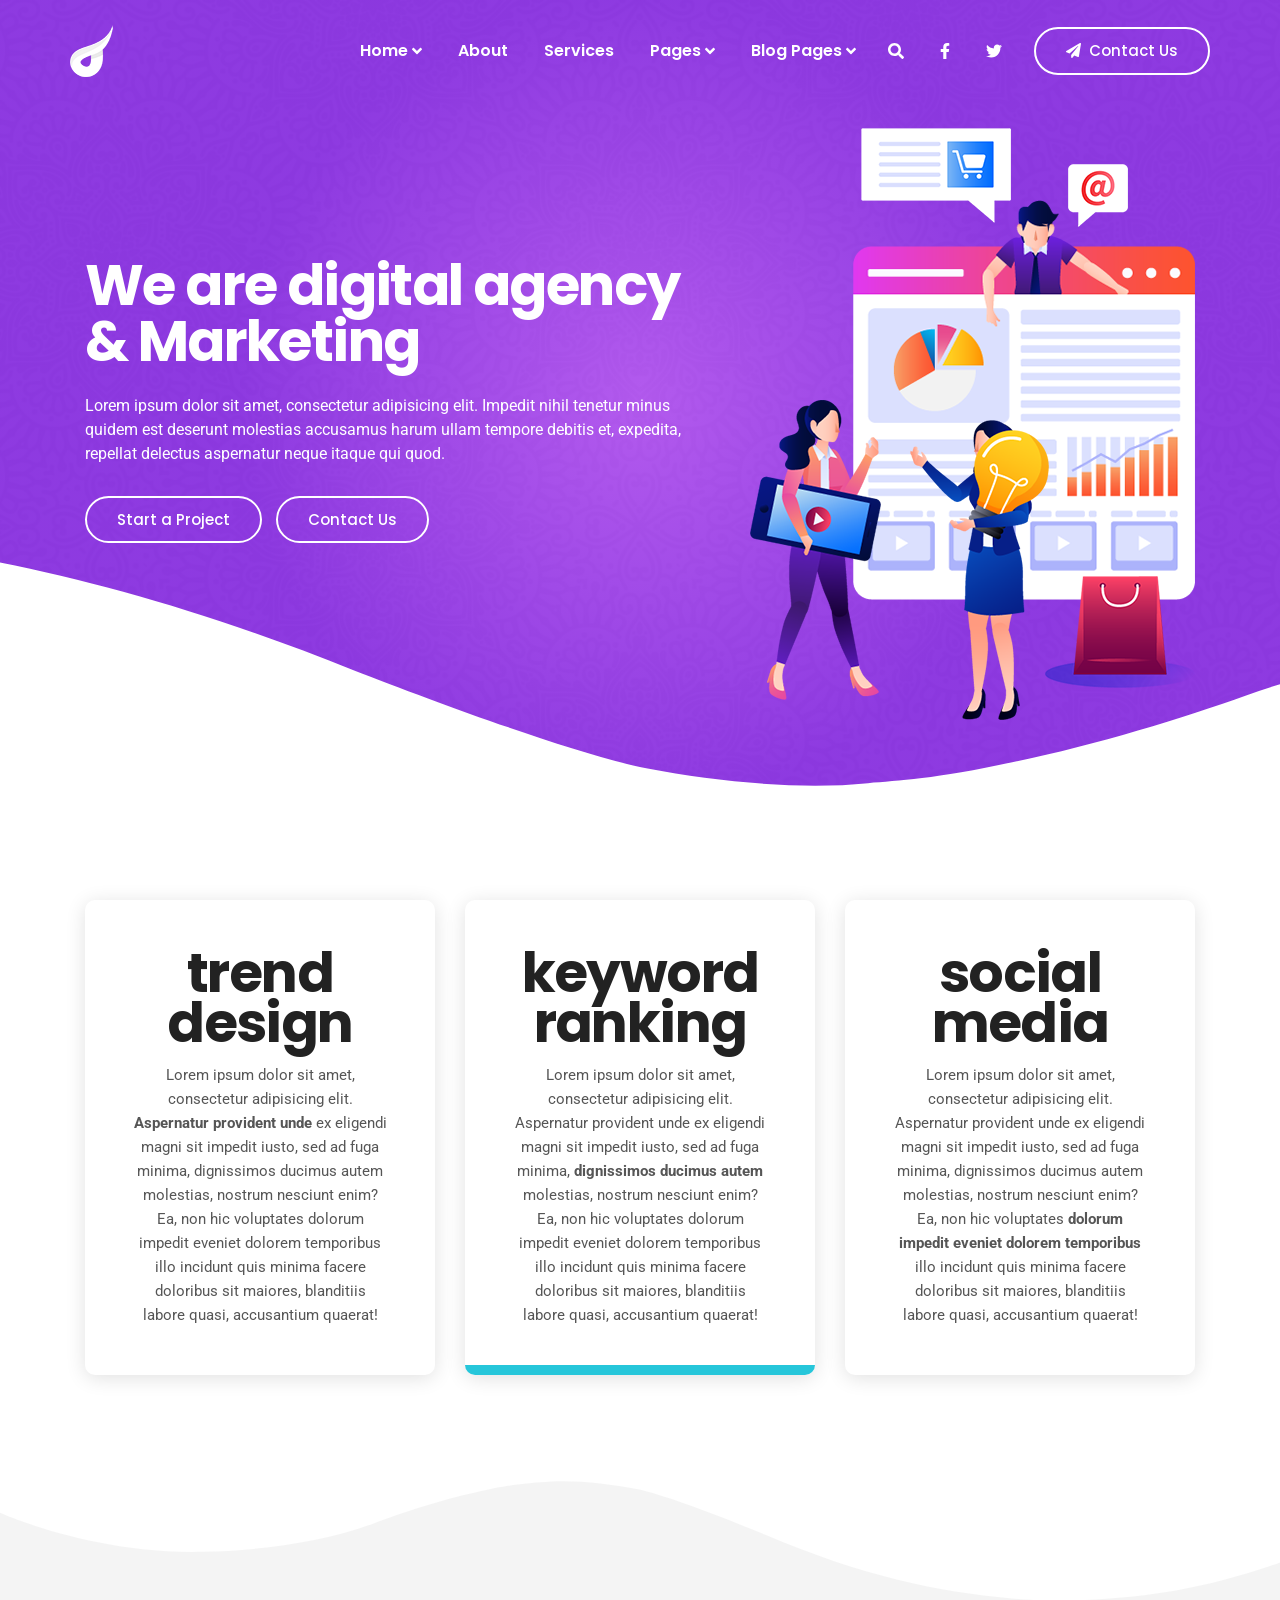
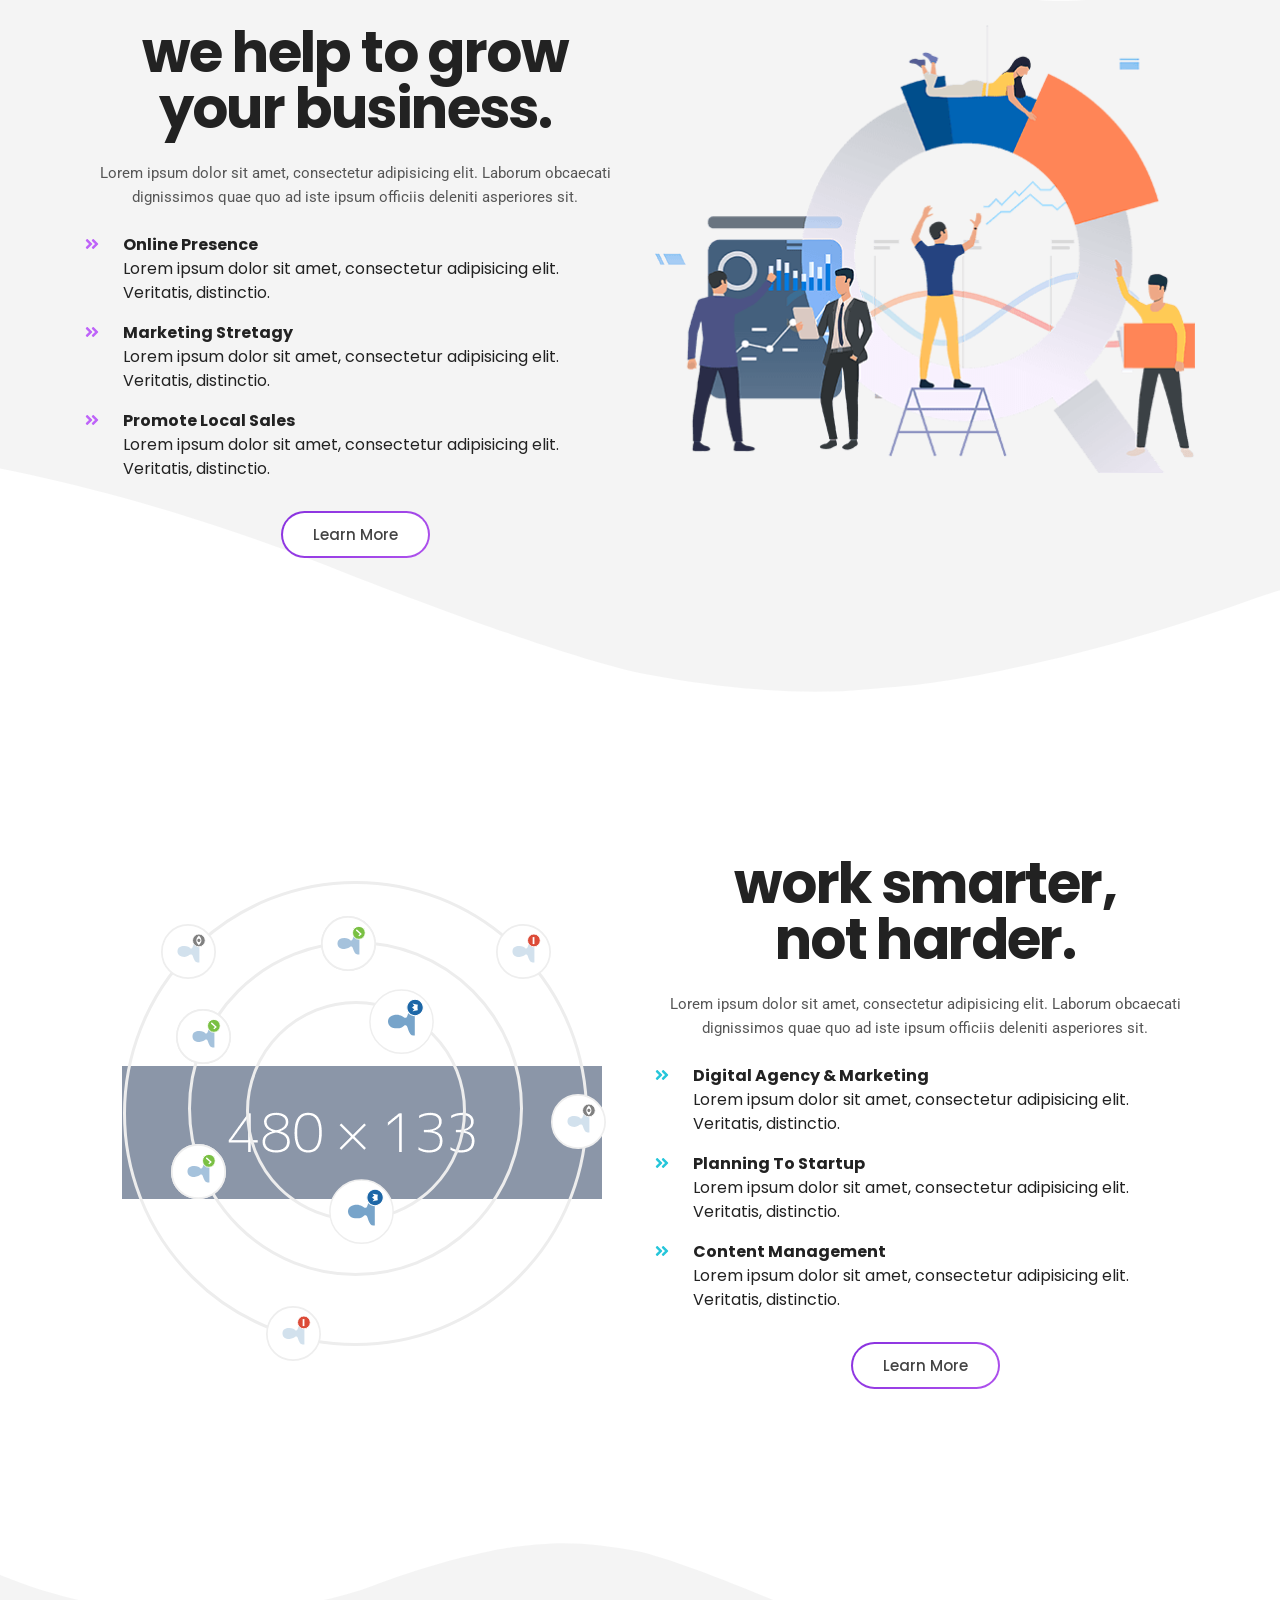
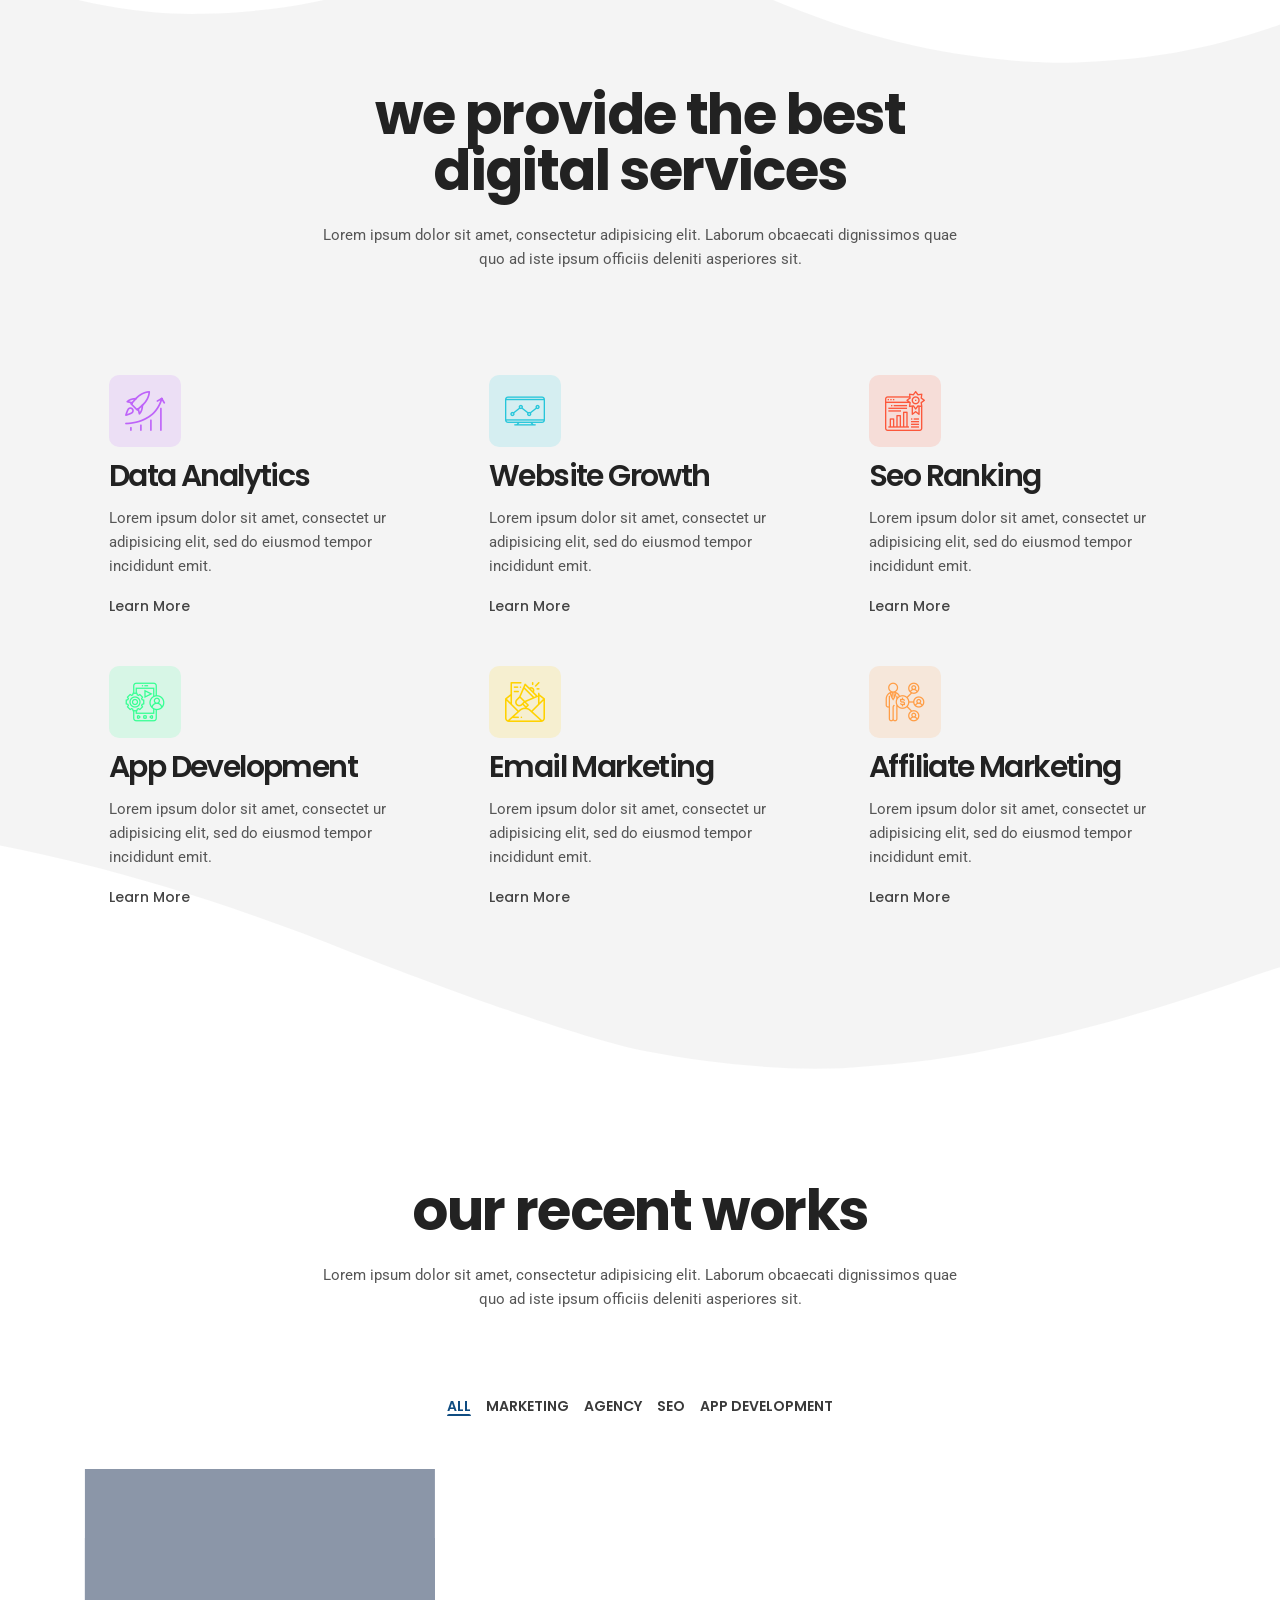
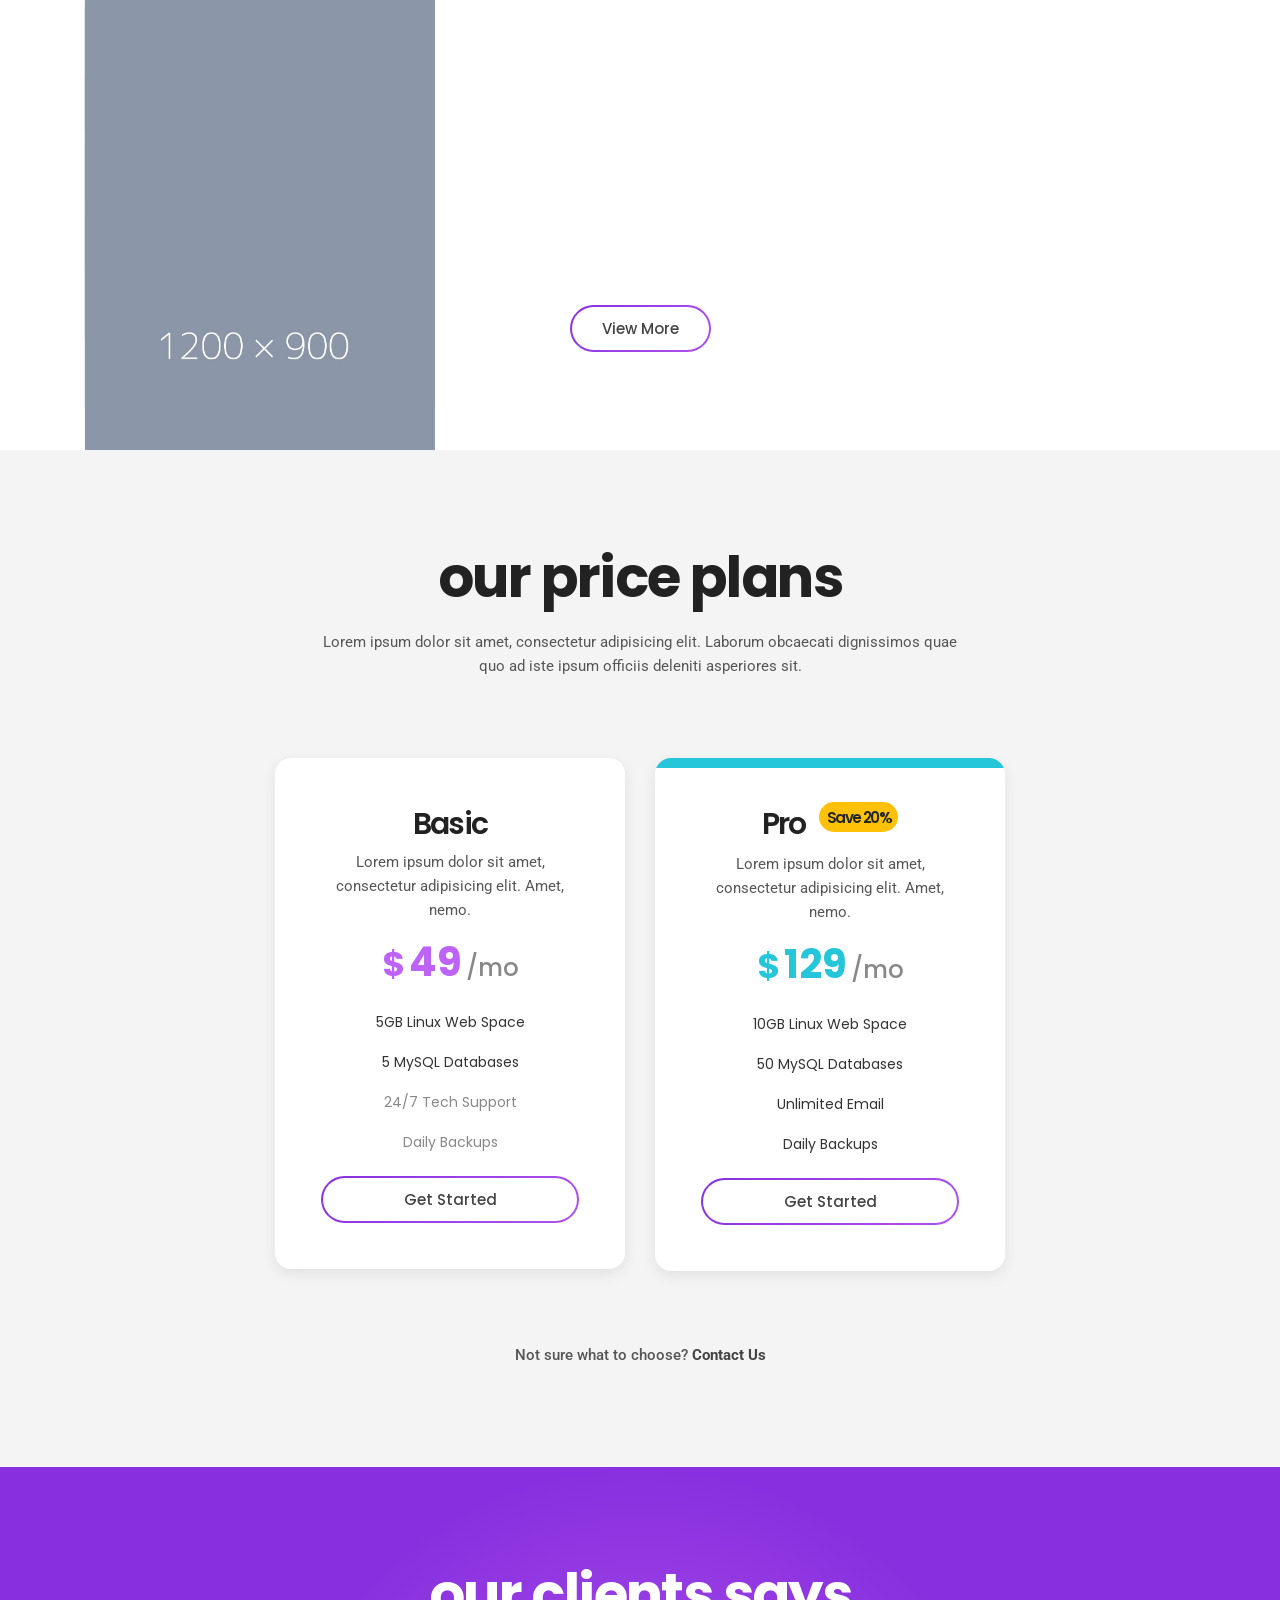
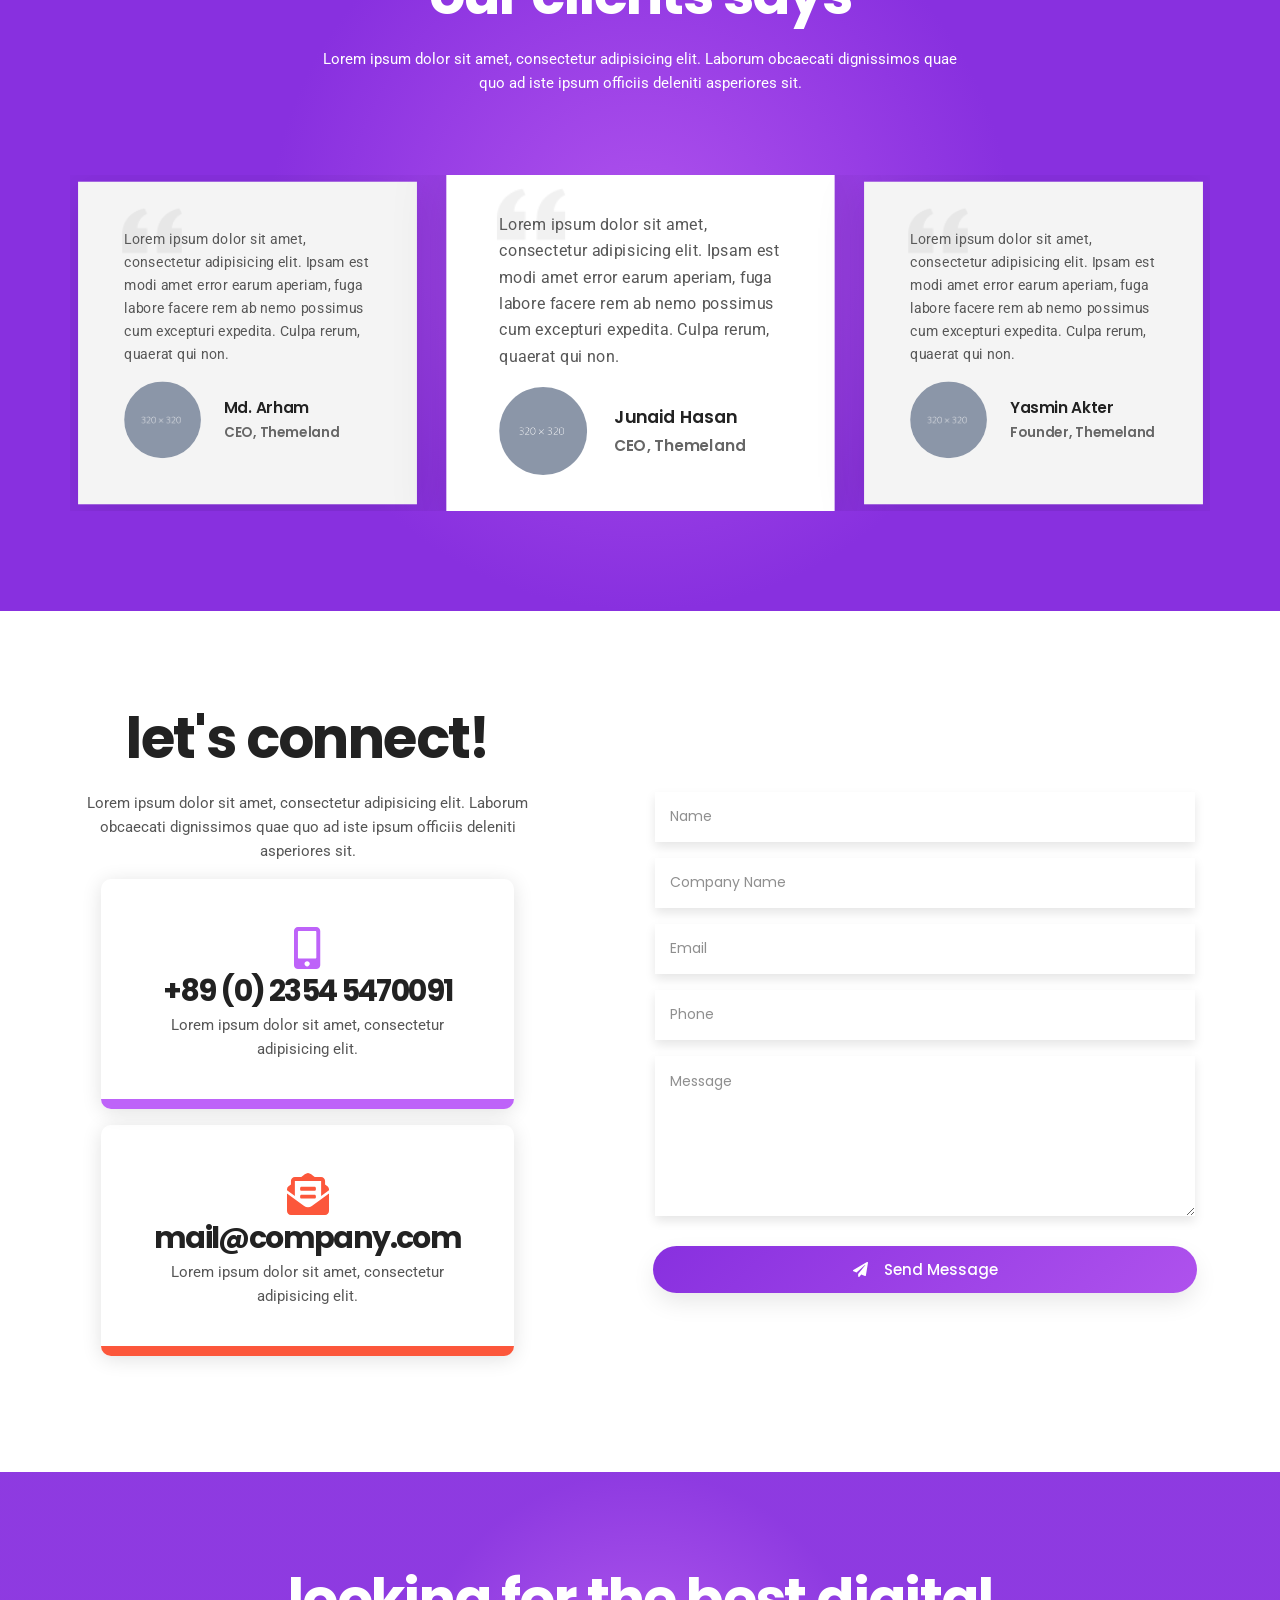
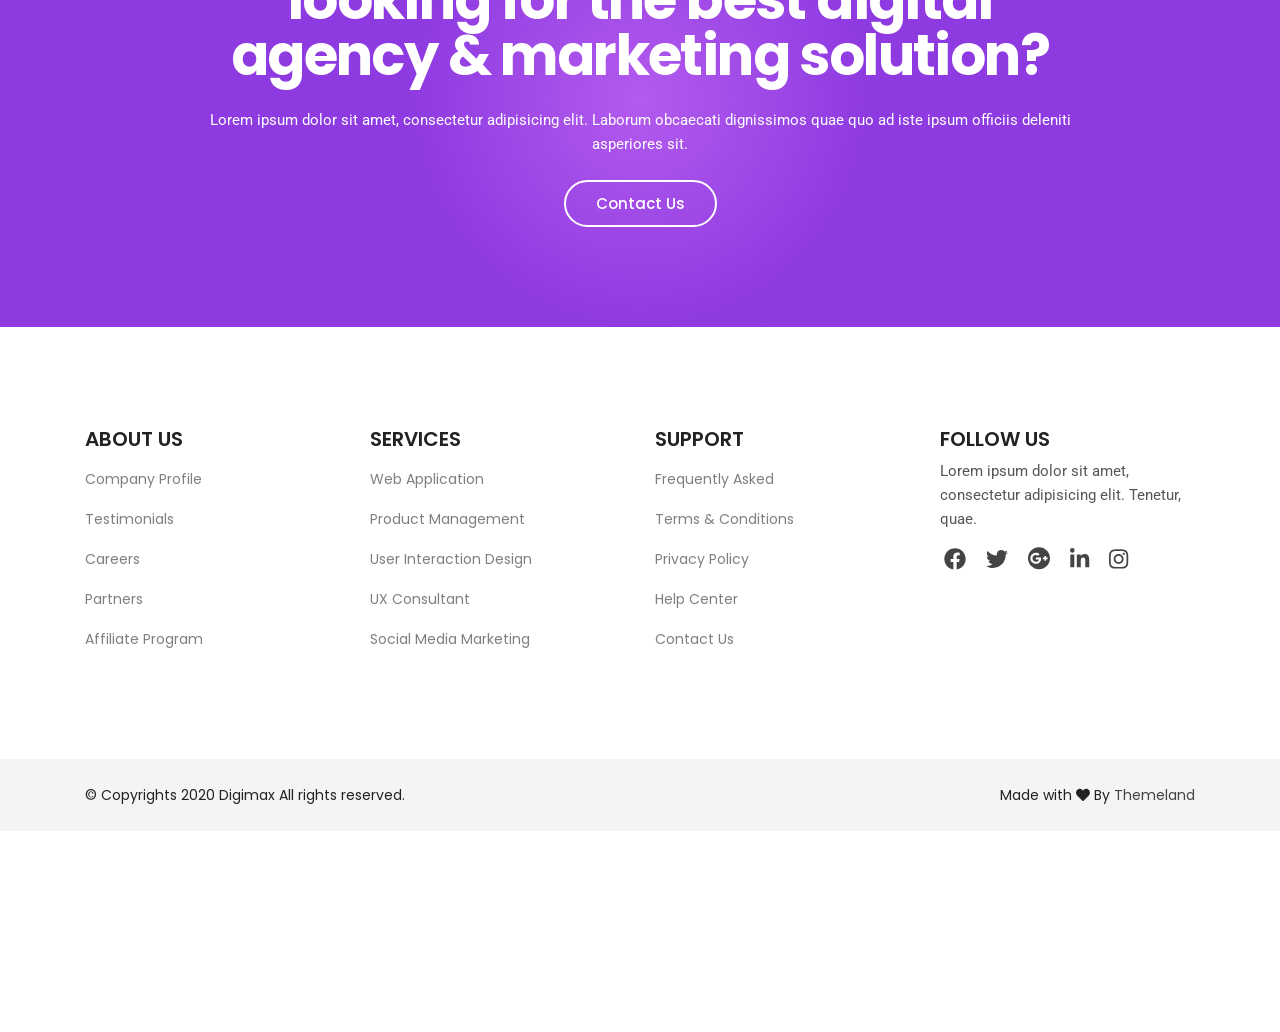
<file: templates/index.html>
<!doctype html>
<html class="no-js" lang="en">

<head>
    <meta charset="UTF-8">
    <meta http-equiv="X-UA-Compatible" content="IE=edge">
    <meta name="viewport" content="width=device-width, initial-scale=1, shrink-to-fit=no">

    <!-- SEO Meta Description -->
    <meta name="description" content="">
    <meta name="author" content="Themeland">

    <!-- Title  -->
    <title>Digimax - SEO & Digital Marketing Agency HTML Template | Default</title>

    <!-- Favicon  -->
    <link rel="icon" href="assets/img/favicon.png">

    <!-- ***** All CSS Files ***** -->

    <!-- Style css -->
    <link rel="stylesheet" href="assets/css/style.css">

    <!-- Responsive css -->
    <link rel="stylesheet" href="assets/css/responsive.css">

</head>

<body>
    <!--====== Preloader Area Start ======-->
    <div id="preloader">
        <!-- Digimax Preloader -->
        <div id="digimax-preloader" class="digimax-preloader">
            <!-- Preloader Animation -->
            <div class="preloader-animation">
                <!-- Spinner -->
                <div class="spinner"></div>
                <!-- Loader -->
                <div class="loader">
                    <span data-text-preloader="D" class="animated-letters">D</span>
                    <span data-text-preloader="I" class="animated-letters">I</span>
                    <span data-text-preloader="G" class="animated-letters">G</span>
                    <span data-text-preloader="I" class="animated-letters">I</span>
                    <span data-text-preloader="M" class="animated-letters">M</span>
                    <span data-text-preloader="A" class="animated-letters">A</span>
                    <span data-text-preloader="X" class="animated-letters">X</span>
                </div>
                <p class="fw-5 text-center text-uppercase">Loading</p>
            </div>
            <!-- Loader Animation -->
            <div class="loader-animation">
                <div class="row h-100">
                    <!-- Single Loader -->
                    <div class="col-3 single-loader p-0">
                        <div class="loader-bg"></div>
                    </div>
                    <!-- Single Loader -->
                    <div class="col-3 single-loader p-0">
                        <div class="loader-bg"></div>
                    </div>
                    <!-- Single Loader -->
                    <div class="col-3 single-loader p-0">
                        <div class="loader-bg"></div>
                    </div>
                    <!-- Single Loader -->
                    <div class="col-3 single-loader p-0">
                        <div class="loader-bg"></div>
                    </div>
                </div>
            </div>
        </div>
    </div>
    <!--====== Preloader Area End ======-->

    <!--====== Scroll To Top Area Start ======-->
    <div id="scrollUp" title="Scroll To Top">
        <i class="fas fa-arrow-up"></i>
    </div>
    <!--====== Scroll To Top Area End ======-->

    <div class="main overflow-hidden">
        <!-- ***** Header Start ***** -->
        <header id="header">
            <!-- Navbar -->
            <nav data-aos="zoom-out" data-aos-delay="800" class="navbar navbar-expand">
                <div class="container header">
                    <!-- Navbar Brand-->
                    <a class="navbar-brand" href="index.html">
                        <img class="navbar-brand-regular" src="assets/img/logo/logo-white.png" alt="brand-logo">
                        <img class="navbar-brand-sticky" src="assets/img/logo/logo.png" alt="sticky brand-logo">
                    </a>
                    <div class="ml-auto"></div>
                    <!-- Navbar -->
                    <ul class="navbar-nav items">
                        <li class="nav-item dropdown">
                            <a class="nav-link" href="#">Home <i class="fas fa-angle-down ml-1"></i></a>
                            <ul class="dropdown-menu">
                                <li class="nav-item dropdown">
                                    <a class="nav-link" href="#">Multi-Page <i class="fas fa-angle-right ml-1"></i></a>
                                    <ul class="dropdown-menu">
                                        <li class="nav-item"><a href="index.html" class="nav-link">Homepage 1</a></li>
                                        <li class="nav-item"><a href="index-2.html" class="nav-link">Homepage 2</a></li>
                                        <li class="nav-item"><a href="index-3.html" class="nav-link">Homepage 3</a></li>
                                        <li class="nav-item"><a href="index-4.html" class="nav-link">Homepage 4</a></li>
                                        <li class="nav-item"><a href="index-5.html" class="nav-link">Homepage 5</a></li>
                                        <li class="nav-item"><a href="index-6.html" class="nav-link">Homepage 6</a></li>
                                    </ul>
                                </li>
                                <li class="nav-item dropdown">
                                    <a class="nav-link" href="#">One-Page <i class="fas fa-angle-right ml-1"></i></a>
                                    <ul class="dropdown-menu">
                                        <li class="nav-item"><a href="index-one-page.html" class="nav-link">Homepage 1</a></li>
                                        <li class="nav-item"><a href="index-2-one-page.html" class="nav-link">Homepage 2</a></li>
                                        <li class="nav-item"><a href="index-3-one-page.html" class="nav-link">Homepage 3</a></li>
                                        <li class="nav-item"><a href="index-4-one-page.html" class="nav-link">Homepage 4</a></li>
                                        <li class="nav-item"><a href="index-5-one-page.html" class="nav-link">Homepage 5</a></li>
                                        <li class="nav-item"><a href="index-6-one-page.html" class="nav-link">Homepage 6</a></li>
                                    </ul>
                                </li>
                            </ul>
                        </li>
                        <li class="nav-item">
                            <a href="about.html" class="nav-link">About</a>
                        </li>
                        <li class="nav-item">
                            <a href="services.html" class="nav-link">Services</a>
                        </li>
                        <li class="nav-item dropdown">
                            <a class="nav-link" href="#">Pages <i class="fas fa-angle-down ml-1"></i></a>
                            <ul class="dropdown-menu">
                                <li class="nav-item"><a href="about.html" class="nav-link">About Us</a></li>
                                <li class="nav-item"><a href="services.html" class="nav-link">Our Services</a></li>
                                <li class="nav-item dropdown">
                                    <a class="nav-link" href="#">Our Portfolio <i class="fas fa-angle-right ml-1"></i></a>
                                    <ul class="dropdown-menu">
                                        <li class="nav-item"><a href="portfolio-grid.html" class="nav-link">Portfolio Grid</a></li>
                                        <li class="nav-item"><a href="portfolio-minimal.html" class="nav-link">Portfolio Minimal</a></li>
                                        <li class="nav-item"><a href="portfolio-no-gap.html" class="nav-link">Portfolio No Gap</a></li>
                                        <li class="nav-item"><a href="portfolio-masonry.html" class="nav-link">Portfolio Masonry</a></li>
                                    </ul>
                                </li>
                                <li class="nav-item"><a href="team.html" class="nav-link">Our Team</a></li>
                                <li class="nav-item"><a href="pricing.html" class="nav-link">Pricing</a></li>
                                <li class="nav-item"><a href="contact.html" class="nav-link">Contact</a></li>
                                <li class="nav-item"><a href="404.html" class="nav-link">404</a></li>
                            </ul>
                        </li>
                        <li class="nav-item dropdown">
                            <a class="nav-link" href="#">Blog Pages <i class="fas fa-angle-down ml-1"></i></a>
                            <ul class="dropdown-menu">
                                <li class="nav-item dropdown">
                                    <a class="nav-link" href="#">Blog Grid <i class="fas fa-angle-right ml-1"></i></a>
                                    <ul class="dropdown-menu">
                                        <li class="nav-item"><a href="blog-two-column.html" class="nav-link">Grid 2 Column</a></li>
                                        <li class="nav-item"><a href="blog-three-column.html" class="nav-link">Grid 3 Column</a></li>
                                        <li class="nav-item"><a href="blog-left-sidebar.html" class="nav-link">Left Sidebar</a></li>
                                        <li class="nav-item"><a href="blog-right-sidebar.html" class="nav-link">Right Sidebar</a></li>
                                    </ul>
                                </li>
                                <li class="nav-item dropdown">
                                    <a class="nav-link" href="#">Blog Single <i class="fas fa-angle-right ml-1"></i></a>
                                    <ul class="dropdown-menu">
                                        <li class="nav-item"><a href="blog-details-left-sidebar.html" class="nav-link">Single Left Sidebar</a></li>
                                        <li class="nav-item"><a href="blog-details-right-sidebar.html" class="nav-link">Single Right Sidebar</a></li>
                                    </ul>
                                </li>
                            </ul>
                        </li>
                    </ul>
                    <!-- Navbar Icons -->
                    <ul class="navbar-nav icons">
                        <li class="nav-item">
                            <a href="#" class="nav-link" data-toggle="modal" data-target="#search">
                                <i class="fas fa-search"></i>
                            </a>
                        </li>
                        <li class="nav-item social">
                            <a href="#" class="nav-link"><i class="fab fa-facebook-f"></i></a>
                        </li>
                        <li class="nav-item social">
                            <a href="#" class="nav-link"><i class="fab fa-twitter"></i></a>
                        </li>
                    </ul>

                    <!-- Navbar Toggler -->
                    <ul class="navbar-nav toggle">
                        <li class="nav-item">
                            <a href="#" class="nav-link" data-toggle="modal" data-target="#menu">
                                <i class="fas fa-bars toggle-icon m-0"></i>
                            </a>
                        </li>
                    </ul>

                    <!-- Navbar Action Button -->
                    <ul class="navbar-nav action">
                        <li class="nav-item ml-3">
                            <a href="#" class="btn ml-lg-auto btn-bordered-white"><i class="fas fa-paper-plane contact-icon mr-md-2"></i>Contact Us</a>
                        </li>
                    </ul>
                </div>
            </nav>
        </header>
        <!-- ***** Header End ***** -->

        <!-- ***** Welcome Area Start ***** -->
        <section id="home" class="section welcome-area bg-overlay overflow-hidden d-flex align-items-center">
            <div class="container">
                <div class="row align-items-center">
                    <!-- Welcome Intro Start -->
                    <div class="col-12 col-md-7">
                        <div class="welcome-intro">
                            <h1 class="text-white">We are digital agency & Marketing</h1>
                            <p class="text-white my-4">Lorem ipsum dolor sit amet, consectetur adipisicing elit. Impedit nihil tenetur minus quidem est deserunt molestias accusamus harum ullam tempore debitis et, expedita, repellat delectus aspernatur neque itaque qui quod.</p>
                            <!-- Buttons -->
                            <div class="button-group">
                                <a href="#" class="btn btn-bordered-white">Start a Project</a>
                                <a href="#" class="btn btn-bordered-white d-none d-sm-inline-block">Contact Us</a>
                            </div>
                        </div>
                    </div>
                    <div class="col-12 col-md-5">
                        <!-- Welcome Thumb -->
                        <div class="welcome-thumb-wrapper mt-5 mt-md-0">
                            <span class="welcome-thumb-1">
                                <img class="welcome-animation d-block ml-auto" src="assets/img/welcome/thumb_1.png" alt="">
                            </span>
                            <span class="welcome-thumb-2">
                                <img class="welcome-animation d-block" src="assets/img/welcome/thumb_2.png" alt="">
                            </span>
                            <span class="welcome-thumb-3">
                                <img class="welcome-animation d-block" src="assets/img/welcome/thumb_3.png" alt="">
                            </span>
                            <span class="welcome-thumb-4">
                                <img class="welcome-animation d-block" src="assets/img/welcome/thumb_4.png" alt="">
                            </span>
                            <span class="welcome-thumb-5">
                                <img class="welcome-animation d-block" src="assets/img/welcome/thumb_5.png" alt="">
                            </span>
                            <span class="welcome-thumb-6">
                                <img class="welcome-animation d-block" src="assets/img/welcome/thumb_6.png" alt="">
                            </span>
                        </div>
                    </div>
                </div>
            </div>
            <!-- Shape Bottom -->
            <div class="shape shape-bottom">
                <svg xmlns="http://www.w3.org/2000/svg" viewBox="0 0 1000 100" preserveAspectRatio="none" fill="#FFFFFF">
                    <path class="shape-fill" d="M421.9,6.5c22.6-2.5,51.5,0.4,75.5,5.3c23.6,4.9,70.9,23.5,100.5,35.7c75.8,32.2,133.7,44.5,192.6,49.7
        c23.6,2.1,48.7,3.5,103.4-2.5c54.7-6,106.2-25.6,106.2-25.6V0H0v30.3c0,0,72,32.6,158.4,30.5c39.2-0.7,92.8-6.7,134-22.4
        c21.2-8.1,52.2-18.2,79.7-24.2C399.3,7.9,411.6,7.5,421.9,6.5z"></path>
                </svg>
            </div>
        </section>
        <!-- ***** Welcome Area End ***** -->

        <!-- ***** Promo Area Start ***** -->
        <section class="section promo-area ptb_100">
            <div class="container">
                <div class="row">
                    <div class="col-12 col-md-6 col-lg-4 res-margin">
                        <!-- Single Promo -->
                        <div class="single-promo color-1 bg-hover hover-bottom text-center p-5">
                            <h3 class="mb-3">trend design</h3>
                            <p>Lorem ipsum dolor sit amet, consectetur adipisicing elit. <strong>Aspernatur provident unde</strong> ex eligendi magni sit impedit iusto, sed ad fuga minima, dignissimos ducimus autem molestias, nostrum nesciunt enim? Ea, non hic voluptates dolorum impedit eveniet dolorem temporibus illo incidunt quis minima facere doloribus sit maiores, blanditiis labore quasi, accusantium quaerat!</p>
                        </div>
                    </div>
                    <div class="col-12 col-md-6 col-lg-4 res-margin">
                        <!-- Single Promo -->
                        <div class="single-promo color-2 bg-hover active hover-bottom text-center p-5">
                            <h3 class="mb-3">Keyword ranking</h3>
                            <p>Lorem ipsum dolor sit amet, consectetur adipisicing elit. Aspernatur provident unde ex eligendi magni sit impedit iusto, sed ad fuga minima, <strong>dignissimos ducimus autem</strong> molestias, nostrum nesciunt enim? Ea, non hic voluptates dolorum impedit eveniet dolorem temporibus illo incidunt quis minima facere doloribus sit maiores, blanditiis labore quasi, accusantium quaerat!</p>
                        </div>
                    </div>
                    <div class="col-12 col-md-6 col-lg-4">
                        <!-- Single Promo -->
                        <div class="single-promo color-3 bg-hover hover-bottom text-center p-5">
                            <h3 class="mb-3">Social media</h3>
                            <p>Lorem ipsum dolor sit amet, consectetur adipisicing elit. Aspernatur provident unde ex eligendi magni sit impedit iusto, sed ad fuga minima, dignissimos ducimus autem molestias, nostrum nesciunt enim? Ea, non hic voluptates <strong>dolorum impedit eveniet dolorem temporibus</strong> illo incidunt quis minima facere doloribus sit maiores, blanditiis labore quasi, accusantium quaerat!</p>
                        </div>
                    </div>
                </div>
            </div>
        </section>
        <!-- ***** Promo Area End ***** -->

        <!-- ***** Content Area Start ***** -->
        <section class="section content-area bg-grey ptb_150">
            <!-- Shape Top -->
            <div class="shape shape-top">
                <svg xmlns="http://www.w3.org/2000/svg" viewBox="0 0 1000 100" preserveAspectRatio="none" fill="#FFFFFF">
                    <path class="shape-fill" d="M421.9,6.5c22.6-2.5,51.5,0.4,75.5,5.3c23.6,4.9,70.9,23.5,100.5,35.7c75.8,32.2,133.7,44.5,192.6,49.7
                c23.6,2.1,48.7,3.5,103.4-2.5c54.7-6,106.2-25.6,106.2-25.6V0H0v30.3c0,0,72,32.6,158.4,30.5c39.2-0.7,92.8-6.7,134-22.4
                c21.2-8.1,52.2-18.2,79.7-24.2C399.3,7.9,411.6,7.5,421.9,6.5z"></path>
                </svg>
            </div>
            <div class="container">
                <div class="row justify-content-between">
                    <div class="col-12 col-lg-6">
                        <!-- Content Inner -->
                        <div class="content-inner text-center">
                            <!-- Section Heading -->
                            <div class="section-heading text-center mb-3">
                                <h2>We help to grow your business.</h2>
                                <p class="d-none d-sm-block mt-4">Lorem ipsum dolor sit amet, consectetur adipisicing elit. Laborum obcaecati dignissimos quae quo ad iste ipsum officiis deleniti asperiores sit.</p>
                                <p class="d-block d-sm-none mt-4">Lorem ipsum dolor sit amet, consectetur adipisicing elit. Laborum obcaecati.</p>
                            </div>
                            <!-- Content List -->
                            <ul class="content-list text-left">
                                <!-- Single Content List -->
                                <li class="single-content-list media py-2">
                                    <div class="content-icon pr-4">
                                        <span class="color-1"><i class="fas fa-angle-double-right"></i></span>
                                    </div>
                                    <div class="content-text media-body">
                                        <span><b>Online Presence</b><br>Lorem ipsum dolor sit amet, consectetur adipisicing elit. Veritatis, distinctio.</span>
                                    </div>
                                </li>
                                <!-- Single Content List -->
                                <li class="single-content-list media py-2">
                                    <div class="content-icon pr-4">
                                        <span class="color-1"><i class="fas fa-angle-double-right"></i></span>
                                    </div>
                                    <div class="content-text media-body">
                                        <span><b>Marketing Stretagy</b><br>Lorem ipsum dolor sit amet, consectetur adipisicing elit. Veritatis, distinctio.</span>
                                    </div>
                                </li>
                                <!-- Single Content List -->
                                <li class="single-content-list media py-2">
                                    <div class="content-icon pr-4">
                                        <span class="color-1"><i class="fas fa-angle-double-right"></i></span>
                                    </div>
                                    <div class="content-text media-body">
                                        <span><b>Promote Local Sales</b><br>Lorem ipsum dolor sit amet, consectetur adipisicing elit. Veritatis, distinctio.</span>
                                    </div>
                                </li>
                            </ul>
                            <a href="#" class="btn btn-bordered mt-4">Learn More</a>
                        </div>
                    </div>
                    <div class="col-12 col-lg-6">
                        <!-- Service Thumb -->
                        <div class="service-thumb mx-auto pt-4 pt-lg-0">
                            <img src="assets/img/content/content_thumb.png" alt="">
                        </div>
                    </div>
                </div>
            </div>
            <!-- Shape Bottom -->
            <div class="shape shape-bottom">
                <svg xmlns="http://www.w3.org/2000/svg" viewBox="0 0 1000 100" preserveAspectRatio="none" fill="#FFFFFF">
                    <path class="shape-fill" d="M421.9,6.5c22.6-2.5,51.5,0.4,75.5,5.3c23.6,4.9,70.9,23.5,100.5,35.7c75.8,32.2,133.7,44.5,192.6,49.7
        c23.6,2.1,48.7,3.5,103.4-2.5c54.7-6,106.2-25.6,106.2-25.6V0H0v30.3c0,0,72,32.6,158.4,30.5c39.2-0.7,92.8-6.7,134-22.4
        c21.2-8.1,52.2-18.2,79.7-24.2C399.3,7.9,411.6,7.5,421.9,6.5z"></path>
                </svg>
            </div>
        </section>
        <!-- ***** Content Area End ***** -->

        <!-- ***** Content Area Start ***** -->
        <section class="section content-area ptb_150">
            <div class="container">
                <div class="row justify-content-between">
                    <div class="col-12 col-lg-6">
                        <!-- Profile Circle Wrapper -->
                        <div class="profile-circle-wrapper circle-animation d-none d-sm-block">
                            <!-- Profile Inner -->
                            <div class="profile-inner">
                                <!-- Profile Circle -->
                                <div class="profile-circle circle-lg">
                                    <span class="profile-icon icon-1">
                                        <img class="icon-1-img" src="assets/img/content/profile-icons/profile_icon_1.svg" alt="" />
                                    </span>
                                    <span class="profile-icon icon-2">
                                        <img class="icon-2-img" src="assets/img/content/profile-icons/profile_icon_2.svg" alt="" />
                                    </span>
                                    <span class="profile-icon icon-3">
                                        <img class="icon-3-img" src="assets/img/content/profile-icons/profile_icon_1.svg" alt="" />
                                    </span>
                                    <span class="profile-icon icon-4">
                                        <img class="icon-4-img" src="assets/img/content/profile-icons/profile_icon_2.svg" alt="" />
                                    </span>
                                </div>

                                <!-- Profile Circle -->
                                <div class="profile-circle circle-md">
                                    <span class="profile-icon icon-5">
                                        <img class="icon-5-img" src="assets/img/content/profile-icons/profile_icon_3.svg" alt="" />
                                    </span>
                                    <span class="profile-icon icon-6">
                                        <img class="icon-6-img" src="assets/img/content/profile-icons/profile_icon_3.svg" alt="" />
                                    </span>
                                    <span class="profile-icon icon-7">
                                        <img class="icon-7-img" src="assets/img/content/profile-icons/profile_icon_3.svg" alt="" />
                                    </span>
                                </div>

                                <!-- Profile Circle -->
                                <div class="profile-circle circle-sm">
                                    <span class="profile-icon icon-8">
                                        <img class="icon-8-img" src="assets/img/content/profile-icons/profile_icon_4.svg" alt="" />
                                    </span>
                                    <span class="profile-icon icon-9">
                                        <img class="icon-9-img" src="assets/img/content/profile-icons/profile_icon_4.svg" alt="" />
                                    </span>
                                </div>
                            </div>
                            <img class="folder-img" src="assets/img/content/folders.png" alt="" />
                        </div>
                    </div>
                    <div class="col-12 col-lg-6">
                        <!-- Content Inner -->
                        <div class="content-inner text-center pt-sm-4 pt-lg-0 mt-sm-5 mt-lg-0">
                            <!-- Section Heading -->
                            <div class="section-heading text-center mb-3">
                                <h2>Work smarter,<br> not harder.</h2>
                                <p class="d-none d-sm-block mt-4">Lorem ipsum dolor sit amet, consectetur adipisicing elit. Laborum obcaecati dignissimos quae quo ad iste ipsum officiis deleniti asperiores sit.</p>
                                <p class="d-block d-sm-none mt-4">Lorem ipsum dolor sit amet, consectetur adipisicing elit. Laborum obcaecati.</p>
                            </div>
                            <!-- Content List -->
                            <ul class="content-list text-left">
                                <!-- Single Content List -->
                                <li class="single-content-list media py-2">
                                    <div class="content-icon pr-4">
                                        <span class="color-2"><i class="fas fa-angle-double-right"></i></span>
                                    </div>
                                    <div class="content-text media-body">
                                        <span><b>Digital Agency &amp; Marketing</b><br>Lorem ipsum dolor sit amet, consectetur adipisicing elit. Veritatis, distinctio.</span>
                                    </div>
                                </li>
                                <!-- Single Content List -->
                                <li class="single-content-list media py-2">
                                    <div class="content-icon pr-4">
                                        <span class="color-2"><i class="fas fa-angle-double-right"></i></span>
                                    </div>
                                    <div class="content-text media-body">
                                        <span><b>Planning To Startup</b><br>Lorem ipsum dolor sit amet, consectetur adipisicing elit. Veritatis, distinctio.</span>
                                    </div>
                                </li>
                                <!-- Single Content List -->
                                <li class="single-content-list media py-2">
                                    <div class="content-icon pr-4">
                                        <span class="color-2"><i class="fas fa-angle-double-right"></i></span>
                                    </div>
                                    <div class="content-text media-body">
                                        <span><b>Content Management</b><br>Lorem ipsum dolor sit amet, consectetur adipisicing elit. Veritatis, distinctio.</span>
                                    </div>
                                </li>
                            </ul>
                            <a href="#" class="btn btn-bordered mt-4">Learn More</a>
                        </div>
                    </div>
                </div>
            </div>
        </section>
        <!-- ***** Content Area End ***** -->

        <!-- ***** Service Area End ***** -->
        <section id="service" class="section service-area bg-grey ptb_150">
            <!-- Shape Top -->
            <div class="shape shape-top">
                <svg xmlns="http://www.w3.org/2000/svg" viewBox="0 0 1000 100" preserveAspectRatio="none" fill="#FFFFFF">
                    <path class="shape-fill" d="M421.9,6.5c22.6-2.5,51.5,0.4,75.5,5.3c23.6,4.9,70.9,23.5,100.5,35.7c75.8,32.2,133.7,44.5,192.6,49.7
                c23.6,2.1,48.7,3.5,103.4-2.5c54.7-6,106.2-25.6,106.2-25.6V0H0v30.3c0,0,72,32.6,158.4,30.5c39.2-0.7,92.8-6.7,134-22.4
                c21.2-8.1,52.2-18.2,79.7-24.2C399.3,7.9,411.6,7.5,421.9,6.5z"></path>
                </svg>
            </div>
            <div class="container">
                <div class="row justify-content-center">
                    <div class="col-12 col-md-10 col-lg-7">
                        <!-- Section Heading -->
                        <div class="section-heading text-center">
                            <h2>We provide the best digital services</h2>
                            <p class="d-none d-sm-block mt-4">Lorem ipsum dolor sit amet, consectetur adipisicing elit. Laborum obcaecati dignissimos quae quo ad iste ipsum officiis deleniti asperiores sit.</p>
                            <p class="d-block d-sm-none mt-4">Lorem ipsum dolor sit amet, consectetur adipisicing elit. Laborum obcaecati.</p>
                        </div>
                    </div>
                </div>
                <div class="row">
                    <div class="col-12 col-md-6 col-lg-4">
                        <!-- Single Service -->
                        <div class="single-service p-4">
                            <span class="flaticon-rocket-launch color-1 icon-bg-1"></span>
                            <h3 class="my-3">Data Analytics</h3>
                            <p>Lorem ipsum dolor sit amet, consectet ur adipisicing elit, sed do eiusmod tempor incididunt emit.</p>
                            <a class="service-btn mt-3" href="#">Learn More</a>
                        </div>
                    </div>
                    <div class="col-12 col-md-6 col-lg-4">
                        <!-- Single Service -->
                        <div class="single-service p-4">
                            <span class="flaticon-monitoring color-2 icon-bg-2"></span>
                            <h3 class="my-3">Website Growth</h3>
                            <p>Lorem ipsum dolor sit amet, consectet ur adipisicing elit, sed do eiusmod tempor incididunt emit.</p>
                            <a class="service-btn mt-3" href="#">Learn More</a>
                        </div>
                    </div>
                    <div class="col-12 col-md-6 col-lg-4">
                        <!-- Single Service -->
                        <div class="single-service p-4">
                            <span class="flaticon-web color-3 icon-bg-3"></span>
                            <h3 class="my-3">Seo Ranking</h3>
                            <p>Lorem ipsum dolor sit amet, consectet ur adipisicing elit, sed do eiusmod tempor incididunt emit.</p>
                            <a class="service-btn mt-3" href="#">Learn More</a>
                        </div>
                    </div>
                    <div class="col-12 col-md-6 col-lg-4">
                        <!-- Single Service -->
                        <div class="single-service p-4">
                            <span class="flaticon-smartphone color-4 icon-bg-4"></span>
                            <h3 class="my-3">App Development</h3>
                            <p>Lorem ipsum dolor sit amet, consectet ur adipisicing elit, sed do eiusmod tempor incididunt emit.</p>
                            <a class="service-btn mt-3" href="#">Learn More</a>
                        </div>
                    </div>
                    <div class="col-12 col-md-6 col-lg-4">
                        <!-- Single Service -->
                        <div class="single-service p-4">
                            <span class="flaticon-email color-5 icon-bg-5"></span>
                            <h3 class="my-3">Email Marketing</h3>
                            <p>Lorem ipsum dolor sit amet, consectet ur adipisicing elit, sed do eiusmod tempor incididunt emit.</p>
                            <a class="service-btn mt-3" href="#">Learn More</a>
                        </div>
                    </div>
                    <div class="col-12 col-md-6 col-lg-4">
                        <!-- Single Service -->
                        <div class="single-service p-4">
                            <span class="flaticon-affiliate color-6 icon-bg-6"></span>
                            <h3 class="my-3">Affiliate Marketing</h3>
                            <p>Lorem ipsum dolor sit amet, consectet ur adipisicing elit, sed do eiusmod tempor incididunt emit.</p>
                            <a class="service-btn mt-3" href="#">Learn More</a>
                        </div>
                    </div>
                </div>
            </div>
            <!-- Shape Bottom -->
            <div class="shape shape-bottom">
                <svg xmlns="http://www.w3.org/2000/svg" viewBox="0 0 1000 100" preserveAspectRatio="none" fill="#FFFFFF">
                    <path class="shape-fill" d="M421.9,6.5c22.6-2.5,51.5,0.4,75.5,5.3c23.6,4.9,70.9,23.5,100.5,35.7c75.8,32.2,133.7,44.5,192.6,49.7
        c23.6,2.1,48.7,3.5,103.4-2.5c54.7-6,106.2-25.6,106.2-25.6V0H0v30.3c0,0,72,32.6,158.4,30.5c39.2-0.7,92.8-6.7,134-22.4
        c21.2-8.1,52.2-18.2,79.7-24.2C399.3,7.9,411.6,7.5,421.9,6.5z"></path>
                </svg>
            </div>
        </section>
        <!-- ***** Service Area End ***** -->

        <!-- ***** Portfolio Area Start ***** -->
        <section id="portfolio" class="portfolio-area overflow-hidden ptb_100">
            <div class="container">
                <div class="row justify-content-center">
                    <div class="col-12 col-md-10 col-lg-7">
                        <!-- Section Heading -->
                        <div class="section-heading text-center">
                            <h2>Our Recent Works</h2>
                            <p class="d-none d-sm-block mt-4">Lorem ipsum dolor sit amet, consectetur adipisicing elit. Laborum obcaecati dignissimos quae quo ad iste ipsum officiis deleniti asperiores sit.</p>
                            <p class="d-block d-sm-none mt-4">Lorem ipsum dolor sit amet, consectetur adipisicing elit. Laborum obcaecati.</p>
                        </div>
                    </div>
                </div>
                <div class="row justify-content-center text-center">
                    <div class="col-12">
                        <!-- Portfolio Menu -->
                        <div class="portfolio-menu btn-group btn-group-toggle flex-wrap justify-content-center text-center mb-4 mb-md-5" data-toggle="buttons">
                            <label class="btn active d-table text-uppercase p-2">
                                <input type="radio" value="all" checked class="portfolio-btn">
                                <span>All</span>
                            </label>
                            <label class="btn d-table text-uppercase p-2">
                                <input type="radio" value="marketing" class="portfolio-btn">
                                <span>Marketing</span>
                            </label>
                            <label class="btn d-table text-uppercase p-2">
                                <input type="radio" value="agency" class="portfolio-btn">
                                <span>Agency</span>
                            </label>
                            <label class="btn d-table text-uppercase p-2">
                                <input type="radio" value="seo" class="portfolio-btn">
                                <span>SEO</span>
                            </label>
                            <label class="btn d-table text-uppercase p-2">
                                <input type="radio" value="development" class="portfolio-btn">
                                <span>App Development</span>
                            </label>
                        </div>
                    </div>
                </div>
                <!-- Portfolio Items -->
                <div class="row items portfolio-items">
                    <div class="col-12 col-sm-6 col-lg-4 portfolio-item" data-groups='["marketing","development"]'>
                        <!-- Single Case Studies -->
                        <div class="single-case-studies">
                            <!-- Case Studies Thumb -->
                            <a href="#">
                                <img src="assets/img/case_studies/case_studies_1/thumb_1.jpg" alt="">
                            </a>
                            <!-- Case Studies Overlay -->
                            <a href="#" class="case-studies-overlay">
                                <!-- Overlay Text -->
                                <span class="overlay-text text-center p-3">
                                    <h3 class="text-white mb-3">Digital Marketing</h3>
                                    <p class="text-white">Lorem ipsum dolor sit amet, consectet ur adipisicing elit.</p>
                                </span>
                            </a>
                        </div>
                    </div>
                    <div class="col-12 col-sm-6 col-lg-4 portfolio-item" data-groups='["seo","development"]'>
                        <!-- Single Case Studies -->
                        <div class="single-case-studies">
                            <!-- Case Studies Thumb -->
                            <a href="#">
                                <img src="assets/img/case_studies/case_studies_1/thumb_2.jpg" alt="">
                            </a>
                            <!-- Case Studies Overlay -->
                            <a href="#" class="case-studies-overlay">
                                <!-- Overlay Text -->
                                <span class="overlay-text text-center p-3">
                                    <h3 class="text-white mb-3">App Development</h3>
                                    <p class="text-white">Lorem ipsum dolor sit amet, consectet ur adipisicing elit.</p>
                                </span>
                            </a>
                        </div>
                    </div>
                    <div class="col-12 col-sm-6 col-lg-4 portfolio-item" data-groups='["marketing","agency"]'>
                        <!-- Single Case Studies -->
                        <div class="single-case-studies">
                            <!-- Case Studies Thumb -->
                            <a href="#">
                                <img src="assets/img/case_studies/case_studies_1/thumb_4.jpg" alt="">
                            </a>
                            <!-- Case Studies Overlay -->
                            <a href="#" class="case-studies-overlay">
                                <!-- Overlay Text -->
                                <span class="overlay-text text-center p-3">
                                    <h3 class="text-white mb-3">Content Management</h3>
                                    <p class="text-white">Lorem ipsum dolor sit amet, consectet ur adipisicing elit.</p>
                                </span>
                            </a>
                        </div>
                    </div>
                    <div class="col-12 col-sm-6 col-lg-4 portfolio-item" data-groups='["agency","development","seo"]'>
                        <!-- Single Case Studies -->
                        <div class="single-case-studies">
                            <!-- Case Studies Thumb -->
                            <a href="#">
                                <img src="assets/img/case_studies/case_studies_1/thumb_3.jpg" alt="">
                            </a>
                            <!-- Case Studies Overlay -->
                            <a href="#" class="case-studies-overlay">
                                <!-- Overlay Text -->
                                <span class="overlay-text text-center p-3">
                                    <h3 class="text-white mb-3">Data Analysis</h3>
                                    <p class="text-white">Lorem ipsum dolor sit amet, consectet ur adipisicing elit.</p>
                                </span>
                            </a>
                        </div>
                    </div>
                    <div class="col-12 col-sm-6 col-lg-4 portfolio-item" data-groups='["development","marketing","development"]'>
                        <!-- Single Case Studies -->
                        <div class="single-case-studies">
                            <!-- Case Studies Thumb -->
                            <a href="#">
                                <img src="assets/img/case_studies/case_studies_1/thumb_5.jpg" alt="">
                            </a>
                            <!-- Case Studies Overlay -->
                            <a href="#" class="case-studies-overlay">
                                <!-- Overlay Text -->
                                <span class="overlay-text text-center p-3">
                                    <h3 class="text-white mb-3">SEO Marketing</h3>
                                    <p class="text-white">Lorem ipsum dolor sit amet, consectet ur adipisicing elit.</p>
                                </span>
                            </a>
                        </div>
                    </div>
                    <div class="col-12 col-sm-6 col-lg-4 portfolio-item" data-groups='["agency","development","marketing","seo"]'>
                        <!-- Single Case Studies -->
                        <div class="single-case-studies">
                            <!-- Case Studies Thumb -->
                            <a href="#">
                                <img src="assets/img/case_studies/case_studies_1/thumb_6.jpg" alt="">
                            </a>
                            <!-- Case Studies Overlay -->
                            <a href="#" class="case-studies-overlay">
                                <!-- Overlay Text -->
                                <span class="overlay-text text-center p-3">
                                    <h3 class="text-white mb-3">Marketing Strategy</h3>
                                    <p class="text-white">Lorem ipsum dolor sit amet, consectet ur adipisicing elit.</p>
                                </span>
                            </a>
                        </div>
                    </div>
                </div>
                <div class="row justify-content-center">
                    <a href="#" class="btn btn-bordered mt-4">View More</a>
                </div>
            </div>
        </section>
        <!-- ***** Portfolio Area End ***** -->

        <!-- ***** Price Plan Area Start ***** -->
        <section id="pricing" class="section price-plan-area bg-grey overflow-hidden ptb_100">
            <div class="container">
                <div class="row justify-content-center">
                    <div class="col-12 col-md-10 col-lg-7">
                        <!-- Section Heading -->
                        <div class="section-heading text-center">
                            <h2>Our Price Plans</h2>
                            <p class="d-none d-sm-block mt-4">Lorem ipsum dolor sit amet, consectetur adipisicing elit. Laborum obcaecati dignissimos quae quo ad iste ipsum officiis deleniti asperiores sit.</p>
                            <p class="d-block d-sm-none mt-4">Lorem ipsum dolor sit amet, consectetur adipisicing elit. Laborum obcaecati.</p>
                        </div>
                    </div>
                </div>
                <div class="row justify-content-center">
                    <div class="col-12 col-lg-8">
                        <div class="row price-plan-wrapper">
                            <div class="col-12 col-md-6">
                                <!-- Single Price Plan -->
                                <div class="single-price-plan color-1 bg-hover hover-top text-center p-5">
                                    <!-- Plan Title -->
                                    <div class="plan-title mb-2 mb-sm-3">
                                        <h3 class="mb-2">Basic</h3>
                                        <p>Lorem ipsum dolor sit amet, consectetur adipisicing elit. Amet, nemo.</p>
                                    </div>
                                    <!-- Plan Price -->
                                    <div class="plan-price pb-2 pb-sm-3">
                                        <span class="color-primary fw-7">$</span>
                                        <span class="h1 fw-7">49</span>
                                        <sub class="validity text-muted fw-5">/mo</sub>
                                    </div>
                                    <!-- Plan Description -->
                                    <div class="plan-description">
                                        <ul class="plan-features">
                                            <li class="py-2">5GB Linux Web Space</li>
                                            <li class="py-2">5 MySQL Databases</li>
                                            <li class="py-2 text-muted">24/7 Tech Support</li>
                                            <li class="py-2 text-muted">Daily Backups</li>
                                        </ul>
                                    </div>
                                    <!-- Plan Button -->
                                    <div class="plan-button">
                                        <a href="#" class="btn btn-bordered mt-3">Get Started</a>
                                    </div>
                                </div>
                            </div>
                            <div class="col-12 col-md-6 mt-4 mt-md-0">
                                <!-- Single Price Plan -->
                                <div class="single-price-plan color-2 bg-hover active hover-top text-center p-5">
                                    <!-- Plan Title -->
                                    <div class="plan-title mb-2 mb-sm-3">
                                        <h3 class="mb-2">Pro <sup><span class="badge badge-pill badge-warning ml-2">Save 20%</span></sup></h3>
                                        <p>Lorem ipsum dolor sit amet, consectetur adipisicing elit. Amet, nemo.</p>
                                    </div>
                                    <!-- Plan Price -->
                                    <div class="plan-price pb-2 pb-sm-3">
                                        <span class="color-primary fw-7">$</span>
                                        <span class="h1 fw-7">129</span>
                                        <sub class="validity text-muted fw-5">/mo</sub>
                                    </div>
                                    <!-- Plan Description -->
                                    <div class="plan-description">
                                        <ul class="plan-features">
                                            <li class="py-2">10GB Linux Web Space</li>
                                            <li class="py-2">50 MySQL Databases</li>
                                            <li class="py-2">Unlimited Email</li>
                                            <li class="py-2">Daily Backups</li>
                                        </ul>
                                    </div>
                                    <!-- Plan Button -->
                                    <div class="plan-button">
                                        <a href="#" class="btn btn-bordered mt-3">Get Started</a>
                                    </div>
                                </div>
                            </div>
                        </div>
                    </div>
                </div>
                <div class="row justify-content-center pt-5">
                    <p class="pt-4 fw-5">Not sure what to choose? <a class="service-btn" href="#"><strong>Contact Us</strong></a></p>
                </div>
            </div>
        </section>
        <!-- ***** Price Plan Area End ***** -->

        <!-- ***** Review Area Start ***** -->
        <section id="review" class="section review-area bg-overlay ptb_100">
            <div class="container">
                <div class="row justify-content-center">
                    <div class="col-12 col-md-10 col-lg-7">
                        <!-- Section Heading -->
                        <div class="section-heading text-center">
                            <h2 class="text-white">Our clients says</h2>
                            <p class="text-white d-none d-sm-block mt-4">Lorem ipsum dolor sit amet, consectetur adipisicing elit. Laborum obcaecati dignissimos quae quo ad iste ipsum officiis deleniti asperiores sit.</p>
                            <p class="text-white d-block d-sm-none mt-4">Lorem ipsum dolor sit amet, consectetur adipisicing elit. Laborum obcaecati.</p>
                        </div>
                    </div>
                </div>
                <div class="row">
                    <!-- Client Reviews -->
                    <div class="client-reviews owl-carousel">
                        <!-- Single Review -->
                        <div class="single-review p-5">
                            <!-- Review Content -->
                            <div class="review-content">
                                <!-- Review Text -->
                                <div class="review-text">
                                    <p>Lorem ipsum dolor sit amet, consectetur adipisicing elit. Ipsam est modi amet error earum aperiam, fuga labore facere rem ab nemo possimus cum excepturi expedita. Culpa rerum, quaerat qui non.</p>
                                </div>
                                <!-- Quotation Icon -->
                                <div class="quot-icon">
                                    <img class="avatar-sm" src="assets/img/quote.png" alt="">
                                </div>
                            </div>
                            <!-- Reviewer -->
                            <div class="reviewer media mt-3">
                                <!-- Reviewer Thumb -->
                                <div class="reviewer-thumb">
                                    <img class="avatar-lg radius-100" src="assets/img/avatar/avatar-1.png" alt="">
                                </div>
                                <!-- Reviewer Media -->
                                <div class="reviewer-meta media-body align-self-center ml-4">
                                    <h5 class="reviewer-name color-primary mb-2">Junaid Hasan</h5>
                                    <h6 class="text-secondary fw-6">CEO, Themeland</h6>
                                </div>
                            </div>
                        </div>
                        <!-- Single Review -->
                        <div class="single-review p-5">
                            <!-- Review Content -->
                            <div class="review-content">
                                <!-- Review Text -->
                                <div class="review-text">
                                    <p>Lorem ipsum dolor sit amet, consectetur adipisicing elit. Ipsam est modi amet error earum aperiam, fuga labore facere rem ab nemo possimus cum excepturi expedita. Culpa rerum, quaerat qui non.</p>
                                </div>
                                <!-- Quotation Icon -->
                                <div class="quot-icon">
                                    <img class="avatar-sm" src="assets/img/quote.png" alt="">
                                </div>
                            </div>
                            <!-- Reviewer -->
                            <div class="reviewer media mt-3">
                                <!-- Reviewer Thumb -->
                                <div class="reviewer-thumb">
                                    <img class="avatar-lg radius-100" src="assets/img/avatar/avatar-2.png" alt="">
                                </div>
                                <!-- Reviewer Media -->
                                <div class="reviewer-meta media-body align-self-center ml-4">
                                    <h5 class="reviewer-name color-primary mb-2">Yasmin Akter</h5>
                                    <h6 class="text-secondary fw-6">Founder, Themeland</h6>
                                </div>
                            </div>
                        </div>
                        <!-- Single Review -->
                        <div class="single-review p-5">
                            <!-- Review Content -->
                            <div class="review-content">
                                <!-- Review Text -->
                                <div class="review-text">
                                    <p>Lorem ipsum dolor sit amet, consectetur adipisicing elit. Ipsam est modi amet error earum aperiam, fuga labore facere rem ab nemo possimus cum excepturi expedita. Culpa rerum, quaerat qui non.</p>
                                </div>
                                <!-- Quotation Icon -->
                                <div class="quot-icon">
                                    <img class="avatar-sm" src="assets/img/quote.png" alt="">
                                </div>
                            </div>
                            <!-- Reviewer -->
                            <div class="reviewer media mt-3">
                                <!-- Reviewer Thumb -->
                                <div class="reviewer-thumb">
                                    <img class="avatar-lg radius-100" src="assets/img/avatar/avatar-3.png" alt="">
                                </div>
                                <!-- Reviewer Media -->
                                <div class="reviewer-meta media-body align-self-center ml-4">
                                    <h5 class="reviewer-name color-primary mb-2">Md. Arham</h5>
                                    <h6 class="text-secondary fw-6">CEO, Themeland</h6>
                                </div>
                            </div>
                        </div>
                    </div>
                </div>
            </div>
        </section>
        <!-- ***** Review Area End ***** -->

        <!--====== Contact Area Start ======-->
        <section id="contact" class="contact-area ptb_100">
            <div class="container">
                <div class="row justify-content-between align-items-center">
                    <div class="col-12 col-lg-5">
                        <!-- Section Heading -->
                        <div class="section-heading text-center mb-3">
                            <h2>Let's connect!</h2>
                            <p class="d-none d-sm-block mt-4">Lorem ipsum dolor sit amet, consectetur adipisicing elit. Laborum obcaecati dignissimos quae quo ad iste ipsum officiis deleniti asperiores sit.</p>
                            <p class="d-block d-sm-none mt-4">Lorem ipsum dolor sit amet, consectetur adipisicing elit. Laborum obcaecati.</p>
                        </div>
                        <!-- Contact Us -->
                        <div class="contact-us">
                            <ul>
                                <!-- Contact Info -->
                                <li class="contact-info color-1 bg-hover active hover-bottom text-center p-5 m-3">
                                    <span><i class="fas fa-mobile-alt fa-3x"></i></span>
                                    <a class="d-block my-2" href="#">
                                        <h3>+89 (0) 2354 5470091</h3>
                                    </a>
                                    <p>Lorem ipsum dolor sit amet, consectetur adipisicing elit.</p>
                                </li>
                                <!-- Contact Info -->
                                <li class="contact-info color-3 bg-hover active hover-bottom text-center p-5 m-3">
                                    <span><i class="fas fa-envelope-open-text fa-3x"></i></span>
                                    <a class="d-none d-sm-block my-2" href="#">
                                        <h3>mail@company.com</h3>
                                    </a>
                                    <a class="d-block d-sm-none my-2" href="#">
                                        <h3>mail@your company.com</h3>
                                    </a>
                                    <p>Lorem ipsum dolor sit amet, consectetur adipisicing elit.</p>
                                </li>
                            </ul>
                        </div>
                    </div>
                    <div class="col-12 col-lg-6 pt-4 pt-lg-0">
                        <!-- Contact Box -->
                        <div class="contact-box text-center">
                            <!-- Contact Form -->
                            <form id="contact-form" method="POST" action="assets/php/mail.php">
                                <div class="row">
                                    <div class="col-12">
                                        <div class="form-group">
                                            <input type="text" class="form-control" name="name" placeholder="Name" required="required">
                                        </div>
                                        <div class="form-group">
                                            <input type="text" class="form-control" name="name" placeholder="Company Name" required="required">
                                        </div>
                                        <div class="form-group">
                                            <input type="email" class="form-control" name="email" placeholder="Email" required="required">
                                        </div>
                                        <div class="form-group">
                                            <input type="text" class="form-control" name="subject" placeholder="Phone" required="required">
                                        </div>
                                    </div>
                                    <div class="col-12">
                                        <div class="form-group">
                                            <textarea class="form-control" name="message" placeholder="Message" required="required"></textarea>
                                        </div>
                                    </div>
                                    <div class="col-12">
                                        <button type="submit" class="btn btn-bordered active btn-block mt-3"><span class="text-white pr-3"><i class="fas fa-paper-plane"></i></span>Send Message</button>
                                    </div>
                                </div>
                            </form>
                            <p class="form-message"></p>
                        </div>
                    </div>
                </div>
            </div>
        </section>
        <!--====== Contact Area End ======-->

        <!--====== Call To Action Area Start ======-->
        <section class="section cta-area bg-overlay ptb_100">
            <div class="container">
                <div class="row justify-content-center">
                    <div class="col-12 col-lg-10">
                        <!-- Section Heading -->
                        <div class="section-heading text-center m-0">
                            <h2 class="text-white">Looking for the best digital agency &amp; marketing solution?</h2>
                            <p class="text-white d-none d-sm-block mt-4">Lorem ipsum dolor sit amet, consectetur adipisicing elit. Laborum obcaecati dignissimos quae quo ad iste ipsum officiis deleniti asperiores sit.</p>
                            <p class="text-white d-block d-sm-none mt-4">Lorem ipsum dolor sit amet, consectetur adipisicing elit. Laborum obcaecati.</p>
                            <a href="#" class="btn btn-bordered-white mt-4">Contact Us</a>
                        </div>
                    </div>
                </div>
            </div>
        </section>
        <!--====== Call To Action Area End ======-->

        <!--====== Footer Area Start ======-->
        <footer class="section footer-area">
            <!-- Footer Top -->
            <div class="footer-top ptb_100">
                <div class="container">
                    <div class="row">
                        <div class="col-12 col-sm-6 col-lg-3">
                            <!-- Footer Items -->
                            <div class="footer-items">
                                <!-- Footer Title -->
                                <h3 class="footer-title text-uppercase mb-2">About Us</h3>
                                <ul>
                                    <li class="py-2"><a class="text-black-50" href="#">Company Profile</a></li>
                                    <li class="py-2"><a class="text-black-50" href="#">Testimonials</a></li>
                                    <li class="py-2"><a class="text-black-50" href="#">Careers</a></li>
                                    <li class="py-2"><a class="text-black-50" href="#">Partners</a></li>
                                    <li class="py-2"><a class="text-black-50" href="#">Affiliate Program</a></li>
                                </ul>
                            </div>
                        </div>
                        <div class="col-12 col-sm-6 col-lg-3">
                            <!-- Footer Items -->
                            <div class="footer-items">
                                <!-- Footer Title -->
                                <h3 class="footer-title text-uppercase mb-2">Services</h3>
                                <ul>
                                    <li class="py-2"><a class="text-black-50" href="#">Web Application</a></li>
                                    <li class="py-2"><a class="text-black-50" href="#">Product Management</a></li>
                                    <li class="py-2"><a class="text-black-50" href="#">User Interaction Design</a></li>
                                    <li class="py-2"><a class="text-black-50" href="#">UX Consultant</a></li>
                                    <li class="py-2"><a class="text-black-50" href="#">Social Media Marketing</a></li>
                                </ul>
                            </div>
                        </div>
                        <div class="col-12 col-sm-6 col-lg-3">
                            <!-- Footer Items -->
                            <div class="footer-items">
                                <!-- Footer Title -->
                                <h3 class="footer-title text-uppercase mb-2">Support</h3>
                                <ul>
                                    <li class="py-2"><a class="text-black-50" href="#">Frequently Asked</a></li>
                                    <li class="py-2"><a class="text-black-50" href="#">Terms &amp; Conditions</a></li>
                                    <li class="py-2"><a class="text-black-50" href="#">Privacy Policy</a></li>
                                    <li class="py-2"><a class="text-black-50" href="#">Help Center</a></li>
                                    <li class="py-2"><a class="text-black-50" href="#">Contact Us</a></li>
                                </ul>
                            </div>
                        </div>
                        <div class="col-12 col-sm-6 col-lg-3">
                            <!-- Footer Items -->
                            <div class="footer-items">
                                <!-- Footer Title -->
                                <h3 class="footer-title text-uppercase mb-2">Follow Us</h3>
                                <p class="mb-2">Lorem ipsum dolor sit amet, consectetur adipisicing elit. Tenetur, quae.</p>
                                <!-- Social Icons -->
                                <ul class="social-icons list-inline pt-2">
                                    <li class="list-inline-item px-1"><a href="#"><i class="fab fa-facebook"></i></a></li>
                                    <li class="list-inline-item px-1"><a href="#"><i class="fab fa-twitter"></i></a></li>
                                    <li class="list-inline-item px-1"><a href="#"><i class="fab fa-google-plus"></i></a></li>
                                    <li class="list-inline-item px-1"><a href="#"><i class="fab fa-linkedin-in"></i></a></li>
                                    <li class="list-inline-item px-1"><a href="#"><i class="fab fa-instagram"></i></a></li>
                                </ul>
                            </div>
                        </div>
                    </div>
                </div>
            </div>
            <!-- Footer Bottom -->
            <div class="footer-bottom bg-grey">
                <div class="container">
                    <div class="row">
                        <div class="col-12">
                            <!-- Copyright Area -->
                            <div class="copyright-area d-flex flex-wrap justify-content-center justify-content-sm-between text-center py-4">
                                <!-- Copyright Left -->
                                <div class="copyright-left">&copy; Copyrights 2020 Digimax All rights reserved.</div>
                                <!-- Copyright Right -->
                                <div class="copyright-right">Made with <i class="fas fa-heart"></i> By <a href="#">Themeland</a></div>
                            </div>
                        </div>
                    </div>
                </div>
            </div>
        </footer>
        <!--====== Footer Area End ======-->

        <!--====== Modal Search Area Start ======-->
        <div id="search" class="modal fade p-0">
            <div class="modal-dialog dialog-animated">
                <div class="modal-content h-100">
                    <div class="modal-header" data-dismiss="modal">
                        Search <i class="far fa-times-circle icon-close"></i>
                    </div>
                    <div class="modal-body">
                        <form class="row">
                            <div class="col-12 align-self-center">
                                <div class="row">
                                    <div class="col-12 pb-3">
                                        <h2 class="search-title mb-3">What are you looking for?</h2>
                                        <p>Lorem ipsum dolor sit amet, consectetur adipiscing elit. Praesent diam lacus, dapibus sed imperdiet consectetur.</p>
                                    </div>
                                </div>
                                <div class="row">
                                    <div class="col-12 input-group">
                                        <input type="text" class="form-control" placeholder="Enter your keywords">
                                    </div>
                                </div>
                                <div class="row">
                                    <div class="col-12 input-group align-self-center">
                                        <button class="btn btn-bordered mt-3">Search</button>
                                    </div>
                                </div>
                            </div>
                        </form>
                    </div>
                </div>
            </div>
        </div>
        <!--====== Modal Search Area End ======-->

        <!--====== Modal Responsive Menu Area Start ======-->
        <div id="menu" class="modal fade p-0">
            <div class="modal-dialog dialog-animated">
                <div class="modal-content h-100">
                    <div class="modal-header" data-dismiss="modal">
                        Menu <i class="far fa-times-circle icon-close"></i>
                    </div>
                    <div class="menu modal-body">
                        <div class="row w-100">
                            <div class="items p-0 col-12 text-center"></div>
                        </div>
                    </div>
                </div>
            </div>
        </div>
        <!--====== Modal Responsive Menu Area End ======-->

    </div>


    <!-- ***** All jQuery Plugins ***** -->

    <!-- jQuery(necessary for all JavaScript plugins) -->
    <script src="assets/js/jquery/jquery-3.5.1.min.js"></script>

    <!-- Bootstrap js -->
    <script src="assets/js/bootstrap/popper.min.js"></script>
    <script src="assets/js/bootstrap/bootstrap.min.js"></script>

    <!-- Plugins js -->
    <script src="assets/js/plugins/plugins.min.js"></script>

    <!-- Active js -->
    <script src="assets/js/active.js"></script>
</body>

</html>
</file>
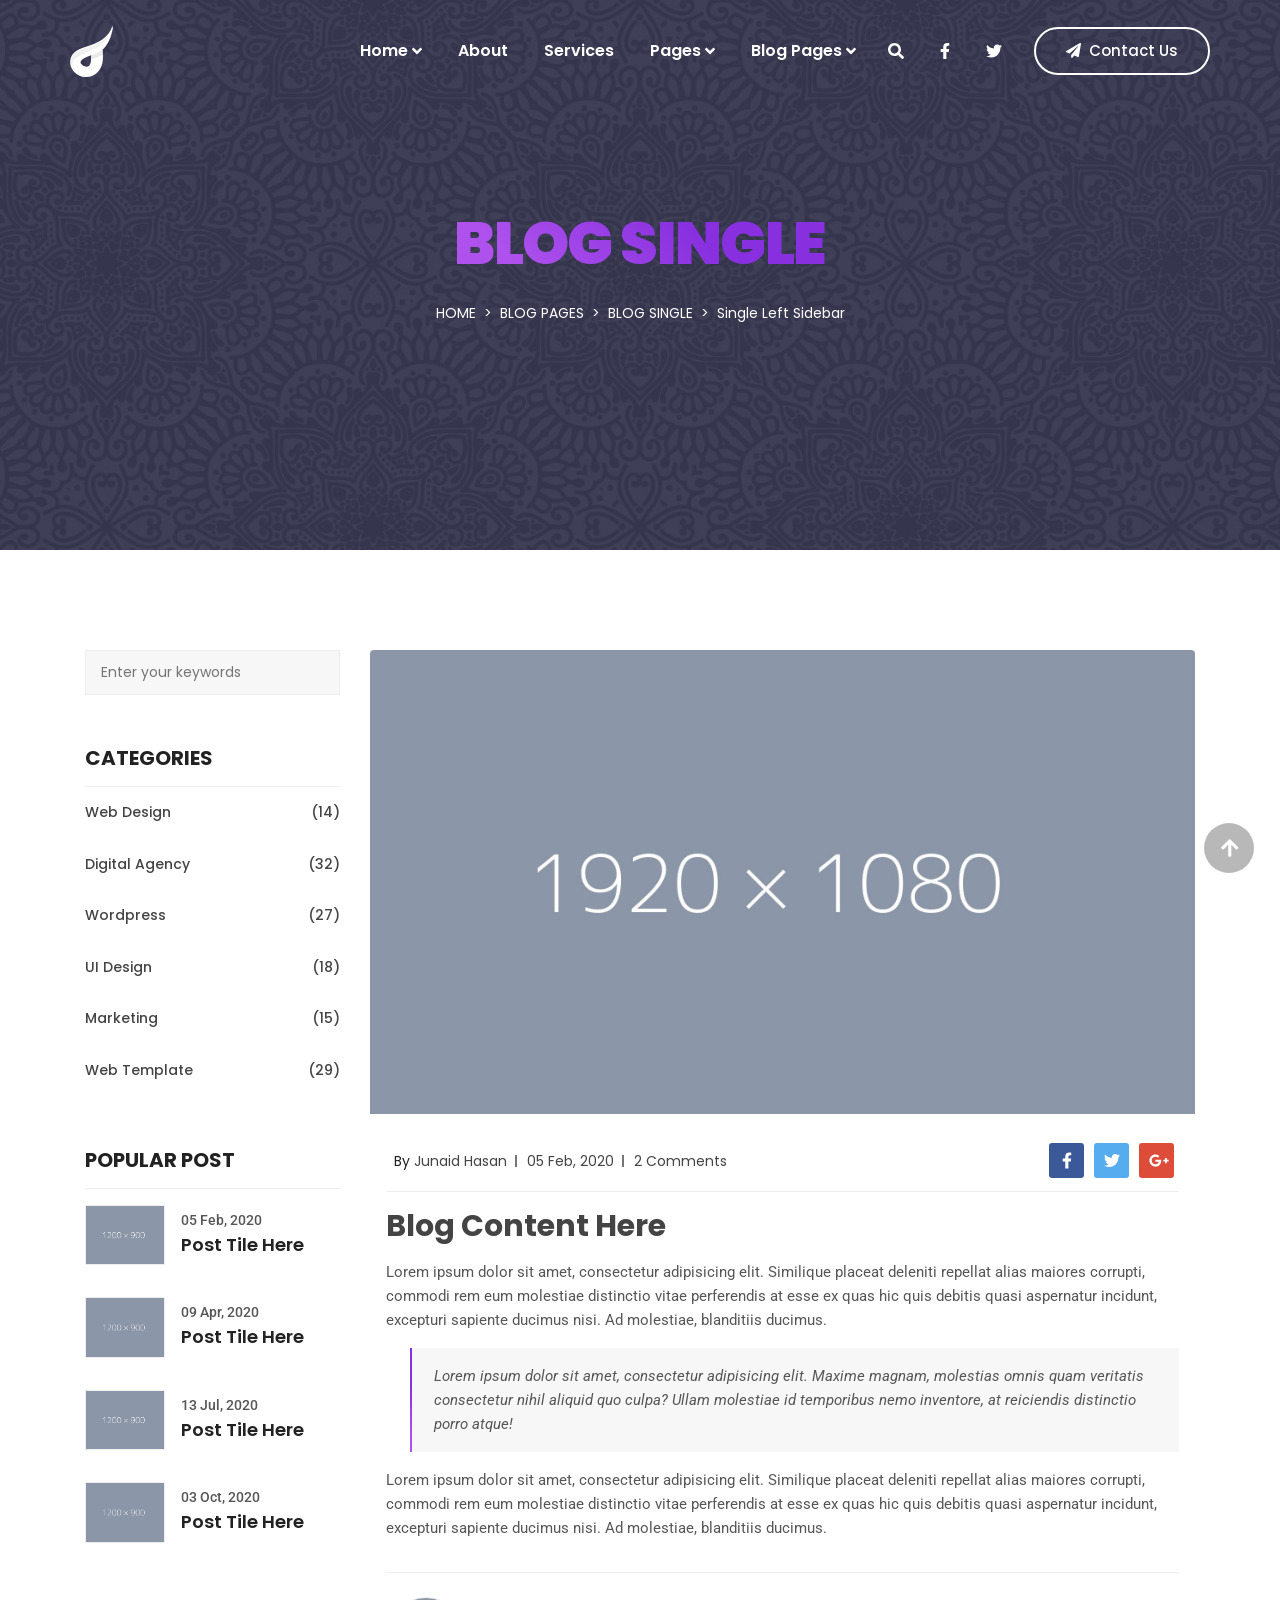
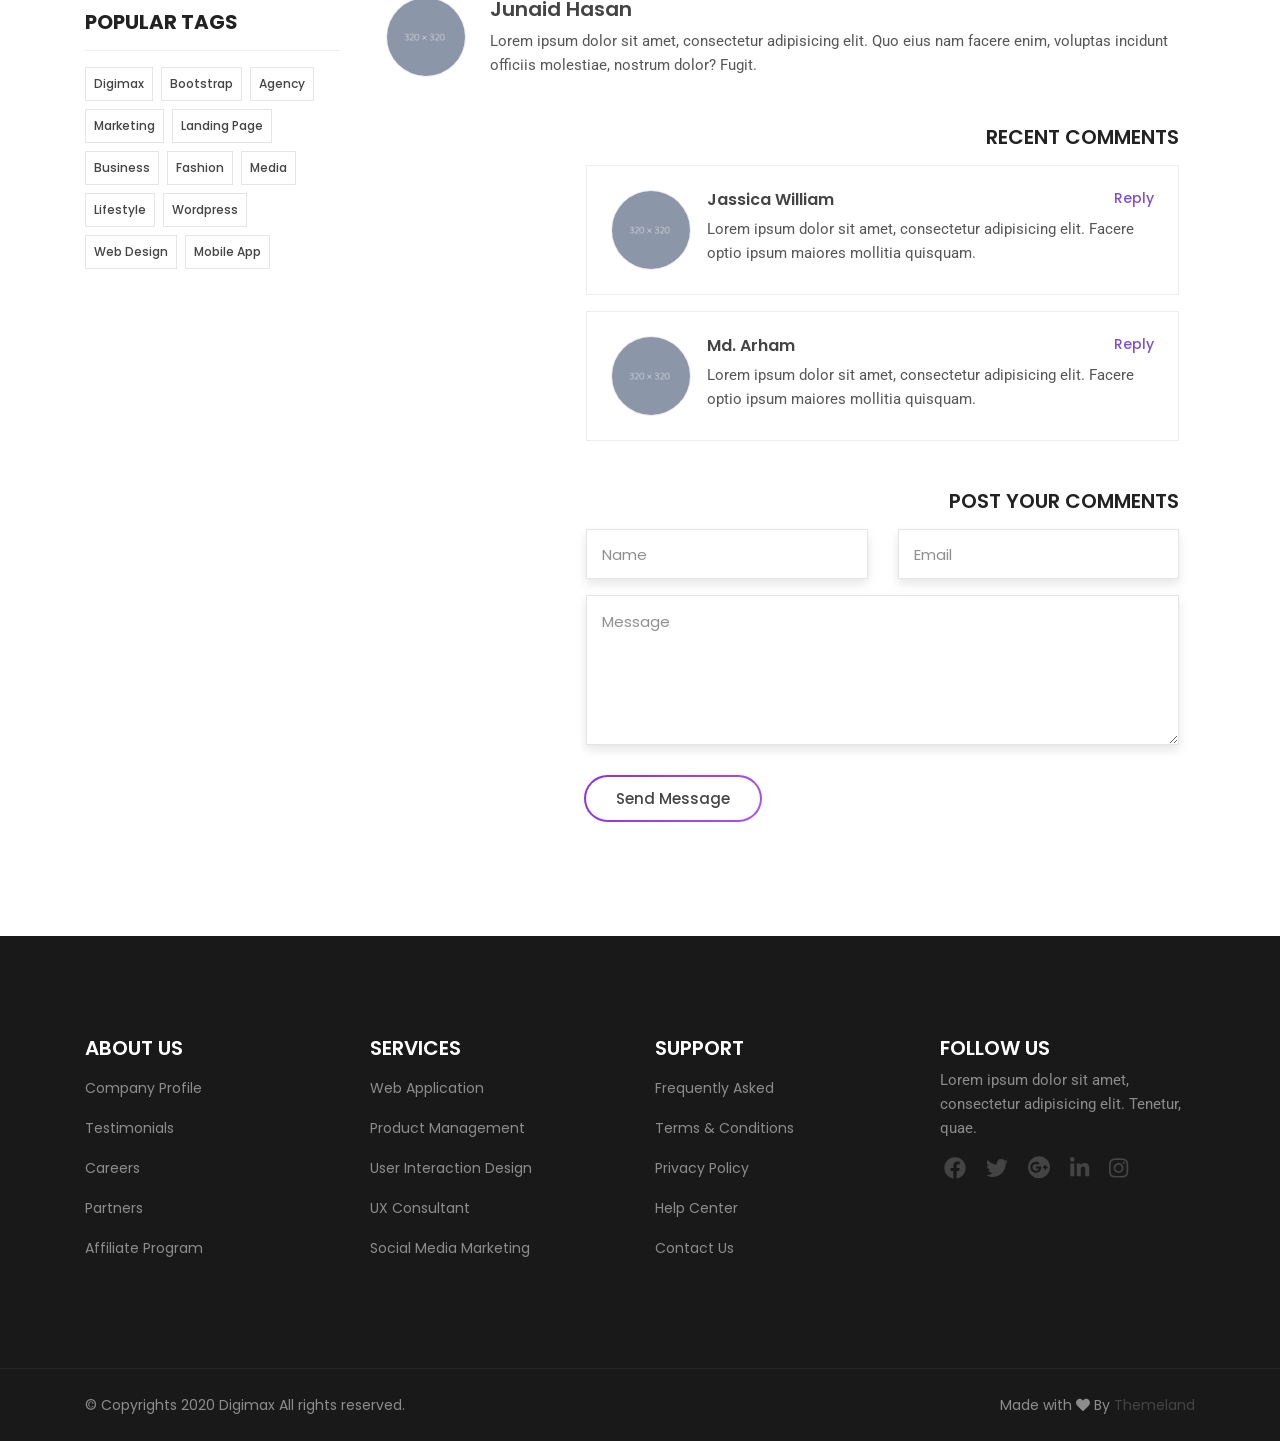
<file: templates/blog-details-left-sidebar.html>
<!doctype html>
<html class="no-js" lang="en">

<head>
    <meta charset="UTF-8">
    <meta http-equiv="X-UA-Compatible" content="IE=edge">
    <meta name="viewport" content="width=device-width, initial-scale=1, shrink-to-fit=no">

    <!-- SEO Meta Description -->
    <meta name="description" content="">
    <meta name="author" content="Themeland">

    <!-- Title  -->
    <title>Digimax - SEO & Digital Marketing Agency HTML Template | Blog Single - Left Sidebar</title>

    <!-- Favicon  -->
    <link rel="icon" href="assets/img/favicon.png">

    <!-- ***** All CSS Files ***** -->

    <!-- Style css -->
    <link rel="stylesheet" href="assets/css/style.css">

    <!-- Responsive css -->
    <link rel="stylesheet" href="assets/css/responsive.css">

</head>

<body class="blog">
    <!--====== Preloader Area Start ======-->
    <div id="preloader">
        <!-- Digimax Preloader -->
        <div id="digimax-preloader" class="digimax-preloader">
            <!-- Preloader Animation -->
            <div class="preloader-animation">
                <!-- Spinner -->
                <div class="spinner"></div>
                <!-- Loader -->
                <div class="loader">
                    <span data-text-preloader="D" class="animated-letters">D</span>
                    <span data-text-preloader="I" class="animated-letters">I</span>
                    <span data-text-preloader="G" class="animated-letters">G</span>
                    <span data-text-preloader="I" class="animated-letters">I</span>
                    <span data-text-preloader="M" class="animated-letters">M</span>
                    <span data-text-preloader="A" class="animated-letters">A</span>
                    <span data-text-preloader="X" class="animated-letters">X</span>
                </div>
                <p class="fw-5 text-center text-uppercase">Loading</p>
            </div>
            <!-- Loader Animation -->
            <div class="loader-animation">
                <div class="row h-100">
                    <!-- Single Loader -->
                    <div class="col-3 single-loader p-0">
                        <div class="loader-bg"></div>
                    </div>
                    <!-- Single Loader -->
                    <div class="col-3 single-loader p-0">
                        <div class="loader-bg"></div>
                    </div>
                    <!-- Single Loader -->
                    <div class="col-3 single-loader p-0">
                        <div class="loader-bg"></div>
                    </div>
                    <!-- Single Loader -->
                    <div class="col-3 single-loader p-0">
                        <div class="loader-bg"></div>
                    </div>
                </div>
            </div>
        </div>
    </div>
    <!--====== Preloader Area End ======-->

    <!--====== Scroll To Top Area Start ======-->
    <div id="scrollUp" title="Scroll To Top">
        <i class="fas fa-arrow-up"></i>
    </div>
    <!--====== Scroll To Top Area End ======-->

    <div class="main overflow-hidden">
        <!-- ***** Header Start ***** -->
        <header id="header">
            <!-- Navbar -->
            <nav data-aos="zoom-out" data-aos-delay="800" class="navbar navbar-expand">
                <div class="container header">
                    <!-- Navbar Brand-->
                    <a class="navbar-brand" href="index.html">
                        <img class="navbar-brand-regular" src="assets/img/logo/logo-white.png" alt="brand-logo">
                        <img class="navbar-brand-sticky" src="assets/img/logo/logo.png" alt="sticky brand-logo">
                    </a>
                    <div class="ml-auto"></div>
                    <!-- Navbar -->
                    <ul class="navbar-nav items">
                        <li class="nav-item dropdown">
                            <a class="nav-link" href="#">Home <i class="fas fa-angle-down ml-1"></i></a>
                            <ul class="dropdown-menu">
                                <li class="nav-item dropdown">
                                    <a class="nav-link" href="#">Multi-Page <i class="fas fa-angle-right ml-1"></i></a>
                                    <ul class="dropdown-menu">
                                        <li class="nav-item"><a href="index.html" class="nav-link">Homepage 1</a></li>
                                        <li class="nav-item"><a href="index-2.html" class="nav-link">Homepage 2</a></li>
                                        <li class="nav-item"><a href="index-3.html" class="nav-link">Homepage 3</a></li>
                                        <li class="nav-item"><a href="index-4.html" class="nav-link">Homepage 4</a></li>
                                        <li class="nav-item"><a href="index-5.html" class="nav-link">Homepage 5</a></li>
                                        <li class="nav-item"><a href="index-6.html" class="nav-link">Homepage 6</a></li>
                                    </ul>
                                </li>
                                <li class="nav-item dropdown">
                                    <a class="nav-link" href="#">One-Page <i class="fas fa-angle-right ml-1"></i></a>
                                    <ul class="dropdown-menu">
                                        <li class="nav-item"><a href="index-one-page.html" class="nav-link">Homepage 1</a></li>
                                        <li class="nav-item"><a href="index-2-one-page.html" class="nav-link">Homepage 2</a></li>
                                        <li class="nav-item"><a href="index-3-one-page.html" class="nav-link">Homepage 3</a></li>
                                        <li class="nav-item"><a href="index-4-one-page.html" class="nav-link">Homepage 4</a></li>
                                        <li class="nav-item"><a href="index-5-one-page.html" class="nav-link">Homepage 5</a></li>
                                        <li class="nav-item"><a href="index-6-one-page.html" class="nav-link">Homepage 6</a></li>
                                    </ul>
                                </li>
                            </ul>
                        </li>
                        <li class="nav-item">
                            <a href="about.html" class="nav-link">About</a>
                        </li>
                        <li class="nav-item">
                            <a href="services.html" class="nav-link">Services</a>
                        </li>
                        <li class="nav-item dropdown">
                            <a class="nav-link" href="#">Pages <i class="fas fa-angle-down ml-1"></i></a>
                            <ul class="dropdown-menu">
                                <li class="nav-item"><a href="about.html" class="nav-link">About Us</a></li>
                                <li class="nav-item"><a href="services.html" class="nav-link">Our Services</a></li>
                                <li class="nav-item dropdown">
                                    <a class="nav-link" href="#">Our Portfolio <i class="fas fa-angle-right ml-1"></i></a>
                                    <ul class="dropdown-menu">
                                        <li class="nav-item"><a href="portfolio-grid.html" class="nav-link">Portfolio Grid</a></li>
                                        <li class="nav-item"><a href="portfolio-minimal.html" class="nav-link">Portfolio Minimal</a></li>
                                        <li class="nav-item"><a href="portfolio-no-gap.html" class="nav-link">Portfolio No Gap</a></li>
                                        <li class="nav-item"><a href="portfolio-masonry.html" class="nav-link">Portfolio Masonry</a></li>
                                    </ul>
                                </li>
                                <li class="nav-item"><a href="team.html" class="nav-link">Our Team</a></li>
                                <li class="nav-item"><a href="pricing.html" class="nav-link">Pricing</a></li>
                                <li class="nav-item"><a href="contact.html" class="nav-link">Contact</a></li>
                                <li class="nav-item"><a href="404.html" class="nav-link">404</a></li>
                            </ul>
                        </li>
                        <li class="nav-item dropdown">
                            <a class="nav-link" href="#">Blog Pages <i class="fas fa-angle-down ml-1"></i></a>
                            <ul class="dropdown-menu">
                                <li class="nav-item dropdown">
                                    <a class="nav-link" href="#">Blog Grid <i class="fas fa-angle-right ml-1"></i></a>
                                    <ul class="dropdown-menu">
                                        <li class="nav-item"><a href="blog-two-column.html" class="nav-link">Grid 2 Column</a></li>
                                        <li class="nav-item"><a href="blog-three-column.html" class="nav-link">Grid 3 Column</a></li>
                                        <li class="nav-item"><a href="blog-left-sidebar.html" class="nav-link">Left Sidebar</a></li>
                                        <li class="nav-item"><a href="blog-right-sidebar.html" class="nav-link">Right Sidebar</a></li>
                                    </ul>
                                </li>
                                <li class="nav-item dropdown">
                                    <a class="nav-link" href="#">Blog Single <i class="fas fa-angle-right ml-1"></i></a>
                                    <ul class="dropdown-menu">
                                        <li class="nav-item"><a href="blog-details-left-sidebar.html" class="nav-link">Single Left Sidebar</a></li>
                                        <li class="nav-item"><a href="blog-details-right-sidebar.html" class="nav-link">Single Right Sidebar</a></li>
                                    </ul>
                                </li>
                            </ul>
                        </li>
                    </ul>
                    <!-- Navbar Icons -->
                    <ul class="navbar-nav icons">
                        <li class="nav-item">
                            <a href="#" class="nav-link" data-toggle="modal" data-target="#search">
                                <i class="fas fa-search"></i>
                            </a>
                        </li>
                        <li class="nav-item social">
                            <a href="#" class="nav-link"><i class="fab fa-facebook-f"></i></a>
                        </li>
                        <li class="nav-item social">
                            <a href="#" class="nav-link"><i class="fab fa-twitter"></i></a>
                        </li>
                    </ul>

                    <!-- Navbar Toggler -->
                    <ul class="navbar-nav toggle">
                        <li class="nav-item">
                            <a href="#" class="nav-link" data-toggle="modal" data-target="#menu">
                                <i class="fas fa-bars toggle-icon m-0"></i>
                            </a>
                        </li>
                    </ul>

                    <!-- Navbar Action Button -->
                    <ul class="navbar-nav action">
                        <li class="nav-item ml-3">
                            <a href="#" class="btn ml-lg-auto btn-bordered-white"><i class="fas fa-paper-plane contact-icon mr-md-2"></i>Contact Us</a>
                        </li>
                    </ul>
                </div>
            </nav>
        </header>
        <!-- ***** Header End ***** -->

        <!-- ***** Breadcrumb Area Start ***** -->
        <section class="section breadcrumb-area overlay-dark d-flex align-items-center">
            <div class="container">
                <div class="row">
                    <div class="col-12">
                        <!-- Breamcrumb Content -->
                        <div class="breadcrumb-content text-center">
                            <h2 class="text-white text-uppercase mb-3">Blog Single</h2>
                            <ol class="breadcrumb d-flex justify-content-center">
                                <li class="breadcrumb-item"><a class="text-uppercase text-white" href="index.html">Home</a></li>
                                <li class="breadcrumb-item"><a class="text-uppercase text-white" href="#">Blog Pages</a></li>
                                <li class="breadcrumb-item"><a class="text-uppercase text-white" href="#">Blog Single</a></li>
                                <li class="breadcrumb-item text-white active">Single Left Sidebar</li>
                            </ol>
                        </div>
                    </div>
                </div>
            </div>
        </section>
        <!-- ***** Breadcrumb Area End ***** -->

        <!-- ***** Blog Area Start ***** -->
        <section id="blog" class="section blog-area ptb_100">
            <div class="container">
                <div class="row">
                    <div class="col-12 col-lg-3">
                        <aside class="sidebar mb-5 mb-lg-0">
                            <!-- Single Widget -->
                            <div class="single-widget">
                                <!-- Search Widget -->
                                <div class="widget-content search-widget">
                                    <form action="#">
                                        <input type="text" placeholder="Enter your keywords">
                                    </form>
                                </div>
                            </div>
                            <!-- Single Widget -->
                            <div class="single-widget">
                                <!-- Category Widget -->
                                <div class="widget catagory-widget">
                                    <h5 class="text-uppercase d-block py-3">Categories</h5>
                                    <!-- Category Widget Content -->
                                    <div class="widget-content">
                                        <!-- Category Widget Items -->
                                        <ul class="widget-items">
                                            <li><a href="#" class="d-flex py-3"><span>Web Design</span><span class="ml-auto">(14)</span></a></li>
                                            <li><a href="#" class="d-flex py-3"><span>Digital Agency</span><span class="ml-auto">(32)</span></a></li>
                                            <li><a href="#" class="d-flex py-3"><span>Wordpress</span><span class="ml-auto">(27)</span></a></li>
                                            <li><a href="#" class="d-flex py-3"><span>UI Design</span><span class="ml-auto">(18)</span></a></li>
                                            <li><a href="#" class="d-flex py-3"><span>Marketing</span><span class="ml-auto">(15)</span></a></li>
                                            <li><a href="#" class="d-flex py-3"><span>Web Template</span><span class="ml-auto">(29)</span></a></li>
                                        </ul>
                                    </div>
                                </div>
                            </div>
                            <!-- Single Widget -->
                            <div class="single-widget">
                                <!-- Post Widget -->
                                <div class="widget post-widget">
                                    <h5 class="text-uppercase d-block py-3">Popular Post</h5>
                                    <!-- Post Widget Content -->
                                    <div class="widget-content">
                                        <!-- Post Widget Items -->
                                        <ul class="widget-items">
                                            <li>
                                                <a href="#" class="single-post media py-3">
                                                    <!-- Post Thumb -->
                                                    <div class="post-thumb avatar-lg h-100 d-flex align-self-center">
                                                        <img src="assets/img/case_studies/case_studies_1/thumb_1.jpg" alt="">
                                                    </div>
                                                    <div class="post-content media-body ml-3 py-2">
                                                        <p class="post-date mb-2">05 Feb, 2020</p>
                                                        <h6>Post Tile Here</h6>
                                                    </div>
                                                </a>
                                            </li>
                                            <li>
                                                <a href="#" class="single-post media py-3">
                                                    <!-- Post Thumb -->
                                                    <div class="post-thumb avatar-lg h-100 d-flex align-self-center">
                                                        <img src="assets/img/case_studies/case_studies_1/thumb_2.jpg" alt="">
                                                    </div>
                                                    <div class="post-content media-body ml-3 py-2">
                                                        <p class="post-date mb-2">09 Apr, 2020</p>
                                                        <h6>Post Tile Here</h6>
                                                    </div>
                                                </a>
                                            </li>
                                            <li>
                                                <a href="#" class="single-post media py-3">
                                                    <!-- Post Thumb -->
                                                    <div class="post-thumb avatar-lg h-100 d-flex align-self-center">
                                                        <img src="assets/img/case_studies/case_studies_1/thumb_3.jpg" alt="">
                                                    </div>
                                                    <div class="post-content media-body ml-3 py-2">
                                                        <p class="post-date mb-2">13 Jul, 2020</p>
                                                        <h6>Post Tile Here</h6>
                                                    </div>
                                                </a>
                                            </li>
                                            <li>
                                                <a href="#" class="single-post media py-3">
                                                    <!-- Post Thumb -->
                                                    <div class="post-thumb avatar-lg h-100 d-flex align-self-center">
                                                        <img src="assets/img/case_studies/case_studies_1/thumb_4.jpg" alt="">
                                                    </div>
                                                    <div class="post-content media-body ml-3 py-2">
                                                        <p class="post-date mb-2">03 Oct, 2020</p>
                                                        <h6>Post Tile Here</h6>
                                                    </div>
                                                </a>
                                            </li>
                                        </ul>
                                    </div>
                                </div>
                            </div>
                            <!-- Single Widget -->
                            <div class="single-widget">
                                <!-- Tags Widget -->
                                <div class="widget tags-widget">
                                    <h5 class="text-uppercase d-block py-3">Popular Tags</h5>
                                    <!-- Tags Widget Content -->
                                    <div class="widget-content">
                                        <!-- Tags Widget Items -->
                                        <div class="widget-content tags-widget-items pt-2">
                                            <a href="#" class="d-inline-block mt-2 mr-1 px-2 py-1">Digimax</a>
                                            <a href="#" class="d-inline-block mt-2 mr-1 px-2 py-1">Bootstrap</a>
                                            <a href="#" class="d-inline-block mt-2 mr-1 px-2 py-1">Agency</a>
                                            <a href="#" class="d-inline-block mt-2 mr-1 px-2 py-1">Marketing</a>
                                            <a href="#" class="d-inline-block mt-2 mr-1 px-2 py-1">Landing Page</a>
                                            <a href="#" class="d-inline-block mt-2 mr-1 px-2 py-1">Business</a>
                                            <a href="#" class="d-inline-block mt-2 mr-1 px-2 py-1">Fashion</a>
                                            <a href="#" class="d-inline-block mt-2 mr-1 px-2 py-1">Media</a>
                                            <a href="#" class="d-inline-block mt-2 mr-1 px-2 py-1">Lifestyle</a>
                                            <a href="#" class="d-inline-block mt-2 mr-1 px-2 py-1">Wordpress</a>
                                            <a href="#" class="d-inline-block mt-2 mr-1 px-2 py-1">Web Design</a>
                                            <a href="#" class="d-inline-block mt-2 mr-1 px-2 py-1">Mobile App</a>
                                        </div>
                                    </div>
                                </div>
                            </div>
                        </aside>
                    </div>
                    <div class="col-12 col-lg-9">
                        <!-- Single Blog Details -->
                        <article class="single-blog-details">
                            <!-- Blog Thumb -->
                            <div class="blog-thumb">
                                <a href="#"><img src="assets/img/blog/blog-1.jpg" alt=""></a>
                            </div>
                            <!-- Blog Content -->
                            <div class="blog-content digimax-blog p-3">
                                <!-- Meta Info -->
                                <div class="meta-info d-flex flex-wrap align-items-center py-2">
                                    <ul>
                                        <li class="d-inline-block p-2">By <a href="#">Junaid Hasan</a></li>
                                        <li class="d-none d-md-inline-block p-2"><a href="#">05 Feb, 2020</a></li>
                                        <li class="d-inline-block p-2"><a href="#">2 Comments</a></li>
                                    </ul>
                                    <!-- Blog Share -->
                                    <div class="blog-share ml-auto d-none d-sm-block">
                                        <!-- Social Icons -->
                                        <div class="social-icons d-flex justify-content-center">
                                            <a class="bg-white facebook" href="#">
                                                <i class="fab fa-facebook-f"></i>
                                                <i class="fab fa-facebook-f"></i>
                                            </a>
                                            <a class="bg-white twitter" href="#">
                                                <i class="fab fa-twitter"></i>
                                                <i class="fab fa-twitter"></i>
                                            </a>
                                            <a class="bg-white google-plus" href="#">
                                                <i class="fab fa-google-plus-g"></i>
                                                <i class="fab fa-google-plus-g"></i>
                                            </a>
                                        </div>
                                    </div>
                                </div>
                                <!-- Blog Details -->
                                <div class="blog-details">
                                    <h3 class="blog-title py-3"><a href="#">Blog Content Here</a></h3>
                                    <p class="d-none d-sm-block">Lorem ipsum dolor sit amet, consectetur adipisicing elit. Similique placeat deleniti repellat alias maiores corrupti, commodi rem eum molestiae distinctio vitae perferendis at esse ex quas hic quis debitis quasi aspernatur incidunt, excepturi sapiente ducimus nisi. Ad molestiae, blanditiis ducimus.</p>
                                    <p class="d-block d-sm-none">Lorem ipsum dolor sit amet, consectetur adipisicing elit. Est mollitia, tenetur libero voluptate quisquam consectetur facilis natus molestiae officiis aperiam.</p>
                                    <blockquote class="blockquote px-4 py-3 my-3 ml-4">
                                        <p class="font-italic d-none d-sm-block">Lorem ipsum dolor sit amet, consectetur adipisicing elit. Maxime magnam, molestias omnis quam veritatis consectetur nihil aliquid quo culpa? Ullam molestiae id temporibus nemo inventore, at reiciendis distinctio porro atque!</p>
                                        <p class="font-italic d-block d-sm-none">Lorem ipsum dolor sit amet, consectetur adipisicing elit. Aspernatur ullam dolor, omnis maiores molestiae ducimus.</p>
                                    </blockquote>
                                    <p class="d-none d-sm-block">Lorem ipsum dolor sit amet, consectetur adipisicing elit. Similique placeat deleniti repellat alias maiores corrupti, commodi rem eum molestiae distinctio vitae perferendis at esse ex quas hic quis debitis quasi aspernatur incidunt, excepturi sapiente ducimus nisi. Ad molestiae, blanditiis ducimus.</p>
                                    <p class="d-block d-sm-none">Lorem ipsum dolor sit amet, consectetur adipisicing elit. Est mollitia, tenetur libero voluptate quisquam consectetur facilis natus molestiae officiis aperiam.</p>
                                </div>
                            </div>
                            <!-- Blog Comments -->
                            <div class="blog-comments p-3">
                                <!-- Admin -->
                                <div class="admin media py-4">
                                    <!-- Admin Thumb -->
                                    <div class="admin-thumb avatar-lg">
                                        <img class="rounded-circle" src="assets/img/avatar/avatar-1.png" alt="">
                                    </div>
                                    <!-- Admin Content -->
                                    <div class="admin-content media-body pl-3 pl-sm-4">
                                        <h4 class="admin-name mb-2"><a href="#">Junaid Hasan</a></h4>
                                        <p>Lorem ipsum dolor sit amet, consectetur adipisicing elit. Quo eius nam facere enim, voluptas incidunt officiis molestiae, nostrum dolor? Fugit.</p>
                                    </div>
                                </div>
                                <!-- Comments -->
                                <div class="comments mt-4 mb-3">
                                    <!-- Comments Title -->
                                    <h3 class="comments-title text-uppercase text-left text-lg-right mb-3">Recent Comments</h3>
                                    <!-- Single Comments -->
                                    <div class="single-comments media p-4">
                                        <!-- Comments Thumb -->
                                        <div class="comments-thumb avatar-lg">
                                            <img class="rounded-circle" src="assets/img/avatar/avatar-2.png" alt="">
                                        </div>
                                        <!-- Comments Content -->
                                        <div class="comments-content media-body pl-3">
                                            <h5 class="d-flex mb-2">
                                                <a href="#">Jassica William</a>
                                                <a href="#" class="ml-auto">Reply</a>
                                            </h5>
                                            <p class="d-none d-lg-block">Lorem ipsum dolor sit amet, consectetur adipisicing elit. Facere optio ipsum maiores mollitia quisquam.</p>
                                            <p class="d-block d-lg-none">Lorem ipsum dolor sit amet, consectetur adipisicing elit.</p>
                                        </div>
                                    </div>
                                    <!-- Single Comments -->
                                    <div class="single-comments media p-4">
                                        <!-- Comments Thumb -->
                                        <div class="comments-thumb avatar-lg">
                                            <img class="rounded-circle" src="assets/img/avatar/avatar-3.png" alt="">
                                        </div>
                                        <!-- Comments Content -->
                                        <div class="comments-content media-body pl-3">
                                            <h5 class="d-flex mb-2">
                                                <a href="#">Md. Arham</a>
                                                <a href="#" class="ml-auto">Reply</a>
                                            </h5>
                                            <p class="d-none d-lg-block">Lorem ipsum dolor sit amet, consectetur adipisicing elit. Facere optio ipsum maiores mollitia quisquam.</p>
                                            <p class="d-block d-lg-none">Lorem ipsum dolor sit amet, consectetur adipisicing elit.</p>
                                        </div>
                                    </div>
                                </div>
                            </div>
                            <!-- Blog Contact -->
                            <div class="blog-contact p-3">
                                <!-- Contact Title -->
                                <h3 class="comments-title text-uppercase text-left text-lg-right mb-3">Post your Comments</h3>
                                <!-- Comment Box -->
                                <div class="contact-box comment-box">
                                    <form method="POST" action="#">
                                        <div class="row">
                                            <div class="col-12 col-md-6">
                                                <div class="form-group">
                                                    <input type="text" class="form-control" name="name" placeholder="Name" required="required">
                                                </div>
                                            </div>
                                            <div class="col-12 col-md-6">
                                                <div class="form-group">
                                                    <input type="email" class="form-control" name="email" placeholder="Email" required="required">
                                                </div>
                                            </div>
                                            <div class="col-12">
                                                <div class="form-group">
                                                    <textarea class="form-control" name="message" placeholder="Message" required="required"></textarea>
                                                </div>
                                            </div>
                                            <div class="col-12">
                                                <button class="btn btn-bordered mt-3" type="submit">Send Message</button>
                                            </div>
                                        </div>
                                    </form>
                                </div>
                            </div>
                        </article>
                    </div>
                </div>
            </div>
        </section>
        <!-- ***** Blog Area End ***** -->

        <!--====== Footer Area Start ======-->
        <footer class="section footer-area">
            <!-- Footer Top -->
            <div class="footer-top ptb_100">
                <div class="container">
                    <div class="row">
                        <div class="col-12 col-sm-6 col-lg-3">
                            <!-- Footer Items -->
                            <div class="footer-items">
                                <!-- Footer Title -->
                                <h3 class="footer-title text-white text-uppercase mb-2">About Us</h3>
                                <ul>
                                    <li class="py-2"><a class="text-white-50" href="#">Company Profile</a></li>
                                    <li class="py-2"><a class="text-white-50" href="#">Testimonials</a></li>
                                    <li class="py-2"><a class="text-white-50" href="#">Careers</a></li>
                                    <li class="py-2"><a class="text-white-50" href="#">Partners</a></li>
                                    <li class="py-2"><a class="text-white-50" href="#">Affiliate Program</a></li>
                                </ul>
                            </div>
                        </div>
                        <div class="col-12 col-sm-6 col-lg-3">
                            <!-- Footer Items -->
                            <div class="footer-items">
                                <!-- Footer Title -->
                                <h3 class="footer-title text-white text-uppercase mb-2">Services</h3>
                                <ul>
                                    <li class="py-2"><a class="text-white-50" href="#">Web Application</a></li>
                                    <li class="py-2"><a class="text-white-50" href="#">Product Management</a></li>
                                    <li class="py-2"><a class="text-white-50" href="#">User Interaction Design</a></li>
                                    <li class="py-2"><a class="text-white-50" href="#">UX Consultant</a></li>
                                    <li class="py-2"><a class="text-white-50" href="#">Social Media Marketing</a></li>
                                </ul>
                            </div>
                        </div>
                        <div class="col-12 col-sm-6 col-lg-3">
                            <!-- Footer Items -->
                            <div class="footer-items">
                                <!-- Footer Title -->
                                <h3 class="footer-title text-white text-uppercase mb-2">Support</h3>
                                <ul>
                                    <li class="py-2"><a class="text-white-50" href="#">Frequently Asked</a></li>
                                    <li class="py-2"><a class="text-white-50" href="#">Terms &amp; Conditions</a></li>
                                    <li class="py-2"><a class="text-white-50" href="#">Privacy Policy</a></li>
                                    <li class="py-2"><a class="text-white-50" href="#">Help Center</a></li>
                                    <li class="py-2"><a class="text-white-50" href="#">Contact Us</a></li>
                                </ul>
                            </div>
                        </div>
                        <div class="col-12 col-sm-6 col-lg-3">
                            <!-- Footer Items -->
                            <div class="footer-items">
                                <!-- Footer Title -->
                                <h3 class="footer-title text-white text-uppercase mb-2">Follow Us</h3>
                                <p class="text-white-50 mb-2">Lorem ipsum dolor sit amet, consectetur adipisicing elit. Tenetur, quae.</p>
                                <!-- Social Icons -->
                                <ul class="social-icons list-inline pt-2">
                                    <li class="list-inline-item px-1"><a href="#"><i class="fab fa-facebook"></i></a></li>
                                    <li class="list-inline-item px-1"><a href="#"><i class="fab fa-twitter"></i></a></li>
                                    <li class="list-inline-item px-1"><a href="#"><i class="fab fa-google-plus"></i></a></li>
                                    <li class="list-inline-item px-1"><a href="#"><i class="fab fa-linkedin-in"></i></a></li>
                                    <li class="list-inline-item px-1"><a href="#"><i class="fab fa-instagram"></i></a></li>
                                </ul>
                            </div>
                        </div>
                    </div>
                </div>
            </div>
            <!-- Footer Bottom -->
            <div class="footer-bottom">
                <div class="container">
                    <div class="row">
                        <div class="col-12">
                            <!-- Copyright Area -->
                            <div class="copyright-area d-flex flex-wrap justify-content-center justify-content-sm-between text-center py-4">
                                <!-- Copyright Left -->
                                <div class="copyright-left text-white-50">&copy; Copyrights 2020 Digimax All rights reserved.</div>
                                <!-- Copyright Right -->
                                <div class="copyright-right text-white-50">Made with <i class="fas fa-heart"></i> By <a href="#">Themeland</a></div>
                            </div>
                        </div>
                    </div>
                </div>
            </div>
        </footer>
        <!--====== Footer Area End ======-->

        <!--====== Modal Search Area Start ======-->
        <div id="search" class="modal fade p-0">
            <div class="modal-dialog dialog-animated">
                <div class="modal-content h-100">
                    <div class="modal-header" data-dismiss="modal">
                        Search <i class="far fa-times-circle icon-close"></i>
                    </div>
                    <div class="modal-body">
                        <form class="row">
                            <div class="col-12 align-self-center">
                                <div class="row">
                                    <div class="col-12 pb-3">
                                        <h2 class="search-title mb-3">What are you looking for?</h2>
                                        <p>Lorem ipsum dolor sit amet, consectetur adipiscing elit. Praesent diam lacus, dapibus sed imperdiet consectetur.</p>
                                    </div>
                                </div>
                                <div class="row">
                                    <div class="col-12 input-group">
                                        <input type="text" class="form-control" placeholder="Enter your keywords">
                                    </div>
                                </div>
                                <div class="row">
                                    <div class="col-12 input-group align-self-center">
                                        <button class="btn btn-bordered mt-3">Search</button>
                                    </div>
                                </div>
                            </div>
                        </form>
                    </div>
                </div>
            </div>
        </div>
        <!--====== Modal Search Area End ======-->

        <!--====== Modal Responsive Menu Area Start ======-->
        <div id="menu" class="modal fade p-0">
            <div class="modal-dialog dialog-animated">
                <div class="modal-content h-100">
                    <div class="modal-header" data-dismiss="modal">
                        Menu <i class="far fa-times-circle icon-close"></i>
                    </div>
                    <div class="menu modal-body">
                        <div class="row w-100">
                            <div class="items p-0 col-12 text-center"></div>
                        </div>
                    </div>
                </div>
            </div>
        </div>
        <!--====== Modal Responsive Menu Area End ======-->
    </div>


    <!-- ***** All jQuery Plugins ***** -->

    <!-- jQuery(necessary for all JavaScript plugins) -->
    <script src="assets/js/jquery/jquery-3.5.1.min.js"></script>

    <!-- Bootstrap js -->
    <script src="assets/js/bootstrap/popper.min.js"></script>
    <script src="assets/js/bootstrap/bootstrap.min.js"></script>

    <!-- Plugins js -->
    <script src="assets/js/plugins/plugins.min.js"></script>

    <!-- Active js -->
    <script src="assets/js/active.js"></script>
</body>

</html>
</file>
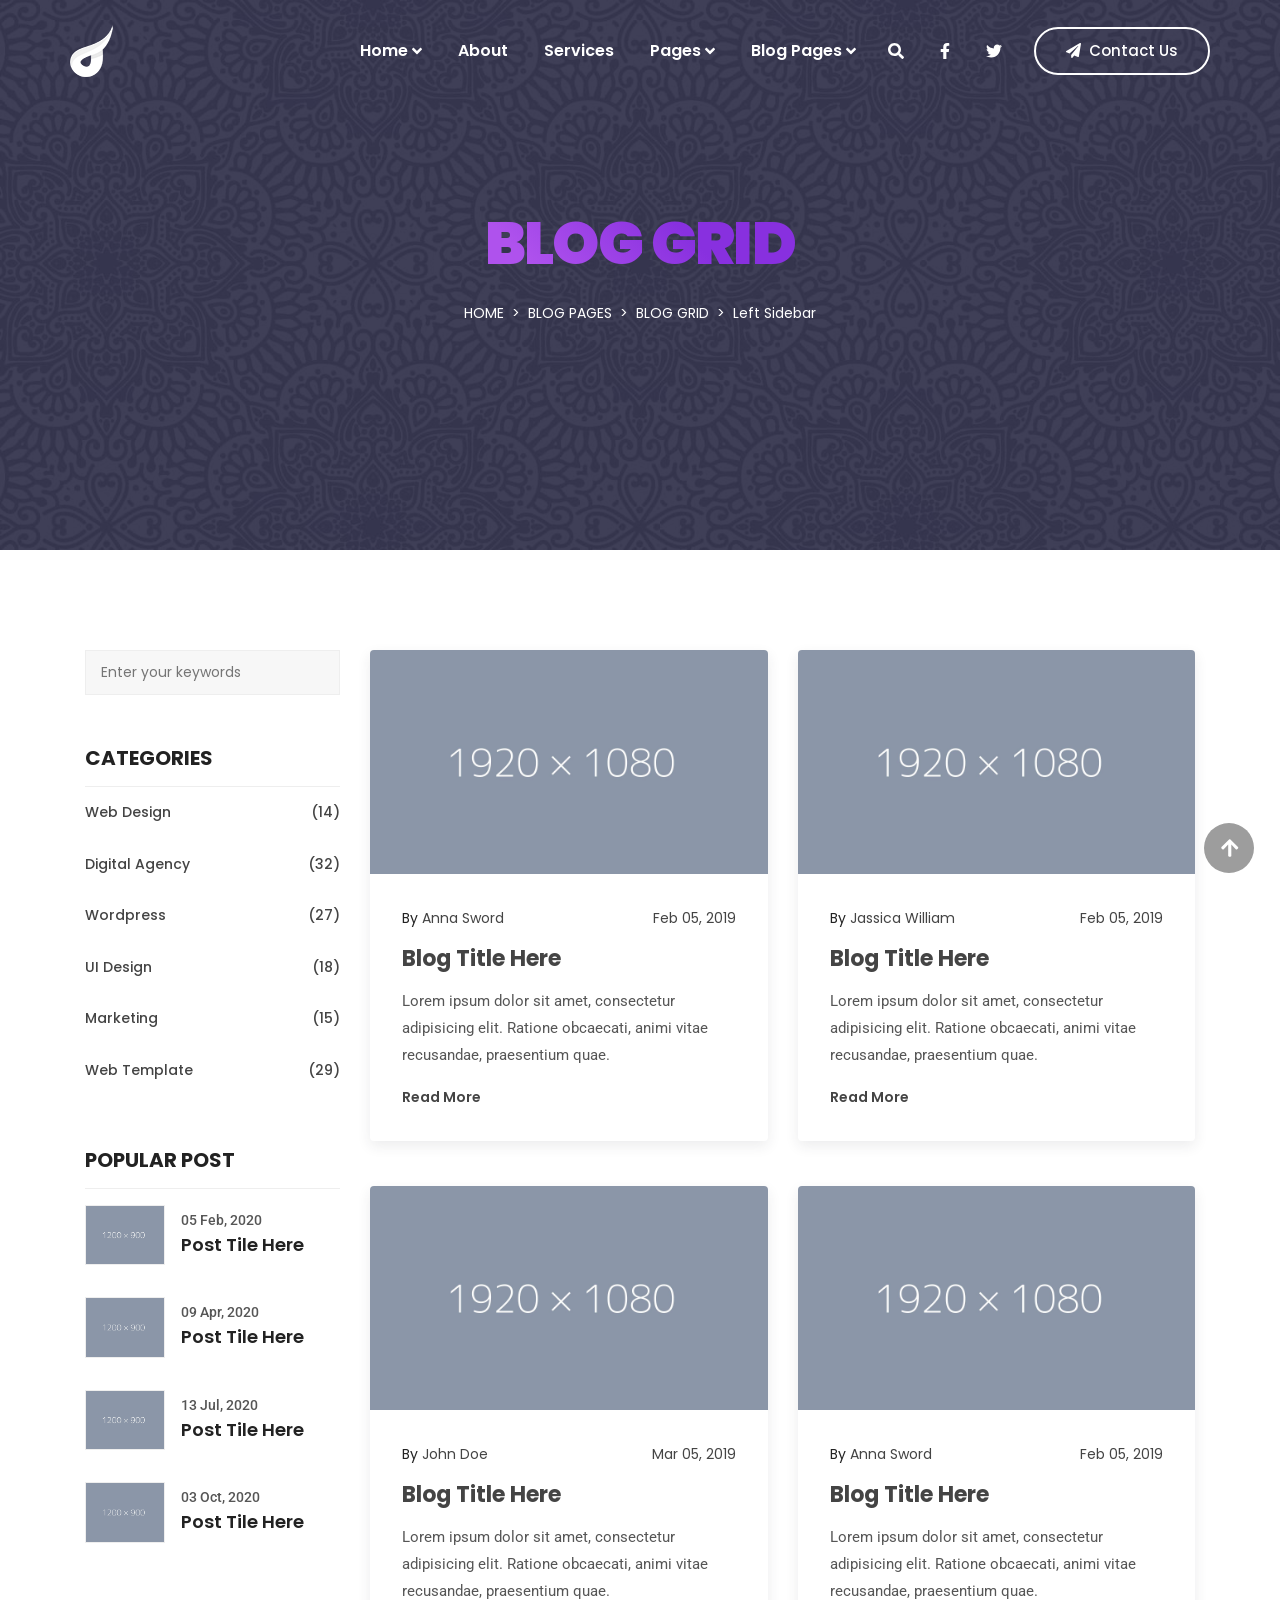
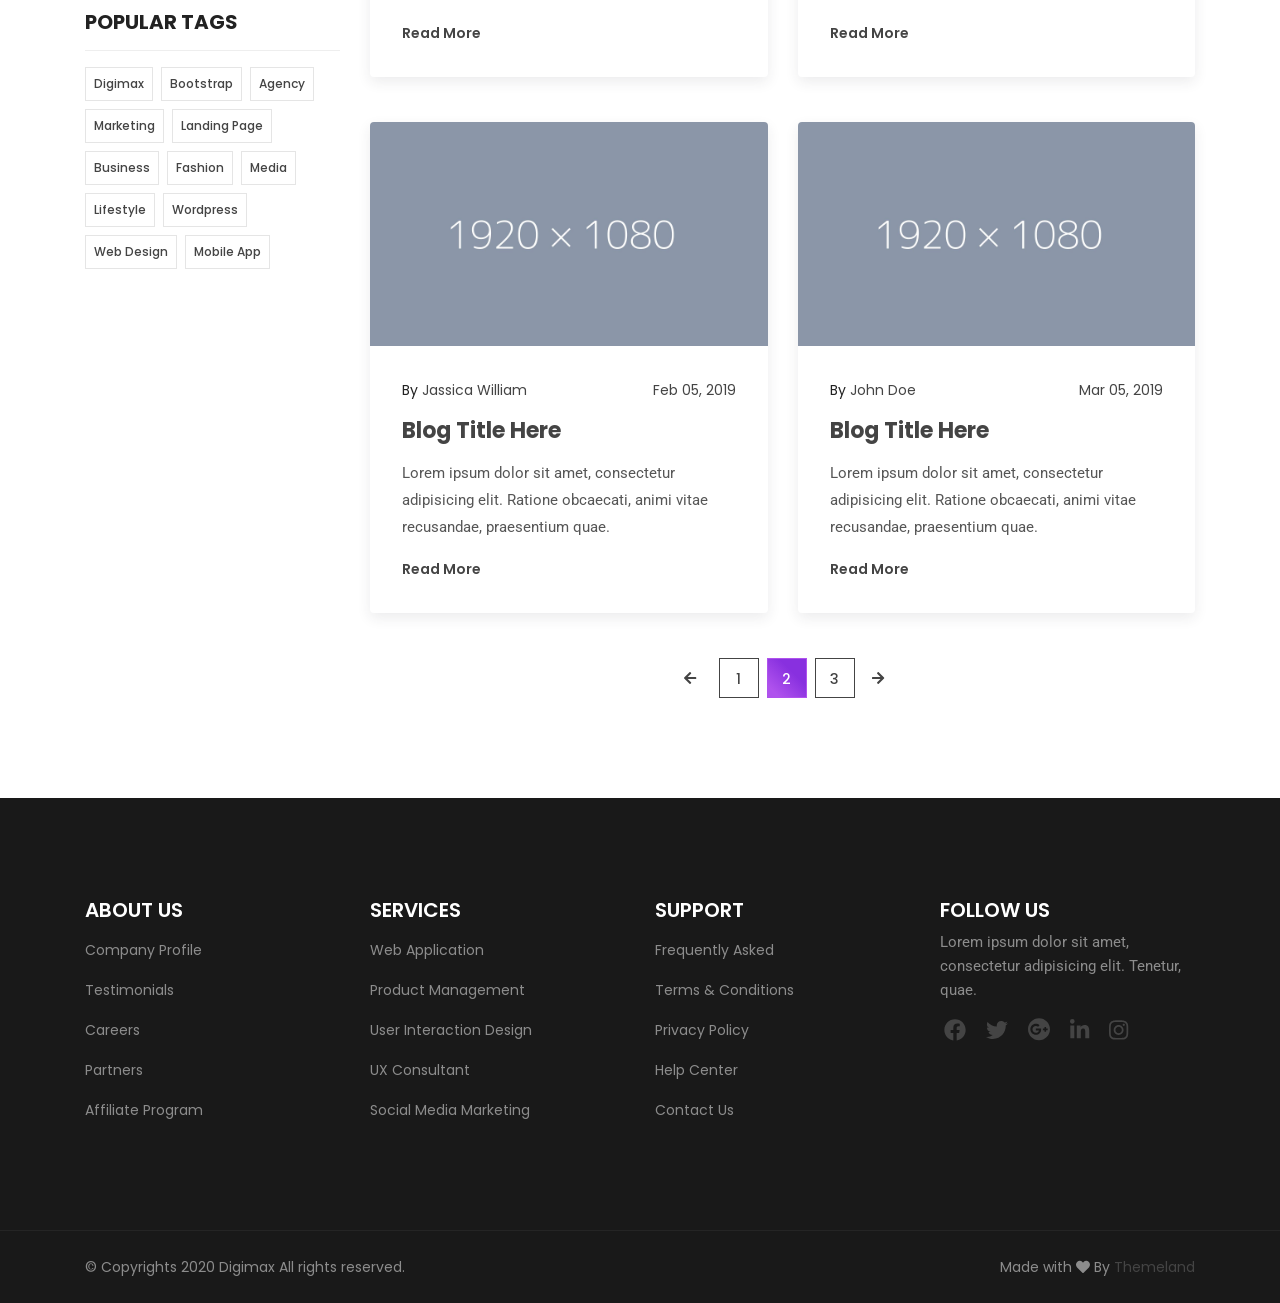
<file: templates/blog-left-sidebar.html>
<!doctype html>
<html class="no-js" lang="en">

<head>
    <meta charset="UTF-8">
    <meta http-equiv="X-UA-Compatible" content="IE=edge">
    <meta name="viewport" content="width=device-width, initial-scale=1, shrink-to-fit=no">

    <!-- SEO Meta Description -->
    <meta name="description" content="">
    <meta name="author" content="Themeland">

    <!-- Title  -->
    <title>Digimax - SEO & Digital Marketing Agency HTML Template | Blog Grid - Left Sidebar</title>

    <!-- Favicon  -->
    <link rel="icon" href="assets/img/favicon.png">

    <!-- ***** All CSS Files ***** -->

    <!-- Style css -->
    <link rel="stylesheet" href="assets/css/style.css">

    <!-- Responsive css -->
    <link rel="stylesheet" href="assets/css/responsive.css">

</head>

<body class="blog">
    <!--====== Preloader Area Start ======-->
    <div id="preloader">
        <!-- Digimax Preloader -->
        <div id="digimax-preloader" class="digimax-preloader">
            <!-- Preloader Animation -->
            <div class="preloader-animation">
                <!-- Spinner -->
                <div class="spinner"></div>
                <!-- Loader -->
                <div class="loader">
                    <span data-text-preloader="D" class="animated-letters">D</span>
                    <span data-text-preloader="I" class="animated-letters">I</span>
                    <span data-text-preloader="G" class="animated-letters">G</span>
                    <span data-text-preloader="I" class="animated-letters">I</span>
                    <span data-text-preloader="M" class="animated-letters">M</span>
                    <span data-text-preloader="A" class="animated-letters">A</span>
                    <span data-text-preloader="X" class="animated-letters">X</span>
                </div>
                <p class="fw-5 text-center text-uppercase">Loading</p>
            </div>
            <!-- Loader Animation -->
            <div class="loader-animation">
                <div class="row h-100">
                    <!-- Single Loader -->
                    <div class="col-3 single-loader p-0">
                        <div class="loader-bg"></div>
                    </div>
                    <!-- Single Loader -->
                    <div class="col-3 single-loader p-0">
                        <div class="loader-bg"></div>
                    </div>
                    <!-- Single Loader -->
                    <div class="col-3 single-loader p-0">
                        <div class="loader-bg"></div>
                    </div>
                    <!-- Single Loader -->
                    <div class="col-3 single-loader p-0">
                        <div class="loader-bg"></div>
                    </div>
                </div>
            </div>
        </div>
    </div>
    <!--====== Preloader Area End ======-->

    <!--====== Scroll To Top Area Start ======-->
    <div id="scrollUp" title="Scroll To Top">
        <i class="fas fa-arrow-up"></i>
    </div>
    <!--====== Scroll To Top Area End ======-->

    <div class="main overflow-hidden">
        <!-- ***** Header Start ***** -->
        <header id="header">
            <!-- Navbar -->
            <nav data-aos="zoom-out" data-aos-delay="800" class="navbar navbar-expand">
                <div class="container header">
                    <!-- Navbar Brand-->
                    <a class="navbar-brand" href="index.html">
                        <img class="navbar-brand-regular" src="assets/img/logo/logo-white.png" alt="brand-logo">
                        <img class="navbar-brand-sticky" src="assets/img/logo/logo.png" alt="sticky brand-logo">
                    </a>
                    <div class="ml-auto"></div>
                    <!-- Navbar -->
                    <ul class="navbar-nav items">
                        <li class="nav-item dropdown">
                            <a class="nav-link" href="#">Home <i class="fas fa-angle-down ml-1"></i></a>
                            <ul class="dropdown-menu">
                                <li class="nav-item dropdown">
                                    <a class="nav-link" href="#">Multi-Page <i class="fas fa-angle-right ml-1"></i></a>
                                    <ul class="dropdown-menu">
                                        <li class="nav-item"><a href="index.html" class="nav-link">Homepage 1</a></li>
                                        <li class="nav-item"><a href="index-2.html" class="nav-link">Homepage 2</a></li>
                                        <li class="nav-item"><a href="index-3.html" class="nav-link">Homepage 3</a></li>
                                        <li class="nav-item"><a href="index-4.html" class="nav-link">Homepage 4</a></li>
                                        <li class="nav-item"><a href="index-5.html" class="nav-link">Homepage 5</a></li>
                                        <li class="nav-item"><a href="index-6.html" class="nav-link">Homepage 6</a></li>
                                    </ul>
                                </li>
                                <li class="nav-item dropdown">
                                    <a class="nav-link" href="#">One-Page <i class="fas fa-angle-right ml-1"></i></a>
                                    <ul class="dropdown-menu">
                                        <li class="nav-item"><a href="index-one-page.html" class="nav-link">Homepage 1</a></li>
                                        <li class="nav-item"><a href="index-2-one-page.html" class="nav-link">Homepage 2</a></li>
                                        <li class="nav-item"><a href="index-3-one-page.html" class="nav-link">Homepage 3</a></li>
                                        <li class="nav-item"><a href="index-4-one-page.html" class="nav-link">Homepage 4</a></li>
                                        <li class="nav-item"><a href="index-5-one-page.html" class="nav-link">Homepage 5</a></li>
                                        <li class="nav-item"><a href="index-6-one-page.html" class="nav-link">Homepage 6</a></li>
                                    </ul>
                                </li>
                            </ul>
                        </li>
                        <li class="nav-item">
                            <a href="about.html" class="nav-link">About</a>
                        </li>
                        <li class="nav-item">
                            <a href="services.html" class="nav-link">Services</a>
                        </li>
                        <li class="nav-item dropdown">
                            <a class="nav-link" href="#">Pages <i class="fas fa-angle-down ml-1"></i></a>
                            <ul class="dropdown-menu">
                                <li class="nav-item"><a href="about.html" class="nav-link">About Us</a></li>
                                <li class="nav-item"><a href="services.html" class="nav-link">Our Services</a></li>
                                <li class="nav-item dropdown">
                                    <a class="nav-link" href="#">Our Portfolio <i class="fas fa-angle-right ml-1"></i></a>
                                    <ul class="dropdown-menu">
                                        <li class="nav-item"><a href="portfolio-grid.html" class="nav-link">Portfolio Grid</a></li>
                                        <li class="nav-item"><a href="portfolio-minimal.html" class="nav-link">Portfolio Minimal</a></li>
                                        <li class="nav-item"><a href="portfolio-no-gap.html" class="nav-link">Portfolio No Gap</a></li>
                                        <li class="nav-item"><a href="portfolio-masonry.html" class="nav-link">Portfolio Masonry</a></li>
                                    </ul>
                                </li>
                                <li class="nav-item"><a href="team.html" class="nav-link">Our Team</a></li>
                                <li class="nav-item"><a href="pricing.html" class="nav-link">Pricing</a></li>
                                <li class="nav-item"><a href="contact.html" class="nav-link">Contact</a></li>
                                <li class="nav-item"><a href="404.html" class="nav-link">404</a></li>
                            </ul>
                        </li>
                        <li class="nav-item dropdown">
                            <a class="nav-link" href="#">Blog Pages <i class="fas fa-angle-down ml-1"></i></a>
                            <ul class="dropdown-menu">
                                <li class="nav-item dropdown">
                                    <a class="nav-link" href="#">Blog Grid <i class="fas fa-angle-right ml-1"></i></a>
                                    <ul class="dropdown-menu">
                                        <li class="nav-item"><a href="blog-two-column.html" class="nav-link">Grid 2 Column</a></li>
                                        <li class="nav-item"><a href="blog-three-column.html" class="nav-link">Grid 3 Column</a></li>
                                        <li class="nav-item"><a href="blog-left-sidebar.html" class="nav-link">Left Sidebar</a></li>
                                        <li class="nav-item"><a href="blog-right-sidebar.html" class="nav-link">Right Sidebar</a></li>
                                    </ul>
                                </li>
                                <li class="nav-item dropdown">
                                    <a class="nav-link" href="#">Blog Single <i class="fas fa-angle-right ml-1"></i></a>
                                    <ul class="dropdown-menu">
                                        <li class="nav-item"><a href="blog-details-left-sidebar.html" class="nav-link">Single Left Sidebar</a></li>
                                        <li class="nav-item"><a href="blog-details-right-sidebar.html" class="nav-link">Single Right Sidebar</a></li>
                                    </ul>
                                </li>
                            </ul>
                        </li>
                    </ul>
                    <!-- Navbar Icons -->
                    <ul class="navbar-nav icons">
                        <li class="nav-item">
                            <a href="#" class="nav-link" data-toggle="modal" data-target="#search">
                                <i class="fas fa-search"></i>
                            </a>
                        </li>
                        <li class="nav-item social">
                            <a href="#" class="nav-link"><i class="fab fa-facebook-f"></i></a>
                        </li>
                        <li class="nav-item social">
                            <a href="#" class="nav-link"><i class="fab fa-twitter"></i></a>
                        </li>
                    </ul>

                    <!-- Navbar Toggler -->
                    <ul class="navbar-nav toggle">
                        <li class="nav-item">
                            <a href="#" class="nav-link" data-toggle="modal" data-target="#menu">
                                <i class="fas fa-bars toggle-icon m-0"></i>
                            </a>
                        </li>
                    </ul>

                    <!-- Navbar Action Button -->
                    <ul class="navbar-nav action">
                        <li class="nav-item ml-3">
                            <a href="#" class="btn ml-lg-auto btn-bordered-white"><i class="fas fa-paper-plane contact-icon mr-md-2"></i>Contact Us</a>
                        </li>
                    </ul>
                </div>
            </nav>
        </header>
        <!-- ***** Header End ***** -->

        <!-- ***** Breadcrumb Area Start ***** -->
        <section class="section breadcrumb-area overlay-dark d-flex align-items-center">
            <div class="container">
                <div class="row">
                    <div class="col-12">
                        <!-- Breamcrumb Content -->
                        <div class="breadcrumb-content text-center">
                            <h2 class="text-white text-uppercase mb-3">Blog Grid</h2>
                            <ol class="breadcrumb d-flex justify-content-center">
                                <li class="breadcrumb-item"><a class="text-uppercase text-white" href="index.html">Home</a></li>
                                <li class="breadcrumb-item"><a class="text-uppercase text-white" href="#">Blog Pages</a></li>
                                <li class="breadcrumb-item"><a class="text-uppercase text-white" href="#">Blog Grid</a></li>
                                <li class="breadcrumb-item text-white active">Left Sidebar</li>
                            </ol>
                        </div>
                    </div>
                </div>
            </div>
        </section>
        <!-- ***** Breadcrumb Area End ***** -->

        <!-- ***** Blog Area Start ***** -->
        <section id="blog" class="section blog-area ptb_100">
            <div class="container">
                <div class="row">
                    <div class="col-12 col-lg-3">
                        <aside class="sidebar mb-5 mb-lg-0">
                            <!-- Single Widget -->
                            <div class="single-widget">
                                <!-- Search Widget -->
                                <div class="widget-content search-widget">
                                    <form action="#">
                                        <input type="text" placeholder="Enter your keywords">
                                    </form>
                                </div>
                            </div>
                            <!-- Single Widget -->
                            <div class="single-widget">
                                <!-- Category Widget -->
                                <div class="widget catagory-widget">
                                    <h5 class="text-uppercase d-block py-3">Categories</h5>
                                    <!-- Category Widget Content -->
                                    <div class="widget-content">
                                        <!-- Category Widget Items -->
                                        <ul class="widget-items">
                                            <li><a href="#" class="d-flex py-3"><span>Web Design</span><span class="ml-auto">(14)</span></a></li>
                                            <li><a href="#" class="d-flex py-3"><span>Digital Agency</span><span class="ml-auto">(32)</span></a></li>
                                            <li><a href="#" class="d-flex py-3"><span>Wordpress</span><span class="ml-auto">(27)</span></a></li>
                                            <li><a href="#" class="d-flex py-3"><span>UI Design</span><span class="ml-auto">(18)</span></a></li>
                                            <li><a href="#" class="d-flex py-3"><span>Marketing</span><span class="ml-auto">(15)</span></a></li>
                                            <li><a href="#" class="d-flex py-3"><span>Web Template</span><span class="ml-auto">(29)</span></a></li>
                                        </ul>
                                    </div>
                                </div>
                            </div>
                            <!-- Single Widget -->
                            <div class="single-widget">
                                <!-- Post Widget -->
                                <div class="widget post-widget">
                                    <h5 class="text-uppercase d-block py-3">Popular Post</h5>
                                    <!-- Post Widget Content -->
                                    <div class="widget-content">
                                        <!-- Post Widget Items -->
                                        <ul class="widget-items">
                                            <li>
                                                <a href="#" class="single-post media py-3">
                                                    <!-- Post Thumb -->
                                                    <div class="post-thumb avatar-lg h-100">
                                                        <img class="align-self-center" src="assets/img/case_studies/case_studies_1/thumb_1.jpg" alt="">
                                                    </div>
                                                    <div class="post-content media-body ml-3 py-2">
                                                        <p class="post-date mb-2">05 Feb, 2020</p>
                                                        <h6>Post Tile Here</h6>
                                                    </div>
                                                </a>
                                            </li>
                                            <li>
                                                <a href="#" class="single-post media py-3">
                                                    <!-- Post Thumb -->
                                                    <div class="post-thumb avatar-lg h-100">
                                                        <img class="align-self-center" src="assets/img/case_studies/case_studies_1/thumb_2.jpg" alt="">
                                                    </div>
                                                    <div class="post-content media-body ml-3 py-2">
                                                        <p class="post-date mb-2">09 Apr, 2020</p>
                                                        <h6>Post Tile Here</h6>
                                                    </div>
                                                </a>
                                            </li>
                                            <li>
                                                <a href="#" class="single-post media py-3">
                                                    <!-- Post Thumb -->
                                                    <div class="post-thumb avatar-lg h-100">
                                                        <img class="align-self-center" src="assets/img/case_studies/case_studies_1/thumb_3.jpg" alt="">
                                                    </div>
                                                    <div class="post-content media-body ml-3 py-2">
                                                        <p class="post-date mb-2">13 Jul, 2020</p>
                                                        <h6>Post Tile Here</h6>
                                                    </div>
                                                </a>
                                            </li>
                                            <li>
                                                <a href="#" class="single-post media py-3">
                                                    <!-- Post Thumb -->
                                                    <div class="post-thumb avatar-lg h-100">
                                                        <img class="align-self-center" src="assets/img/case_studies/case_studies_1/thumb_4.jpg" alt="">
                                                    </div>
                                                    <div class="post-content media-body ml-3 py-2">
                                                        <p class="post-date mb-2">03 Oct, 2020</p>
                                                        <h6>Post Tile Here</h6>
                                                    </div>
                                                </a>
                                            </li>
                                        </ul>
                                    </div>
                                </div>
                            </div>
                            <!-- Single Widget -->
                            <div class="single-widget">
                                <!-- Tags Widget -->
                                <div class="widget tags-widget">
                                    <h5 class="text-uppercase d-block py-3">Popular Tags</h5>
                                    <!-- Tags Widget Content -->
                                    <div class="widget-content">
                                        <!-- Tags Widget Items -->
                                        <div class="widget-content tags-widget-items pt-2">
                                            <a href="#" class="d-inline-block mt-2 mr-1 px-2 py-1">Digimax</a>
                                            <a href="#" class="d-inline-block mt-2 mr-1 px-2 py-1">Bootstrap</a>
                                            <a href="#" class="d-inline-block mt-2 mr-1 px-2 py-1">Agency</a>
                                            <a href="#" class="d-inline-block mt-2 mr-1 px-2 py-1">Marketing</a>
                                            <a href="#" class="d-inline-block mt-2 mr-1 px-2 py-1">Landing Page</a>
                                            <a href="#" class="d-inline-block mt-2 mr-1 px-2 py-1">Business</a>
                                            <a href="#" class="d-inline-block mt-2 mr-1 px-2 py-1">Fashion</a>
                                            <a href="#" class="d-inline-block mt-2 mr-1 px-2 py-1">Media</a>
                                            <a href="#" class="d-inline-block mt-2 mr-1 px-2 py-1">Lifestyle</a>
                                            <a href="#" class="d-inline-block mt-2 mr-1 px-2 py-1">Wordpress</a>
                                            <a href="#" class="d-inline-block mt-2 mr-1 px-2 py-1">Web Design</a>
                                            <a href="#" class="d-inline-block mt-2 mr-1 px-2 py-1">Mobile App</a>
                                        </div>
                                    </div>
                                </div>
                            </div>
                        </aside>
                    </div>
                    <div class="col-12 col-lg-9">
                        <div class="row">
                            <div class="col-12 col-md-6">
                                <!-- Single Blog -->
                                <div class="single-blog res-margin">
                                    <!-- Blog Thumb -->
                                    <div class="blog-thumb">
                                        <a href="#"><img src="assets/img/blog/blog-1.jpg" alt=""></a>
                                    </div>
                                    <!-- Blog Content -->
                                    <div class="blog-content">
                                        <!-- Meta Info -->
                                        <ul class="meta-info d-flex justify-content-between">
                                            <li>By <a href="#">Anna Sword</a></li>
                                            <li><a href="#">Feb 05, 2019</a></li>
                                        </ul>
                                        <!-- Blog Title -->
                                        <h3 class="blog-title my-3"><a href="#">Blog Title Here</a></h3>
                                        <p>Lorem ipsum dolor sit amet, consectetur adipisicing elit. Ratione obcaecati, animi vitae recusandae, praesentium quae.</p>
                                        <a href="#" class="blog-btn mt-3">Read More</a>
                                    </div>
                                </div>
                            </div>
                            <div class="col-12 col-md-6">
                                <!-- Single Blog -->
                                <div class="single-blog res-margin">
                                    <!-- Blog Thumb -->
                                    <div class="blog-thumb">
                                        <a href="#"><img src="assets/img/blog/blog-2.jpg" alt=""></a>
                                    </div>
                                    <!-- Blog Content -->
                                    <div class="blog-content">
                                        <!-- Meta Info -->
                                        <ul class="meta-info d-flex justify-content-between">
                                            <li>By <a href="#">Jassica William</a></li>
                                            <li><a href="#">Feb 05, 2019</a></li>
                                        </ul>
                                        <!-- Blog Title -->
                                        <h3 class="blog-title my-3"><a href="#">Blog Title Here</a></h3>
                                        <p>Lorem ipsum dolor sit amet, consectetur adipisicing elit. Ratione obcaecati, animi vitae recusandae, praesentium quae.</p>
                                        <a href="#" class="blog-btn mt-3">Read More</a>
                                    </div>
                                </div>
                            </div>
                            <div class="col-12 col-md-6">
                                <!-- Single Blog -->
                                <div class="single-blog">
                                    <!-- Blog Thumb -->
                                    <div class="blog-thumb">
                                        <a href="#"><img src="assets/img/blog/blog-3.jpg" alt=""></a>
                                    </div>
                                    <!-- Blog Content -->
                                    <div class="blog-content">
                                        <!-- Meta Info -->
                                        <ul class="meta-info d-flex justify-content-between">
                                            <li>By <a href="#">John Doe</a></li>
                                            <li><a href="#">Mar 05, 2019</a></li>
                                        </ul>
                                        <!-- Blog Title -->
                                        <h3 class="blog-title my-3"><a href="#">Blog Title Here</a></h3>
                                        <p>Lorem ipsum dolor sit amet, consectetur adipisicing elit. Ratione obcaecati, animi vitae recusandae, praesentium quae.</p>
                                        <a href="#" class="blog-btn mt-3">Read More</a>
                                    </div>
                                </div>
                            </div>
                            <div class="col-12 col-md-6">
                                <!-- Single Blog -->
                                <div class="single-blog res-margin">
                                    <!-- Blog Thumb -->
                                    <div class="blog-thumb">
                                        <a href="#"><img src="assets/img/blog/blog-4.jpg" alt=""></a>
                                    </div>
                                    <!-- Blog Content -->
                                    <div class="blog-content">
                                        <!-- Meta Info -->
                                        <ul class="meta-info d-flex justify-content-between">
                                            <li>By <a href="#">Anna Sword</a></li>
                                            <li><a href="#">Feb 05, 2019</a></li>
                                        </ul>
                                        <!-- Blog Title -->
                                        <h3 class="blog-title my-3"><a href="#">Blog Title Here</a></h3>
                                        <p>Lorem ipsum dolor sit amet, consectetur adipisicing elit. Ratione obcaecati, animi vitae recusandae, praesentium quae.</p>
                                        <a href="#" class="blog-btn mt-3">Read More</a>
                                    </div>
                                </div>
                            </div>
                            <div class="col-12 col-md-6">
                                <!-- Single Blog -->
                                <div class="single-blog res-margin">
                                    <!-- Blog Thumb -->
                                    <div class="blog-thumb">
                                        <a href="#"><img src="assets/img/blog/blog-5.jpg" alt=""></a>
                                    </div>
                                    <!-- Blog Content -->
                                    <div class="blog-content">
                                        <!-- Meta Info -->
                                        <ul class="meta-info d-flex justify-content-between">
                                            <li>By <a href="#">Jassica William</a></li>
                                            <li><a href="#">Feb 05, 2019</a></li>
                                        </ul>
                                        <!-- Blog Title -->
                                        <h3 class="blog-title my-3"><a href="#">Blog Title Here</a></h3>
                                        <p>Lorem ipsum dolor sit amet, consectetur adipisicing elit. Ratione obcaecati, animi vitae recusandae, praesentium quae.</p>
                                        <a href="#" class="blog-btn mt-3">Read More</a>
                                    </div>
                                </div>
                            </div>
                            <div class="col-12 col-md-6">
                                <!-- Single Blog -->
                                <div class="single-blog">
                                    <!-- Blog Thumb -->
                                    <div class="blog-thumb">
                                        <a href="#"><img src="assets/img/blog/blog-6.jpg" alt=""></a>
                                    </div>
                                    <!-- Blog Content -->
                                    <div class="blog-content">
                                        <!-- Meta Info -->
                                        <ul class="meta-info d-flex justify-content-between">
                                            <li>By <a href="#">John Doe</a></li>
                                            <li><a href="#">Mar 05, 2019</a></li>
                                        </ul>
                                        <!-- Blog Title -->
                                        <h3 class="blog-title my-3"><a href="#">Blog Title Here</a></h3>
                                        <p>Lorem ipsum dolor sit amet, consectetur adipisicing elit. Ratione obcaecati, animi vitae recusandae, praesentium quae.</p>
                                        <a href="#" class="blog-btn mt-3">Read More</a>
                                    </div>
                                </div>
                            </div>
                        </div>
                        <div class="row">
                            <div class="col-12">
                                <!-- Pagination -->
                                <ul class="pagination justify-content-center">
                                    <li class="disabled px-1">
                                        <a href="#" aria-label="Previous">
                                            <i class="fas fa-arrow-left"></i>
                                        </a>
                                    </li>
                                    <li class="px-1"><a href="#">1</a></li>
                                    <li class="active px-1"><a href="#">2</a></li>
                                    <li class="px-1"><a href="#">3</a></li>
                                    <li>
                                        <a href="#" aria-label="Next">
                                            <i class="fas fa-arrow-right"></i>
                                        </a>
                                    </li>
                                </ul>
                            </div>
                        </div>
                    </div>
                </div>
            </div>
        </section>
        <!-- ***** Blog Area End ***** -->

        <!--====== Footer Area Start ======-->
        <footer class="section footer-area">
            <!-- Footer Top -->
            <div class="footer-top ptb_100">
                <div class="container">
                    <div class="row">
                        <div class="col-12 col-sm-6 col-lg-3">
                            <!-- Footer Items -->
                            <div class="footer-items">
                                <!-- Footer Title -->
                                <h3 class="footer-title text-white text-uppercase mb-2">About Us</h3>
                                <ul>
                                    <li class="py-2"><a class="text-white-50" href="#">Company Profile</a></li>
                                    <li class="py-2"><a class="text-white-50" href="#">Testimonials</a></li>
                                    <li class="py-2"><a class="text-white-50" href="#">Careers</a></li>
                                    <li class="py-2"><a class="text-white-50" href="#">Partners</a></li>
                                    <li class="py-2"><a class="text-white-50" href="#">Affiliate Program</a></li>
                                </ul>
                            </div>
                        </div>
                        <div class="col-12 col-sm-6 col-lg-3">
                            <!-- Footer Items -->
                            <div class="footer-items">
                                <!-- Footer Title -->
                                <h3 class="footer-title text-white text-uppercase mb-2">Services</h3>
                                <ul>
                                    <li class="py-2"><a class="text-white-50" href="#">Web Application</a></li>
                                    <li class="py-2"><a class="text-white-50" href="#">Product Management</a></li>
                                    <li class="py-2"><a class="text-white-50" href="#">User Interaction Design</a></li>
                                    <li class="py-2"><a class="text-white-50" href="#">UX Consultant</a></li>
                                    <li class="py-2"><a class="text-white-50" href="#">Social Media Marketing</a></li>
                                </ul>
                            </div>
                        </div>
                        <div class="col-12 col-sm-6 col-lg-3">
                            <!-- Footer Items -->
                            <div class="footer-items">
                                <!-- Footer Title -->
                                <h3 class="footer-title text-white text-uppercase mb-2">Support</h3>
                                <ul>
                                    <li class="py-2"><a class="text-white-50" href="#">Frequently Asked</a></li>
                                    <li class="py-2"><a class="text-white-50" href="#">Terms &amp; Conditions</a></li>
                                    <li class="py-2"><a class="text-white-50" href="#">Privacy Policy</a></li>
                                    <li class="py-2"><a class="text-white-50" href="#">Help Center</a></li>
                                    <li class="py-2"><a class="text-white-50" href="#">Contact Us</a></li>
                                </ul>
                            </div>
                        </div>
                        <div class="col-12 col-sm-6 col-lg-3">
                            <!-- Footer Items -->
                            <div class="footer-items">
                                <!-- Footer Title -->
                                <h3 class="footer-title text-white text-uppercase mb-2">Follow Us</h3>
                                <p class="text-white-50 mb-2">Lorem ipsum dolor sit amet, consectetur adipisicing elit. Tenetur, quae.</p>
                                <!-- Social Icons -->
                                <ul class="social-icons list-inline pt-2">
                                    <li class="list-inline-item px-1"><a href="#"><i class="fab fa-facebook"></i></a></li>
                                    <li class="list-inline-item px-1"><a href="#"><i class="fab fa-twitter"></i></a></li>
                                    <li class="list-inline-item px-1"><a href="#"><i class="fab fa-google-plus"></i></a></li>
                                    <li class="list-inline-item px-1"><a href="#"><i class="fab fa-linkedin-in"></i></a></li>
                                    <li class="list-inline-item px-1"><a href="#"><i class="fab fa-instagram"></i></a></li>
                                </ul>
                            </div>
                        </div>
                    </div>
                </div>
            </div>
            <!-- Footer Bottom -->
            <div class="footer-bottom">
                <div class="container">
                    <div class="row">
                        <div class="col-12">
                            <!-- Copyright Area -->
                            <div class="copyright-area d-flex flex-wrap justify-content-center justify-content-sm-between text-center py-4">
                                <!-- Copyright Left -->
                                <div class="copyright-left text-white-50">&copy; Copyrights 2020 Digimax All rights reserved.</div>
                                <!-- Copyright Right -->
                                <div class="copyright-right text-white-50">Made with <i class="fas fa-heart"></i> By <a href="#">Themeland</a></div>
                            </div>
                        </div>
                    </div>
                </div>
            </div>
        </footer>
        <!--====== Footer Area End ======-->

        <!--====== Modal Search Area Start ======-->
        <div id="search" class="modal fade p-0">
            <div class="modal-dialog dialog-animated">
                <div class="modal-content h-100">
                    <div class="modal-header" data-dismiss="modal">
                        Search <i class="far fa-times-circle icon-close"></i>
                    </div>
                    <div class="modal-body">
                        <form class="row">
                            <div class="col-12 align-self-center">
                                <div class="row">
                                    <div class="col-12 pb-3">
                                        <h2 class="search-title mb-3">What are you looking for?</h2>
                                        <p>Lorem ipsum dolor sit amet, consectetur adipiscing elit. Praesent diam lacus, dapibus sed imperdiet consectetur.</p>
                                    </div>
                                </div>
                                <div class="row">
                                    <div class="col-12 input-group">
                                        <input type="text" class="form-control" placeholder="Enter your keywords">
                                    </div>
                                </div>
                                <div class="row">
                                    <div class="col-12 input-group align-self-center">
                                        <button class="btn btn-bordered mt-3">Search</button>
                                    </div>
                                </div>
                            </div>
                        </form>
                    </div>
                </div>
            </div>
        </div>
        <!--====== Modal Search Area End ======-->

        <!--====== Modal Responsive Menu Area Start ======-->
        <div id="menu" class="modal fade p-0">
            <div class="modal-dialog dialog-animated">
                <div class="modal-content h-100">
                    <div class="modal-header" data-dismiss="modal">
                        Menu <i class="far fa-times-circle icon-close"></i>
                    </div>
                    <div class="menu modal-body">
                        <div class="row w-100">
                            <div class="items p-0 col-12 text-center"></div>
                        </div>
                    </div>
                </div>
            </div>
        </div>
        <!--====== Modal Responsive Menu Area End ======-->
    </div>


    <!-- ***** All jQuery Plugins ***** -->

    <!-- jQuery(necessary for all JavaScript plugins) -->
    <script src="assets/js/jquery/jquery-3.5.1.min.js"></script>

    <!-- Bootstrap js -->
    <script src="assets/js/bootstrap/popper.min.js"></script>
    <script src="assets/js/bootstrap/bootstrap.min.js"></script>

    <!-- Plugins js -->
    <script src="assets/js/plugins/plugins.min.js"></script>

    <!-- Active js -->
    <script src="assets/js/active.js"></script>
</body>

</html>
</file>
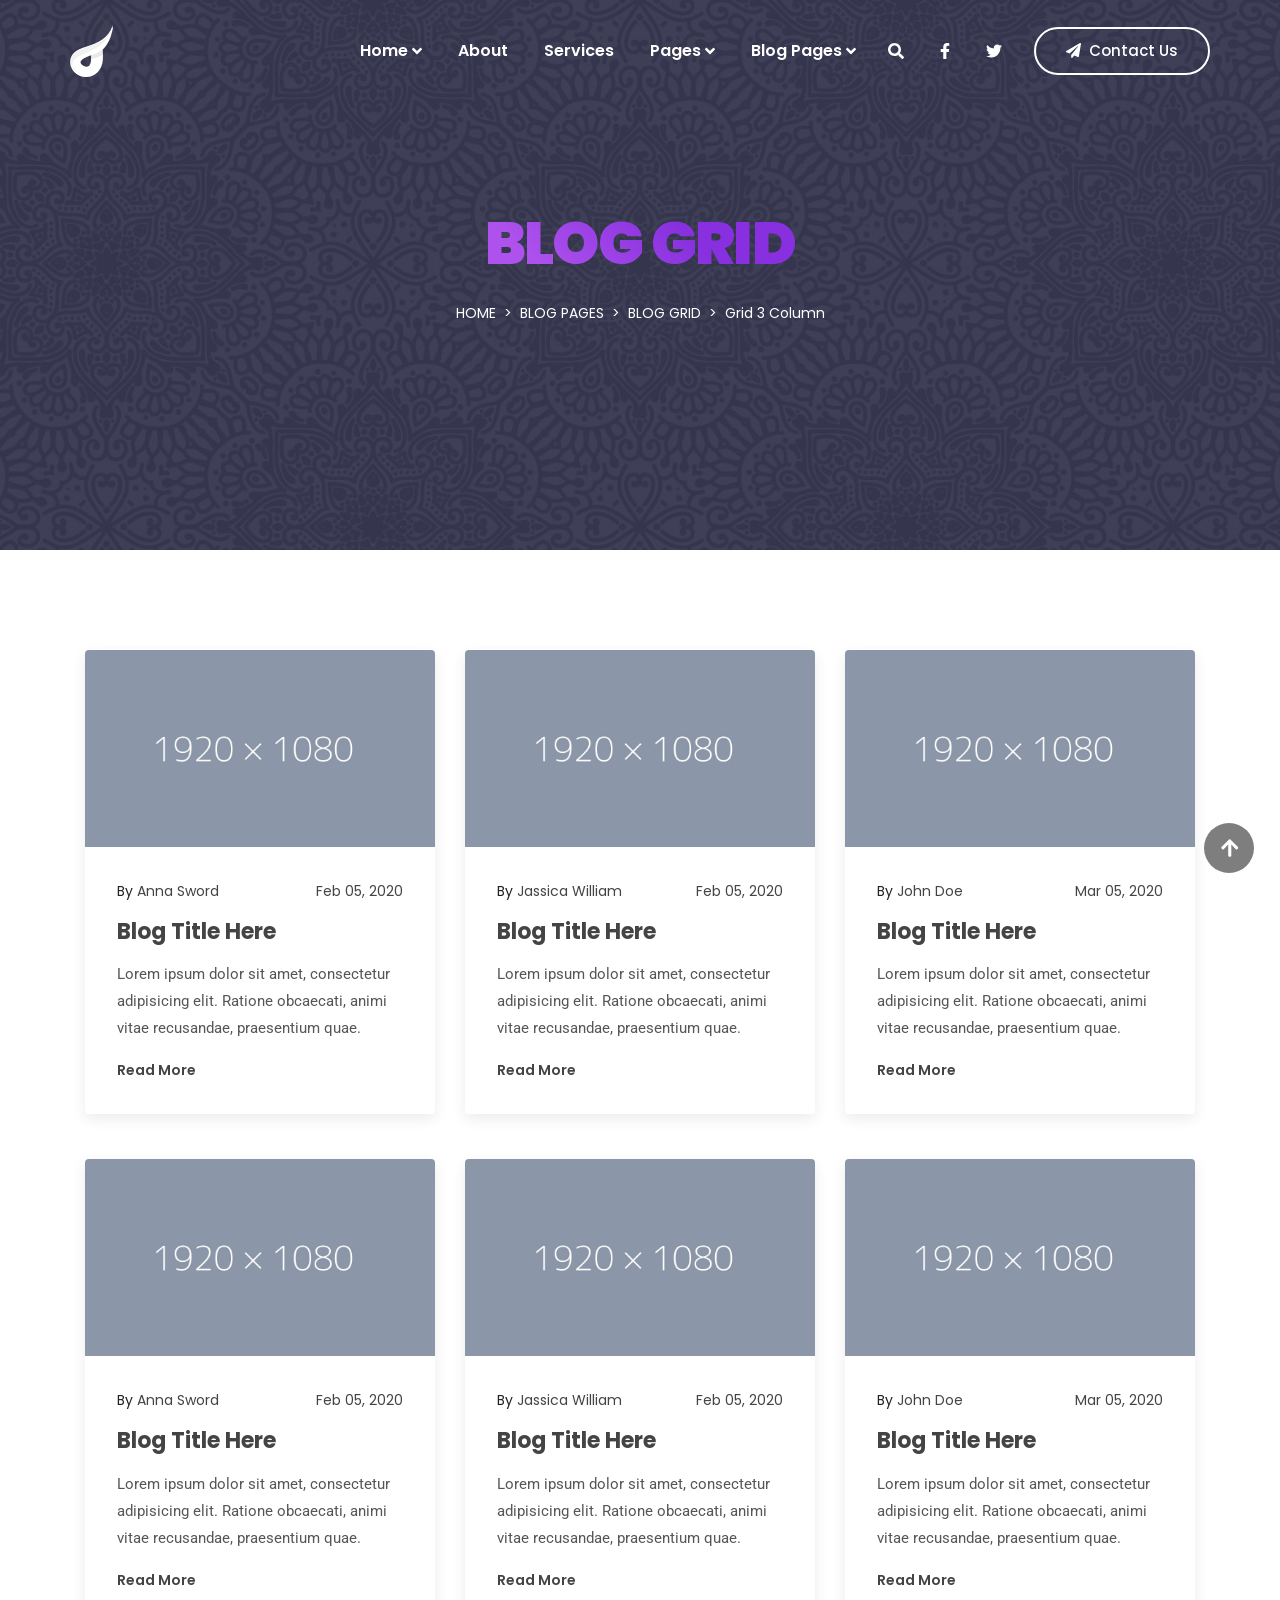
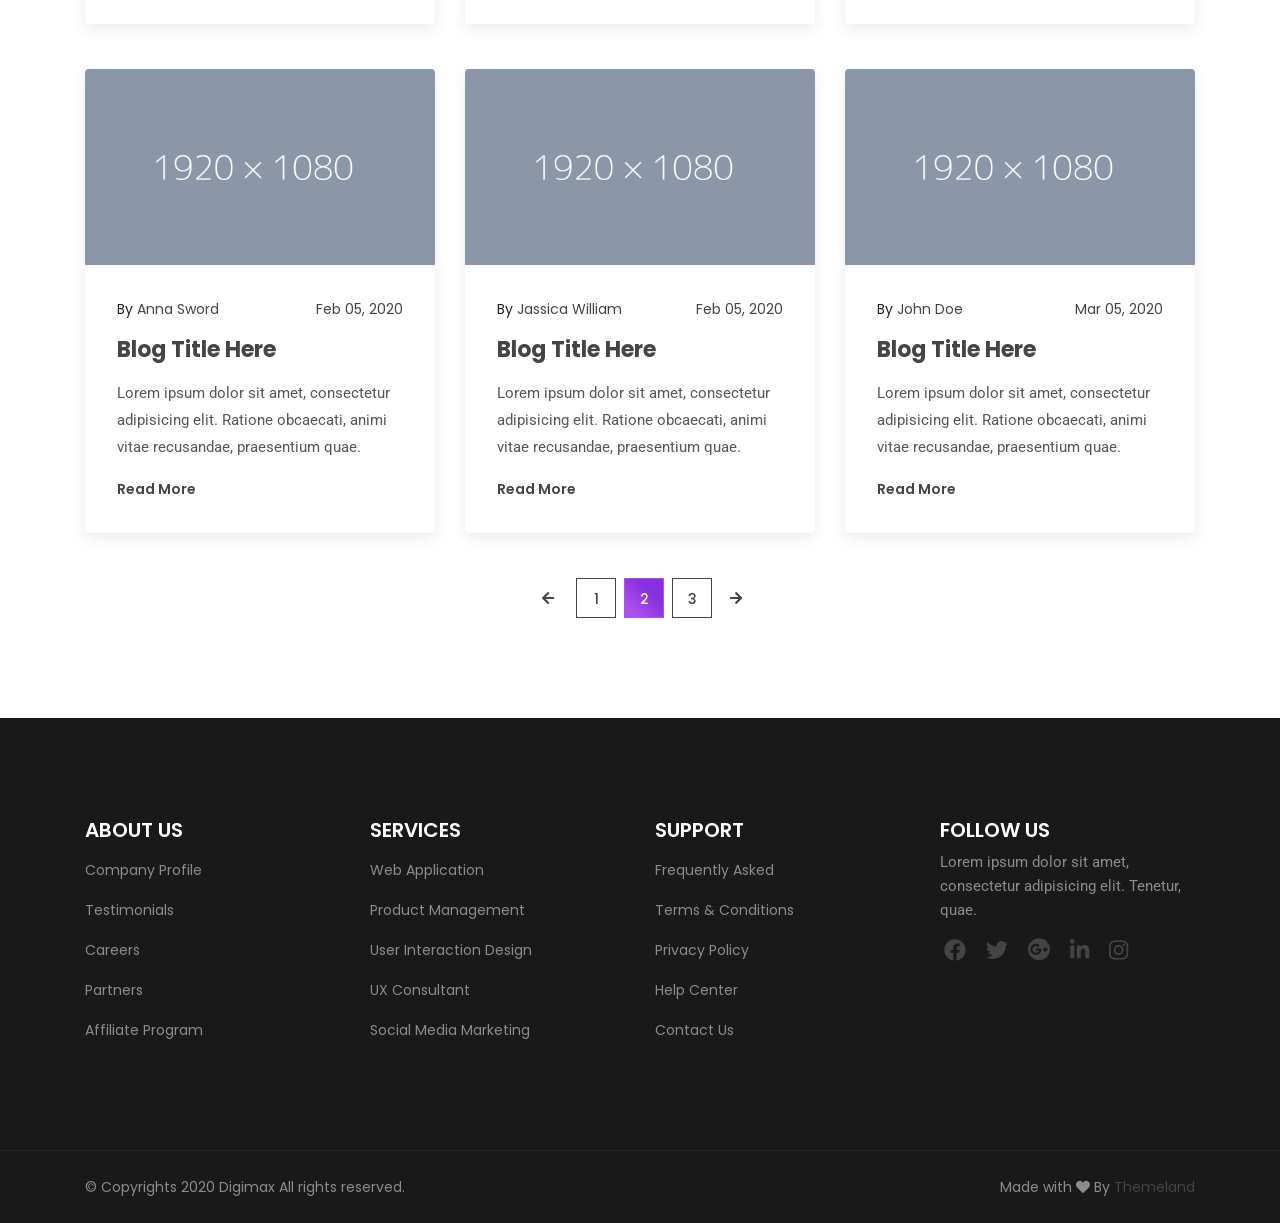
<file: templates/blog-three-column.html>
<!doctype html>
<html class="no-js" lang="en">

<head>
    <meta charset="UTF-8">
    <meta http-equiv="X-UA-Compatible" content="IE=edge">
    <meta name="viewport" content="width=device-width, initial-scale=1, shrink-to-fit=no">

    <!-- SEO Meta Description -->
    <meta name="description" content="">
    <meta name="author" content="Themeland">

    <!-- Title  -->
    <title>Digimax - SEO & Digital Marketing Agency HTML Template | Blog Grid - 3 Column</title>

    <!-- Favicon  -->
    <link rel="icon" href="assets/img/favicon.png">

    <!-- ***** All CSS Files ***** -->

    <!-- Style css -->
    <link rel="stylesheet" href="assets/css/style.css">

    <!-- Responsive css -->
    <link rel="stylesheet" href="assets/css/responsive.css">

</head>

<body class="blog">
    <!--====== Preloader Area Start ======-->
    <div id="preloader">
        <!-- Digimax Preloader -->
        <div id="digimax-preloader" class="digimax-preloader">
            <!-- Preloader Animation -->
            <div class="preloader-animation">
                <!-- Spinner -->
                <div class="spinner"></div>
                <!-- Loader -->
                <div class="loader">
                    <span data-text-preloader="D" class="animated-letters">D</span>
                    <span data-text-preloader="I" class="animated-letters">I</span>
                    <span data-text-preloader="G" class="animated-letters">G</span>
                    <span data-text-preloader="I" class="animated-letters">I</span>
                    <span data-text-preloader="M" class="animated-letters">M</span>
                    <span data-text-preloader="A" class="animated-letters">A</span>
                    <span data-text-preloader="X" class="animated-letters">X</span>
                </div>
                <p class="fw-5 text-center text-uppercase">Loading</p>
            </div>
            <!-- Loader Animation -->
            <div class="loader-animation">
                <div class="row h-100">
                    <!-- Single Loader -->
                    <div class="col-3 single-loader p-0">
                        <div class="loader-bg"></div>
                    </div>
                    <!-- Single Loader -->
                    <div class="col-3 single-loader p-0">
                        <div class="loader-bg"></div>
                    </div>
                    <!-- Single Loader -->
                    <div class="col-3 single-loader p-0">
                        <div class="loader-bg"></div>
                    </div>
                    <!-- Single Loader -->
                    <div class="col-3 single-loader p-0">
                        <div class="loader-bg"></div>
                    </div>
                </div>
            </div>
        </div>
    </div>
    <!--====== Preloader Area End ======-->

    <!--====== Scroll To Top Area Start ======-->
    <div id="scrollUp" title="Scroll To Top">
        <i class="fas fa-arrow-up"></i>
    </div>
    <!--====== Scroll To Top Area End ======-->

    <div class="main overflow-hidden">
        <!-- ***** Header Start ***** -->
        <header id="header">
            <!-- Navbar -->
            <nav data-aos="zoom-out" data-aos-delay="800" class="navbar navbar-expand">
                <div class="container header">
                    <!-- Navbar Brand-->
                    <a class="navbar-brand" href="index.html">
                        <img class="navbar-brand-regular" src="assets/img/logo/logo-white.png" alt="brand-logo">
                        <img class="navbar-brand-sticky" src="assets/img/logo/logo.png" alt="sticky brand-logo">
                    </a>
                    <div class="ml-auto"></div>
                    <!-- Navbar -->
                    <ul class="navbar-nav items">
                        <li class="nav-item dropdown">
                            <a class="nav-link" href="#">Home <i class="fas fa-angle-down ml-1"></i></a>
                            <ul class="dropdown-menu">
                                <li class="nav-item dropdown">
                                    <a class="nav-link" href="#">Multi-Page <i class="fas fa-angle-right ml-1"></i></a>
                                    <ul class="dropdown-menu">
                                        <li class="nav-item"><a href="index.html" class="nav-link">Homepage 1</a></li>
                                        <li class="nav-item"><a href="index-2.html" class="nav-link">Homepage 2</a></li>
                                        <li class="nav-item"><a href="index-3.html" class="nav-link">Homepage 3</a></li>
                                        <li class="nav-item"><a href="index-4.html" class="nav-link">Homepage 4</a></li>
                                        <li class="nav-item"><a href="index-5.html" class="nav-link">Homepage 5</a></li>
                                        <li class="nav-item"><a href="index-6.html" class="nav-link">Homepage 6</a></li>
                                    </ul>
                                </li>
                                <li class="nav-item dropdown">
                                    <a class="nav-link" href="#">One-Page <i class="fas fa-angle-right ml-1"></i></a>
                                    <ul class="dropdown-menu">
                                        <li class="nav-item"><a href="index-one-page.html" class="nav-link">Homepage 1</a></li>
                                        <li class="nav-item"><a href="index-2-one-page.html" class="nav-link">Homepage 2</a></li>
                                        <li class="nav-item"><a href="index-3-one-page.html" class="nav-link">Homepage 3</a></li>
                                        <li class="nav-item"><a href="index-4-one-page.html" class="nav-link">Homepage 4</a></li>
                                        <li class="nav-item"><a href="index-5-one-page.html" class="nav-link">Homepage 5</a></li>
                                        <li class="nav-item"><a href="index-6-one-page.html" class="nav-link">Homepage 6</a></li>
                                    </ul>
                                </li>
                            </ul>
                        </li>
                        <li class="nav-item">
                            <a href="about.html" class="nav-link">About</a>
                        </li>
                        <li class="nav-item">
                            <a href="services.html" class="nav-link">Services</a>
                        </li>
                        <li class="nav-item dropdown">
                            <a class="nav-link" href="#">Pages <i class="fas fa-angle-down ml-1"></i></a>
                            <ul class="dropdown-menu">
                                <li class="nav-item"><a href="about.html" class="nav-link">About Us</a></li>
                                <li class="nav-item"><a href="services.html" class="nav-link">Our Services</a></li>
                                <li class="nav-item dropdown">
                                    <a class="nav-link" href="#">Our Portfolio <i class="fas fa-angle-right ml-1"></i></a>
                                    <ul class="dropdown-menu">
                                        <li class="nav-item"><a href="portfolio-grid.html" class="nav-link">Portfolio Grid</a></li>
                                        <li class="nav-item"><a href="portfolio-minimal.html" class="nav-link">Portfolio Minimal</a></li>
                                        <li class="nav-item"><a href="portfolio-no-gap.html" class="nav-link">Portfolio No Gap</a></li>
                                        <li class="nav-item"><a href="portfolio-masonry.html" class="nav-link">Portfolio Masonry</a></li>
                                    </ul>
                                </li>
                                <li class="nav-item"><a href="team.html" class="nav-link">Our Team</a></li>
                                <li class="nav-item"><a href="pricing.html" class="nav-link">Pricing</a></li>
                                <li class="nav-item"><a href="contact.html" class="nav-link">Contact</a></li>
                                <li class="nav-item"><a href="404.html" class="nav-link">404</a></li>
                            </ul>
                        </li>
                        <li class="nav-item dropdown">
                            <a class="nav-link" href="#">Blog Pages <i class="fas fa-angle-down ml-1"></i></a>
                            <ul class="dropdown-menu">
                                <li class="nav-item dropdown">
                                    <a class="nav-link" href="#">Blog Grid <i class="fas fa-angle-right ml-1"></i></a>
                                    <ul class="dropdown-menu">
                                        <li class="nav-item"><a href="blog-two-column.html" class="nav-link">Grid 2 Column</a></li>
                                        <li class="nav-item"><a href="blog-three-column.html" class="nav-link">Grid 3 Column</a></li>
                                        <li class="nav-item"><a href="blog-left-sidebar.html" class="nav-link">Left Sidebar</a></li>
                                        <li class="nav-item"><a href="blog-right-sidebar.html" class="nav-link">Right Sidebar</a></li>
                                    </ul>
                                </li>
                                <li class="nav-item dropdown">
                                    <a class="nav-link" href="#">Blog Single <i class="fas fa-angle-right ml-1"></i></a>
                                    <ul class="dropdown-menu">
                                        <li class="nav-item"><a href="blog-details-left-sidebar.html" class="nav-link">Single Left Sidebar</a></li>
                                        <li class="nav-item"><a href="blog-details-right-sidebar.html" class="nav-link">Single Right Sidebar</a></li>
                                    </ul>
                                </li>
                            </ul>
                        </li>
                    </ul>
                    <!-- Navbar Icons -->
                    <ul class="navbar-nav icons">
                        <li class="nav-item">
                            <a href="#" class="nav-link" data-toggle="modal" data-target="#search">
                                <i class="fas fa-search"></i>
                            </a>
                        </li>
                        <li class="nav-item social">
                            <a href="#" class="nav-link"><i class="fab fa-facebook-f"></i></a>
                        </li>
                        <li class="nav-item social">
                            <a href="#" class="nav-link"><i class="fab fa-twitter"></i></a>
                        </li>
                    </ul>

                    <!-- Navbar Toggler -->
                    <ul class="navbar-nav toggle">
                        <li class="nav-item">
                            <a href="#" class="nav-link" data-toggle="modal" data-target="#menu">
                                <i class="fas fa-bars toggle-icon m-0"></i>
                            </a>
                        </li>
                    </ul>

                    <!-- Navbar Action Button -->
                    <ul class="navbar-nav action">
                        <li class="nav-item ml-3">
                            <a href="#" class="btn ml-lg-auto btn-bordered-white"><i class="fas fa-paper-plane contact-icon mr-md-2"></i>Contact Us</a>
                        </li>
                    </ul>
                </div>
            </nav>
        </header>
        <!-- ***** Header End ***** -->

        <!-- ***** Breadcrumb Area Start ***** -->
        <section class="section breadcrumb-area overlay-dark d-flex align-items-center">
            <div class="container">
                <div class="row">
                    <div class="col-12">
                        <!-- Breamcrumb Content -->
                        <div class="breadcrumb-content text-center">
                            <h2 class="text-white text-uppercase mb-3">Blog Grid</h2>
                            <ol class="breadcrumb d-flex justify-content-center">
                                <li class="breadcrumb-item"><a class="text-uppercase text-white" href="index.html">Home</a></li>
                                <li class="breadcrumb-item"><a class="text-uppercase text-white" href="#">Blog Pages</a></li>
                                <li class="breadcrumb-item"><a class="text-uppercase text-white" href="#">Blog Grid</a></li>
                                <li class="breadcrumb-item text-white active">Grid 3 Column</li>
                            </ol>
                        </div>
                    </div>
                </div>
            </div>
        </section>
        <!-- ***** Breadcrumb Area End ***** -->

        <!-- ***** Blog Area Start ***** -->
        <section id="blog" class="section blog-area ptb_100">
            <div class="container">
                <div class="row">
                    <div class="col-12 col-md-6 col-lg-4">
                        <!-- Single Blog -->
                        <div class="single-blog res-margin">
                            <!-- Blog Thumb -->
                            <div class="blog-thumb">
                                <a href="#"><img src="assets/img/blog/blog-1.jpg" alt=""></a>
                            </div>
                            <!-- Blog Content -->
                            <div class="blog-content">
                                <!-- Meta Info -->
                                <ul class="meta-info d-flex justify-content-between">
                                    <li>By <a href="#">Anna Sword</a></li>
                                    <li><a href="#">Feb 05, 2020</a></li>
                                </ul>
                                <!-- Blog Title -->
                                <h3 class="blog-title my-3"><a href="#">Blog Title Here</a></h3>
                                <p>Lorem ipsum dolor sit amet, consectetur adipisicing elit. Ratione obcaecati, animi vitae recusandae, praesentium quae.</p>
                                <a href="#" class="blog-btn mt-3">Read More</a>
                            </div>
                        </div>
                    </div>
                    <div class="col-12 col-md-6 col-lg-4">
                        <!-- Single Blog -->
                        <div class="single-blog res-margin">
                            <!-- Blog Thumb -->
                            <div class="blog-thumb">
                                <a href="#"><img src="assets/img/blog/blog-2.jpg" alt=""></a>
                            </div>
                            <!-- Blog Content -->
                            <div class="blog-content">
                                <!-- Meta Info -->
                                <ul class="meta-info d-flex justify-content-between">
                                    <li>By <a href="#">Jassica William</a></li>
                                    <li><a href="#">Feb 05, 2020</a></li>
                                </ul>
                                <!-- Blog Title -->
                                <h3 class="blog-title my-3"><a href="#">Blog Title Here</a></h3>
                                <p>Lorem ipsum dolor sit amet, consectetur adipisicing elit. Ratione obcaecati, animi vitae recusandae, praesentium quae.</p>
                                <a href="#" class="blog-btn mt-3">Read More</a>
                            </div>
                        </div>
                    </div>
                    <div class="col-12 col-md-6 col-lg-4">
                        <!-- Single Blog -->
                        <div class="single-blog">
                            <!-- Blog Thumb -->
                            <div class="blog-thumb">
                                <a href="#"><img src="assets/img/blog/blog-3.jpg" alt=""></a>
                            </div>
                            <!-- Blog Content -->
                            <div class="blog-content">
                                <!-- Meta Info -->
                                <ul class="meta-info d-flex justify-content-between">
                                    <li>By <a href="#">John Doe</a></li>
                                    <li><a href="#">Mar 05, 2020</a></li>
                                </ul>
                                <!-- Blog Title -->
                                <h3 class="blog-title my-3"><a href="#">Blog Title Here</a></h3>
                                <p>Lorem ipsum dolor sit amet, consectetur adipisicing elit. Ratione obcaecati, animi vitae recusandae, praesentium quae.</p>
                                <a href="#" class="blog-btn mt-3">Read More</a>
                            </div>
                        </div>
                    </div>
                    <div class="col-12 col-md-6 col-lg-4">
                        <!-- Single Blog -->
                        <div class="single-blog res-margin">
                            <!-- Blog Thumb -->
                            <div class="blog-thumb">
                                <a href="#"><img src="assets/img/blog/blog-4.jpg" alt=""></a>
                            </div>
                            <!-- Blog Content -->
                            <div class="blog-content">
                                <!-- Meta Info -->
                                <ul class="meta-info d-flex justify-content-between">
                                    <li>By <a href="#">Anna Sword</a></li>
                                    <li><a href="#">Feb 05, 2020</a></li>
                                </ul>
                                <!-- Blog Title -->
                                <h3 class="blog-title my-3"><a href="#">Blog Title Here</a></h3>
                                <p>Lorem ipsum dolor sit amet, consectetur adipisicing elit. Ratione obcaecati, animi vitae recusandae, praesentium quae.</p>
                                <a href="#" class="blog-btn mt-3">Read More</a>
                            </div>
                        </div>
                    </div>
                    <div class="col-12 col-md-6 col-lg-4">
                        <!-- Single Blog -->
                        <div class="single-blog res-margin">
                            <!-- Blog Thumb -->
                            <div class="blog-thumb">
                                <a href="#"><img src="assets/img/blog/blog-5.jpg" alt=""></a>
                            </div>
                            <!-- Blog Content -->
                            <div class="blog-content">
                                <!-- Meta Info -->
                                <ul class="meta-info d-flex justify-content-between">
                                    <li>By <a href="#">Jassica William</a></li>
                                    <li><a href="#">Feb 05, 2020</a></li>
                                </ul>
                                <!-- Blog Title -->
                                <h3 class="blog-title my-3"><a href="#">Blog Title Here</a></h3>
                                <p>Lorem ipsum dolor sit amet, consectetur adipisicing elit. Ratione obcaecati, animi vitae recusandae, praesentium quae.</p>
                                <a href="#" class="blog-btn mt-3">Read More</a>
                            </div>
                        </div>
                    </div>
                    <div class="col-12 col-md-6 col-lg-4">
                        <!-- Single Blog -->
                        <div class="single-blog">
                            <!-- Blog Thumb -->
                            <div class="blog-thumb">
                                <a href="#"><img src="assets/img/blog/blog-6.jpg" alt=""></a>
                            </div>
                            <!-- Blog Content -->
                            <div class="blog-content">
                                <!-- Meta Info -->
                                <ul class="meta-info d-flex justify-content-between">
                                    <li>By <a href="#">John Doe</a></li>
                                    <li><a href="#">Mar 05, 2020</a></li>
                                </ul>
                                <!-- Blog Title -->
                                <h3 class="blog-title my-3"><a href="#">Blog Title Here</a></h3>
                                <p>Lorem ipsum dolor sit amet, consectetur adipisicing elit. Ratione obcaecati, animi vitae recusandae, praesentium quae.</p>
                                <a href="#" class="blog-btn mt-3">Read More</a>
                            </div>
                        </div>
                    </div>
                    <div class="col-12 col-md-6 col-lg-4">
                        <!-- Single Blog -->
                        <div class="single-blog res-margin">
                            <!-- Blog Thumb -->
                            <div class="blog-thumb">
                                <a href="#"><img src="assets/img/blog/blog-7.jpg" alt=""></a>
                            </div>
                            <!-- Blog Content -->
                            <div class="blog-content">
                                <!-- Meta Info -->
                                <ul class="meta-info d-flex justify-content-between">
                                    <li>By <a href="#">Anna Sword</a></li>
                                    <li><a href="#">Feb 05, 2020</a></li>
                                </ul>
                                <!-- Blog Title -->
                                <h3 class="blog-title my-3"><a href="#">Blog Title Here</a></h3>
                                <p>Lorem ipsum dolor sit amet, consectetur adipisicing elit. Ratione obcaecati, animi vitae recusandae, praesentium quae.</p>
                                <a href="#" class="blog-btn mt-3">Read More</a>
                            </div>
                        </div>
                    </div>
                    <div class="col-12 col-md-6 col-lg-4">
                        <!-- Single Blog -->
                        <div class="single-blog res-margin">
                            <!-- Blog Thumb -->
                            <div class="blog-thumb">
                                <a href="#"><img src="assets/img/blog/blog-8.jpg" alt=""></a>
                            </div>
                            <!-- Blog Content -->
                            <div class="blog-content">
                                <!-- Meta Info -->
                                <ul class="meta-info d-flex justify-content-between">
                                    <li>By <a href="#">Jassica William</a></li>
                                    <li><a href="#">Feb 05, 2020</a></li>
                                </ul>
                                <!-- Blog Title -->
                                <h3 class="blog-title my-3"><a href="#">Blog Title Here</a></h3>
                                <p>Lorem ipsum dolor sit amet, consectetur adipisicing elit. Ratione obcaecati, animi vitae recusandae, praesentium quae.</p>
                                <a href="#" class="blog-btn mt-3">Read More</a>
                            </div>
                        </div>
                    </div>
                    <div class="col-12 col-md-6 col-lg-4">
                        <!-- Single Blog -->
                        <div class="single-blog">
                            <!-- Blog Thumb -->
                            <div class="blog-thumb">
                                <a href="#"><img src="assets/img/blog/blog-9.jpg" alt=""></a>
                            </div>
                            <!-- Blog Content -->
                            <div class="blog-content">
                                <!-- Meta Info -->
                                <ul class="meta-info d-flex justify-content-between">
                                    <li>By <a href="#">John Doe</a></li>
                                    <li><a href="#">Mar 05, 2020</a></li>
                                </ul>
                                <!-- Blog Title -->
                                <h3 class="blog-title my-3"><a href="#">Blog Title Here</a></h3>
                                <p>Lorem ipsum dolor sit amet, consectetur adipisicing elit. Ratione obcaecati, animi vitae recusandae, praesentium quae.</p>
                                <a href="#" class="blog-btn mt-3">Read More</a>
                            </div>
                        </div>
                    </div>
                </div>
                <div class="row">
                    <div class="col-12">
                        <!-- Pagination -->
                        <ul class="pagination justify-content-center">
                            <li class="disabled px-1">
                                <a href="#" aria-label="Previous">
                                    <i class="fas fa-arrow-left"></i>
                                </a>
                            </li>
                            <li class="px-1"><a href="#">1</a></li>
                            <li class="active px-1"><a href="#">2</a></li>
                            <li class="px-1"><a href="#">3</a></li>
                            <li>
                                <a href="#" aria-label="Next">
                                    <i class="fas fa-arrow-right"></i>
                                </a>
                            </li>
                        </ul>
                    </div>
                </div>
            </div>
        </section>
        <!-- ***** Blog Area End ***** -->

        <!--====== Footer Area Start ======-->
        <footer class="section footer-area">
            <!-- Footer Top -->
            <div class="footer-top ptb_100">
                <div class="container">
                    <div class="row">
                        <div class="col-12 col-sm-6 col-lg-3">
                            <!-- Footer Items -->
                            <div class="footer-items">
                                <!-- Footer Title -->
                                <h3 class="footer-title text-white text-uppercase mb-2">About Us</h3>
                                <ul>
                                    <li class="py-2"><a class="text-white-50" href="#">Company Profile</a></li>
                                    <li class="py-2"><a class="text-white-50" href="#">Testimonials</a></li>
                                    <li class="py-2"><a class="text-white-50" href="#">Careers</a></li>
                                    <li class="py-2"><a class="text-white-50" href="#">Partners</a></li>
                                    <li class="py-2"><a class="text-white-50" href="#">Affiliate Program</a></li>
                                </ul>
                            </div>
                        </div>
                        <div class="col-12 col-sm-6 col-lg-3">
                            <!-- Footer Items -->
                            <div class="footer-items">
                                <!-- Footer Title -->
                                <h3 class="footer-title text-white text-uppercase mb-2">Services</h3>
                                <ul>
                                    <li class="py-2"><a class="text-white-50" href="#">Web Application</a></li>
                                    <li class="py-2"><a class="text-white-50" href="#">Product Management</a></li>
                                    <li class="py-2"><a class="text-white-50" href="#">User Interaction Design</a></li>
                                    <li class="py-2"><a class="text-white-50" href="#">UX Consultant</a></li>
                                    <li class="py-2"><a class="text-white-50" href="#">Social Media Marketing</a></li>
                                </ul>
                            </div>
                        </div>
                        <div class="col-12 col-sm-6 col-lg-3">
                            <!-- Footer Items -->
                            <div class="footer-items">
                                <!-- Footer Title -->
                                <h3 class="footer-title text-white text-uppercase mb-2">Support</h3>
                                <ul>
                                    <li class="py-2"><a class="text-white-50" href="#">Frequently Asked</a></li>
                                    <li class="py-2"><a class="text-white-50" href="#">Terms &amp; Conditions</a></li>
                                    <li class="py-2"><a class="text-white-50" href="#">Privacy Policy</a></li>
                                    <li class="py-2"><a class="text-white-50" href="#">Help Center</a></li>
                                    <li class="py-2"><a class="text-white-50" href="#">Contact Us</a></li>
                                </ul>
                            </div>
                        </div>
                        <div class="col-12 col-sm-6 col-lg-3">
                            <!-- Footer Items -->
                            <div class="footer-items">
                                <!-- Footer Title -->
                                <h3 class="footer-title text-white text-uppercase mb-2">Follow Us</h3>
                                <p class="text-white-50 mb-2">Lorem ipsum dolor sit amet, consectetur adipisicing elit. Tenetur, quae.</p>
                                <!-- Social Icons -->
                                <ul class="social-icons list-inline pt-2">
                                    <li class="list-inline-item px-1"><a href="#"><i class="fab fa-facebook"></i></a></li>
                                    <li class="list-inline-item px-1"><a href="#"><i class="fab fa-twitter"></i></a></li>
                                    <li class="list-inline-item px-1"><a href="#"><i class="fab fa-google-plus"></i></a></li>
                                    <li class="list-inline-item px-1"><a href="#"><i class="fab fa-linkedin-in"></i></a></li>
                                    <li class="list-inline-item px-1"><a href="#"><i class="fab fa-instagram"></i></a></li>
                                </ul>
                            </div>
                        </div>
                    </div>
                </div>
            </div>
            <!-- Footer Bottom -->
            <div class="footer-bottom">
                <div class="container">
                    <div class="row">
                        <div class="col-12">
                            <!-- Copyright Area -->
                            <div class="copyright-area d-flex flex-wrap justify-content-center justify-content-sm-between text-center py-4">
                                <!-- Copyright Left -->
                                <div class="copyright-left text-white-50">&copy; Copyrights 2020 Digimax All rights reserved.</div>
                                <!-- Copyright Right -->
                                <div class="copyright-right text-white-50">Made with <i class="fas fa-heart"></i> By <a href="#">Themeland</a></div>
                            </div>
                        </div>
                    </div>
                </div>
            </div>
        </footer>
        <!--====== Footer Area End ======-->

        <!--====== Modal Search Area Start ======-->
        <div id="search" class="modal fade p-0">
            <div class="modal-dialog dialog-animated">
                <div class="modal-content h-100">
                    <div class="modal-header" data-dismiss="modal">
                        Search <i class="far fa-times-circle icon-close"></i>
                    </div>
                    <div class="modal-body">
                        <form class="row">
                            <div class="col-12 align-self-center">
                                <div class="row">
                                    <div class="col-12 pb-3">
                                        <h2 class="search-title mb-3">What are you looking for?</h2>
                                        <p>Lorem ipsum dolor sit amet, consectetur adipiscing elit. Praesent diam lacus, dapibus sed imperdiet consectetur.</p>
                                    </div>
                                </div>
                                <div class="row">
                                    <div class="col-12 input-group">
                                        <input type="text" class="form-control" placeholder="Enter your keywords">
                                    </div>
                                </div>
                                <div class="row">
                                    <div class="col-12 input-group align-self-center">
                                        <button class="btn btn-bordered mt-3">Search</button>
                                    </div>
                                </div>
                            </div>
                        </form>
                    </div>
                </div>
            </div>
        </div>
        <!--====== Modal Search Area End ======-->

        <!--====== Modal Responsive Menu Area Start ======-->
        <div id="menu" class="modal fade p-0">
            <div class="modal-dialog dialog-animated">
                <div class="modal-content h-100">
                    <div class="modal-header" data-dismiss="modal">
                        Menu <i class="far fa-times-circle icon-close"></i>
                    </div>
                    <div class="menu modal-body">
                        <div class="row w-100">
                            <div class="items p-0 col-12 text-center"></div>
                        </div>
                    </div>
                </div>
            </div>
        </div>
        <!--====== Modal Responsive Menu Area End ======-->
    </div>


    <!-- ***** All jQuery Plugins ***** -->

    <!-- jQuery(necessary for all JavaScript plugins) -->
    <script src="assets/js/jquery/jquery-3.5.1.min.js"></script>

    <!-- Bootstrap js -->
    <script src="assets/js/bootstrap/popper.min.js"></script>
    <script src="assets/js/bootstrap/bootstrap.min.js"></script>

    <!-- Plugins js -->
    <script src="assets/js/plugins/plugins.min.js"></script>

    <!-- Active js -->
    <script src="assets/js/active.js"></script>
</body>

</html>
</file>
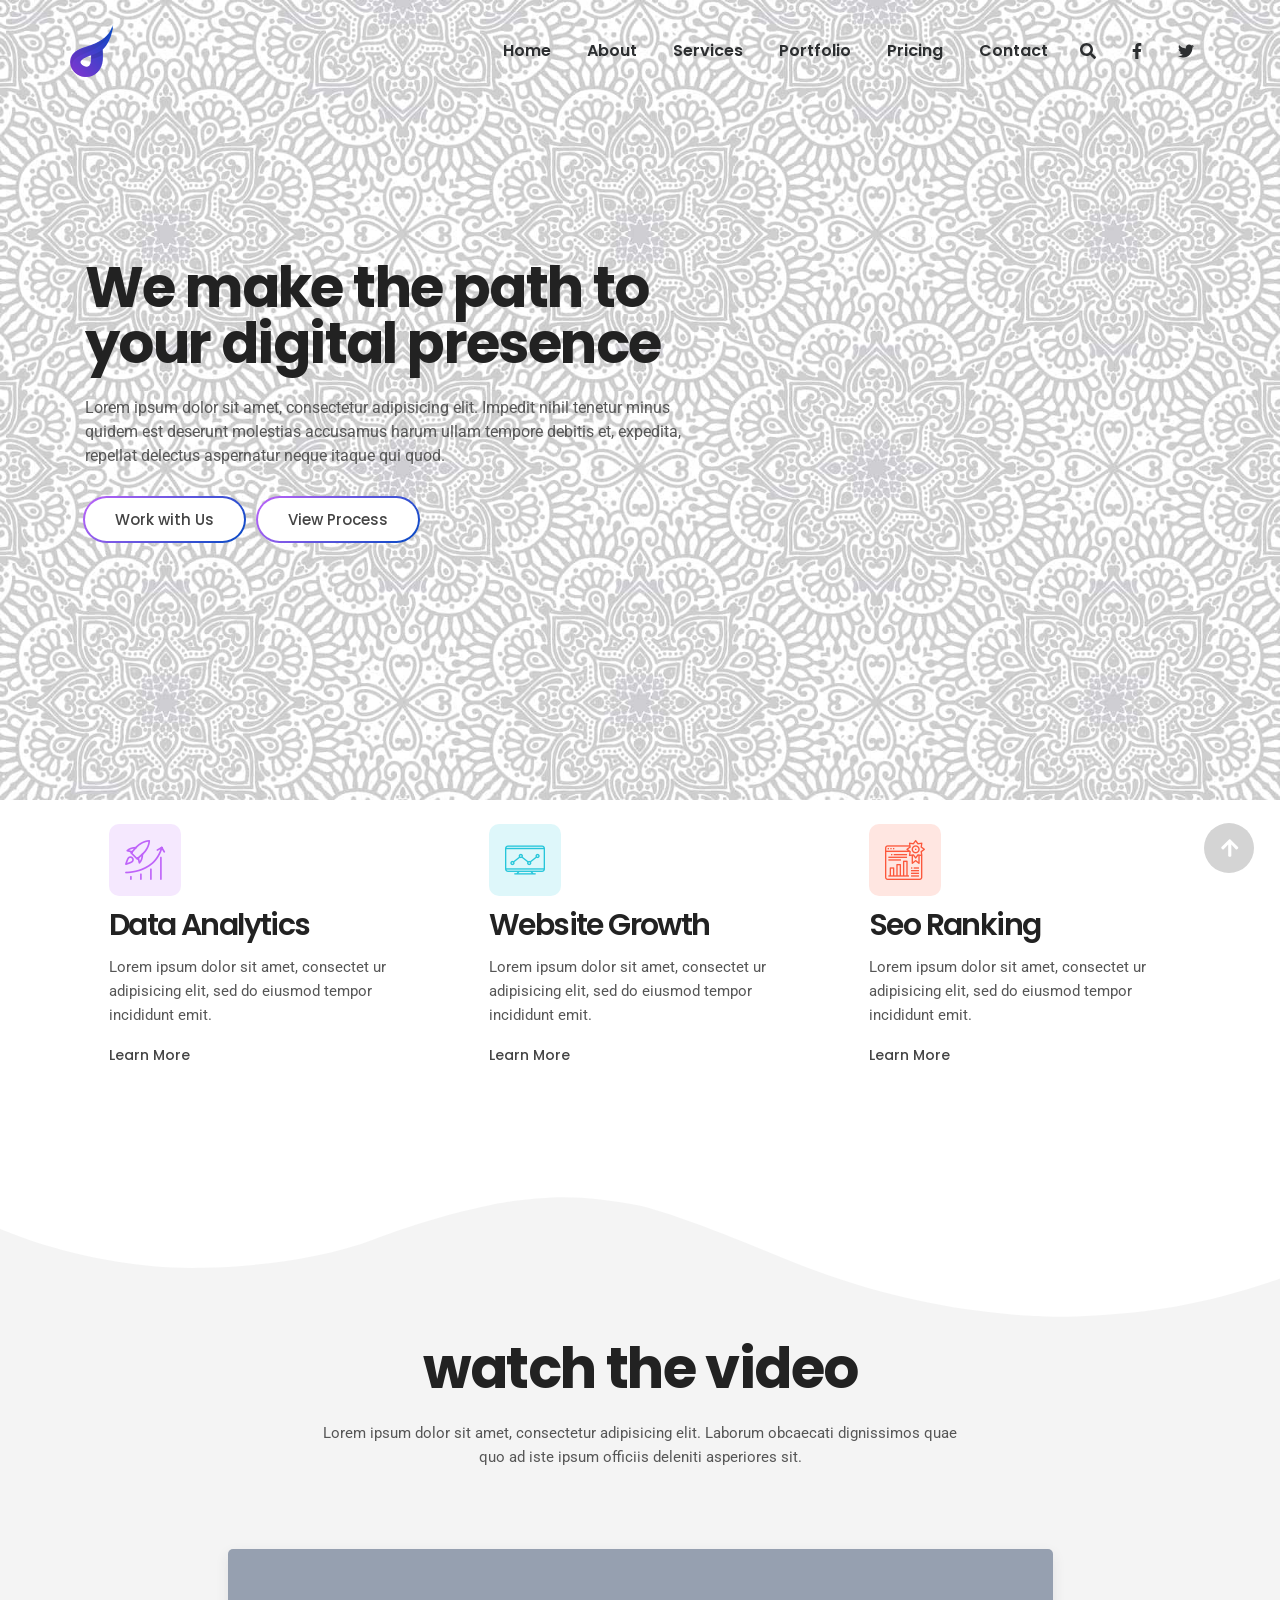
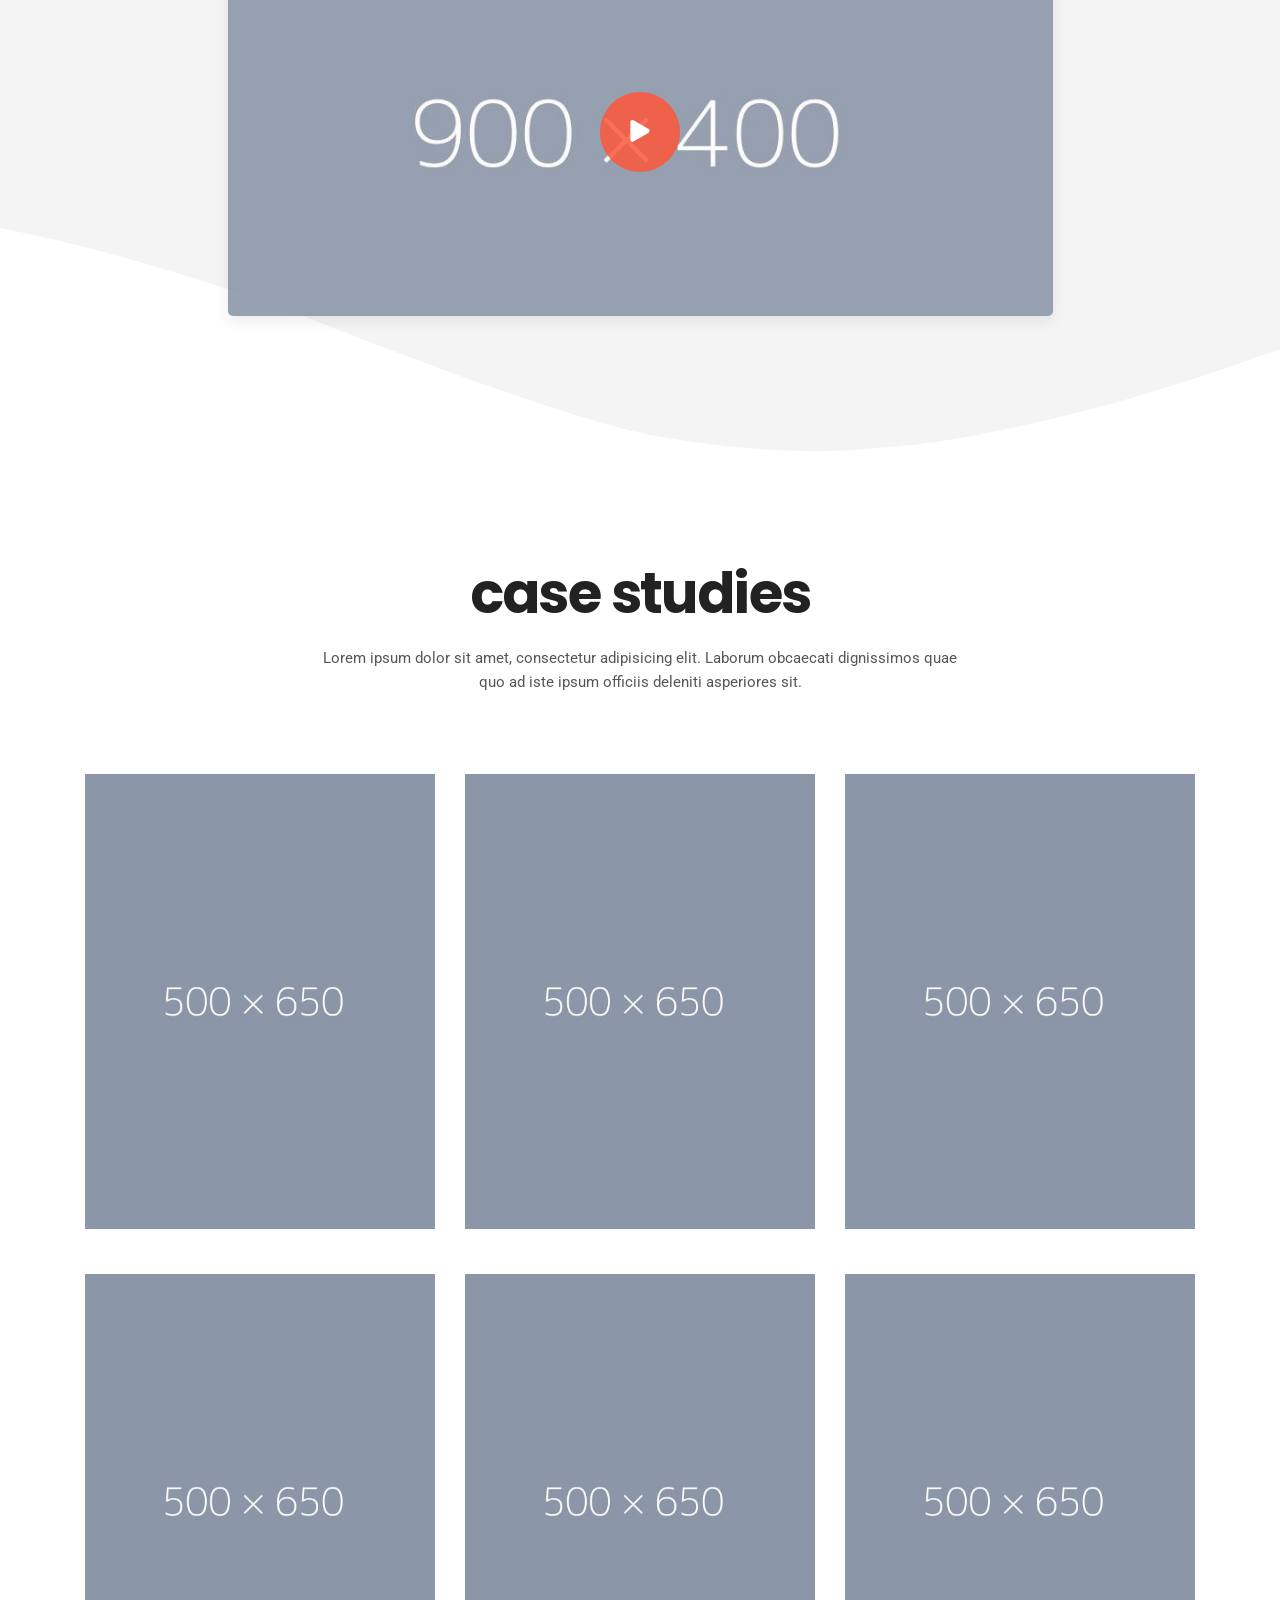
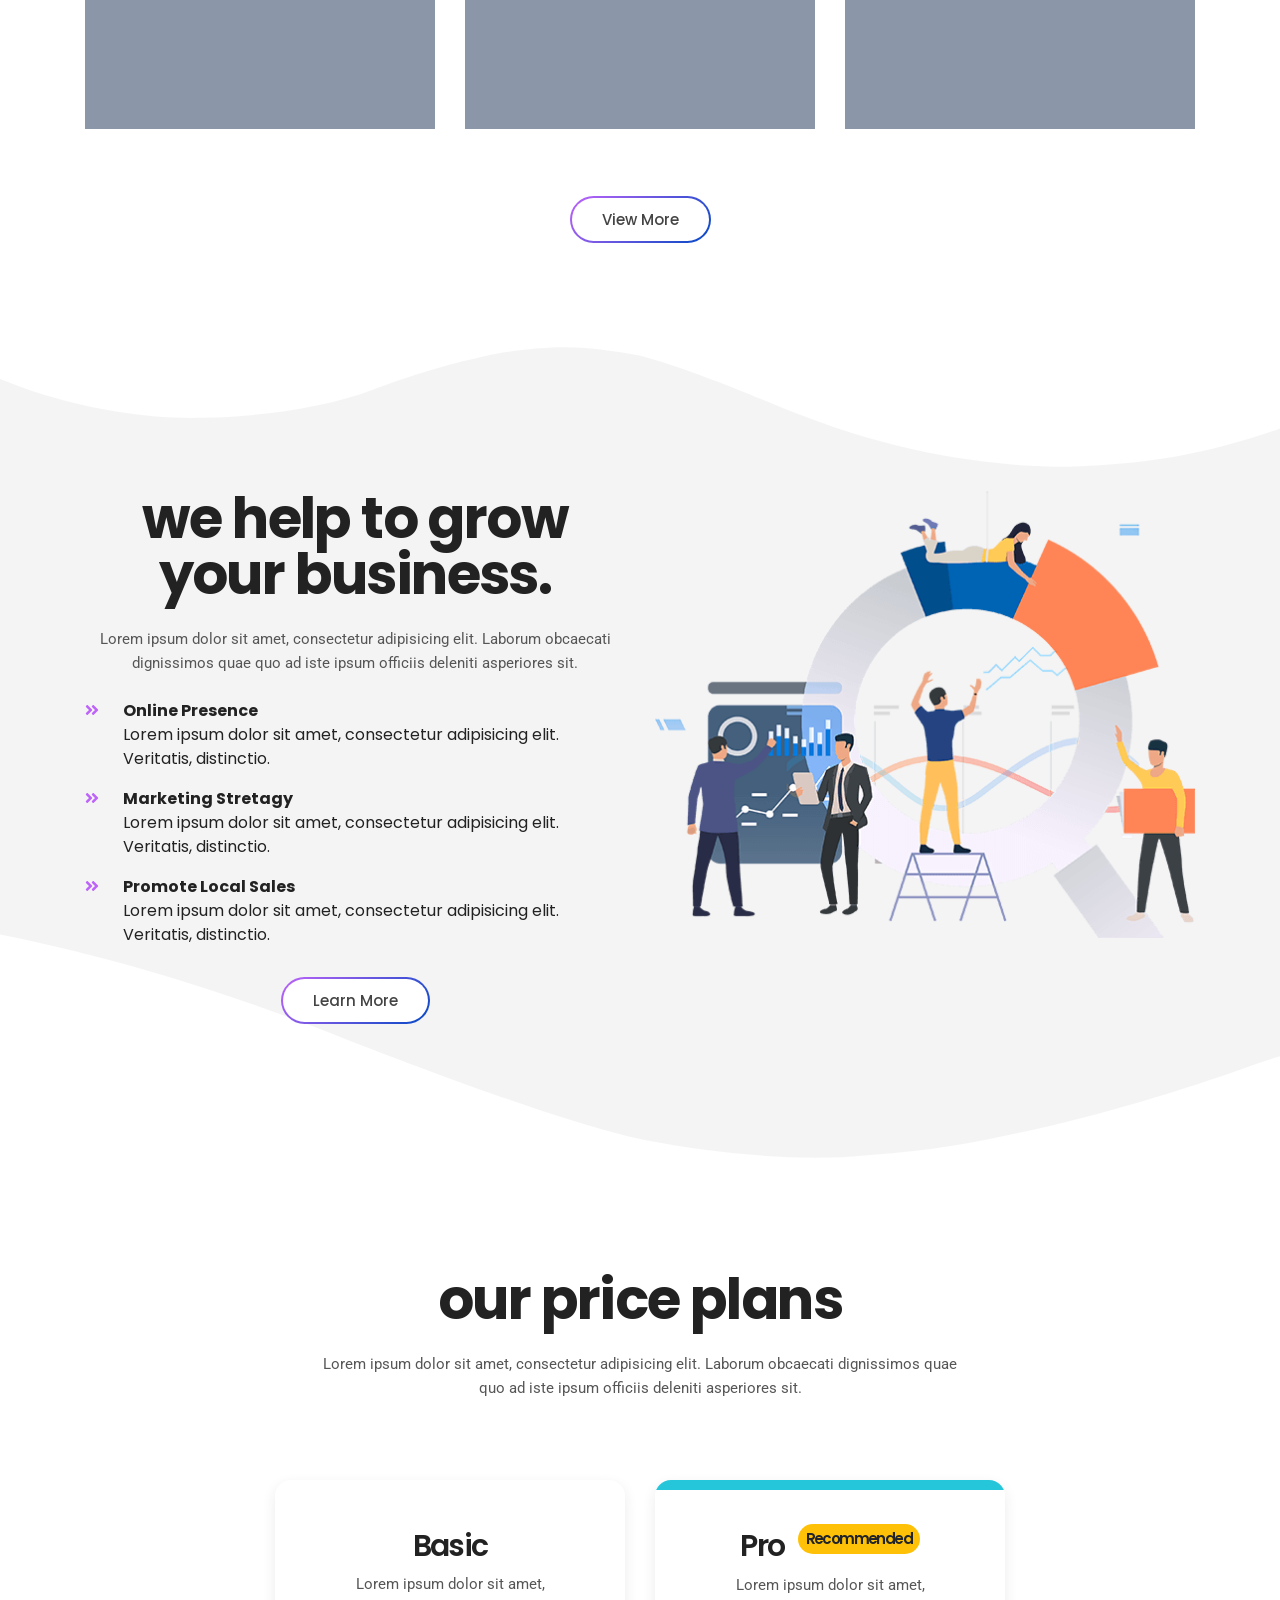
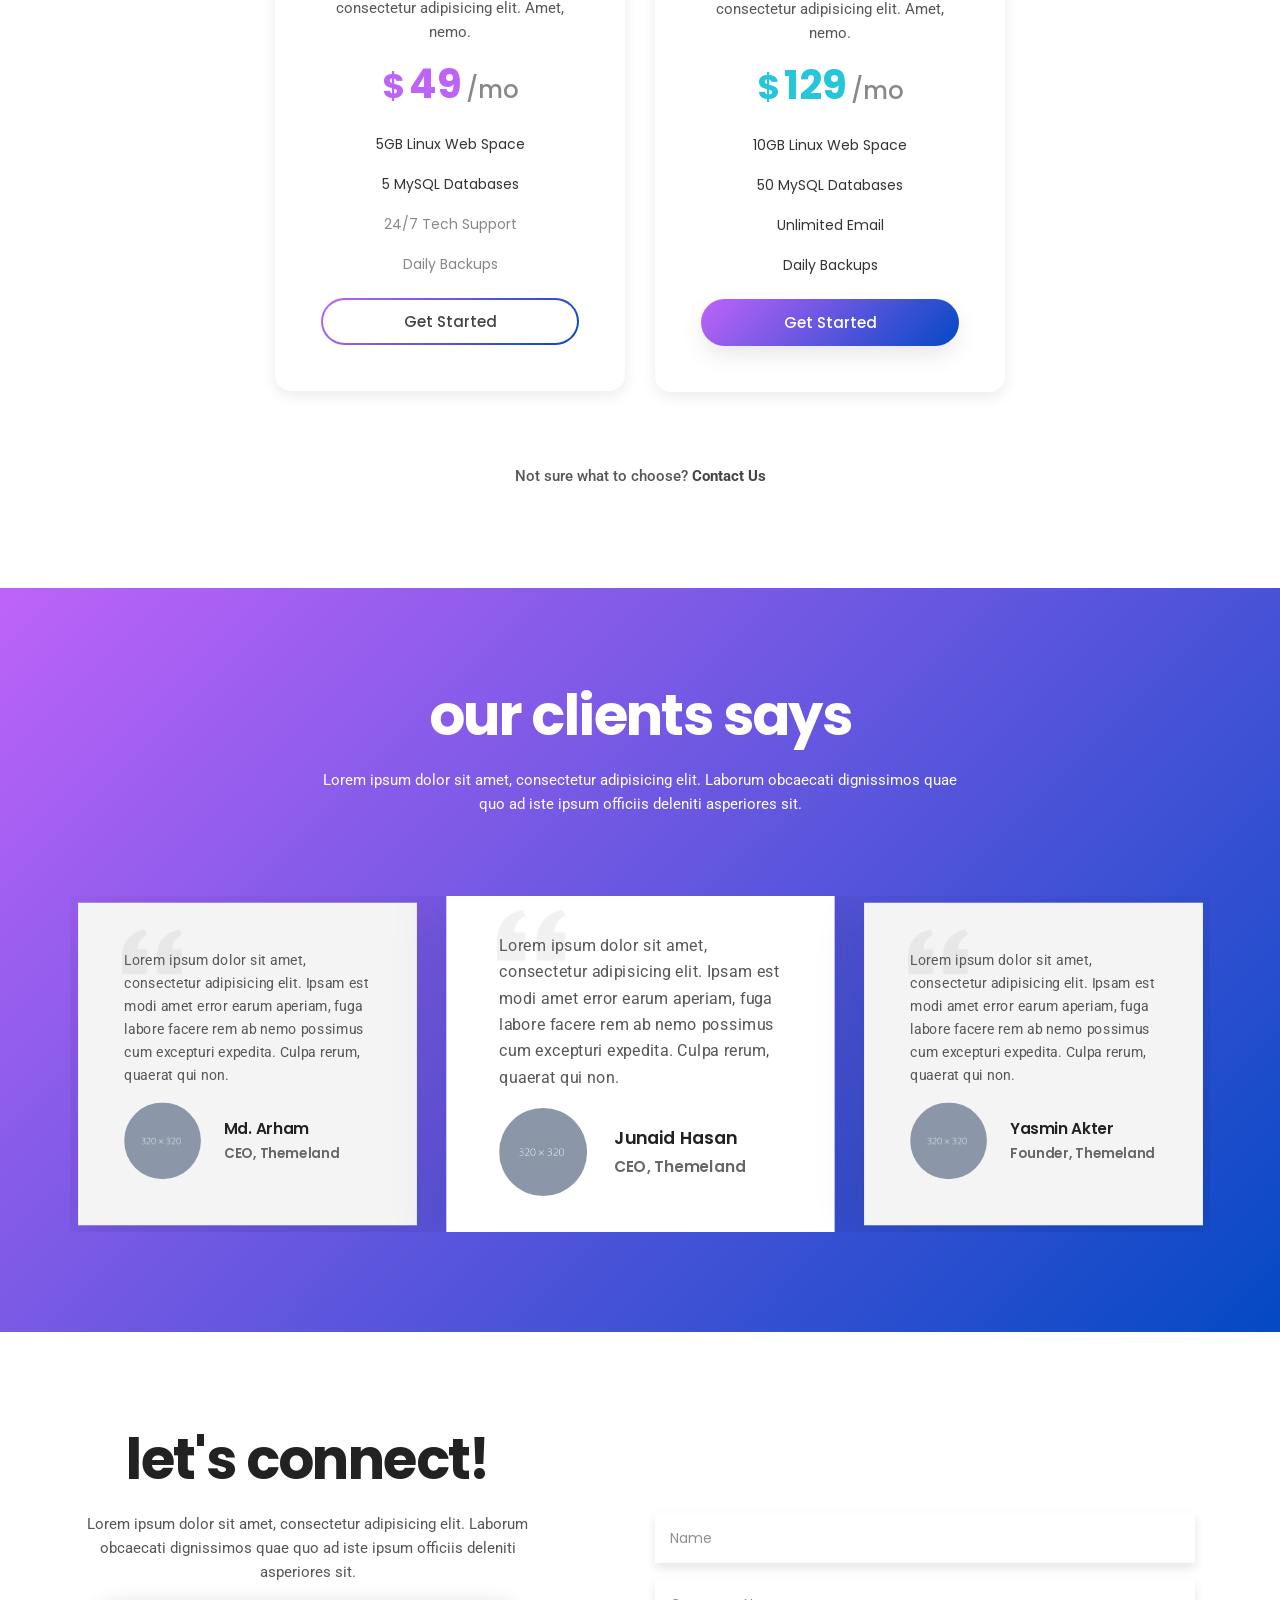
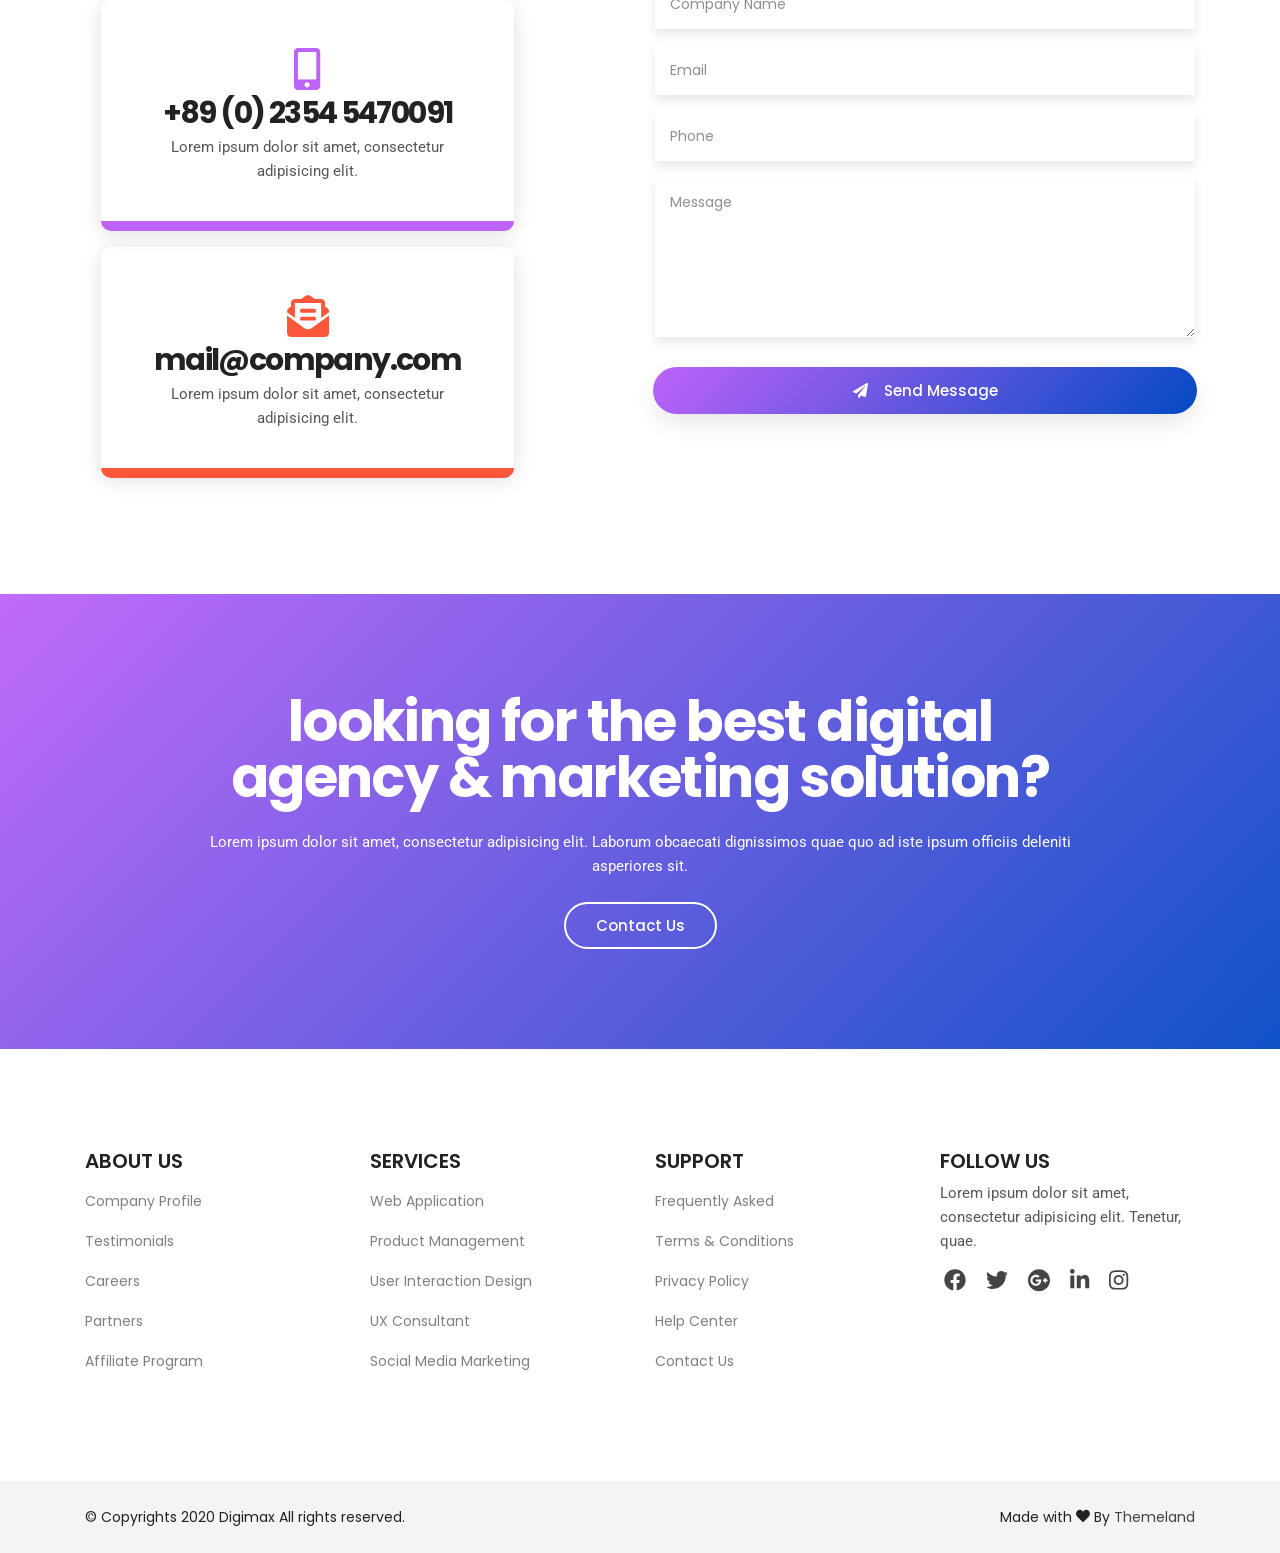
<file: templates/index-2-one-page.html>
<!doctype html>
<html class="no-js" lang="en">

<head>
    <meta charset="UTF-8">
    <meta http-equiv="X-UA-Compatible" content="IE=edge">
    <meta name="viewport" content="width=device-width, initial-scale=1, shrink-to-fit=no">

    <!-- SEO Meta Description -->
    <meta name="description" content="">
    <meta name="author" content="Themeland">

    <!-- Title  -->
    <title>Digimax - SEO & Digital Marketing Agency HTML Template | Homepage-2 One Page</title>

    <!-- Favicon  -->
    <link rel="icon" href="assets/img/favicon.png">

    <!-- ***** All CSS Files ***** -->

    <!-- Style css -->
    <link rel="stylesheet" href="assets/css/style.css">

    <!-- Responsive css -->
    <link rel="stylesheet" href="assets/css/responsive.css">

</head>

<body class="homepage-2">
    <!--====== Preloader Area Start ======-->
    <div id="preloader">
        <!-- Digimax Preloader -->
        <div id="digimax-preloader" class="digimax-preloader">
            <!-- Preloader Animation -->
            <div class="preloader-animation">
                <!-- Spinner -->
                <div class="spinner"></div>
                <!-- Loader -->
                <div class="loader">
                    <span data-text-preloader="D" class="animated-letters">D</span>
                    <span data-text-preloader="I" class="animated-letters">I</span>
                    <span data-text-preloader="G" class="animated-letters">G</span>
                    <span data-text-preloader="I" class="animated-letters">I</span>
                    <span data-text-preloader="M" class="animated-letters">M</span>
                    <span data-text-preloader="A" class="animated-letters">A</span>
                    <span data-text-preloader="X" class="animated-letters">X</span>
                </div>
                <p class="fw-5 text-center text-uppercase">Loading</p>
            </div>
            <!-- Loader Animation -->
            <div class="loader-animation">
                <div class="row h-100">
                    <!-- Single Loader -->
                    <div class="col-3 single-loader p-0">
                        <div class="loader-bg"></div>
                    </div>
                    <!-- Single Loader -->
                    <div class="col-3 single-loader p-0">
                        <div class="loader-bg"></div>
                    </div>
                    <!-- Single Loader -->
                    <div class="col-3 single-loader p-0">
                        <div class="loader-bg"></div>
                    </div>
                    <!-- Single Loader -->
                    <div class="col-3 single-loader p-0">
                        <div class="loader-bg"></div>
                    </div>
                </div>
            </div>
        </div>
    </div>
    <!--====== Preloader Area End ======-->

    <!--====== Scroll To Top Area Start ======-->
    <div id="scrollUp" title="Scroll To Top">
        <i class="fas fa-arrow-up"></i>
    </div>
    <!--====== Scroll To Top Area End ======-->

    <div class="main overflow-hidden">
        <!-- ***** Header Start ***** -->
        <header id="header">
            <!-- Navbar -->
            <nav data-aos="zoom-out" data-aos-delay="800" class="navbar navbar-expand navbar-light">
                <div class="container header">
                    <!-- Navbar Brand-->
                    <a class="navbar-brand" href="index.html">
                        <img src="assets/img/logo/logo.png" alt="sticky brand-logo">
                    </a>
                    <div class="ml-auto"></div>
                    <!-- Navbar -->
                    <ul class="navbar-nav items">
                        <li class="nav-item">
                            <a class="nav-link scroll" href="#home">Home</a>
                        </li>
                        <li class="nav-item">
                            <a class="nav-link scroll" href="#about">About</a>
                        </li>
                        <li class="nav-item">
                            <a class="nav-link scroll" href="#services">Services</a>
                        </li>
                        <li class="nav-item">
                            <a class="nav-link scroll" href="#portfolio">Portfolio</a>
                        </li>
                        <li class="nav-item">
                            <a class="nav-link scroll" href="#pricing">Pricing</a>
                        </li>
                        <li class="nav-item">
                            <a class="nav-link scroll" href="#contact">Contact</a>
                        </li>
                    </ul>
                    <!-- Navbar Icons -->
                    <ul class="navbar-nav icons">
                        <li class="nav-item">
                            <a href="#" class="nav-link" data-toggle="modal" data-target="#search">
                                <i class="fas fa-search"></i>
                            </a>
                        </li>
                        <li class="nav-item social">
                            <a href="#" class="nav-link"><i class="fab fa-facebook-f"></i></a>
                        </li>
                        <li class="nav-item social">
                            <a href="#" class="nav-link"><i class="fab fa-twitter"></i></a>
                        </li>
                    </ul>

                    <!-- Navbar Toggler -->
                    <ul class="navbar-nav toggle">
                        <li class="nav-item">
                            <a href="#" class="nav-link" data-toggle="modal" data-target="#menu">
                                <i class="fas fa-bars toggle-icon m-0"></i>
                            </a>
                        </li>
                    </ul>
                </div>
            </nav>
        </header>
        <!-- ***** Header End ***** -->

        <!-- ***** Welcome Area Start ***** -->
        <section id="home" class="section welcome-area overflow-hidden d-flex align-items-center">
            <div class="container">
                <div class="row align-items-center">
                    <!-- Welcome Intro Start -->
                    <div class="col-12 col-md-7">
                        <div class="welcome-intro">
                            <h1>We make the path to your digital presence</h1>
                            <p class="my-4">Lorem ipsum dolor sit amet, consectetur adipisicing elit. Impedit nihil tenetur minus quidem est deserunt molestias accusamus harum ullam tempore debitis et, expedita, repellat delectus aspernatur neque itaque qui quod.</p>
                            <!-- Buttons -->
                            <div class="button-group">
                                <a href="#" class="btn btn-bordered">Work with Us</a>
                                <a href="#" class="btn btn-bordered d-none d-sm-inline-block">View Process</a>
                            </div>
                        </div>
                    </div>
                </div>
            </div>
        </section>
        <!-- ***** Welcome Area End ***** -->

        <!-- ***** Service Area End ***** -->
        <section id="service" class="section service-area ptb_100 pt-md-0">
            <div class="container">
                <div class="row">
                    <div class="col-12 col-md-6 col-lg-4">
                        <!-- Single Service -->
                        <div class="single-service p-4">
                            <span class="flaticon-rocket-launch color-1 icon-bg-1"></span>
                            <h3 class="my-3">Data Analytics</h3>
                            <p>Lorem ipsum dolor sit amet, consectet ur adipisicing elit, sed do eiusmod tempor incididunt emit.</p>
                            <a class="service-btn mt-3" href="#">Learn More</a>
                        </div>
                    </div>
                    <div class="col-12 col-md-6 col-lg-4">
                        <!-- Single Service -->
                        <div class="single-service p-4">
                            <span class="flaticon-monitoring color-2 icon-bg-2"></span>
                            <h3 class="my-3">Website Growth</h3>
                            <p>Lorem ipsum dolor sit amet, consectet ur adipisicing elit, sed do eiusmod tempor incididunt emit.</p>
                            <a class="service-btn mt-3" href="#">Learn More</a>
                        </div>
                    </div>
                    <div class="col-12 col-md-6 col-lg-4">
                        <!-- Single Service -->
                        <div class="single-service p-4">
                            <span class="flaticon-web color-3 icon-bg-3"></span>
                            <h3 class="my-3">Seo Ranking</h3>
                            <p>Lorem ipsum dolor sit amet, consectet ur adipisicing elit, sed do eiusmod tempor incididunt emit.</p>
                            <a class="service-btn mt-3" href="#">Learn More</a>
                        </div>
                    </div>
                </div>
            </div>
        </section>
        <!-- ***** Service Area End ***** -->

        <!-- ***** Video Area Start ***** -->
        <section class="section video-area bg-grey ptb_150">
            <!-- Shape Top -->
            <div class="shape shape-top">
                <svg xmlns="http://www.w3.org/2000/svg" viewBox="0 0 1000 100" preserveAspectRatio="none" fill="#FFFFFF">
                    <path class="shape-fill" d="M421.9,6.5c22.6-2.5,51.5,0.4,75.5,5.3c23.6,4.9,70.9,23.5,100.5,35.7c75.8,32.2,133.7,44.5,192.6,49.7
                c23.6,2.1,48.7,3.5,103.4-2.5c54.7-6,106.2-25.6,106.2-25.6V0H0v30.3c0,0,72,32.6,158.4,30.5c39.2-0.7,92.8-6.7,134-22.4
                c21.2-8.1,52.2-18.2,79.7-24.2C399.3,7.9,411.6,7.5,421.9,6.5z"></path>
                </svg>
            </div>
            <div class="container">
                <div class="row justify-content-center">
                    <div class="col-12 col-md-10 col-lg-7">
                        <!-- Section Heading -->
                        <div class="section-heading text-center">
                            <h2>Watch the Video</h2>
                            <p class="d-none d-sm-block mt-4">Lorem ipsum dolor sit amet, consectetur adipisicing elit. Laborum obcaecati dignissimos quae quo ad iste ipsum officiis deleniti asperiores sit.</p>
                            <p class="d-block d-sm-none mt-4">Lorem ipsum dolor sit amet, consectetur adipisicing elit. Laborum obcaecati.</p>
                        </div>
                    </div>
                </div>
                <div class="row justify-content-center align-items-center">
                    <div class="col-12 col-md-9">
                        <!-- Video Content -->
                        <div class="video-content">
                            <!-- Play Button -->
                            <a class="play-btn" data-fancybox data-width="640" data-height="360" data-small-btn="true" href="https://youtu.be/TKnufs85hXk">
                                <div class="btn-circle play-animation"></div>
                                <div class="btn-circle play-animation animation-short"></div>
                                <!-- Play Icon -->
                                <div class="play-icon">
                                    <i class="fas fa-play"></i>
                                </div>
                            </a>
                            <img class="video-thumb" src="assets/img/bg/video_bg.jpg" alt="">
                        </div>
                    </div>
                </div>
            </div>
            <!-- Shape Bottom -->
            <div class="shape shape-bottom">
                <svg xmlns="http://www.w3.org/2000/svg" viewBox="0 0 1000 100" preserveAspectRatio="none" fill="#FFFFFF">
                    <path class="shape-fill" d="M421.9,6.5c22.6-2.5,51.5,0.4,75.5,5.3c23.6,4.9,70.9,23.5,100.5,35.7c75.8,32.2,133.7,44.5,192.6,49.7
        c23.6,2.1,48.7,3.5,103.4-2.5c54.7-6,106.2-25.6,106.2-25.6V0H0v30.3c0,0,72,32.6,158.4,30.5c39.2-0.7,92.8-6.7,134-22.4
        c21.2-8.1,52.2-18.2,79.7-24.2C399.3,7.9,411.6,7.5,421.9,6.5z"></path>
                </svg>
            </div>
        </section>
        <!-- ***** Video Area End ***** -->

        <!-- ***** Case Studies Area Start ***** -->
        <section class="section case-studies ptb_100">
            <div class="container">
                <div class="row justify-content-center">
                    <div class="col-12 col-md-10 col-lg-7">
                        <!-- Section Heading -->
                        <div class="section-heading text-center">
                            <h2>Case Studies</h2>
                            <p class="d-none d-sm-block mt-4">Lorem ipsum dolor sit amet, consectetur adipisicing elit. Laborum obcaecati dignissimos quae quo ad iste ipsum officiis deleniti asperiores sit.</p>
                            <p class="d-block d-sm-none mt-4">Lorem ipsum dolor sit amet, consectetur adipisicing elit. Laborum obcaecati.</p>
                        </div>
                    </div>
                </div>
                <div class="row">
                    <div class="col-12 col-md-6 col-lg-4">
                        <!-- Single Case Studies -->
                        <div class="single-case-studies">
                            <!-- Case Studies Thumb -->
                            <a href="#">
                                <img src="assets/img/case_studies/case_studies_2/thumb_1.jpg" alt="">
                            </a>
                            <!-- Case Studies Overlay -->
                            <a href="assets/img/case_studies/case_studies_2/thumb_1.jpg" data-fancybox="images" class="case-studies-overlay">
                                <!-- Overlay Text -->
                                <span class="overlay-text text-center p-3">
                                    <i class="fas fa-search-plus fa-2x text-white"></i>
                                    <h3 class="text-white mt-2 mb-3">Web Design</h3>
                                    <p class="text-white">Lorem ipsum dolor sit amet, consectetur adipisicing elit. Soluta, eligendi pariatur corporis libero distinctio, corrupti.</p>
                                </span>
                            </a>
                        </div>
                    </div>
                    <div class="col-12 col-md-6 col-lg-4">
                        <!-- Single Case Studies -->
                        <div class="single-case-studies">
                            <!-- Case Studies Thumb -->
                            <a href="#">
                                <img src="assets/img/case_studies/case_studies_2/thumb_2.jpg" alt="">
                            </a>
                            <!-- Case Studies Overlay -->
                            <a href="assets/img/case_studies/case_studies_2/thumb_2.jpg" data-fancybox="images" class="case-studies-overlay">
                                <!-- Overlay Text -->
                                <span class="overlay-text text-center p-3">
                                    <i class="fas fa-search-plus fa-2x text-white"></i>
                                    <h3 class="text-white mt-2 mb-3">App Development</h3>
                                    <p class="text-white">Lorem ipsum dolor sit amet, consectetur adipisicing elit. Soluta, eligendi pariatur corporis libero distinctio, corrupti.</p>
                                </span>
                            </a>
                        </div>
                    </div>
                    <div class="col-12 col-md-6 col-lg-4">
                        <!-- Single Case Studies -->
                        <div class="single-case-studies">
                            <!-- Case Studies Thumb -->
                            <a href="#">
                                <img src="assets/img/case_studies/case_studies_2/thumb_3.jpg" alt="">
                            </a>
                            <!-- Case Studies Overlay -->
                            <a href="assets/img/case_studies/case_studies_2/thumb_3.jpg" data-fancybox="images" class="case-studies-overlay">
                                <!-- Overlay Text -->
                                <span class="overlay-text text-center p-3">
                                    <i class="fas fa-search-plus fa-2x text-white"></i>
                                    <h3 class="text-white mt-2 mb-3">Data Analysis</h3>
                                    <p class="text-white">Lorem ipsum dolor sit amet, consectetur adipisicing elit. Soluta, eligendi pariatur corporis libero distinctio, corrupti.</p>
                                </span>
                            </a>
                        </div>
                    </div>
                    <div class="col-12 col-md-6 col-lg-4">
                        <!-- Single Case Studies -->
                        <div class="single-case-studies">
                            <!-- Case Studies Thumb -->
                            <a href="#">
                                <img src="assets/img/case_studies/case_studies_2/thumb_4.jpg" alt="">
                            </a>
                            <!-- Case Studies Overlay -->
                            <a href="assets/img/case_studies/case_studies_2/thumb_4.jpg" data-fancybox="images" class="case-studies-overlay">
                                <!-- Overlay Text -->
                                <span class="overlay-text text-center p-3">
                                    <i class="fas fa-search-plus fa-2x text-white"></i>
                                    <h3 class="text-white mt-2 mb-3">Content Management</h3>
                                    <p class="text-white">Lorem ipsum dolor sit amet, consectetur adipisicing elit. Soluta, eligendi pariatur corporis libero distinctio, corrupti.</p>
                                </span>
                            </a>
                        </div>
                    </div>
                    <div class="col-12 col-md-6 col-lg-4">
                        <!-- Single Case Studies -->
                        <div class="single-case-studies">
                            <!-- Case Studies Thumb -->
                            <a href="#">
                                <img src="assets/img/case_studies/case_studies_2/thumb_5.jpg" alt="">
                            </a>
                            <!-- Case Studies Overlay -->
                            <a href="assets/img/case_studies/case_studies_2/thumb_5.jpg" data-fancybox="images" class="case-studies-overlay">
                                <!-- Overlay Text -->
                                <span class="overlay-text text-center p-3">
                                    <i class="fas fa-search-plus fa-2x text-white"></i>
                                    <h3 class="text-white mt-2 mb-3">SEO Marketing</h3>
                                    <p class="text-white">Lorem ipsum dolor sit amet, consectetur adipisicing elit. Soluta, eligendi pariatur corporis libero distinctio, corrupti.</p>
                                </span>
                            </a>
                        </div>
                    </div>
                    <div class="col-12 col-md-6 col-lg-4">
                        <!-- Single Case Studies -->
                        <div class="single-case-studies">
                            <!-- Case Studies Thumb -->
                            <a href="#">
                                <img src="assets/img/case_studies/case_studies_2/thumb_6.jpg" alt="">
                            </a>
                            <!-- Case Studies Overlay -->
                            <a href="assets/img/case_studies/case_studies_2/thumb_6.jpg" data-fancybox="images" class="case-studies-overlay">
                                <!-- Overlay Text -->
                                <span class="overlay-text text-center p-3">
                                    <i class="fas fa-search-plus fa-2x text-white"></i>
                                    <h3 class="text-white mt-2 mb-3">Marketing Strategy</h3>
                                    <p class="text-white">Lorem ipsum dolor sit amet, consectetur adipisicing elit. Soluta, eligendi pariatur corporis libero distinctio, corrupti.</p>
                                </span>
                            </a>
                        </div>
                    </div>
                </div>
                <div class="row justify-content-center">
                    <a href="#" class="btn btn-bordered mt-4">View More</a>
                </div>
            </div>
        </section>
        <!-- ***** Case Studies Area End ***** -->

        <!-- ***** Content Area Start ***** -->
        <section class="section content-area bg-grey ptb_150">
            <!-- Shape Top -->
            <div class="shape shape-top">
                <svg xmlns="http://www.w3.org/2000/svg" viewBox="0 0 1000 100" preserveAspectRatio="none" fill="#FFFFFF">
                    <path class="shape-fill" d="M421.9,6.5c22.6-2.5,51.5,0.4,75.5,5.3c23.6,4.9,70.9,23.5,100.5,35.7c75.8,32.2,133.7,44.5,192.6,49.7
                c23.6,2.1,48.7,3.5,103.4-2.5c54.7-6,106.2-25.6,106.2-25.6V0H0v30.3c0,0,72,32.6,158.4,30.5c39.2-0.7,92.8-6.7,134-22.4
                c21.2-8.1,52.2-18.2,79.7-24.2C399.3,7.9,411.6,7.5,421.9,6.5z"></path>
                </svg>
            </div>
            <div class="container">
                <div class="row justify-content-between">
                    <div class="col-12 col-lg-6">
                        <!-- Content Inner -->
                        <div class="content-inner text-center">
                            <!-- Section Heading -->
                            <div class="section-heading text-center mb-3">
                                <h2>We help to grow your business.</h2>
                                <p class="d-none d-sm-block mt-4">Lorem ipsum dolor sit amet, consectetur adipisicing elit. Laborum obcaecati dignissimos quae quo ad iste ipsum officiis deleniti asperiores sit.</p>
                                <p class="d-block d-sm-none mt-4">Lorem ipsum dolor sit amet, consectetur adipisicing elit. Laborum obcaecati.</p>
                            </div>
                            <!-- Content List -->
                            <ul class="content-list text-left">
                                <!-- Single Content List -->
                                <li class="single-content-list media py-2">
                                    <div class="content-icon pr-4">
                                        <span class="color-1"><i class="fas fa-angle-double-right"></i></span>
                                    </div>
                                    <div class="content-text media-body">
                                        <span><b>Online Presence</b><br>Lorem ipsum dolor sit amet, consectetur adipisicing elit. Veritatis, distinctio.</span>
                                    </div>
                                </li>
                                <!-- Single Content List -->
                                <li class="single-content-list media py-2">
                                    <div class="content-icon pr-4">
                                        <span class="color-1"><i class="fas fa-angle-double-right"></i></span>
                                    </div>
                                    <div class="content-text media-body">
                                        <span><b>Marketing Stretagy</b><br>Lorem ipsum dolor sit amet, consectetur adipisicing elit. Veritatis, distinctio.</span>
                                    </div>
                                </li>
                                <!-- Single Content List -->
                                <li class="single-content-list media py-2">
                                    <div class="content-icon pr-4">
                                        <span class="color-1"><i class="fas fa-angle-double-right"></i></span>
                                    </div>
                                    <div class="content-text media-body">
                                        <span><b>Promote Local Sales</b><br>Lorem ipsum dolor sit amet, consectetur adipisicing elit. Veritatis, distinctio.</span>
                                    </div>
                                </li>
                            </ul>
                            <a href="#" class="btn btn-bordered mt-4">Learn More</a>
                        </div>
                    </div>
                    <div class="col-12 col-lg-6">
                        <!-- Service Thumb -->
                        <div class="service-thumb mx-auto pt-4 pt-lg-0">
                            <img src="assets/img/content/content_thumb.png" alt="">
                        </div>
                    </div>
                </div>
            </div>
            <!-- Shape Bottom -->
            <div class="shape shape-bottom">
                <svg xmlns="http://www.w3.org/2000/svg" viewBox="0 0 1000 100" preserveAspectRatio="none" fill="#FFFFFF">
                    <path class="shape-fill" d="M421.9,6.5c22.6-2.5,51.5,0.4,75.5,5.3c23.6,4.9,70.9,23.5,100.5,35.7c75.8,32.2,133.7,44.5,192.6,49.7
        c23.6,2.1,48.7,3.5,103.4-2.5c54.7-6,106.2-25.6,106.2-25.6V0H0v30.3c0,0,72,32.6,158.4,30.5c39.2-0.7,92.8-6.7,134-22.4
        c21.2-8.1,52.2-18.2,79.7-24.2C399.3,7.9,411.6,7.5,421.9,6.5z"></path>
                </svg>
            </div>
        </section>
        <!-- ***** Content Area End ***** -->

        <!-- ***** Price Plan Area Start ***** -->
        <section id="pricing" class="section price-plan-area overflow-hidden ptb_100">
            <div class="container">
                <div class="row justify-content-center">
                    <div class="col-12 col-md-10 col-lg-7">
                        <!-- Section Heading -->
                        <div class="section-heading text-center">
                            <h2>Our Price Plans</h2>
                            <p class="d-none d-sm-block mt-4">Lorem ipsum dolor sit amet, consectetur adipisicing elit. Laborum obcaecati dignissimos quae quo ad iste ipsum officiis deleniti asperiores sit.</p>
                            <p class="d-block d-sm-none mt-4">Lorem ipsum dolor sit amet, consectetur adipisicing elit. Laborum obcaecati.</p>
                        </div>
                    </div>
                </div>
                <div class="row justify-content-center">
                    <div class="col-12 col-lg-8">
                        <div class="row price-plan-wrapper">
                            <div class="col-12 col-md-6">
                                <!-- Single Price Plan -->
                                <div class="single-price-plan color-1 bg-hover hover-top text-center p-5">
                                    <!-- Plan Title -->
                                    <div class="plan-title mb-2 mb-sm-3">
                                        <h3 class="mb-2">Basic</h3>
                                        <p>Lorem ipsum dolor sit amet, consectetur adipisicing elit. Amet, nemo.</p>
                                    </div>
                                    <!-- Plan Price -->
                                    <div class="plan-price pb-2 pb-sm-3">
                                        <span class="color-primary fw-7">$</span>
                                        <span class="h1 fw-7">49</span>
                                        <sub class="validity text-muted fw-5">/mo</sub>
                                    </div>
                                    <!-- Plan Description -->
                                    <div class="plan-description">
                                        <ul class="plan-features">
                                            <li class="py-2">5GB Linux Web Space</li>
                                            <li class="py-2">5 MySQL Databases</li>
                                            <li class="py-2 text-muted">24/7 Tech Support</li>
                                            <li class="py-2 text-muted">Daily Backups</li>
                                        </ul>
                                    </div>
                                    <!-- Plan Button -->
                                    <div class="plan-button">
                                        <a href="#" class="btn btn-bordered mt-3">Get Started</a>
                                    </div>
                                </div>
                            </div>
                            <div class="col-12 col-md-6 mt-4 mt-md-0">
                                <!-- Single Price Plan -->
                                <div class="single-price-plan color-2 bg-hover active hover-top text-center p-5">
                                    <!-- Plan Title -->
                                    <div class="plan-title mb-2 mb-sm-3">
                                        <h3 class="mb-2">Pro <sup><span class="badge badge-pill badge-warning ml-2">Recommended</span></sup></h3>
                                        <p>Lorem ipsum dolor sit amet, consectetur adipisicing elit. Amet, nemo.</p>
                                    </div>
                                    <!-- Plan Price -->
                                    <div class="plan-price pb-2 pb-sm-3">
                                        <span class="color-primary fw-7">$</span>
                                        <span class="h1 fw-7">129</span>
                                        <sub class="validity text-muted fw-5">/mo</sub>
                                    </div>
                                    <!-- Plan Description -->
                                    <div class="plan-description">
                                        <ul class="plan-features">
                                            <li class="py-2">10GB Linux Web Space</li>
                                            <li class="py-2">50 MySQL Databases</li>
                                            <li class="py-2">Unlimited Email</li>
                                            <li class="py-2">Daily Backups</li>
                                        </ul>
                                    </div>
                                    <!-- Plan Button -->
                                    <div class="plan-button">
                                        <a href="#" class="btn btn-bordered active mt-3">Get Started</a>
                                    </div>
                                </div>
                            </div>
                        </div>
                    </div>
                </div>
                <div class="row justify-content-center pt-5">
                    <p class="pt-4 fw-5">Not sure what to choose? <a class="service-btn" href="#"><strong>Contact Us</strong></a></p>
                </div>
            </div>
        </section>
        <!-- ***** Price Plan Area End ***** -->

        <!-- ***** Review Area Start ***** -->
        <section id="review" class="section review-area bg-overlay ptb_100">
            <div class="container">
                <div class="row justify-content-center">
                    <div class="col-12 col-md-10 col-lg-7">
                        <!-- Section Heading -->
                        <div class="section-heading text-center">
                            <h2 class="text-white">Our clients says</h2>
                            <p class="text-white d-none d-sm-block mt-4">Lorem ipsum dolor sit amet, consectetur adipisicing elit. Laborum obcaecati dignissimos quae quo ad iste ipsum officiis deleniti asperiores sit.</p>
                            <p class="text-white d-block d-sm-none mt-4">Lorem ipsum dolor sit amet, consectetur adipisicing elit. Laborum obcaecati.</p>
                        </div>
                    </div>
                </div>
                <div class="row">
                    <!-- Client Reviews -->
                    <div class="client-reviews owl-carousel">
                        <!-- Single Review -->
                        <div class="single-review p-5">
                            <!-- Review Content -->
                            <div class="review-content">
                                <!-- Review Text -->
                                <div class="review-text">
                                    <p>Lorem ipsum dolor sit amet, consectetur adipisicing elit. Ipsam est modi amet error earum aperiam, fuga labore facere rem ab nemo possimus cum excepturi expedita. Culpa rerum, quaerat qui non.</p>
                                </div>
                                <!-- Quotation Icon -->
                                <div class="quot-icon">
                                    <img class="avatar-sm" src="assets/img/quote.png" alt="">
                                </div>
                            </div>
                            <!-- Reviewer -->
                            <div class="reviewer media mt-3">
                                <!-- Reviewer Thumb -->
                                <div class="reviewer-thumb">
                                    <img class="avatar-lg radius-100" src="assets/img/avatar/avatar-1.png" alt="">
                                </div>
                                <!-- Reviewer Media -->
                                <div class="reviewer-meta media-body align-self-center ml-4">
                                    <h5 class="reviewer-name color-primary mb-2">Junaid Hasan</h5>
                                    <h6 class="text-secondary fw-6">CEO, Themeland</h6>
                                </div>
                            </div>
                        </div>
                        <!-- Single Review -->
                        <div class="single-review p-5">
                            <!-- Review Content -->
                            <div class="review-content">
                                <!-- Review Text -->
                                <div class="review-text">
                                    <p>Lorem ipsum dolor sit amet, consectetur adipisicing elit. Ipsam est modi amet error earum aperiam, fuga labore facere rem ab nemo possimus cum excepturi expedita. Culpa rerum, quaerat qui non.</p>
                                </div>
                                <!-- Quotation Icon -->
                                <div class="quot-icon">
                                    <img class="avatar-sm" src="assets/img/quote.png" alt="">
                                </div>
                            </div>
                            <!-- Reviewer -->
                            <div class="reviewer media mt-3">
                                <!-- Reviewer Thumb -->
                                <div class="reviewer-thumb">
                                    <img class="avatar-lg radius-100" src="assets/img/avatar/avatar-2.png" alt="">
                                </div>
                                <!-- Reviewer Media -->
                                <div class="reviewer-meta media-body align-self-center ml-4">
                                    <h5 class="reviewer-name color-primary mb-2">Yasmin Akter</h5>
                                    <h6 class="text-secondary fw-6">Founder, Themeland</h6>
                                </div>
                            </div>
                        </div>
                        <!-- Single Review -->
                        <div class="single-review p-5">
                            <!-- Review Content -->
                            <div class="review-content">
                                <!-- Review Text -->
                                <div class="review-text">
                                    <p>Lorem ipsum dolor sit amet, consectetur adipisicing elit. Ipsam est modi amet error earum aperiam, fuga labore facere rem ab nemo possimus cum excepturi expedita. Culpa rerum, quaerat qui non.</p>
                                </div>
                                <!-- Quotation Icon -->
                                <div class="quot-icon">
                                    <img class="avatar-sm" src="assets/img/quote.png" alt="">
                                </div>
                            </div>
                            <!-- Reviewer -->
                            <div class="reviewer media mt-3">
                                <!-- Reviewer Thumb -->
                                <div class="reviewer-thumb">
                                    <img class="avatar-lg radius-100" src="assets/img/avatar/avatar-3.png" alt="">
                                </div>
                                <!-- Reviewer Media -->
                                <div class="reviewer-meta media-body align-self-center ml-4">
                                    <h5 class="reviewer-name color-primary mb-2">Md. Arham</h5>
                                    <h6 class="text-secondary fw-6">CEO, Themeland</h6>
                                </div>
                            </div>
                        </div>
                    </div>
                </div>
            </div>
        </section>
        <!-- ***** Review Area End ***** -->

        <!--====== Contact Area Start ======-->
        <section id="contact" class="contact-area ptb_100">
            <div class="container">
                <div class="row justify-content-between align-items-center">
                    <div class="col-12 col-lg-5">
                        <!-- Section Heading -->
                        <div class="section-heading text-center mb-3">
                            <h2>Let's connect!</h2>
                            <p class="d-none d-sm-block mt-4">Lorem ipsum dolor sit amet, consectetur adipisicing elit. Laborum obcaecati dignissimos quae quo ad iste ipsum officiis deleniti asperiores sit.</p>
                            <p class="d-block d-sm-none mt-4">Lorem ipsum dolor sit amet, consectetur adipisicing elit. Laborum obcaecati.</p>
                        </div>
                        <!-- Contact Us -->
                        <div class="contact-us">
                            <ul>
                                <!-- Contact Info -->
                                <li class="contact-info color-1 bg-hover active hover-bottom text-center p-5 m-3">
                                    <span><i class="fas fa-mobile-alt fa-3x"></i></span>
                                    <a class="d-block my-2" href="#">
                                        <h3>+89 (0) 2354 5470091</h3>
                                    </a>
                                    <p>Lorem ipsum dolor sit amet, consectetur adipisicing elit.</p>
                                </li>
                                <!-- Contact Info -->
                                <li class="contact-info color-3 bg-hover active hover-bottom text-center p-5 m-3">
                                    <span><i class="fas fa-envelope-open-text fa-3x"></i></span>
                                    <a class="d-none d-sm-block my-2" href="#">
                                        <h3>mail@company.com</h3>
                                    </a>
                                    <a class="d-block d-sm-none my-2" href="#">
                                        <h3>mail@your company.com</h3>
                                    </a>
                                    <p>Lorem ipsum dolor sit amet, consectetur adipisicing elit.</p>
                                </li>
                            </ul>
                        </div>
                    </div>
                    <div class="col-12 col-lg-6 pt-4 pt-lg-0">
                        <!-- Contact Box -->
                        <div class="contact-box text-center">
                            <!-- Contact Form -->
                            <form id="contact-form" method="POST" action="assets/php/mail.php">
                                <div class="row">
                                    <div class="col-12">
                                        <div class="form-group">
                                            <input type="text" class="form-control" name="name" placeholder="Name" required="required">
                                        </div>
                                        <div class="form-group">
                                            <input type="text" class="form-control" name="name" placeholder="Company Name" required="required">
                                        </div>
                                        <div class="form-group">
                                            <input type="email" class="form-control" name="email" placeholder="Email" required="required">
                                        </div>
                                        <div class="form-group">
                                            <input type="text" class="form-control" name="subject" placeholder="Phone" required="required">
                                        </div>
                                    </div>
                                    <div class="col-12">
                                        <div class="form-group">
                                            <textarea class="form-control" name="message" placeholder="Message" required="required"></textarea>
                                        </div>
                                    </div>
                                    <div class="col-12">
                                        <button type="submit" class="btn btn-bordered active btn-block mt-3"><span class="text-white pr-3"><i class="fas fa-paper-plane"></i></span>Send Message</button>
                                    </div>
                                </div>
                            </form>
                            <p class="form-message"></p>
                        </div>
                    </div>
                </div>
            </div>
        </section>
        <!--====== Contact Area End ======-->

        <!--====== Call To Action Area Start ======-->
        <section class="section cta-area bg-overlay ptb_100">
            <div class="container">
                <div class="row justify-content-center">
                    <div class="col-12 col-lg-10">
                        <!-- Section Heading -->
                        <div class="section-heading text-center m-0">
                            <h2 class="text-white">Looking for the best digital agency &amp; marketing solution?</h2>
                            <p class="text-white d-none d-sm-block mt-4">Lorem ipsum dolor sit amet, consectetur adipisicing elit. Laborum obcaecati dignissimos quae quo ad iste ipsum officiis deleniti asperiores sit.</p>
                            <p class="text-white d-block d-sm-none mt-4">Lorem ipsum dolor sit amet, consectetur adipisicing elit. Laborum obcaecati.</p>
                            <a href="#" class="btn btn-bordered-white mt-4">Contact Us</a>
                        </div>
                    </div>
                </div>
            </div>
        </section>
        <!--====== Call To Action Area End ======-->

        <!--====== Footer Area Start ======-->
        <footer class="section footer-area">
            <!-- Footer Top -->
            <div class="footer-top ptb_100">
                <div class="container">
                    <div class="row">
                        <div class="col-12 col-sm-6 col-lg-3">
                            <!-- Footer Items -->
                            <div class="footer-items">
                                <!-- Footer Title -->
                                <h3 class="footer-title text-uppercase mb-2">About Us</h3>
                                <ul>
                                    <li class="py-2"><a class="text-black-50" href="#">Company Profile</a></li>
                                    <li class="py-2"><a class="text-black-50" href="#">Testimonials</a></li>
                                    <li class="py-2"><a class="text-black-50" href="#">Careers</a></li>
                                    <li class="py-2"><a class="text-black-50" href="#">Partners</a></li>
                                    <li class="py-2"><a class="text-black-50" href="#">Affiliate Program</a></li>
                                </ul>
                            </div>
                        </div>
                        <div class="col-12 col-sm-6 col-lg-3">
                            <!-- Footer Items -->
                            <div class="footer-items">
                                <!-- Footer Title -->
                                <h3 class="footer-title text-uppercase mb-2">Services</h3>
                                <ul>
                                    <li class="py-2"><a class="text-black-50" href="#">Web Application</a></li>
                                    <li class="py-2"><a class="text-black-50" href="#">Product Management</a></li>
                                    <li class="py-2"><a class="text-black-50" href="#">User Interaction Design</a></li>
                                    <li class="py-2"><a class="text-black-50" href="#">UX Consultant</a></li>
                                    <li class="py-2"><a class="text-black-50" href="#">Social Media Marketing</a></li>
                                </ul>
                            </div>
                        </div>
                        <div class="col-12 col-sm-6 col-lg-3">
                            <!-- Footer Items -->
                            <div class="footer-items">
                                <!-- Footer Title -->
                                <h3 class="footer-title text-uppercase mb-2">Support</h3>
                                <ul>
                                    <li class="py-2"><a class="text-black-50" href="#">Frequently Asked</a></li>
                                    <li class="py-2"><a class="text-black-50" href="#">Terms &amp; Conditions</a></li>
                                    <li class="py-2"><a class="text-black-50" href="#">Privacy Policy</a></li>
                                    <li class="py-2"><a class="text-black-50" href="#">Help Center</a></li>
                                    <li class="py-2"><a class="text-black-50" href="#">Contact Us</a></li>
                                </ul>
                            </div>
                        </div>
                        <div class="col-12 col-sm-6 col-lg-3">
                            <!-- Footer Items -->
                            <div class="footer-items">
                                <!-- Footer Title -->
                                <h3 class="footer-title text-uppercase mb-2">Follow Us</h3>
                                <p class="mb-2">Lorem ipsum dolor sit amet, consectetur adipisicing elit. Tenetur, quae.</p>
                                <!-- Social Icons -->
                                <ul class="social-icons list-inline pt-2">
                                    <li class="list-inline-item px-1"><a href="#"><i class="fab fa-facebook"></i></a></li>
                                    <li class="list-inline-item px-1"><a href="#"><i class="fab fa-twitter"></i></a></li>
                                    <li class="list-inline-item px-1"><a href="#"><i class="fab fa-google-plus"></i></a></li>
                                    <li class="list-inline-item px-1"><a href="#"><i class="fab fa-linkedin-in"></i></a></li>
                                    <li class="list-inline-item px-1"><a href="#"><i class="fab fa-instagram"></i></a></li>
                                </ul>
                            </div>
                        </div>
                    </div>
                </div>
            </div>
            <!-- Footer Bottom -->
            <div class="footer-bottom bg-grey">
                <div class="container">
                    <div class="row">
                        <div class="col-12">
                            <!-- Copyright Area -->
                            <div class="copyright-area d-flex flex-wrap justify-content-center justify-content-sm-between text-center py-4">
                                <!-- Copyright Left -->
                                <div class="copyright-left">&copy; Copyrights 2020 Digimax All rights reserved.</div>
                                <!-- Copyright Right -->
                                <div class="copyright-right">Made with <i class="fas fa-heart"></i> By <a href="#">Themeland</a></div>
                            </div>
                        </div>
                    </div>
                </div>
            </div>
        </footer>
        <!--====== Footer Area End ======-->

        <!--====== Modal Search Area Start ======-->
        <div id="search" class="modal fade p-0">
            <div class="modal-dialog dialog-animated">
                <div class="modal-content h-100">
                    <div class="modal-header" data-dismiss="modal">
                        Search <i class="far fa-times-circle icon-close"></i>
                    </div>
                    <div class="modal-body">
                        <form class="row">
                            <div class="col-12 align-self-center">
                                <div class="row">
                                    <div class="col-12 pb-3">
                                        <h2 class="search-title mb-3">What are you looking for?</h2>
                                        <p>Lorem ipsum dolor sit amet, consectetur adipiscing elit. Praesent diam lacus, dapibus sed imperdiet consectetur.</p>
                                    </div>
                                </div>
                                <div class="row">
                                    <div class="col-12 input-group">
                                        <input type="text" class="form-control" placeholder="Enter your keywords">
                                    </div>
                                </div>
                                <div class="row">
                                    <div class="col-12 input-group align-self-center">
                                        <button class="btn btn-bordered mt-3">Search</button>
                                    </div>
                                </div>
                            </div>
                        </form>
                    </div>
                </div>
            </div>
        </div>
        <!--====== Modal Search Area End ======-->

        <!--====== Modal Responsive Menu Area Start ======-->
        <div id="menu" class="modal fade p-0">
            <div class="modal-dialog dialog-animated">
                <div class="modal-content h-100">
                    <div class="modal-header" data-dismiss="modal">
                        Menu <i class="far fa-times-circle icon-close"></i>
                    </div>
                    <div class="menu modal-body">
                        <div class="row w-100">
                            <div class="items p-0 col-12 text-center"></div>
                        </div>
                    </div>
                </div>
            </div>
        </div>
        <!--====== Modal Responsive Menu Area End ======-->
    </div>


    <!-- ***** All jQuery Plugins ***** -->

    <!-- jQuery(necessary for all JavaScript plugins) -->
    <script src="assets/js/jquery/jquery-3.5.1.min.js"></script>

    <!-- Bootstrap js -->
    <script src="assets/js/bootstrap/popper.min.js"></script>
    <script src="assets/js/bootstrap/bootstrap.min.js"></script>

    <!-- Plugins js -->
    <script src="assets/js/plugins/plugins.min.js"></script>

    <!-- Active js -->
    <script src="assets/js/active.js"></script>
</body>

</html>
</file>
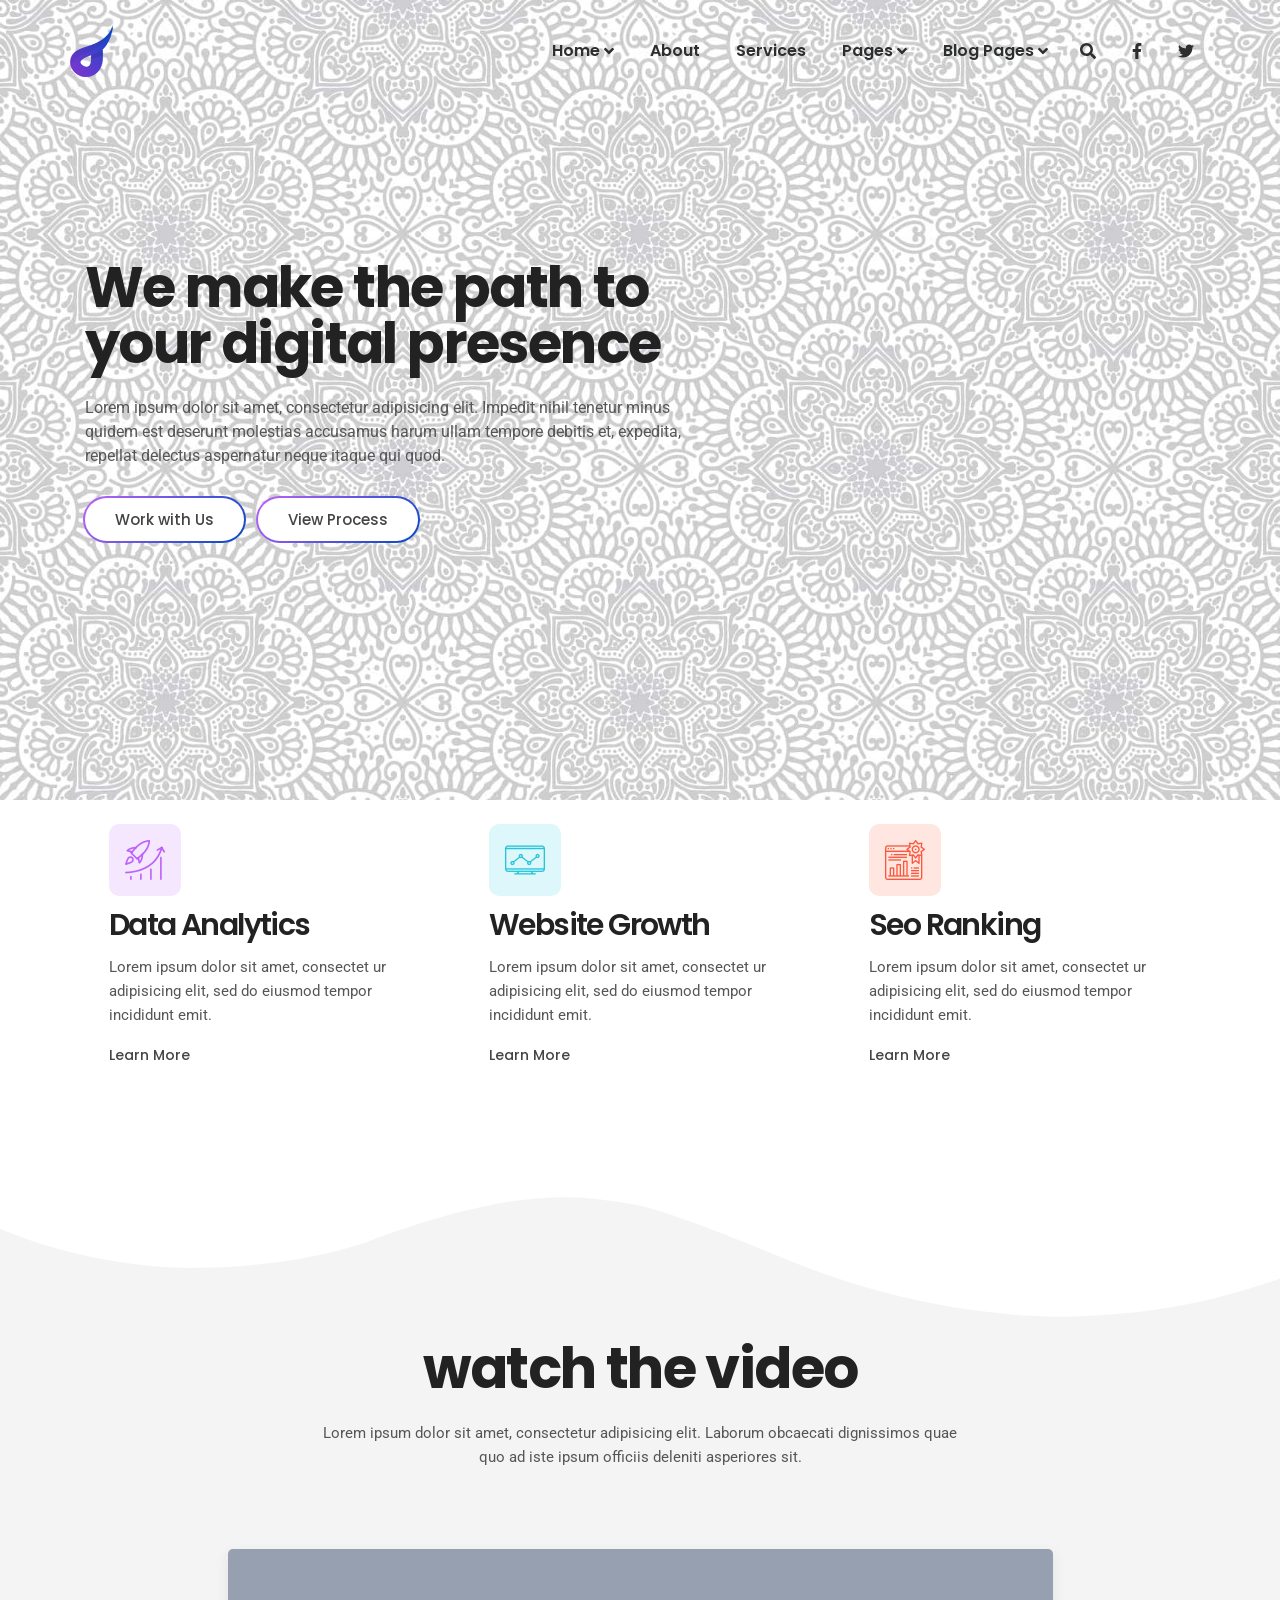
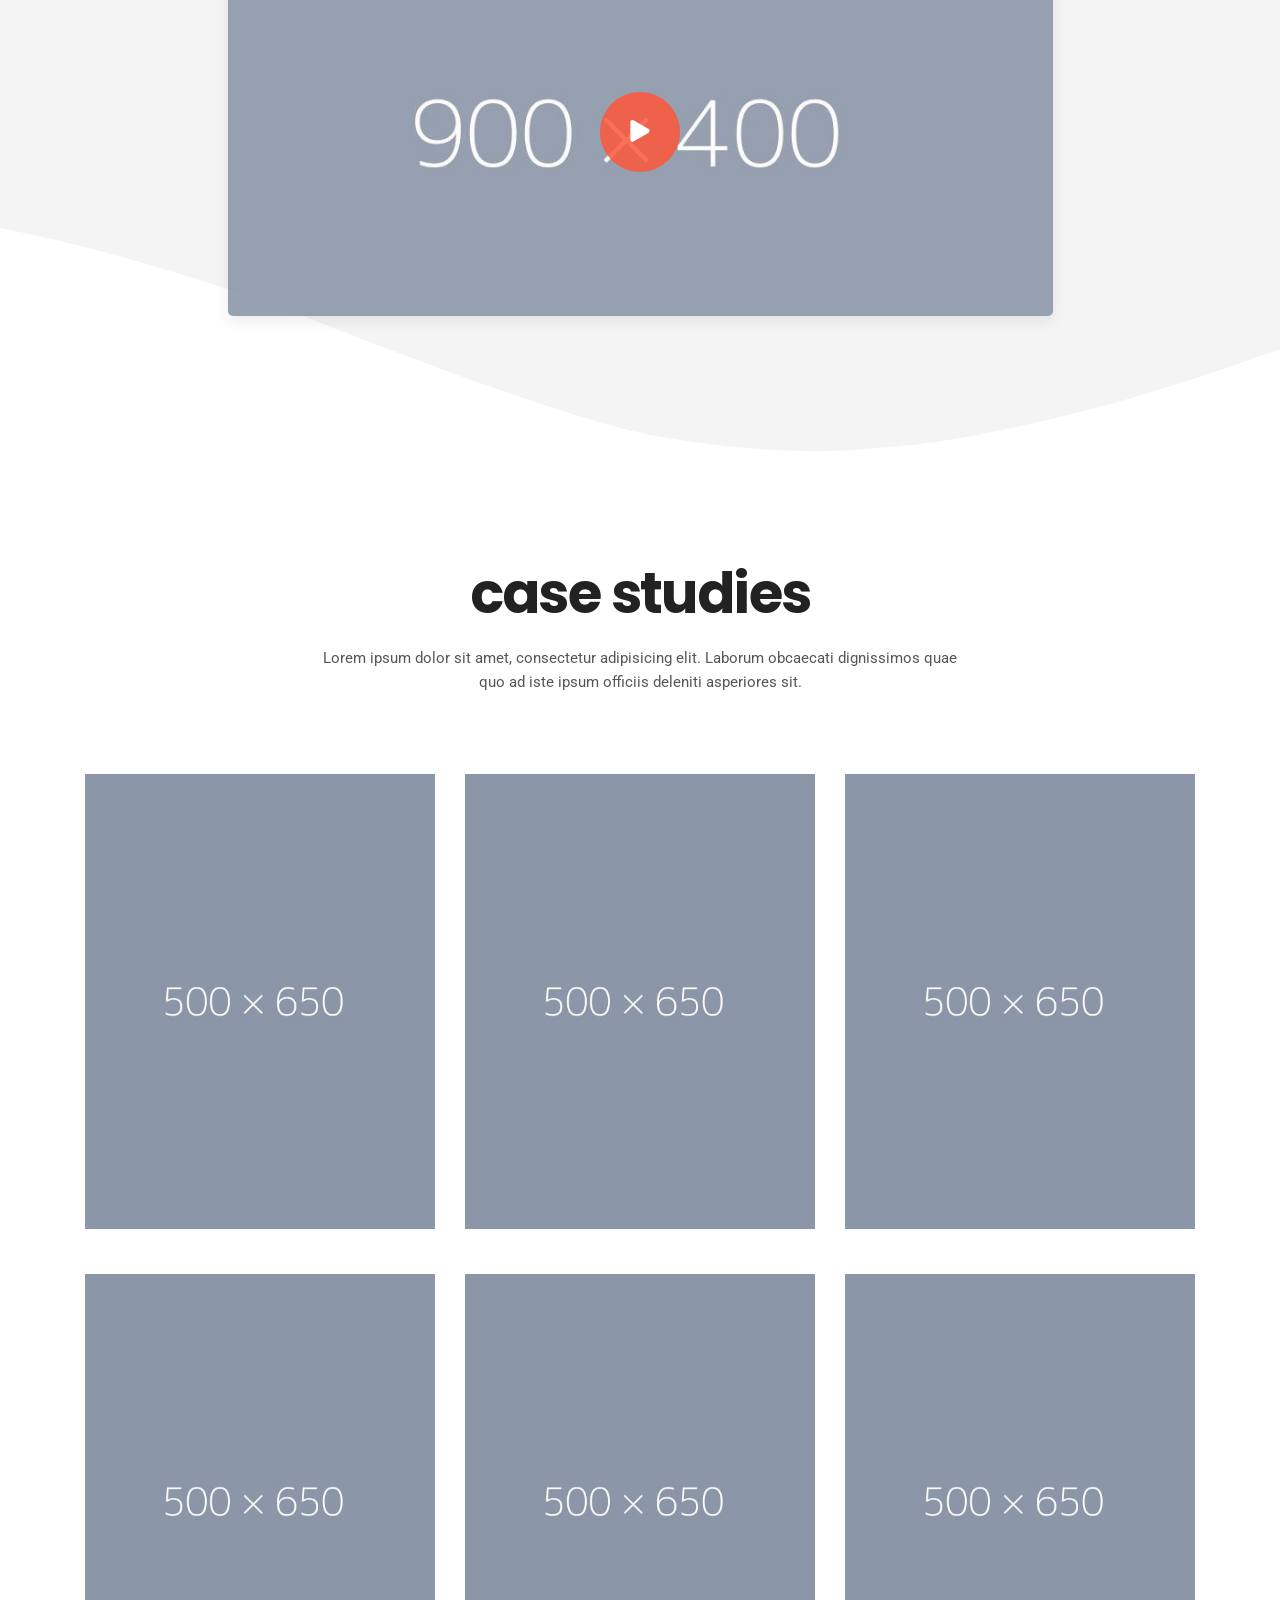
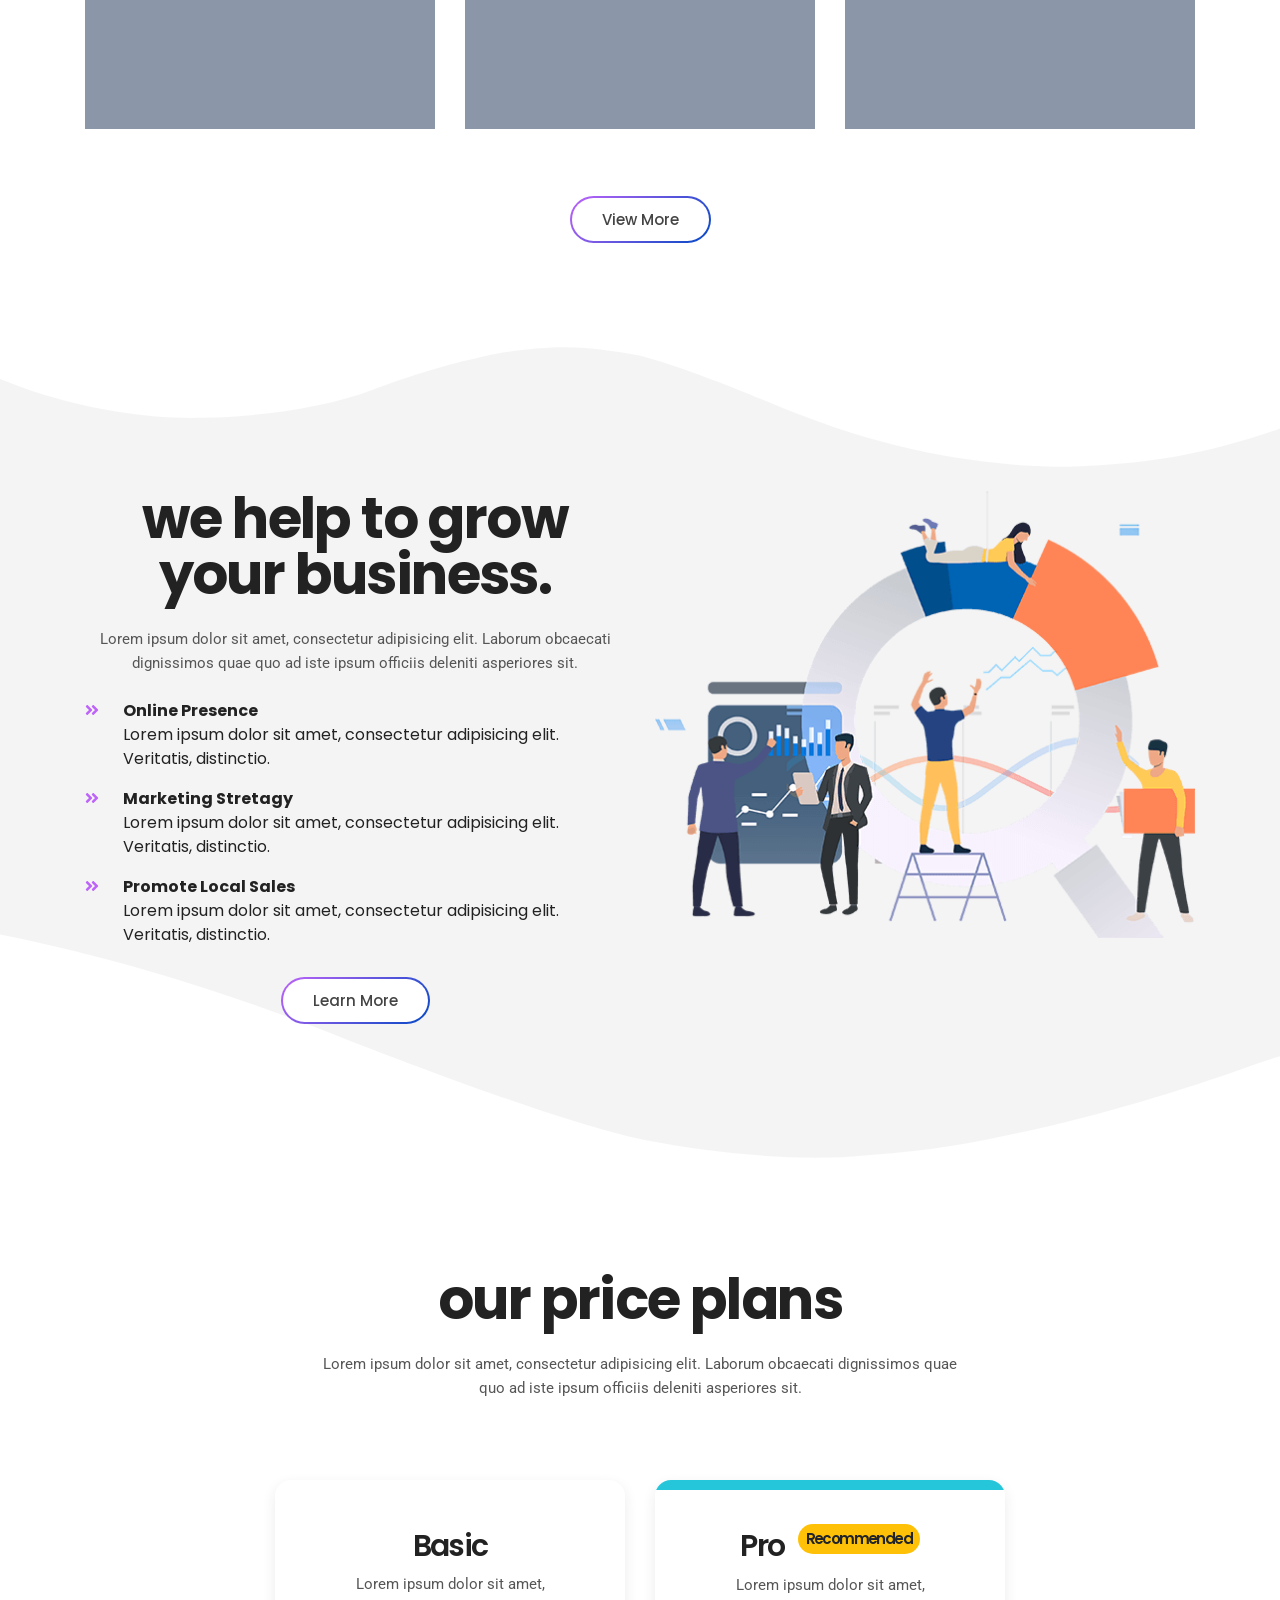
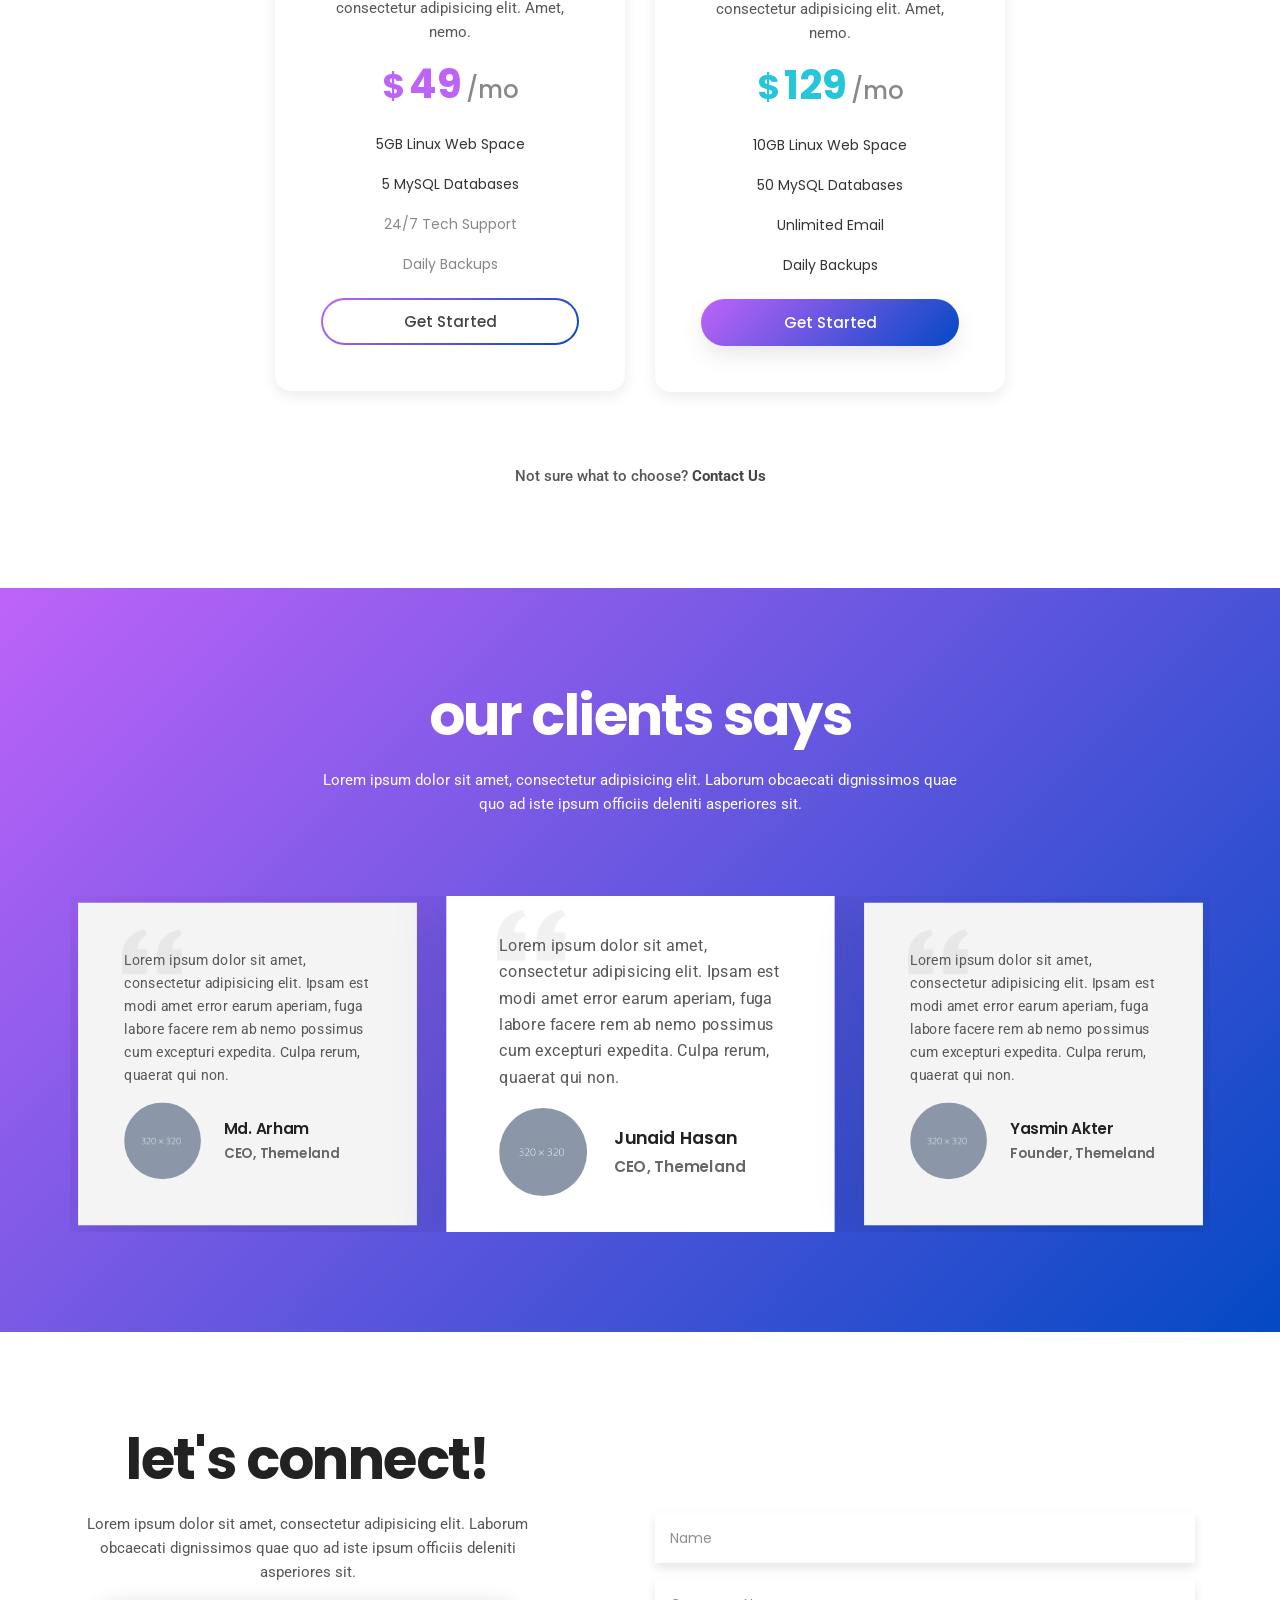
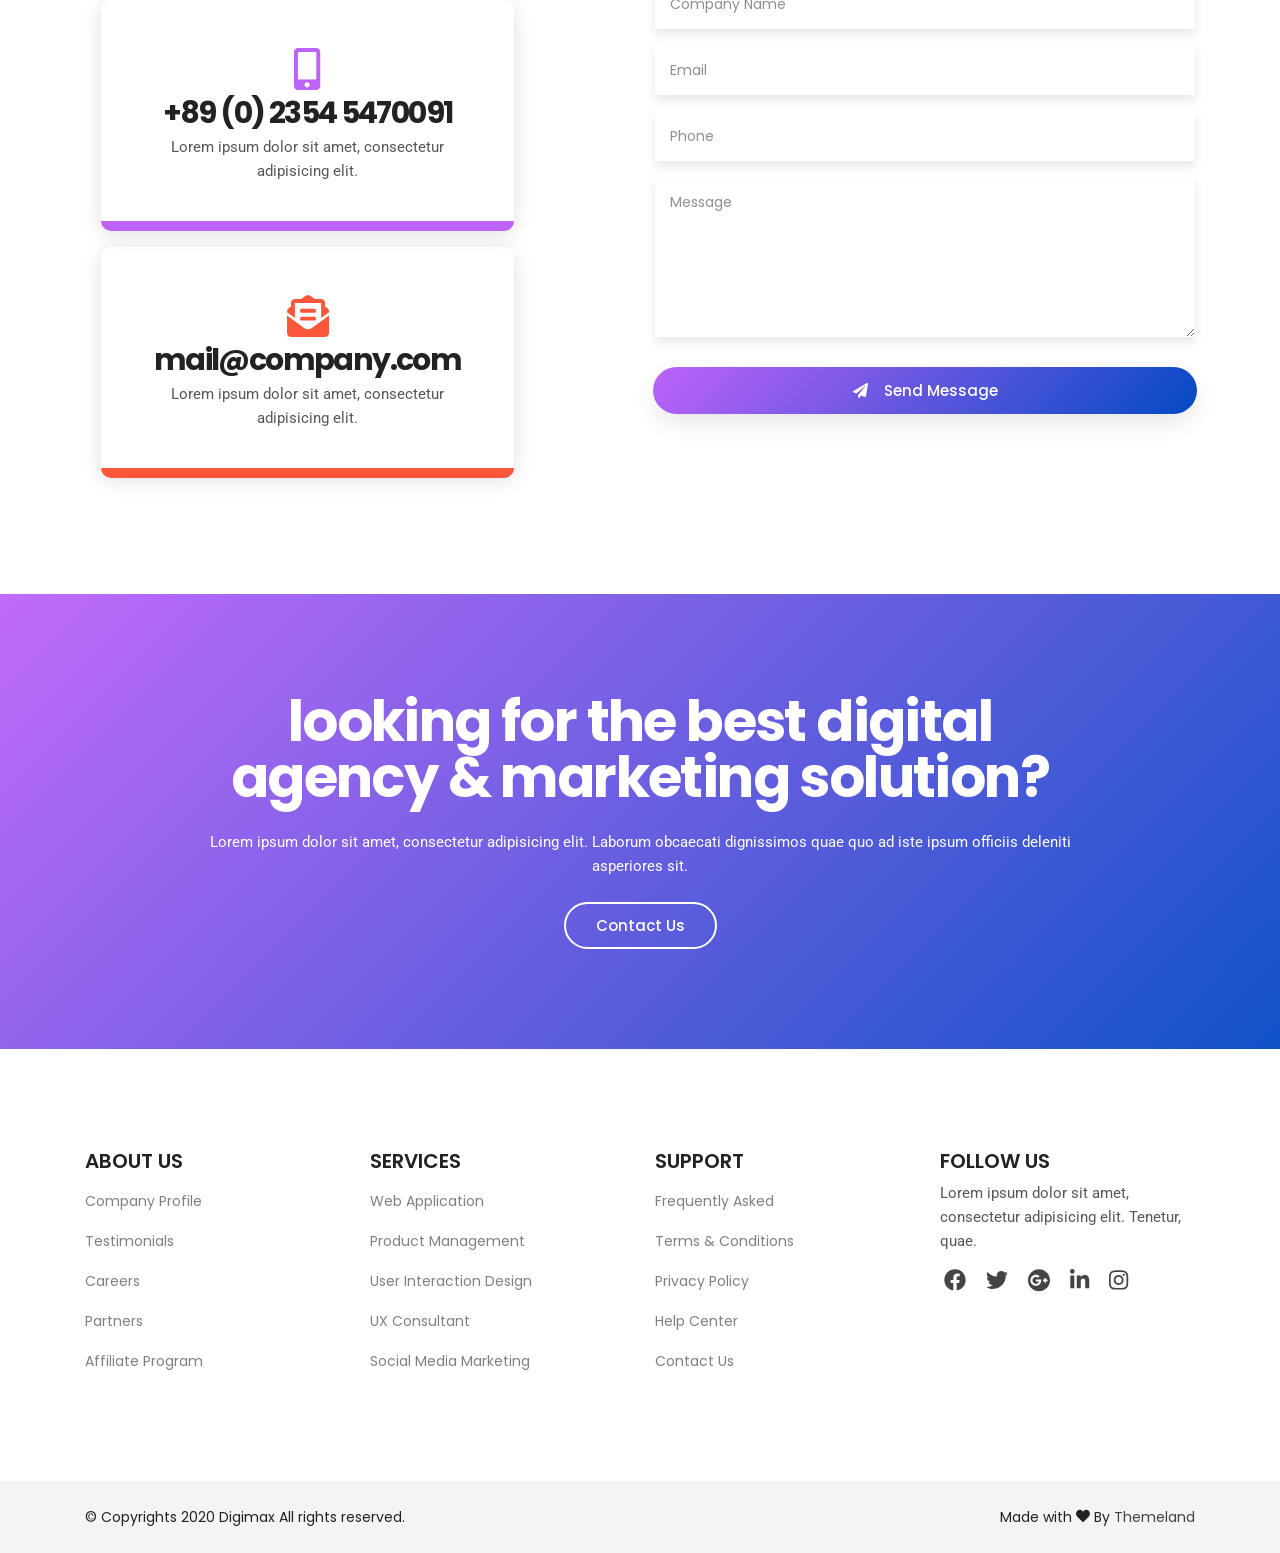
<file: templates/index-2.html>
<!doctype html>
<html class="no-js" lang="en">

<head>
    <meta charset="UTF-8">
    <meta http-equiv="X-UA-Compatible" content="IE=edge">
    <meta name="viewport" content="width=device-width, initial-scale=1, shrink-to-fit=no">

    <!-- SEO Meta Description -->
    <meta name="description" content="">
    <meta name="author" content="Themeland">

    <!-- Title  -->
    <title>Digimax - SEO & Digital Marketing Agency HTML Template | Homepage-2</title>

    <!-- Favicon  -->
    <link rel="icon" href="assets/img/favicon.png">

    <!-- ***** All CSS Files ***** -->

    <!-- Style css -->
    <link rel="stylesheet" href="assets/css/style.css">

    <!-- Responsive css -->
    <link rel="stylesheet" href="assets/css/responsive.css">

</head>

<body class="homepage-2">
    <!--====== Preloader Area Start ======-->
    <div id="preloader">
        <!-- Digimax Preloader -->
        <div id="digimax-preloader" class="digimax-preloader">
            <!-- Preloader Animation -->
            <div class="preloader-animation">
                <!-- Spinner -->
                <div class="spinner"></div>
                <!-- Loader -->
                <div class="loader">
                    <span data-text-preloader="D" class="animated-letters">D</span>
                    <span data-text-preloader="I" class="animated-letters">I</span>
                    <span data-text-preloader="G" class="animated-letters">G</span>
                    <span data-text-preloader="I" class="animated-letters">I</span>
                    <span data-text-preloader="M" class="animated-letters">M</span>
                    <span data-text-preloader="A" class="animated-letters">A</span>
                    <span data-text-preloader="X" class="animated-letters">X</span>
                </div>
                <p class="fw-5 text-center text-uppercase">Loading</p>
            </div>
            <!-- Loader Animation -->
            <div class="loader-animation">
                <div class="row h-100">
                    <!-- Single Loader -->
                    <div class="col-3 single-loader p-0">
                        <div class="loader-bg"></div>
                    </div>
                    <!-- Single Loader -->
                    <div class="col-3 single-loader p-0">
                        <div class="loader-bg"></div>
                    </div>
                    <!-- Single Loader -->
                    <div class="col-3 single-loader p-0">
                        <div class="loader-bg"></div>
                    </div>
                    <!-- Single Loader -->
                    <div class="col-3 single-loader p-0">
                        <div class="loader-bg"></div>
                    </div>
                </div>
            </div>
        </div>
    </div>
    <!--====== Preloader Area End ======-->

    <!--====== Scroll To Top Area Start ======-->
    <div id="scrollUp" title="Scroll To Top">
        <i class="fas fa-arrow-up"></i>
    </div>
    <!--====== Scroll To Top Area End ======-->

    <div class="main overflow-hidden">
        <!-- ***** Header Start ***** -->
        <header id="header">
            <!-- Navbar -->
            <nav data-aos="zoom-out" data-aos-delay="800" class="navbar navbar-expand navbar-light">
                <div class="container header">
                    <!-- Navbar Brand-->
                    <a class="navbar-brand" href="index.html">
                        <img src="assets/img/logo/logo.png" alt="sticky brand-logo">
                    </a>
                    <div class="ml-auto"></div>
                    <!-- Navbar -->
                    <ul class="navbar-nav items">
                        <li class="nav-item dropdown">
                            <a class="nav-link" href="#">Home <i class="fas fa-angle-down ml-1"></i></a>
                            <ul class="dropdown-menu">
                                <li class="nav-item dropdown">
                                    <a class="nav-link" href="#">Multi-Page <i class="fas fa-angle-right ml-1"></i></a>
                                    <ul class="dropdown-menu">
                                        <li class="nav-item"><a href="index.html" class="nav-link">Homepage 1</a></li>
                                        <li class="nav-item"><a href="index-2.html" class="nav-link">Homepage 2</a></li>
                                        <li class="nav-item"><a href="index-3.html" class="nav-link">Homepage 3</a></li>
                                        <li class="nav-item"><a href="index-4.html" class="nav-link">Homepage 4</a></li>
                                        <li class="nav-item"><a href="index-5.html" class="nav-link">Homepage 5</a></li>
                                        <li class="nav-item"><a href="index-6.html" class="nav-link">Homepage 6</a></li>
                                    </ul>
                                </li>
                                <li class="nav-item dropdown">
                                    <a class="nav-link" href="#">One-Page <i class="fas fa-angle-right ml-1"></i></a>
                                    <ul class="dropdown-menu">
                                        <li class="nav-item"><a href="index-one-page.html" class="nav-link">Homepage 1</a></li>
                                        <li class="nav-item"><a href="index-2-one-page.html" class="nav-link">Homepage 2</a></li>
                                        <li class="nav-item"><a href="index-3-one-page.html" class="nav-link">Homepage 3</a></li>
                                        <li class="nav-item"><a href="index-4-one-page.html" class="nav-link">Homepage 4</a></li>
                                        <li class="nav-item"><a href="index-5-one-page.html" class="nav-link">Homepage 5</a></li>
                                        <li class="nav-item"><a href="index-6-one-page.html" class="nav-link">Homepage 6</a></li>
                                    </ul>
                                </li>
                            </ul>
                        </li>
                        <li class="nav-item">
                            <a href="about.html" class="nav-link">About</a>
                        </li>
                        <li class="nav-item">
                            <a href="services.html" class="nav-link">Services</a>
                        </li>
                        <li class="nav-item dropdown">
                            <a class="nav-link" href="#">Pages <i class="fas fa-angle-down ml-1"></i></a>
                            <ul class="dropdown-menu">
                                <li class="nav-item"><a href="about.html" class="nav-link">About Us</a></li>
                                <li class="nav-item"><a href="services.html" class="nav-link">Our Services</a></li>
                                <li class="nav-item dropdown">
                                    <a class="nav-link" href="#">Our Portfolio <i class="fas fa-angle-right ml-1"></i></a>
                                    <ul class="dropdown-menu">
                                        <li class="nav-item"><a href="portfolio-grid.html" class="nav-link">Portfolio Grid</a></li>
                                        <li class="nav-item"><a href="portfolio-minimal.html" class="nav-link">Portfolio Minimal</a></li>
                                        <li class="nav-item"><a href="portfolio-no-gap.html" class="nav-link">Portfolio No Gap</a></li>
                                        <li class="nav-item"><a href="portfolio-masonry.html" class="nav-link">Portfolio Masonry</a></li>
                                    </ul>
                                </li>
                                <li class="nav-item"><a href="team.html" class="nav-link">Our Team</a></li>
                                <li class="nav-item"><a href="pricing.html" class="nav-link">Pricing</a></li>
                                <li class="nav-item"><a href="contact.html" class="nav-link">Contact</a></li>
                                <li class="nav-item"><a href="404.html" class="nav-link">404</a></li>
                            </ul>
                        </li>
                        <li class="nav-item dropdown">
                            <a class="nav-link" href="#">Blog Pages <i class="fas fa-angle-down ml-1"></i></a>
                            <ul class="dropdown-menu">
                                <li class="nav-item dropdown">
                                    <a class="nav-link" href="#">Blog Grid <i class="fas fa-angle-right ml-1"></i></a>
                                    <ul class="dropdown-menu">
                                        <li class="nav-item"><a href="blog-two-column.html" class="nav-link">Grid 2 Column</a></li>
                                        <li class="nav-item"><a href="blog-three-column.html" class="nav-link">Grid 3 Column</a></li>
                                        <li class="nav-item"><a href="blog-left-sidebar.html" class="nav-link">Left Sidebar</a></li>
                                        <li class="nav-item"><a href="blog-right-sidebar.html" class="nav-link">Right Sidebar</a></li>
                                    </ul>
                                </li>
                                <li class="nav-item dropdown">
                                    <a class="nav-link" href="#">Blog Single <i class="fas fa-angle-right ml-1"></i></a>
                                    <ul class="dropdown-menu">
                                        <li class="nav-item"><a href="blog-details-left-sidebar.html" class="nav-link">Single Left Sidebar</a></li>
                                        <li class="nav-item"><a href="blog-details-right-sidebar.html" class="nav-link">Single Right Sidebar</a></li>
                                    </ul>
                                </li>
                            </ul>
                        </li>
                    </ul>
                    <!-- Navbar Icons -->
                    <ul class="navbar-nav icons">
                        <li class="nav-item">
                            <a href="#" class="nav-link" data-toggle="modal" data-target="#search">
                                <i class="fas fa-search"></i>
                            </a>
                        </li>
                        <li class="nav-item social">
                            <a href="#" class="nav-link"><i class="fab fa-facebook-f"></i></a>
                        </li>
                        <li class="nav-item social">
                            <a href="#" class="nav-link"><i class="fab fa-twitter"></i></a>
                        </li>
                    </ul>

                    <!-- Navbar Toggler -->
                    <ul class="navbar-nav toggle">
                        <li class="nav-item">
                            <a href="#" class="nav-link" data-toggle="modal" data-target="#menu">
                                <i class="fas fa-bars toggle-icon m-0"></i>
                            </a>
                        </li>
                    </ul>
                </div>
            </nav>
        </header>
        <!-- ***** Header End ***** -->

        <!-- ***** Welcome Area Start ***** -->
        <section id="home" class="section welcome-area overflow-hidden d-flex align-items-center">
            <div class="container">
                <div class="row align-items-center">
                    <!-- Welcome Intro Start -->
                    <div class="col-12 col-md-7">
                        <div class="welcome-intro">
                            <h1>We make the path to your digital presence</h1>
                            <p class="my-4">Lorem ipsum dolor sit amet, consectetur adipisicing elit. Impedit nihil tenetur minus quidem est deserunt molestias accusamus harum ullam tempore debitis et, expedita, repellat delectus aspernatur neque itaque qui quod.</p>
                            <!-- Buttons -->
                            <div class="button-group">
                                <a href="#" class="btn btn-bordered">Work with Us</a>
                                <a href="#" class="btn btn-bordered d-none d-sm-inline-block">View Process</a>
                            </div>
                        </div>
                    </div>
                </div>
            </div>
        </section>
        <!-- ***** Welcome Area End ***** -->

        <!-- ***** Service Area End ***** -->
        <section id="service" class="section service-area ptb_100 pt-md-0">
            <div class="container">
                <div class="row">
                    <div class="col-12 col-md-6 col-lg-4">
                        <!-- Single Service -->
                        <div class="single-service p-4">
                            <span class="flaticon-rocket-launch color-1 icon-bg-1"></span>
                            <h3 class="my-3">Data Analytics</h3>
                            <p>Lorem ipsum dolor sit amet, consectet ur adipisicing elit, sed do eiusmod tempor incididunt emit.</p>
                            <a class="service-btn mt-3" href="#">Learn More</a>
                        </div>
                    </div>
                    <div class="col-12 col-md-6 col-lg-4">
                        <!-- Single Service -->
                        <div class="single-service p-4">
                            <span class="flaticon-monitoring color-2 icon-bg-2"></span>
                            <h3 class="my-3">Website Growth</h3>
                            <p>Lorem ipsum dolor sit amet, consectet ur adipisicing elit, sed do eiusmod tempor incididunt emit.</p>
                            <a class="service-btn mt-3" href="#">Learn More</a>
                        </div>
                    </div>
                    <div class="col-12 col-md-6 col-lg-4">
                        <!-- Single Service -->
                        <div class="single-service p-4">
                            <span class="flaticon-web color-3 icon-bg-3"></span>
                            <h3 class="my-3">Seo Ranking</h3>
                            <p>Lorem ipsum dolor sit amet, consectet ur adipisicing elit, sed do eiusmod tempor incididunt emit.</p>
                            <a class="service-btn mt-3" href="#">Learn More</a>
                        </div>
                    </div>
                </div>
            </div>
        </section>
        <!-- ***** Service Area End ***** -->

        <!-- ***** Video Area Start ***** -->
        <section class="section video-area bg-grey ptb_150">
            <!-- Shape Top -->
            <div class="shape shape-top">
                <svg xmlns="http://www.w3.org/2000/svg" viewBox="0 0 1000 100" preserveAspectRatio="none" fill="#FFFFFF">
                    <path class="shape-fill" d="M421.9,6.5c22.6-2.5,51.5,0.4,75.5,5.3c23.6,4.9,70.9,23.5,100.5,35.7c75.8,32.2,133.7,44.5,192.6,49.7
                c23.6,2.1,48.7,3.5,103.4-2.5c54.7-6,106.2-25.6,106.2-25.6V0H0v30.3c0,0,72,32.6,158.4,30.5c39.2-0.7,92.8-6.7,134-22.4
                c21.2-8.1,52.2-18.2,79.7-24.2C399.3,7.9,411.6,7.5,421.9,6.5z"></path>
                </svg>
            </div>
            <div class="container">
                <div class="row justify-content-center">
                    <div class="col-12 col-md-10 col-lg-7">
                        <!-- Section Heading -->
                        <div class="section-heading text-center">
                            <h2>Watch the Video</h2>
                            <p class="d-none d-sm-block mt-4">Lorem ipsum dolor sit amet, consectetur adipisicing elit. Laborum obcaecati dignissimos quae quo ad iste ipsum officiis deleniti asperiores sit.</p>
                            <p class="d-block d-sm-none mt-4">Lorem ipsum dolor sit amet, consectetur adipisicing elit. Laborum obcaecati.</p>
                        </div>
                    </div>
                </div>
                <div class="row justify-content-center align-items-center">
                    <div class="col-12 col-md-9">
                        <!-- Video Content -->
                        <div class="video-content">
                            <!-- Play Button -->
                            <a class="play-btn" data-fancybox data-width="640" data-height="360" data-small-btn="true" href="https://youtu.be/TKnufs85hXk">
                                <div class="btn-circle play-animation"></div>
                                <div class="btn-circle play-animation animation-short"></div>
                                <!-- Play Icon -->
                                <div class="play-icon">
                                    <i class="fas fa-play"></i>
                                </div>
                            </a>
                            <img class="video-thumb" src="assets/img/bg/video_bg.jpg" alt="">
                        </div>
                    </div>
                </div>
            </div>
            <!-- Shape Bottom -->
            <div class="shape shape-bottom">
                <svg xmlns="http://www.w3.org/2000/svg" viewBox="0 0 1000 100" preserveAspectRatio="none" fill="#FFFFFF">
                    <path class="shape-fill" d="M421.9,6.5c22.6-2.5,51.5,0.4,75.5,5.3c23.6,4.9,70.9,23.5,100.5,35.7c75.8,32.2,133.7,44.5,192.6,49.7
        c23.6,2.1,48.7,3.5,103.4-2.5c54.7-6,106.2-25.6,106.2-25.6V0H0v30.3c0,0,72,32.6,158.4,30.5c39.2-0.7,92.8-6.7,134-22.4
        c21.2-8.1,52.2-18.2,79.7-24.2C399.3,7.9,411.6,7.5,421.9,6.5z"></path>
                </svg>
            </div>
        </section>
        <!-- ***** Video Area End ***** -->

        <!-- ***** Case Studies Area Start ***** -->
        <section class="section case-studies ptb_100">
            <div class="container">
                <div class="row justify-content-center">
                    <div class="col-12 col-md-10 col-lg-7">
                        <!-- Section Heading -->
                        <div class="section-heading text-center">
                            <h2>Case Studies</h2>
                            <p class="d-none d-sm-block mt-4">Lorem ipsum dolor sit amet, consectetur adipisicing elit. Laborum obcaecati dignissimos quae quo ad iste ipsum officiis deleniti asperiores sit.</p>
                            <p class="d-block d-sm-none mt-4">Lorem ipsum dolor sit amet, consectetur adipisicing elit. Laborum obcaecati.</p>
                        </div>
                    </div>
                </div>
                <div class="row">
                    <div class="col-12 col-md-6 col-lg-4">
                        <!-- Single Case Studies -->
                        <div class="single-case-studies">
                            <!-- Case Studies Thumb -->
                            <a href="#">
                                <img src="assets/img/case_studies/case_studies_2/thumb_1.jpg" alt="">
                            </a>
                            <!-- Case Studies Overlay -->
                            <a href="assets/img/case_studies/case_studies_2/thumb_1.jpg" data-fancybox="images" class="case-studies-overlay">
                                <!-- Overlay Text -->
                                <span class="overlay-text text-center p-3">
                                    <i class="fas fa-search-plus fa-2x text-white"></i>
                                    <h3 class="text-white mt-2 mb-3">Web Design</h3>
                                    <p class="text-white">Lorem ipsum dolor sit amet, consectetur adipisicing elit. Soluta, eligendi pariatur corporis libero distinctio, corrupti.</p>
                                </span>
                            </a>
                        </div>
                    </div>
                    <div class="col-12 col-md-6 col-lg-4">
                        <!-- Single Case Studies -->
                        <div class="single-case-studies">
                            <!-- Case Studies Thumb -->
                            <a href="#">
                                <img src="assets/img/case_studies/case_studies_2/thumb_2.jpg" alt="">
                            </a>
                            <!-- Case Studies Overlay -->
                            <a href="assets/img/case_studies/case_studies_2/thumb_2.jpg" data-fancybox="images" class="case-studies-overlay">
                                <!-- Overlay Text -->
                                <span class="overlay-text text-center p-3">
                                    <i class="fas fa-search-plus fa-2x text-white"></i>
                                    <h3 class="text-white mt-2 mb-3">App Development</h3>
                                    <p class="text-white">Lorem ipsum dolor sit amet, consectetur adipisicing elit. Soluta, eligendi pariatur corporis libero distinctio, corrupti.</p>
                                </span>
                            </a>
                        </div>
                    </div>
                    <div class="col-12 col-md-6 col-lg-4">
                        <!-- Single Case Studies -->
                        <div class="single-case-studies">
                            <!-- Case Studies Thumb -->
                            <a href="#">
                                <img src="assets/img/case_studies/case_studies_2/thumb_3.jpg" alt="">
                            </a>
                            <!-- Case Studies Overlay -->
                            <a href="assets/img/case_studies/case_studies_2/thumb_3.jpg" data-fancybox="images" class="case-studies-overlay">
                                <!-- Overlay Text -->
                                <span class="overlay-text text-center p-3">
                                    <i class="fas fa-search-plus fa-2x text-white"></i>
                                    <h3 class="text-white mt-2 mb-3">Data Analysis</h3>
                                    <p class="text-white">Lorem ipsum dolor sit amet, consectetur adipisicing elit. Soluta, eligendi pariatur corporis libero distinctio, corrupti.</p>
                                </span>
                            </a>
                        </div>
                    </div>
                    <div class="col-12 col-md-6 col-lg-4">
                        <!-- Single Case Studies -->
                        <div class="single-case-studies">
                            <!-- Case Studies Thumb -->
                            <a href="#">
                                <img src="assets/img/case_studies/case_studies_2/thumb_4.jpg" alt="">
                            </a>
                            <!-- Case Studies Overlay -->
                            <a href="assets/img/case_studies/case_studies_2/thumb_4.jpg" data-fancybox="images" class="case-studies-overlay">
                                <!-- Overlay Text -->
                                <span class="overlay-text text-center p-3">
                                    <i class="fas fa-search-plus fa-2x text-white"></i>
                                    <h3 class="text-white mt-2 mb-3">Content Management</h3>
                                    <p class="text-white">Lorem ipsum dolor sit amet, consectetur adipisicing elit. Soluta, eligendi pariatur corporis libero distinctio, corrupti.</p>
                                </span>
                            </a>
                        </div>
                    </div>
                    <div class="col-12 col-md-6 col-lg-4">
                        <!-- Single Case Studies -->
                        <div class="single-case-studies">
                            <!-- Case Studies Thumb -->
                            <a href="#">
                                <img src="assets/img/case_studies/case_studies_2/thumb_5.jpg" alt="">
                            </a>
                            <!-- Case Studies Overlay -->
                            <a href="assets/img/case_studies/case_studies_2/thumb_5.jpg" data-fancybox="images" class="case-studies-overlay">
                                <!-- Overlay Text -->
                                <span class="overlay-text text-center p-3">
                                    <i class="fas fa-search-plus fa-2x text-white"></i>
                                    <h3 class="text-white mt-2 mb-3">SEO Marketing</h3>
                                    <p class="text-white">Lorem ipsum dolor sit amet, consectetur adipisicing elit. Soluta, eligendi pariatur corporis libero distinctio, corrupti.</p>
                                </span>
                            </a>
                        </div>
                    </div>
                    <div class="col-12 col-md-6 col-lg-4">
                        <!-- Single Case Studies -->
                        <div class="single-case-studies">
                            <!-- Case Studies Thumb -->
                            <a href="#">
                                <img src="assets/img/case_studies/case_studies_2/thumb_6.jpg" alt="">
                            </a>
                            <!-- Case Studies Overlay -->
                            <a href="assets/img/case_studies/case_studies_2/thumb_6.jpg" data-fancybox="images" class="case-studies-overlay">
                                <!-- Overlay Text -->
                                <span class="overlay-text text-center p-3">
                                    <i class="fas fa-search-plus fa-2x text-white"></i>
                                    <h3 class="text-white mt-2 mb-3">Marketing Strategy</h3>
                                    <p class="text-white">Lorem ipsum dolor sit amet, consectetur adipisicing elit. Soluta, eligendi pariatur corporis libero distinctio, corrupti.</p>
                                </span>
                            </a>
                        </div>
                    </div>
                </div>
                <div class="row justify-content-center">
                    <a href="#" class="btn btn-bordered mt-4">View More</a>
                </div>
            </div>
        </section>
        <!-- ***** Case Studies Area End ***** -->

        <!-- ***** Content Area Start ***** -->
        <section class="section content-area bg-grey ptb_150">
            <!-- Shape Top -->
            <div class="shape shape-top">
                <svg xmlns="http://www.w3.org/2000/svg" viewBox="0 0 1000 100" preserveAspectRatio="none" fill="#FFFFFF">
                    <path class="shape-fill" d="M421.9,6.5c22.6-2.5,51.5,0.4,75.5,5.3c23.6,4.9,70.9,23.5,100.5,35.7c75.8,32.2,133.7,44.5,192.6,49.7
                c23.6,2.1,48.7,3.5,103.4-2.5c54.7-6,106.2-25.6,106.2-25.6V0H0v30.3c0,0,72,32.6,158.4,30.5c39.2-0.7,92.8-6.7,134-22.4
                c21.2-8.1,52.2-18.2,79.7-24.2C399.3,7.9,411.6,7.5,421.9,6.5z"></path>
                </svg>
            </div>
            <div class="container">
                <div class="row justify-content-between">
                    <div class="col-12 col-lg-6">
                        <!-- Content Inner -->
                        <div class="content-inner text-center">
                            <!-- Section Heading -->
                            <div class="section-heading text-center mb-3">
                                <h2>We help to grow your business.</h2>
                                <p class="d-none d-sm-block mt-4">Lorem ipsum dolor sit amet, consectetur adipisicing elit. Laborum obcaecati dignissimos quae quo ad iste ipsum officiis deleniti asperiores sit.</p>
                                <p class="d-block d-sm-none mt-4">Lorem ipsum dolor sit amet, consectetur adipisicing elit. Laborum obcaecati.</p>
                            </div>
                            <!-- Content List -->
                            <ul class="content-list text-left">
                                <!-- Single Content List -->
                                <li class="single-content-list media py-2">
                                    <div class="content-icon pr-4">
                                        <span class="color-1"><i class="fas fa-angle-double-right"></i></span>
                                    </div>
                                    <div class="content-text media-body">
                                        <span><b>Online Presence</b><br>Lorem ipsum dolor sit amet, consectetur adipisicing elit. Veritatis, distinctio.</span>
                                    </div>
                                </li>
                                <!-- Single Content List -->
                                <li class="single-content-list media py-2">
                                    <div class="content-icon pr-4">
                                        <span class="color-1"><i class="fas fa-angle-double-right"></i></span>
                                    </div>
                                    <div class="content-text media-body">
                                        <span><b>Marketing Stretagy</b><br>Lorem ipsum dolor sit amet, consectetur adipisicing elit. Veritatis, distinctio.</span>
                                    </div>
                                </li>
                                <!-- Single Content List -->
                                <li class="single-content-list media py-2">
                                    <div class="content-icon pr-4">
                                        <span class="color-1"><i class="fas fa-angle-double-right"></i></span>
                                    </div>
                                    <div class="content-text media-body">
                                        <span><b>Promote Local Sales</b><br>Lorem ipsum dolor sit amet, consectetur adipisicing elit. Veritatis, distinctio.</span>
                                    </div>
                                </li>
                            </ul>
                            <a href="#" class="btn btn-bordered mt-4">Learn More</a>
                        </div>
                    </div>
                    <div class="col-12 col-lg-6">
                        <!-- Service Thumb -->
                        <div class="service-thumb mx-auto pt-4 pt-lg-0">
                            <img src="assets/img/content/content_thumb.png" alt="">
                        </div>
                    </div>
                </div>
            </div>
            <!-- Shape Bottom -->
            <div class="shape shape-bottom">
                <svg xmlns="http://www.w3.org/2000/svg" viewBox="0 0 1000 100" preserveAspectRatio="none" fill="#FFFFFF">
                    <path class="shape-fill" d="M421.9,6.5c22.6-2.5,51.5,0.4,75.5,5.3c23.6,4.9,70.9,23.5,100.5,35.7c75.8,32.2,133.7,44.5,192.6,49.7
        c23.6,2.1,48.7,3.5,103.4-2.5c54.7-6,106.2-25.6,106.2-25.6V0H0v30.3c0,0,72,32.6,158.4,30.5c39.2-0.7,92.8-6.7,134-22.4
        c21.2-8.1,52.2-18.2,79.7-24.2C399.3,7.9,411.6,7.5,421.9,6.5z"></path>
                </svg>
            </div>
        </section>
        <!-- ***** Content Area End ***** -->

        <!-- ***** Price Plan Area Start ***** -->
        <section id="pricing" class="section price-plan-area overflow-hidden ptb_100">
            <div class="container">
                <div class="row justify-content-center">
                    <div class="col-12 col-md-10 col-lg-7">
                        <!-- Section Heading -->
                        <div class="section-heading text-center">
                            <h2>Our Price Plans</h2>
                            <p class="d-none d-sm-block mt-4">Lorem ipsum dolor sit amet, consectetur adipisicing elit. Laborum obcaecati dignissimos quae quo ad iste ipsum officiis deleniti asperiores sit.</p>
                            <p class="d-block d-sm-none mt-4">Lorem ipsum dolor sit amet, consectetur adipisicing elit. Laborum obcaecati.</p>
                        </div>
                    </div>
                </div>
                <div class="row justify-content-center">
                    <div class="col-12 col-lg-8">
                        <div class="row price-plan-wrapper">
                            <div class="col-12 col-md-6">
                                <!-- Single Price Plan -->
                                <div class="single-price-plan color-1 bg-hover hover-top text-center p-5">
                                    <!-- Plan Title -->
                                    <div class="plan-title mb-2 mb-sm-3">
                                        <h3 class="mb-2">Basic</h3>
                                        <p>Lorem ipsum dolor sit amet, consectetur adipisicing elit. Amet, nemo.</p>
                                    </div>
                                    <!-- Plan Price -->
                                    <div class="plan-price pb-2 pb-sm-3">
                                        <span class="color-primary fw-7">$</span>
                                        <span class="h1 fw-7">49</span>
                                        <sub class="validity text-muted fw-5">/mo</sub>
                                    </div>
                                    <!-- Plan Description -->
                                    <div class="plan-description">
                                        <ul class="plan-features">
                                            <li class="py-2">5GB Linux Web Space</li>
                                            <li class="py-2">5 MySQL Databases</li>
                                            <li class="py-2 text-muted">24/7 Tech Support</li>
                                            <li class="py-2 text-muted">Daily Backups</li>
                                        </ul>
                                    </div>
                                    <!-- Plan Button -->
                                    <div class="plan-button">
                                        <a href="#" class="btn btn-bordered mt-3">Get Started</a>
                                    </div>
                                </div>
                            </div>
                            <div class="col-12 col-md-6 mt-4 mt-md-0">
                                <!-- Single Price Plan -->
                                <div class="single-price-plan color-2 bg-hover active hover-top text-center p-5">
                                    <!-- Plan Title -->
                                    <div class="plan-title mb-2 mb-sm-3">
                                        <h3 class="mb-2">Pro <sup><span class="badge badge-pill badge-warning ml-2">Recommended</span></sup></h3>
                                        <p>Lorem ipsum dolor sit amet, consectetur adipisicing elit. Amet, nemo.</p>
                                    </div>
                                    <!-- Plan Price -->
                                    <div class="plan-price pb-2 pb-sm-3">
                                        <span class="color-primary fw-7">$</span>
                                        <span class="h1 fw-7">129</span>
                                        <sub class="validity text-muted fw-5">/mo</sub>
                                    </div>
                                    <!-- Plan Description -->
                                    <div class="plan-description">
                                        <ul class="plan-features">
                                            <li class="py-2">10GB Linux Web Space</li>
                                            <li class="py-2">50 MySQL Databases</li>
                                            <li class="py-2">Unlimited Email</li>
                                            <li class="py-2">Daily Backups</li>
                                        </ul>
                                    </div>
                                    <!-- Plan Button -->
                                    <div class="plan-button">
                                        <a href="#" class="btn btn-bordered active mt-3">Get Started</a>
                                    </div>
                                </div>
                            </div>
                        </div>
                    </div>
                </div>
                <div class="row justify-content-center pt-5">
                    <p class="pt-4 fw-5">Not sure what to choose? <a class="service-btn" href="#"><strong>Contact Us</strong></a></p>
                </div>
            </div>
        </section>
        <!-- ***** Price Plan Area End ***** -->

        <!-- ***** Review Area Start ***** -->
        <section id="review" class="section review-area bg-overlay ptb_100">
            <div class="container">
                <div class="row justify-content-center">
                    <div class="col-12 col-md-10 col-lg-7">
                        <!-- Section Heading -->
                        <div class="section-heading text-center">
                            <h2 class="text-white">Our clients says</h2>
                            <p class="text-white d-none d-sm-block mt-4">Lorem ipsum dolor sit amet, consectetur adipisicing elit. Laborum obcaecati dignissimos quae quo ad iste ipsum officiis deleniti asperiores sit.</p>
                            <p class="text-white d-block d-sm-none mt-4">Lorem ipsum dolor sit amet, consectetur adipisicing elit. Laborum obcaecati.</p>
                        </div>
                    </div>
                </div>
                <div class="row">
                    <!-- Client Reviews -->
                    <div class="client-reviews owl-carousel">
                        <!-- Single Review -->
                        <div class="single-review p-5">
                            <!-- Review Content -->
                            <div class="review-content">
                                <!-- Review Text -->
                                <div class="review-text">
                                    <p>Lorem ipsum dolor sit amet, consectetur adipisicing elit. Ipsam est modi amet error earum aperiam, fuga labore facere rem ab nemo possimus cum excepturi expedita. Culpa rerum, quaerat qui non.</p>
                                </div>
                                <!-- Quotation Icon -->
                                <div class="quot-icon">
                                    <img class="avatar-sm" src="assets/img/quote.png" alt="">
                                </div>
                            </div>
                            <!-- Reviewer -->
                            <div class="reviewer media mt-3">
                                <!-- Reviewer Thumb -->
                                <div class="reviewer-thumb">
                                    <img class="avatar-lg radius-100" src="assets/img/avatar/avatar-1.png" alt="">
                                </div>
                                <!-- Reviewer Media -->
                                <div class="reviewer-meta media-body align-self-center ml-4">
                                    <h5 class="reviewer-name color-primary mb-2">Junaid Hasan</h5>
                                    <h6 class="text-secondary fw-6">CEO, Themeland</h6>
                                </div>
                            </div>
                        </div>
                        <!-- Single Review -->
                        <div class="single-review p-5">
                            <!-- Review Content -->
                            <div class="review-content">
                                <!-- Review Text -->
                                <div class="review-text">
                                    <p>Lorem ipsum dolor sit amet, consectetur adipisicing elit. Ipsam est modi amet error earum aperiam, fuga labore facere rem ab nemo possimus cum excepturi expedita. Culpa rerum, quaerat qui non.</p>
                                </div>
                                <!-- Quotation Icon -->
                                <div class="quot-icon">
                                    <img class="avatar-sm" src="assets/img/quote.png" alt="">
                                </div>
                            </div>
                            <!-- Reviewer -->
                            <div class="reviewer media mt-3">
                                <!-- Reviewer Thumb -->
                                <div class="reviewer-thumb">
                                    <img class="avatar-lg radius-100" src="assets/img/avatar/avatar-2.png" alt="">
                                </div>
                                <!-- Reviewer Media -->
                                <div class="reviewer-meta media-body align-self-center ml-4">
                                    <h5 class="reviewer-name color-primary mb-2">Yasmin Akter</h5>
                                    <h6 class="text-secondary fw-6">Founder, Themeland</h6>
                                </div>
                            </div>
                        </div>
                        <!-- Single Review -->
                        <div class="single-review p-5">
                            <!-- Review Content -->
                            <div class="review-content">
                                <!-- Review Text -->
                                <div class="review-text">
                                    <p>Lorem ipsum dolor sit amet, consectetur adipisicing elit. Ipsam est modi amet error earum aperiam, fuga labore facere rem ab nemo possimus cum excepturi expedita. Culpa rerum, quaerat qui non.</p>
                                </div>
                                <!-- Quotation Icon -->
                                <div class="quot-icon">
                                    <img class="avatar-sm" src="assets/img/quote.png" alt="">
                                </div>
                            </div>
                            <!-- Reviewer -->
                            <div class="reviewer media mt-3">
                                <!-- Reviewer Thumb -->
                                <div class="reviewer-thumb">
                                    <img class="avatar-lg radius-100" src="assets/img/avatar/avatar-3.png" alt="">
                                </div>
                                <!-- Reviewer Media -->
                                <div class="reviewer-meta media-body align-self-center ml-4">
                                    <h5 class="reviewer-name color-primary mb-2">Md. Arham</h5>
                                    <h6 class="text-secondary fw-6">CEO, Themeland</h6>
                                </div>
                            </div>
                        </div>
                    </div>
                </div>
            </div>
        </section>
        <!-- ***** Review Area End ***** -->

        <!--====== Contact Area Start ======-->
        <section id="contact" class="contact-area ptb_100">
            <div class="container">
                <div class="row justify-content-between align-items-center">
                    <div class="col-12 col-lg-5">
                        <!-- Section Heading -->
                        <div class="section-heading text-center mb-3">
                            <h2>Let's connect!</h2>
                            <p class="d-none d-sm-block mt-4">Lorem ipsum dolor sit amet, consectetur adipisicing elit. Laborum obcaecati dignissimos quae quo ad iste ipsum officiis deleniti asperiores sit.</p>
                            <p class="d-block d-sm-none mt-4">Lorem ipsum dolor sit amet, consectetur adipisicing elit. Laborum obcaecati.</p>
                        </div>
                        <!-- Contact Us -->
                        <div class="contact-us">
                            <ul>
                                <!-- Contact Info -->
                                <li class="contact-info color-1 bg-hover active hover-bottom text-center p-5 m-3">
                                    <span><i class="fas fa-mobile-alt fa-3x"></i></span>
                                    <a class="d-block my-2" href="#">
                                        <h3>+89 (0) 2354 5470091</h3>
                                    </a>
                                    <p>Lorem ipsum dolor sit amet, consectetur adipisicing elit.</p>
                                </li>
                                <!-- Contact Info -->
                                <li class="contact-info color-3 bg-hover active hover-bottom text-center p-5 m-3">
                                    <span><i class="fas fa-envelope-open-text fa-3x"></i></span>
                                    <a class="d-none d-sm-block my-2" href="#">
                                        <h3>mail@company.com</h3>
                                    </a>
                                    <a class="d-block d-sm-none my-2" href="#">
                                        <h3>mail@your company.com</h3>
                                    </a>
                                    <p>Lorem ipsum dolor sit amet, consectetur adipisicing elit.</p>
                                </li>
                            </ul>
                        </div>
                    </div>
                    <div class="col-12 col-lg-6 pt-4 pt-lg-0">
                        <!-- Contact Box -->
                        <div class="contact-box text-center">
                            <!-- Contact Form -->
                            <form id="contact-form" method="POST" action="assets/php/mail.php">
                                <div class="row">
                                    <div class="col-12">
                                        <div class="form-group">
                                            <input type="text" class="form-control" name="name" placeholder="Name" required="required">
                                        </div>
                                        <div class="form-group">
                                            <input type="text" class="form-control" name="name" placeholder="Company Name" required="required">
                                        </div>
                                        <div class="form-group">
                                            <input type="email" class="form-control" name="email" placeholder="Email" required="required">
                                        </div>
                                        <div class="form-group">
                                            <input type="text" class="form-control" name="subject" placeholder="Phone" required="required">
                                        </div>
                                    </div>
                                    <div class="col-12">
                                        <div class="form-group">
                                            <textarea class="form-control" name="message" placeholder="Message" required="required"></textarea>
                                        </div>
                                    </div>
                                    <div class="col-12">
                                        <button type="submit" class="btn btn-bordered active btn-block mt-3"><span class="text-white pr-3"><i class="fas fa-paper-plane"></i></span>Send Message</button>
                                    </div>
                                </div>
                            </form>
                            <p class="form-message"></p>
                        </div>
                    </div>
                </div>
            </div>
        </section>
        <!--====== Contact Area End ======-->

        <!--====== Call To Action Area Start ======-->
        <section class="section cta-area bg-overlay ptb_100">
            <div class="container">
                <div class="row justify-content-center">
                    <div class="col-12 col-lg-10">
                        <!-- Section Heading -->
                        <div class="section-heading text-center m-0">
                            <h2 class="text-white">Looking for the best digital agency &amp; marketing solution?</h2>
                            <p class="text-white d-none d-sm-block mt-4">Lorem ipsum dolor sit amet, consectetur adipisicing elit. Laborum obcaecati dignissimos quae quo ad iste ipsum officiis deleniti asperiores sit.</p>
                            <p class="text-white d-block d-sm-none mt-4">Lorem ipsum dolor sit amet, consectetur adipisicing elit. Laborum obcaecati.</p>
                            <a href="#" class="btn btn-bordered-white mt-4">Contact Us</a>
                        </div>
                    </div>
                </div>
            </div>
        </section>
        <!--====== Call To Action Area End ======-->

        <!--====== Footer Area Start ======-->
        <footer class="section footer-area">
            <!-- Footer Top -->
            <div class="footer-top ptb_100">
                <div class="container">
                    <div class="row">
                        <div class="col-12 col-sm-6 col-lg-3">
                            <!-- Footer Items -->
                            <div class="footer-items">
                                <!-- Footer Title -->
                                <h3 class="footer-title text-uppercase mb-2">About Us</h3>
                                <ul>
                                    <li class="py-2"><a class="text-black-50" href="#">Company Profile</a></li>
                                    <li class="py-2"><a class="text-black-50" href="#">Testimonials</a></li>
                                    <li class="py-2"><a class="text-black-50" href="#">Careers</a></li>
                                    <li class="py-2"><a class="text-black-50" href="#">Partners</a></li>
                                    <li class="py-2"><a class="text-black-50" href="#">Affiliate Program</a></li>
                                </ul>
                            </div>
                        </div>
                        <div class="col-12 col-sm-6 col-lg-3">
                            <!-- Footer Items -->
                            <div class="footer-items">
                                <!-- Footer Title -->
                                <h3 class="footer-title text-uppercase mb-2">Services</h3>
                                <ul>
                                    <li class="py-2"><a class="text-black-50" href="#">Web Application</a></li>
                                    <li class="py-2"><a class="text-black-50" href="#">Product Management</a></li>
                                    <li class="py-2"><a class="text-black-50" href="#">User Interaction Design</a></li>
                                    <li class="py-2"><a class="text-black-50" href="#">UX Consultant</a></li>
                                    <li class="py-2"><a class="text-black-50" href="#">Social Media Marketing</a></li>
                                </ul>
                            </div>
                        </div>
                        <div class="col-12 col-sm-6 col-lg-3">
                            <!-- Footer Items -->
                            <div class="footer-items">
                                <!-- Footer Title -->
                                <h3 class="footer-title text-uppercase mb-2">Support</h3>
                                <ul>
                                    <li class="py-2"><a class="text-black-50" href="#">Frequently Asked</a></li>
                                    <li class="py-2"><a class="text-black-50" href="#">Terms &amp; Conditions</a></li>
                                    <li class="py-2"><a class="text-black-50" href="#">Privacy Policy</a></li>
                                    <li class="py-2"><a class="text-black-50" href="#">Help Center</a></li>
                                    <li class="py-2"><a class="text-black-50" href="#">Contact Us</a></li>
                                </ul>
                            </div>
                        </div>
                        <div class="col-12 col-sm-6 col-lg-3">
                            <!-- Footer Items -->
                            <div class="footer-items">
                                <!-- Footer Title -->
                                <h3 class="footer-title text-uppercase mb-2">Follow Us</h3>
                                <p class="mb-2">Lorem ipsum dolor sit amet, consectetur adipisicing elit. Tenetur, quae.</p>
                                <!-- Social Icons -->
                                <ul class="social-icons list-inline pt-2">
                                    <li class="list-inline-item px-1"><a href="#"><i class="fab fa-facebook"></i></a></li>
                                    <li class="list-inline-item px-1"><a href="#"><i class="fab fa-twitter"></i></a></li>
                                    <li class="list-inline-item px-1"><a href="#"><i class="fab fa-google-plus"></i></a></li>
                                    <li class="list-inline-item px-1"><a href="#"><i class="fab fa-linkedin-in"></i></a></li>
                                    <li class="list-inline-item px-1"><a href="#"><i class="fab fa-instagram"></i></a></li>
                                </ul>
                            </div>
                        </div>
                    </div>
                </div>
            </div>
            <!-- Footer Bottom -->
            <div class="footer-bottom bg-grey">
                <div class="container">
                    <div class="row">
                        <div class="col-12">
                            <!-- Copyright Area -->
                            <div class="copyright-area d-flex flex-wrap justify-content-center justify-content-sm-between text-center py-4">
                                <!-- Copyright Left -->
                                <div class="copyright-left">&copy; Copyrights 2020 Digimax All rights reserved.</div>
                                <!-- Copyright Right -->
                                <div class="copyright-right">Made with <i class="fas fa-heart"></i> By <a href="#">Themeland</a></div>
                            </div>
                        </div>
                    </div>
                </div>
            </div>
        </footer>
        <!--====== Footer Area End ======-->

        <!--====== Modal Search Area Start ======-->
        <div id="search" class="modal fade p-0">
            <div class="modal-dialog dialog-animated">
                <div class="modal-content h-100">
                    <div class="modal-header" data-dismiss="modal">
                        Search <i class="far fa-times-circle icon-close"></i>
                    </div>
                    <div class="modal-body">
                        <form class="row">
                            <div class="col-12 align-self-center">
                                <div class="row">
                                    <div class="col-12 pb-3">
                                        <h2 class="search-title mb-3">What are you looking for?</h2>
                                        <p>Lorem ipsum dolor sit amet, consectetur adipiscing elit. Praesent diam lacus, dapibus sed imperdiet consectetur.</p>
                                    </div>
                                </div>
                                <div class="row">
                                    <div class="col-12 input-group">
                                        <input type="text" class="form-control" placeholder="Enter your keywords">
                                    </div>
                                </div>
                                <div class="row">
                                    <div class="col-12 input-group align-self-center">
                                        <button class="btn btn-bordered mt-3">Search</button>
                                    </div>
                                </div>
                            </div>
                        </form>
                    </div>
                </div>
            </div>
        </div>
        <!--====== Modal Search Area End ======-->

        <!--====== Modal Responsive Menu Area Start ======-->
        <div id="menu" class="modal fade p-0">
            <div class="modal-dialog dialog-animated">
                <div class="modal-content h-100">
                    <div class="modal-header" data-dismiss="modal">
                        Menu <i class="far fa-times-circle icon-close"></i>
                    </div>
                    <div class="menu modal-body">
                        <div class="row w-100">
                            <div class="items p-0 col-12 text-center"></div>
                        </div>
                    </div>
                </div>
            </div>
        </div>
        <!--====== Modal Responsive Menu Area End ======-->
    </div>


    <!-- ***** All jQuery Plugins ***** -->

    <!-- jQuery(necessary for all JavaScript plugins) -->
    <script src="assets/js/jquery/jquery-3.5.1.min.js"></script>

    <!-- Bootstrap js -->
    <script src="assets/js/bootstrap/popper.min.js"></script>
    <script src="assets/js/bootstrap/bootstrap.min.js"></script>

    <!-- Plugins js -->
    <script src="assets/js/plugins/plugins.min.js"></script>

    <!-- Active js -->
    <script src="assets/js/active.js"></script>
</body>

</html>
</file>
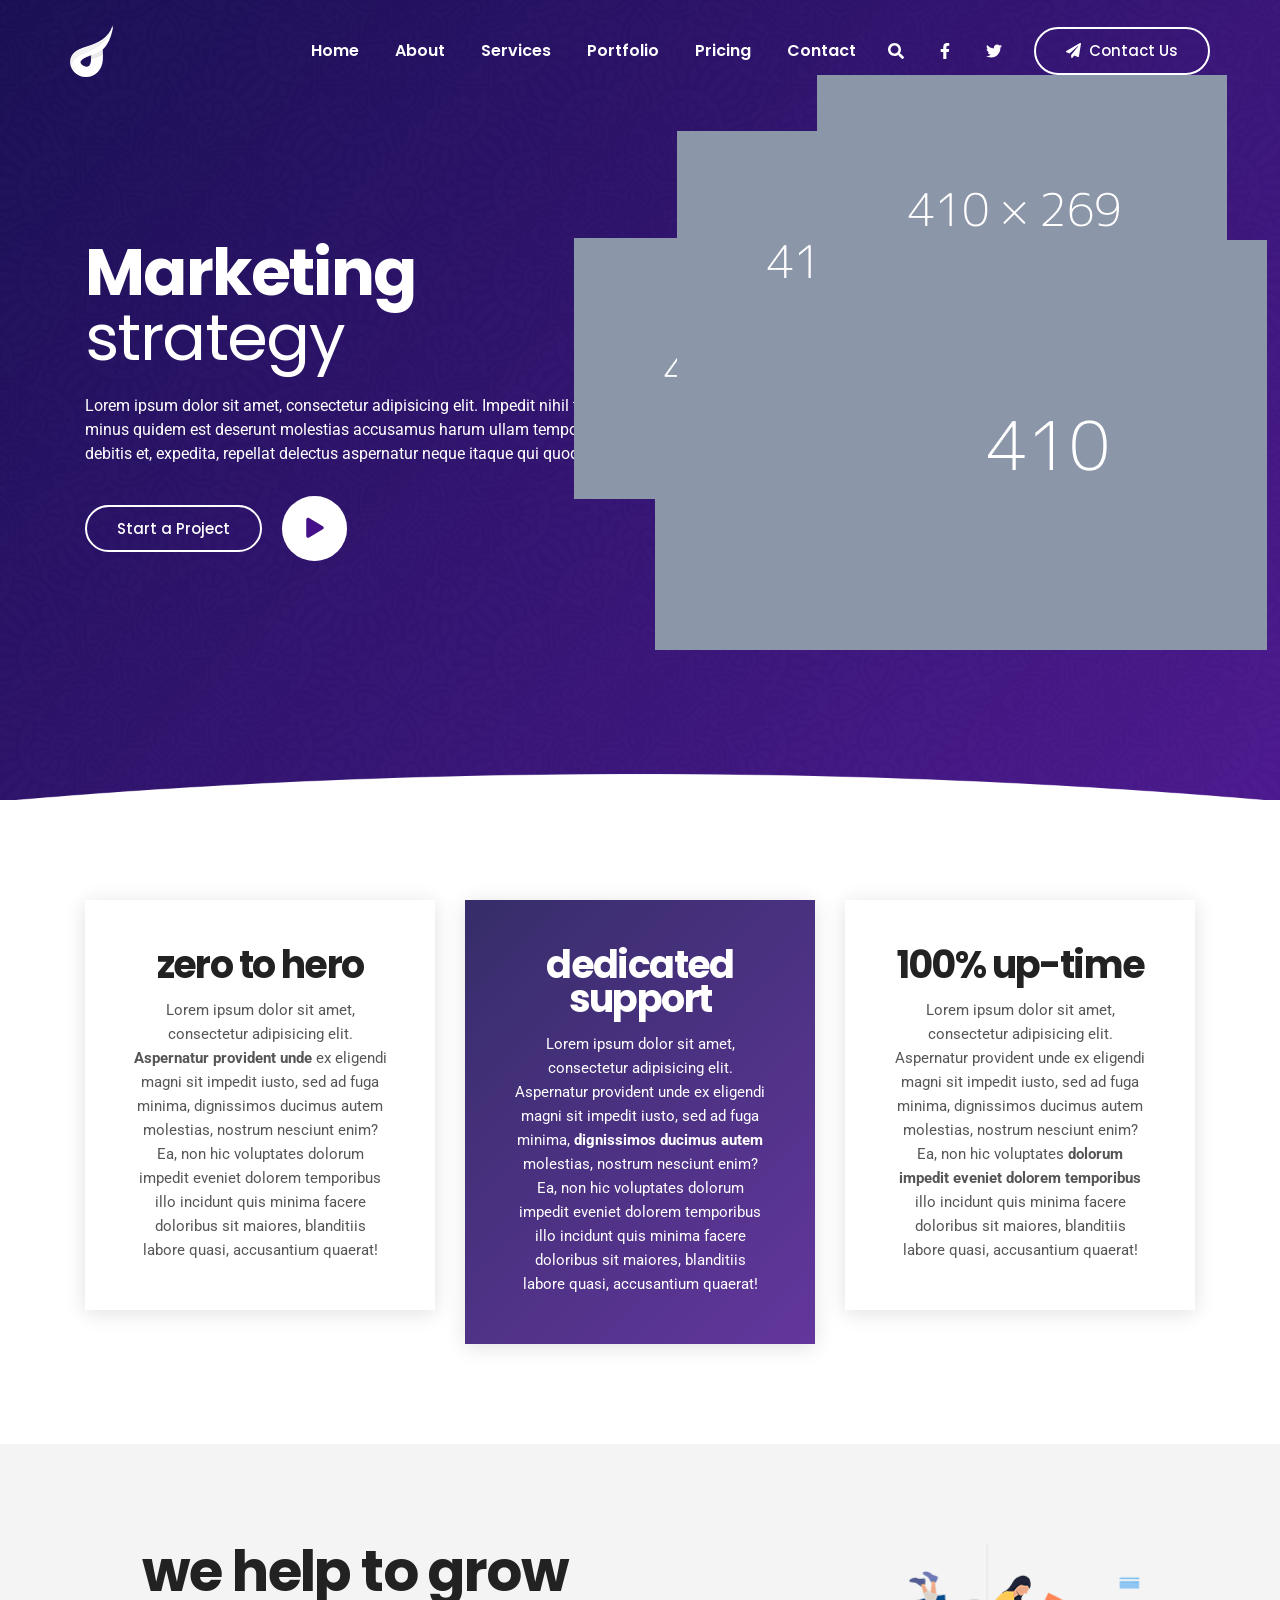
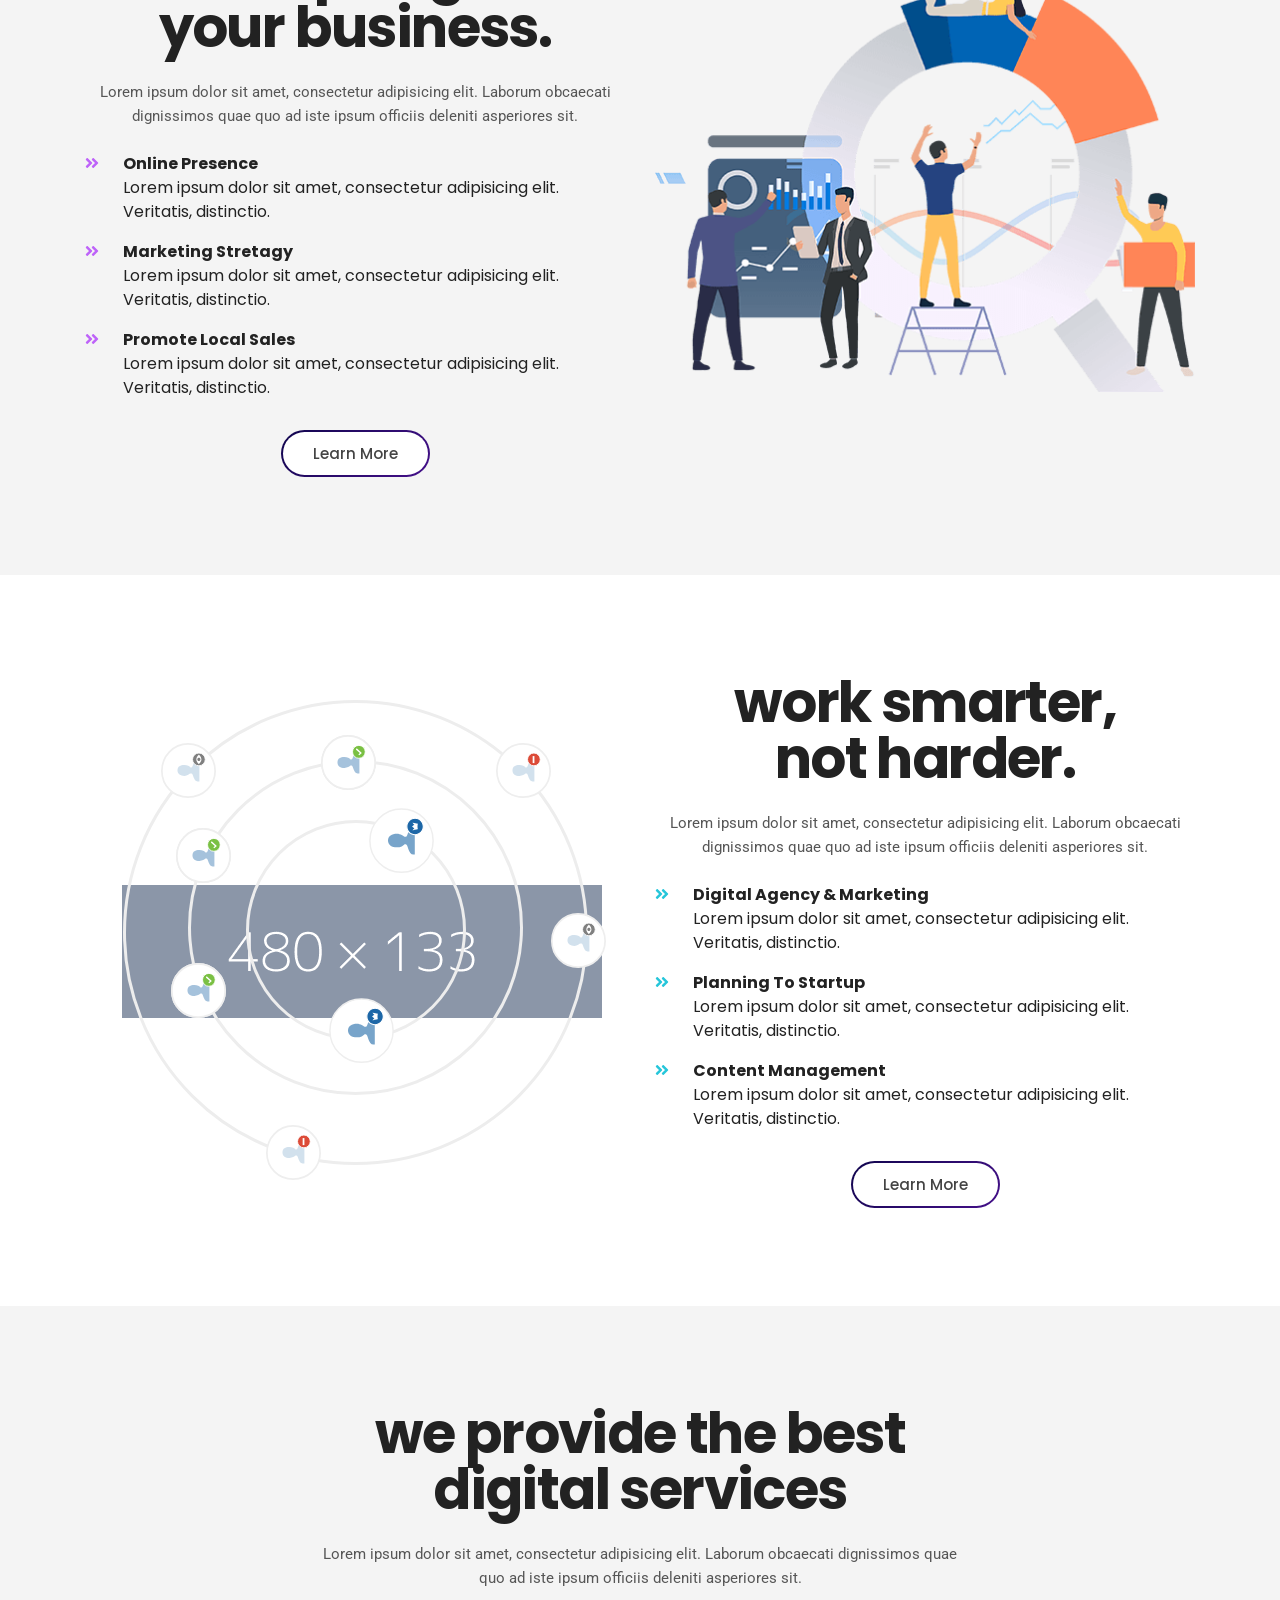
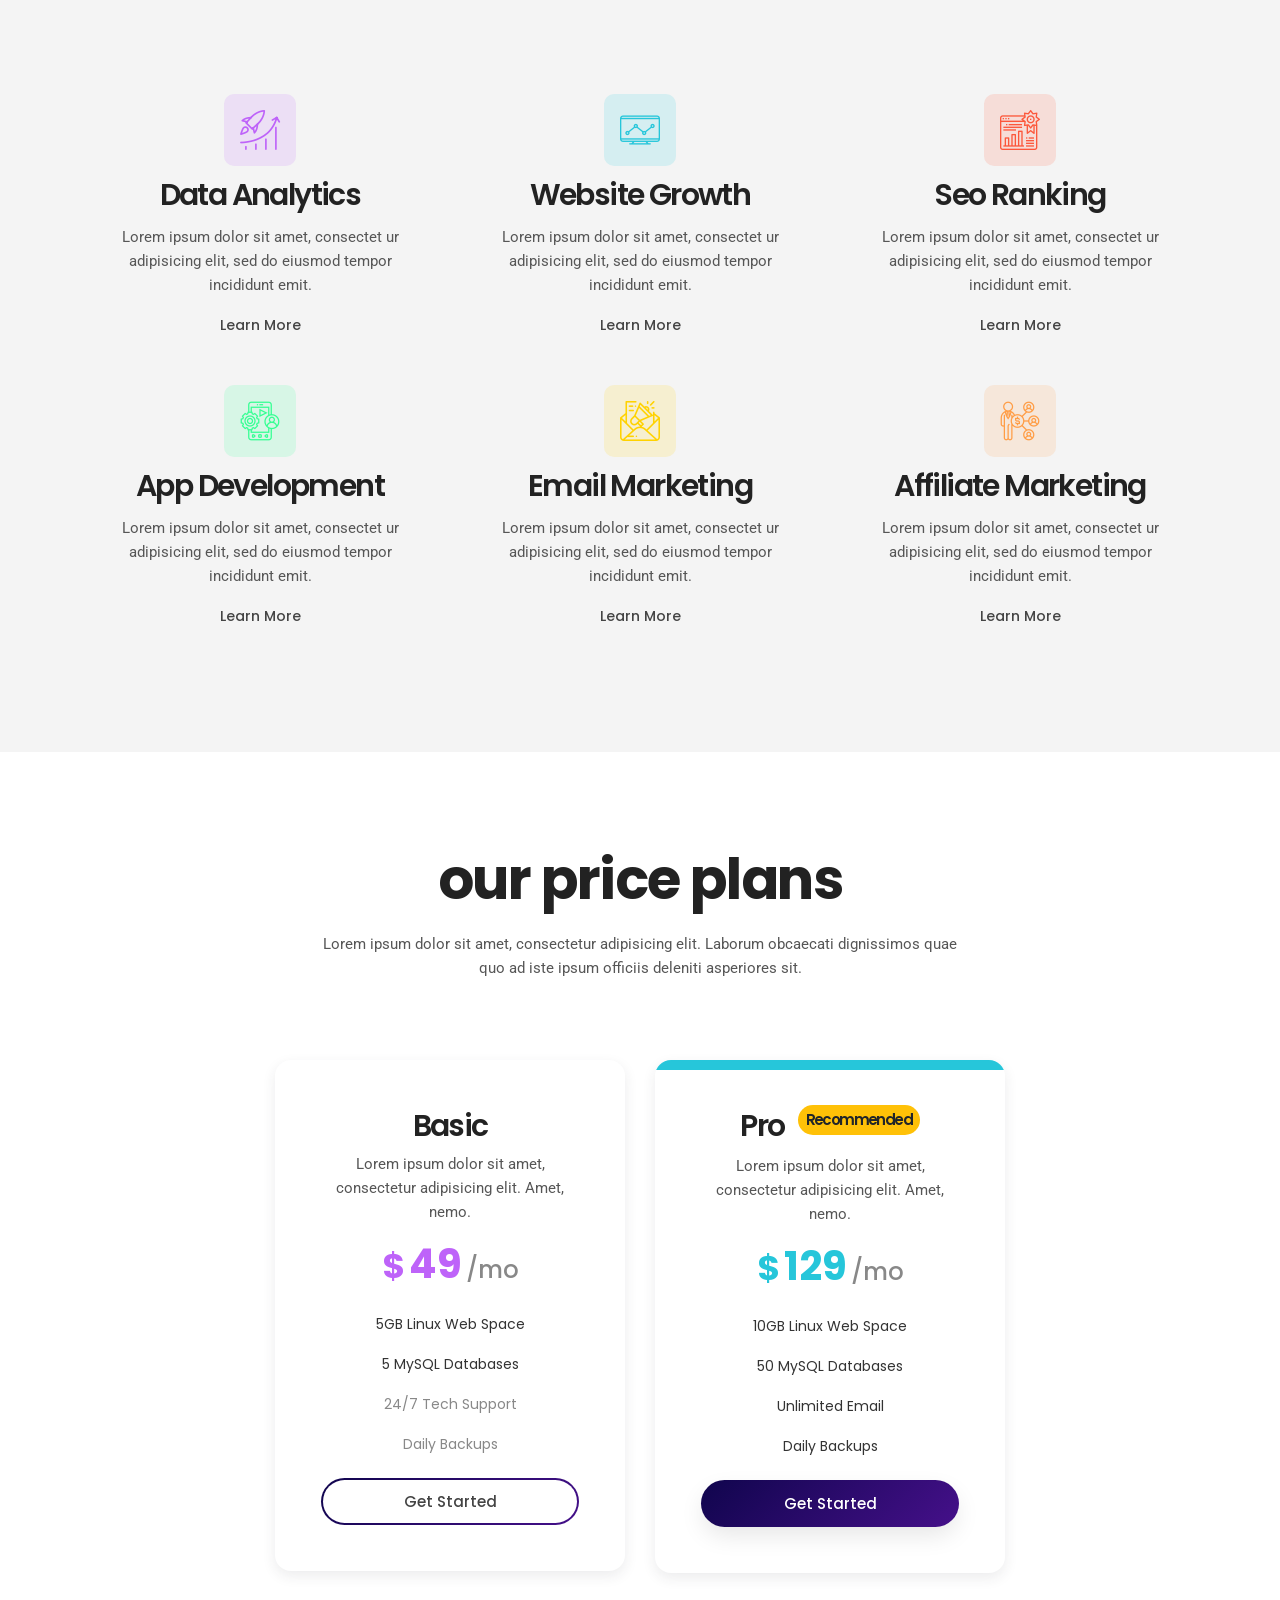
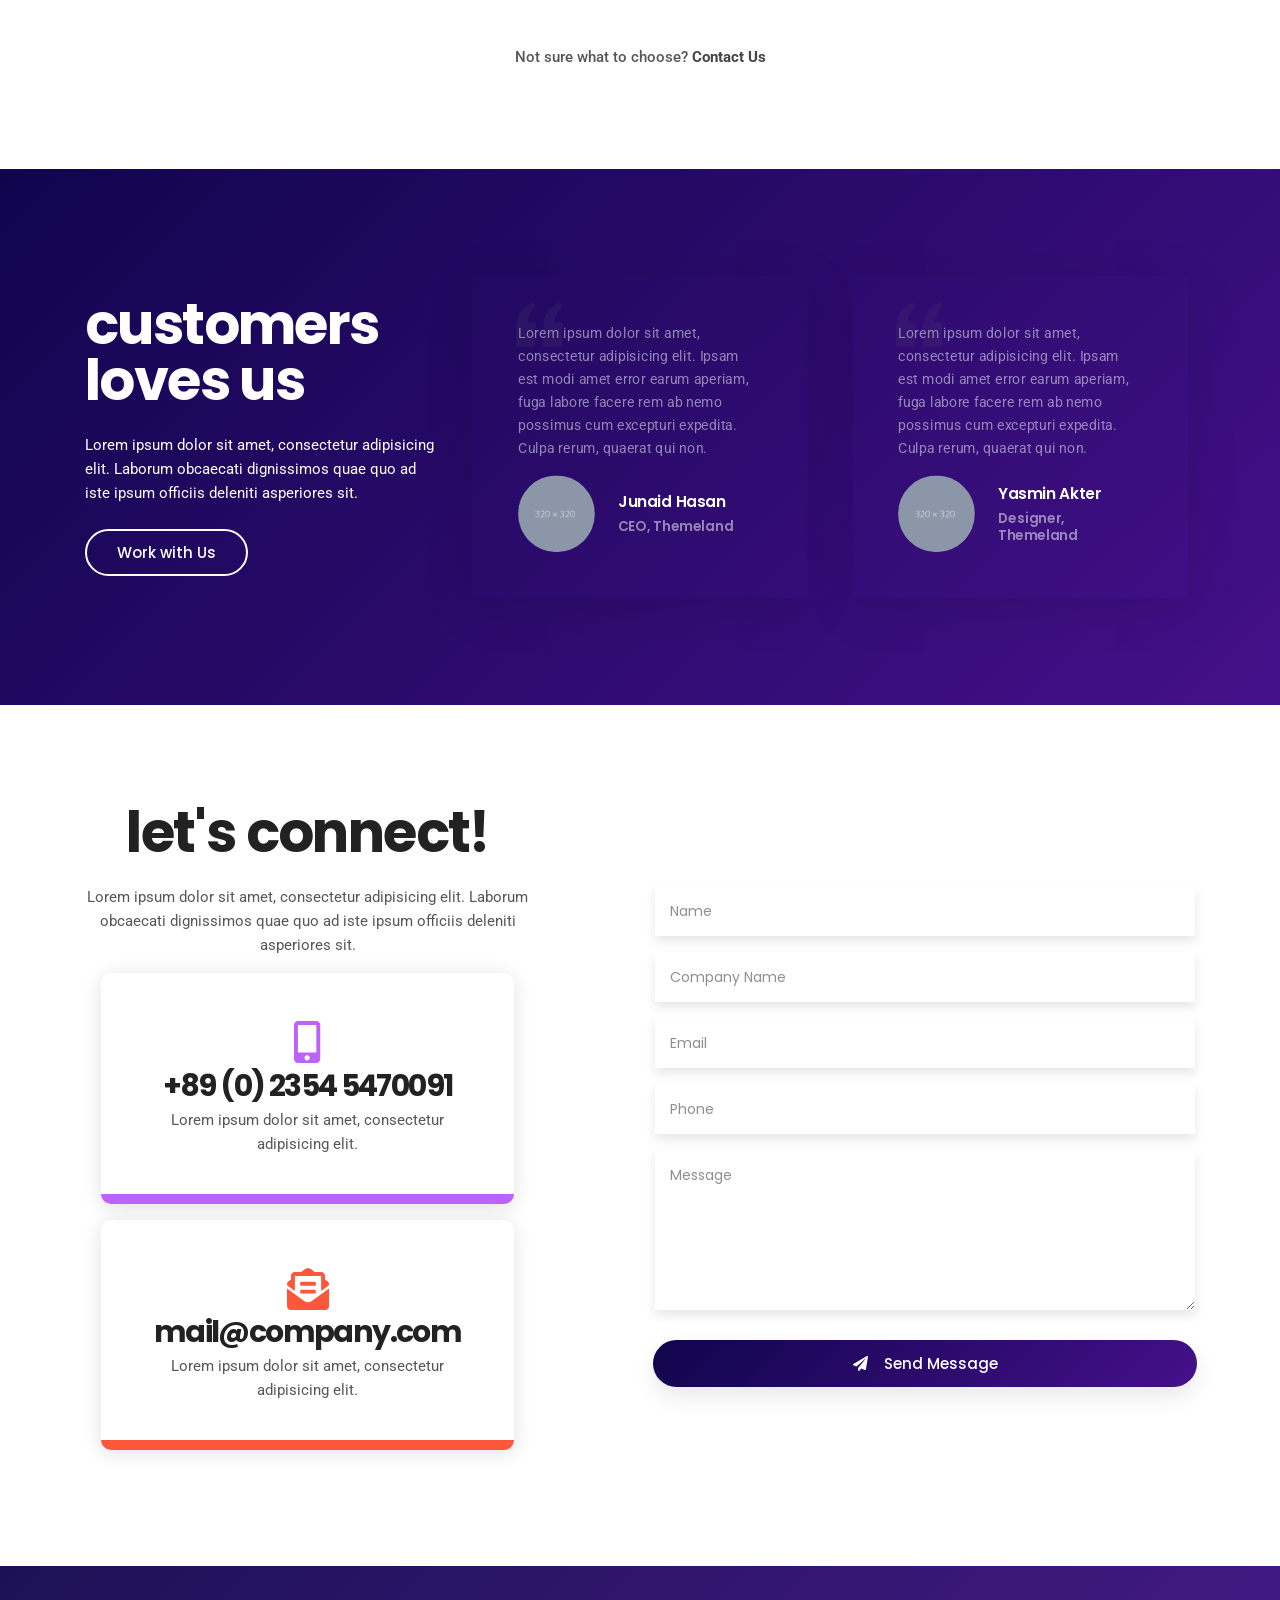
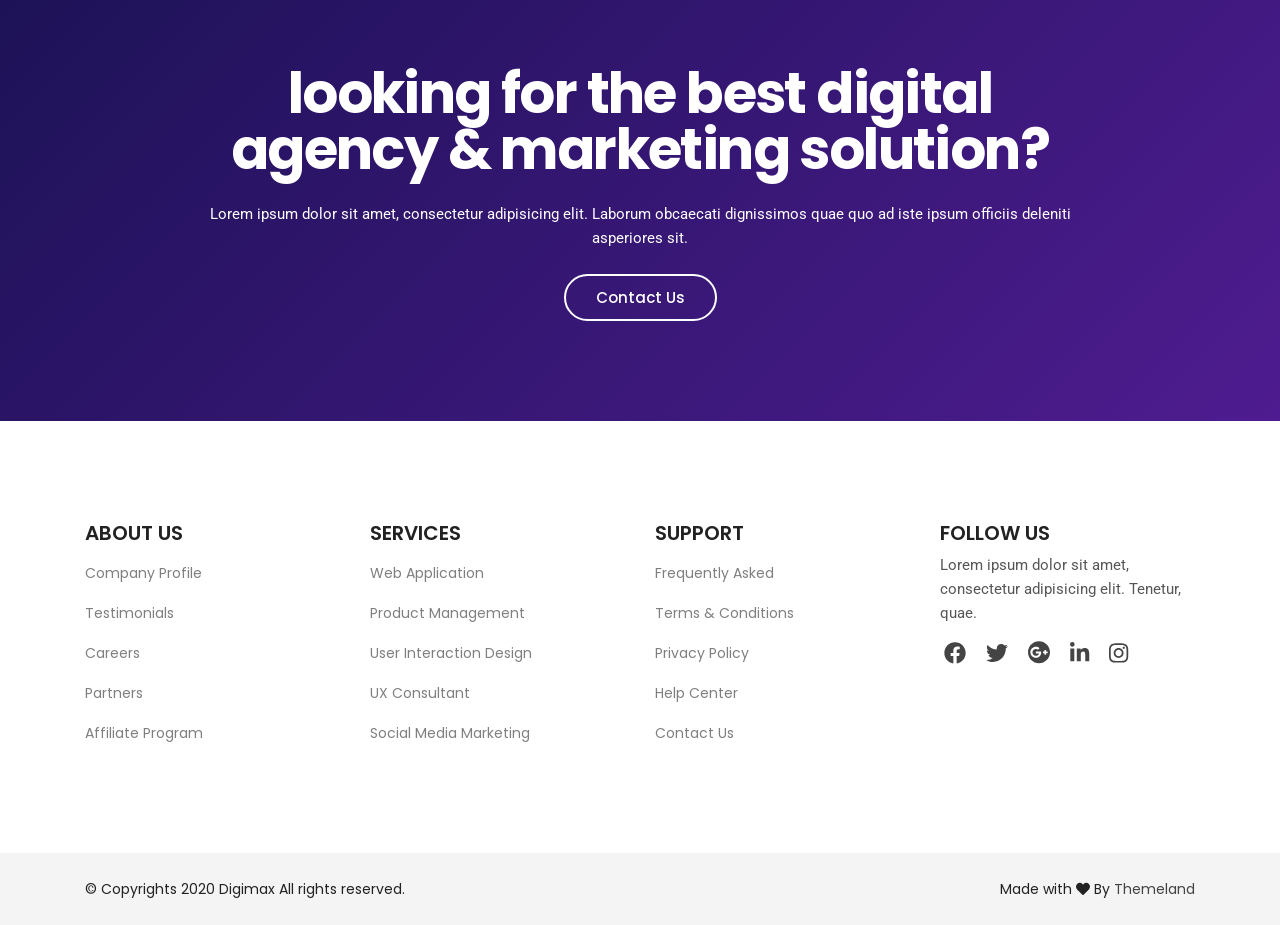
<file: templates/index-3-one-page.html>
<!doctype html>
<html class="no-js" lang="en">

<head>
    <meta charset="UTF-8">
    <meta http-equiv="X-UA-Compatible" content="IE=edge">
    <meta name="viewport" content="width=device-width, initial-scale=1, shrink-to-fit=no">

    <!-- SEO Meta Description -->
    <meta name="description" content="">
    <meta name="author" content="Themeland">

    <!-- Title  -->
    <title>Digimax - SEO & Digital Marketing Agency HTML Template | Homepage-3 One Page</title>

    <!-- Favicon  -->
    <link rel="icon" href="assets/img/favicon.png">

    <!-- ***** All CSS Files ***** -->

    <!-- Style css -->
    <link rel="stylesheet" href="assets/css/style.css">

    <!-- Responsive css -->
    <link rel="stylesheet" href="assets/css/responsive.css">

</head>

<body class="homepage-3">
    <!--====== Preloader Area Start ======-->
    <div id="preloader">
        <!-- Digimax Preloader -->
        <div id="digimax-preloader" class="digimax-preloader">
            <!-- Preloader Animation -->
            <div class="preloader-animation">
                <!-- Spinner -->
                <div class="spinner"></div>
                <!-- Loader -->
                <div class="loader">
                    <span data-text-preloader="D" class="animated-letters">D</span>
                    <span data-text-preloader="I" class="animated-letters">I</span>
                    <span data-text-preloader="G" class="animated-letters">G</span>
                    <span data-text-preloader="I" class="animated-letters">I</span>
                    <span data-text-preloader="M" class="animated-letters">M</span>
                    <span data-text-preloader="A" class="animated-letters">A</span>
                    <span data-text-preloader="X" class="animated-letters">X</span>
                </div>
                <p class="fw-5 text-center text-uppercase">Loading</p>
            </div>
            <!-- Loader Animation -->
            <div class="loader-animation">
                <div class="row h-100">
                    <!-- Single Loader -->
                    <div class="col-3 single-loader p-0">
                        <div class="loader-bg"></div>
                    </div>
                    <!-- Single Loader -->
                    <div class="col-3 single-loader p-0">
                        <div class="loader-bg"></div>
                    </div>
                    <!-- Single Loader -->
                    <div class="col-3 single-loader p-0">
                        <div class="loader-bg"></div>
                    </div>
                    <!-- Single Loader -->
                    <div class="col-3 single-loader p-0">
                        <div class="loader-bg"></div>
                    </div>
                </div>
            </div>
        </div>
    </div>
    <!--====== Preloader Area End ======-->

    <!--====== Scroll To Top Area Start ======-->
    <div id="scrollUp" title="Scroll To Top">
        <i class="fas fa-arrow-up"></i>
    </div>
    <!--====== Scroll To Top Area End ======-->

    <div class="main overflow-hidden">
        <!-- ***** Header Start ***** -->
        <header id="header">
            <!-- Navbar -->
            <nav data-aos="zoom-out" data-aos-delay="800" class="navbar navbar-expand">
                <div class="container header">
                    <!-- Navbar Brand-->
                    <a class="navbar-brand" href="index.html">
                        <img class="navbar-brand-regular" src="assets/img/logo/logo-white.png" alt="brand-logo">
                        <img class="navbar-brand-sticky" src="assets/img/logo/logo.png" alt="sticky brand-logo">
                    </a>
                    <div class="ml-auto"></div>
                    <!-- Navbar -->
                    <ul class="navbar-nav items">
                        <li class="nav-item">
                            <a class="nav-link scroll" href="#home">Home</a>
                        </li>
                        <li class="nav-item">
                            <a class="nav-link scroll" href="#about">About</a>
                        </li>
                        <li class="nav-item">
                            <a class="nav-link scroll" href="#services">Services</a>
                        </li>
                        <li class="nav-item">
                            <a class="nav-link scroll" href="#portfolio">Portfolio</a>
                        </li>
                        <li class="nav-item">
                            <a class="nav-link scroll" href="#pricing">Pricing</a>
                        </li>
                        <li class="nav-item">
                            <a class="nav-link scroll" href="#contact">Contact</a>
                        </li>
                    </ul>
                    <!-- Navbar Icons -->
                    <ul class="navbar-nav icons">
                        <li class="nav-item">
                            <a href="#" class="nav-link" data-toggle="modal" data-target="#search">
                                <i class="fas fa-search"></i>
                            </a>
                        </li>
                        <li class="nav-item social">
                            <a href="#" class="nav-link"><i class="fab fa-facebook-f"></i></a>
                        </li>
                        <li class="nav-item social">
                            <a href="#" class="nav-link"><i class="fab fa-twitter"></i></a>
                        </li>
                    </ul>

                    <!-- Navbar Toggler -->
                    <ul class="navbar-nav toggle">
                        <li class="nav-item">
                            <a href="#" class="nav-link" data-toggle="modal" data-target="#menu">
                                <i class="fas fa-bars toggle-icon m-0"></i>
                            </a>
                        </li>
                    </ul>

                    <!-- Navbar Action Button -->
                    <ul class="navbar-nav action">
                        <li class="nav-item ml-3">
                            <a href="#" class="btn ml-lg-auto btn-bordered-white"><i class="fas fa-paper-plane contact-icon mr-md-2"></i>Contact Us</a>
                        </li>
                    </ul>
                </div>
            </nav>
        </header>
        <!-- ***** Header End ***** -->

        <!-- ***** Welcome Area Start ***** -->
        <section id="home" class="section welcome-area bg-overlay overflow-hidden d-flex align-items-center">
            <div class="container">
                <div class="row align-items-center">
                    <!-- Welcome Intro Start -->
                    <div class="col-12 col-md-6">
                        <div class="welcome-intro">
                            <h1 class="text-white text-center text-md-left">Marketing <br> <span class="fw-4">strategy</span></h1>
                            <p class="text-white text-center text-md-left my-4">Lorem ipsum dolor sit amet, consectetur adipisicing elit. Impedit nihil tenetur minus quidem est deserunt molestias accusamus harum ullam tempore debitis et, expedita, repellat delectus aspernatur neque itaque qui quod.</p>
                            <!-- Buttons -->
                            <div class="button-group d-flex align-items-center justify-content-center justify-content-md-start">
                                <a href="#" class="btn btn-bordered-white">Start a Project</a>
                                <!-- Play Button -->
                                <a class="play-btn" data-fancybox data-width="640" data-height="360" data-small-btn="true" href="https://youtu.be/TKnufs85hXk">
                                    <div class="btn-circle play-animation"></div>
                                    <div class="btn-circle play-animation animation-short"></div>
                                    <!-- Play Icon -->
                                    <div class="play-icon">
                                        <i class="fas fa-play"></i>
                                    </div>
                                </a>
                            </div>
                        </div>
                    </div>
                    <div class="col-12 col-md-6">
                        <!-- Welcome Thumb -->
                        <div class="welcome-thumb-wrapper pt-3 pt-md-5 mt-5">
                            <span class="welcome-thumb-1">
                                <img class="welcome-animation d-block ml-auto" src="assets/img/welcome/thumb_7.png" alt="">
                            </span>
                            <span class="welcome-thumb-2">
                                <img class="welcome-animation d-block" src="assets/img/welcome/thumb_8.png" alt="">
                            </span>
                            <span class="welcome-thumb-3">
                                <img class="welcome-animation d-block" src="assets/img/welcome/thumb_9.png" alt="">
                            </span>
                            <span class="welcome-thumb-4">
                                <img class="welcome-animation d-block" src="assets/img/welcome/thumb_10.png" alt="">
                            </span>
                        </div>
                    </div>
                </div>
            </div>
            <!-- Shape Bottom -->
            <div class="welcome-shape">
                <img src="assets/img/hero_shape.png" alt="">
            </div>
        </section>
        <!-- ***** Welcome Area End ***** -->

        <!-- ***** Promo Area Start ***** -->
        <section class="section promo-area ptb_100">
            <div class="container">
                <div class="row">
                    <div class="col-12 col-md-6 col-lg-4 res-margin">
                        <!-- Single Promo -->
                        <div class="single-promo grad-hover text-center p-5">
                            <!-- Promo Wrapper -->
                            <div class="promo-wrapper">
                                <h3 class="mb-3">Zero to Hero</h3>
                                <p>Lorem ipsum dolor sit amet, consectetur adipisicing elit. <strong>Aspernatur provident unde</strong> ex eligendi magni sit impedit iusto, sed ad fuga minima, dignissimos ducimus autem molestias, nostrum nesciunt enim? Ea, non hic voluptates dolorum impedit eveniet dolorem temporibus illo incidunt quis minima facere doloribus sit maiores, blanditiis labore quasi, accusantium quaerat!</p>
                            </div>
                        </div>
                    </div>
                    <div class="col-12 col-md-6 col-lg-4 res-margin">
                        <!-- Single Promo -->
                        <div class="single-promo grad-hover active text-center p-5">
                            <!-- Promo Wrapper -->
                            <div class="promo-wrapper">
                                <h3 class="mb-3">Dedicated Support</h3>
                                <p>Lorem ipsum dolor sit amet, consectetur adipisicing elit. Aspernatur provident unde ex eligendi magni sit impedit iusto, sed ad fuga minima, <strong>dignissimos ducimus autem</strong> molestias, nostrum nesciunt enim? Ea, non hic voluptates dolorum impedit eveniet dolorem temporibus illo incidunt quis minima facere doloribus sit maiores, blanditiis labore quasi, accusantium quaerat!</p>
                            </div>
                        </div>
                    </div>
                    <div class="col-12 col-md-6 col-lg-4">
                        <!-- Single Promo -->
                        <div class="single-promo grad-hover text-center p-5">
                            <!-- Promo Wrapper -->
                            <div class="promo-wrapper">
                                <h3 class="mb-3">100% Up-time</h3>
                                <p>Lorem ipsum dolor sit amet, consectetur adipisicing elit. Aspernatur provident unde ex eligendi magni sit impedit iusto, sed ad fuga minima, dignissimos ducimus autem molestias, nostrum nesciunt enim? Ea, non hic voluptates <strong>dolorum impedit eveniet dolorem temporibus</strong> illo incidunt quis minima facere doloribus sit maiores, blanditiis labore quasi, accusantium quaerat!</p>
                            </div>
                        </div>
                    </div>
                </div>
            </div>
        </section>
        <!-- ***** Promo Area End ***** -->

        <!-- ***** Content Area Start ***** -->
        <section id="about" class="section content-area bg-grey ptb_100">
            <div class="container">
                <div class="row justify-content-between">
                    <div class="col-12 col-lg-6">
                        <!-- Content Inner -->
                        <div class="content-inner text-center">
                            <!-- Section Heading -->
                            <div class="section-heading text-center mb-3">
                                <h2>We help to grow your business.</h2>
                                <p class="d-none d-sm-block mt-4">Lorem ipsum dolor sit amet, consectetur adipisicing elit. Laborum obcaecati dignissimos quae quo ad iste ipsum officiis deleniti asperiores sit.</p>
                                <p class="d-block d-sm-none mt-4">Lorem ipsum dolor sit amet, consectetur adipisicing elit. Laborum obcaecati.</p>
                            </div>
                            <!-- Content List -->
                            <ul class="content-list text-left">
                                <!-- Single Content List -->
                                <li class="single-content-list media py-2">
                                    <div class="content-icon pr-4">
                                        <span class="color-1"><i class="fas fa-angle-double-right"></i></span>
                                    </div>
                                    <div class="content-text media-body">
                                        <span><b>Online Presence</b><br>Lorem ipsum dolor sit amet, consectetur adipisicing elit. Veritatis, distinctio.</span>
                                    </div>
                                </li>
                                <!-- Single Content List -->
                                <li class="single-content-list media py-2">
                                    <div class="content-icon pr-4">
                                        <span class="color-1"><i class="fas fa-angle-double-right"></i></span>
                                    </div>
                                    <div class="content-text media-body">
                                        <span><b>Marketing Stretagy</b><br>Lorem ipsum dolor sit amet, consectetur adipisicing elit. Veritatis, distinctio.</span>
                                    </div>
                                </li>
                                <!-- Single Content List -->
                                <li class="single-content-list media py-2">
                                    <div class="content-icon pr-4">
                                        <span class="color-1"><i class="fas fa-angle-double-right"></i></span>
                                    </div>
                                    <div class="content-text media-body">
                                        <span><b>Promote Local Sales</b><br>Lorem ipsum dolor sit amet, consectetur adipisicing elit. Veritatis, distinctio.</span>
                                    </div>
                                </li>
                            </ul>
                            <a href="#" class="btn btn-bordered mt-4">Learn More</a>
                        </div>
                    </div>
                    <div class="col-12 col-lg-6">
                        <!-- Service Thumb -->
                        <div class="service-thumb mx-auto pt-4 pt-lg-0">
                            <img src="assets/img/content/content_thumb.png" alt="">
                        </div>
                    </div>
                </div>
            </div>
        </section>
        <!-- ***** Content Area End ***** -->

        <!-- ***** Content Area Start ***** -->
        <section class="section content-area ptb_100">
            <div class="container">
                <div class="row justify-content-between">
                    <div class="col-12 col-lg-6">
                        <!-- Profile Circle Wrapper -->
                        <div class="profile-circle-wrapper circle-animation d-none d-sm-block">
                            <!-- Profile Inner -->
                            <div class="profile-inner">
                                <!-- Profile Circle -->
                                <div class="profile-circle circle-lg">
                                    <span class="profile-icon icon-1">
                                        <img class="icon-1-img" src="assets/img/content/profile-icons/profile_icon_1.svg" alt="" />
                                    </span>
                                    <span class="profile-icon icon-2">
                                        <img class="icon-2-img" src="assets/img/content/profile-icons/profile_icon_2.svg" alt="" />
                                    </span>
                                    <span class="profile-icon icon-3">
                                        <img class="icon-3-img" src="assets/img/content/profile-icons/profile_icon_1.svg" alt="" />
                                    </span>
                                    <span class="profile-icon icon-4">
                                        <img class="icon-4-img" src="assets/img/content/profile-icons/profile_icon_2.svg" alt="" />
                                    </span>
                                </div>

                                <!-- Profile Circle -->
                                <div class="profile-circle circle-md">
                                    <span class="profile-icon icon-5">
                                        <img class="icon-5-img" src="assets/img/content/profile-icons/profile_icon_3.svg" alt="" />
                                    </span>
                                    <span class="profile-icon icon-6">
                                        <img class="icon-6-img" src="assets/img/content/profile-icons/profile_icon_3.svg" alt="" />
                                    </span>
                                    <span class="profile-icon icon-7">
                                        <img class="icon-7-img" src="assets/img/content/profile-icons/profile_icon_3.svg" alt="" />
                                    </span>
                                </div>

                                <!-- Profile Circle -->
                                <div class="profile-circle circle-sm">
                                    <span class="profile-icon icon-8">
                                        <img class="icon-8-img" src="assets/img/content/profile-icons/profile_icon_4.svg" alt="" />
                                    </span>
                                    <span class="profile-icon icon-9">
                                        <img class="icon-9-img" src="assets/img/content/profile-icons/profile_icon_4.svg" alt="" />
                                    </span>
                                </div>
                            </div>
                            <img class="folder-img" src="assets/img/content/folders.png" alt="" />
                        </div>
                    </div>
                    <div class="col-12 col-lg-6">
                        <!-- Content Inner -->
                        <div class="content-inner text-center pt-sm-4 pt-lg-0 mt-sm-5 mt-lg-0">
                            <!-- Section Heading -->
                            <div class="section-heading text-center mb-3">
                                <h2>Work smarter,<br> not harder.</h2>
                                <p class="d-none d-sm-block mt-4">Lorem ipsum dolor sit amet, consectetur adipisicing elit. Laborum obcaecati dignissimos quae quo ad iste ipsum officiis deleniti asperiores sit.</p>
                                <p class="d-block d-sm-none mt-4">Lorem ipsum dolor sit amet, consectetur adipisicing elit. Laborum obcaecati.</p>
                            </div>
                            <!-- Content List -->
                            <ul class="content-list text-left">
                                <!-- Single Content List -->
                                <li class="single-content-list media py-2">
                                    <div class="content-icon pr-4">
                                        <span class="color-2"><i class="fas fa-angle-double-right"></i></span>
                                    </div>
                                    <div class="content-text media-body">
                                        <span><b>Digital Agency &amp; Marketing</b><br>Lorem ipsum dolor sit amet, consectetur adipisicing elit. Veritatis, distinctio.</span>
                                    </div>
                                </li>
                                <!-- Single Content List -->
                                <li class="single-content-list media py-2">
                                    <div class="content-icon pr-4">
                                        <span class="color-2"><i class="fas fa-angle-double-right"></i></span>
                                    </div>
                                    <div class="content-text media-body">
                                        <span><b>Planning To Startup</b><br>Lorem ipsum dolor sit amet, consectetur adipisicing elit. Veritatis, distinctio.</span>
                                    </div>
                                </li>
                                <!-- Single Content List -->
                                <li class="single-content-list media py-2">
                                    <div class="content-icon pr-4">
                                        <span class="color-2"><i class="fas fa-angle-double-right"></i></span>
                                    </div>
                                    <div class="content-text media-body">
                                        <span><b>Content Management</b><br>Lorem ipsum dolor sit amet, consectetur adipisicing elit. Veritatis, distinctio.</span>
                                    </div>
                                </li>
                            </ul>
                            <a href="#" class="btn btn-bordered mt-4">Learn More</a>
                        </div>
                    </div>
                </div>
            </div>
        </section>
        <!-- ***** Content Area End ***** -->

        <!-- ***** Service Area End ***** -->
        <section id="services" class="section service-area bg-grey ptb_100">
            <div class="container">
                <div class="row justify-content-center">
                    <div class="col-12 col-md-10 col-lg-7">
                        <!-- Section Heading -->
                        <div class="section-heading text-center">
                            <h2>We provide the best digital services</h2>
                            <p class="d-none d-sm-block mt-4">Lorem ipsum dolor sit amet, consectetur adipisicing elit. Laborum obcaecati dignissimos quae quo ad iste ipsum officiis deleniti asperiores sit.</p>
                            <p class="d-block d-sm-none mt-4">Lorem ipsum dolor sit amet, consectetur adipisicing elit. Laborum obcaecati.</p>
                        </div>
                    </div>
                </div>
                <div class="row">
                    <div class="col-12 col-md-6 col-lg-4">
                        <!-- Single Service -->
                        <div class="single-service text-center p-4">
                            <span class="flaticon-rocket-launch color-1 icon-bg-1"></span>
                            <h3 class="my-3">Data Analytics</h3>
                            <p>Lorem ipsum dolor sit amet, consectet ur adipisicing elit, sed do eiusmod tempor incididunt emit.</p>
                            <a class="service-btn mt-3" href="#">Learn More</a>
                        </div>
                    </div>
                    <div class="col-12 col-md-6 col-lg-4">
                        <!-- Single Service -->
                        <div class="single-service text-center p-4">
                            <span class="flaticon-monitoring color-2 icon-bg-2"></span>
                            <h3 class="my-3">Website Growth</h3>
                            <p>Lorem ipsum dolor sit amet, consectet ur adipisicing elit, sed do eiusmod tempor incididunt emit.</p>
                            <a class="service-btn mt-3" href="#">Learn More</a>
                        </div>
                    </div>
                    <div class="col-12 col-md-6 col-lg-4">
                        <!-- Single Service -->
                        <div class="single-service text-center p-4">
                            <span class="flaticon-web color-3 icon-bg-3"></span>
                            <h3 class="my-3">Seo Ranking</h3>
                            <p>Lorem ipsum dolor sit amet, consectet ur adipisicing elit, sed do eiusmod tempor incididunt emit.</p>
                            <a class="service-btn mt-3" href="#">Learn More</a>
                        </div>
                    </div>
                    <div class="col-12 col-md-6 col-lg-4">
                        <!-- Single Service -->
                        <div class="single-service text-center p-4">
                            <span class="flaticon-smartphone color-4 icon-bg-4"></span>
                            <h3 class="my-3">App Development</h3>
                            <p>Lorem ipsum dolor sit amet, consectet ur adipisicing elit, sed do eiusmod tempor incididunt emit.</p>
                            <a class="service-btn mt-3" href="#">Learn More</a>
                        </div>
                    </div>
                    <div class="col-12 col-md-6 col-lg-4">
                        <!-- Single Service -->
                        <div class="single-service text-center p-4">
                            <span class="flaticon-email color-5 icon-bg-5"></span>
                            <h3 class="my-3">Email Marketing</h3>
                            <p>Lorem ipsum dolor sit amet, consectet ur adipisicing elit, sed do eiusmod tempor incididunt emit.</p>
                            <a class="service-btn mt-3" href="#">Learn More</a>
                        </div>
                    </div>
                    <div class="col-12 col-md-6 col-lg-4">
                        <!-- Single Service -->
                        <div class="single-service text-center p-4">
                            <span class="flaticon-affiliate color-6 icon-bg-6"></span>
                            <h3 class="my-3">Affiliate Marketing</h3>
                            <p>Lorem ipsum dolor sit amet, consectet ur adipisicing elit, sed do eiusmod tempor incididunt emit.</p>
                            <a class="service-btn mt-3" href="#">Learn More</a>
                        </div>
                    </div>
                </div>
            </div>
        </section>
        <!-- ***** Service Area End ***** -->

        <!-- ***** Price Plan Area Start ***** -->
        <section id="pricing" class="section price-plan-area overflow-hidden ptb_100">
            <div class="container">
                <div class="row justify-content-center">
                    <div class="col-12 col-md-10 col-lg-7">
                        <!-- Section Heading -->
                        <div class="section-heading text-center">
                            <h2>Our Price Plans</h2>
                            <p class="d-none d-sm-block mt-4">Lorem ipsum dolor sit amet, consectetur adipisicing elit. Laborum obcaecati dignissimos quae quo ad iste ipsum officiis deleniti asperiores sit.</p>
                            <p class="d-block d-sm-none mt-4">Lorem ipsum dolor sit amet, consectetur adipisicing elit. Laborum obcaecati.</p>
                        </div>
                    </div>
                </div>
                <div class="row justify-content-center">
                    <div class="col-12 col-lg-8">
                        <div class="row price-plan-wrapper">
                            <div class="col-12 col-md-6">
                                <!-- Single Price Plan -->
                                <div class="single-price-plan color-1 bg-hover hover-top text-center p-5">
                                    <!-- Plan Title -->
                                    <div class="plan-title mb-2 mb-sm-3">
                                        <h3 class="mb-2">Basic</h3>
                                        <p>Lorem ipsum dolor sit amet, consectetur adipisicing elit. Amet, nemo.</p>
                                    </div>
                                    <!-- Plan Price -->
                                    <div class="plan-price pb-2 pb-sm-3">
                                        <span class="color-primary fw-7">$</span>
                                        <span class="h1 fw-7">49</span>
                                        <sub class="validity text-muted fw-5">/mo</sub>
                                    </div>
                                    <!-- Plan Description -->
                                    <div class="plan-description">
                                        <ul class="plan-features">
                                            <li class="py-2">5GB Linux Web Space</li>
                                            <li class="py-2">5 MySQL Databases</li>
                                            <li class="py-2 text-muted">24/7 Tech Support</li>
                                            <li class="py-2 text-muted">Daily Backups</li>
                                        </ul>
                                    </div>
                                    <!-- Plan Button -->
                                    <div class="plan-button">
                                        <a href="#" class="btn btn-bordered mt-3">Get Started</a>
                                    </div>
                                </div>
                            </div>
                            <div class="col-12 col-md-6 mt-4 mt-md-0">
                                <!-- Single Price Plan -->
                                <div class="single-price-plan color-2 bg-hover active hover-top text-center p-5">
                                    <!-- Plan Title -->
                                    <div class="plan-title mb-2 mb-sm-3">
                                        <h3 class="mb-2">Pro <sup><span class="badge badge-pill badge-warning ml-2">Recommended</span></sup></h3>
                                        <p>Lorem ipsum dolor sit amet, consectetur adipisicing elit. Amet, nemo.</p>
                                    </div>
                                    <!-- Plan Price -->
                                    <div class="plan-price pb-2 pb-sm-3">
                                        <span class="color-primary fw-7">$</span>
                                        <span class="h1 fw-7">129</span>
                                        <sub class="validity text-muted fw-5">/mo</sub>
                                    </div>
                                    <!-- Plan Description -->
                                    <div class="plan-description">
                                        <ul class="plan-features">
                                            <li class="py-2">10GB Linux Web Space</li>
                                            <li class="py-2">50 MySQL Databases</li>
                                            <li class="py-2">Unlimited Email</li>
                                            <li class="py-2">Daily Backups</li>
                                        </ul>
                                    </div>
                                    <!-- Plan Button -->
                                    <div class="plan-button">
                                        <a href="#" class="btn btn-bordered active mt-3">Get Started</a>
                                    </div>
                                </div>
                            </div>
                        </div>
                    </div>
                </div>
                <div class="row justify-content-center pt-5">
                    <p class="pt-4 fw-5">Not sure what to choose? <a class="service-btn" href="#"><strong>Contact Us</strong></a></p>
                </div>
            </div>
        </section>
        <!-- ***** Price Plan Area End ***** -->

        <!-- ***** Review Area Start ***** -->
        <section id="review" class="section review-area bg-overlay ptb_100">
            <div class="container">
                <div class="row justify-content-center align-items-center">
                    <div class="col-12 col-lg-4">
                        <!-- Section Heading -->
                        <div class="section-heading m-0">
                            <h2 class="text-white">Customers loves us</h2>
                            <p class="text-white d-none d-sm-block mt-4">Lorem ipsum dolor sit amet, consectetur adipisicing elit. Laborum obcaecati dignissimos quae quo ad iste ipsum officiis deleniti asperiores sit.</p>
                            <p class="text-white d-block d-sm-none mt-4">Lorem ipsum dolor sit amet, consectetur adipisicing elit. Laborum obcaecati.</p>
                            <a href="#" class="btn btn-bordered-white mt-4">Work with Us</a>
                        </div>
                    </div>
                    <div class="col-12 col-lg-8">
                        <div class="row mt-5 mt-lg-0">
                            <div class="col-12 col-md-6 res-margin">
                                <!-- Single Review -->
                                <div class="single-review bg-inherit p-5">
                                    <!-- Review Content -->
                                    <div class="review-content">
                                        <!-- Review Text -->
                                        <div class="review-text">
                                            <p class="text-white-50">Lorem ipsum dolor sit amet, consectetur adipisicing elit. Ipsam est modi amet error earum aperiam, fuga labore facere rem ab nemo possimus cum excepturi expedita. Culpa rerum, quaerat qui non.</p>
                                        </div>
                                        <!-- Quotation Icon -->
                                        <div class="quot-icon">
                                            <img class="avatar-sm" src="assets/img/quote.png" alt="">
                                        </div>
                                    </div>
                                    <!-- Reviewer -->
                                    <div class="reviewer media mt-3">
                                        <!-- Reviewer Thumb -->
                                        <div class="reviewer-thumb">
                                            <img class="avatar-lg radius-100" src="assets/img/avatar/avatar-1.png" alt="">
                                        </div>
                                        <!-- Reviewer Media -->
                                        <div class="reviewer-meta media-body align-self-center ml-4">
                                            <h5 class="reviewer-name text-white mb-2">Junaid Hasan</h5>
                                            <h6 class="text-white-50 fw-6">CEO, Themeland</h6>
                                        </div>
                                    </div>
                                </div>
                            </div>
                            <div class="col-12 col-md-6">
                                <!-- Single Review -->
                                <div class="single-review bg-inherit p-5">
                                    <!-- Review Content -->
                                    <div class="review-content">
                                        <!-- Review Text -->
                                        <div class="review-text">
                                            <p class="text-white-50">Lorem ipsum dolor sit amet, consectetur adipisicing elit. Ipsam est modi amet error earum aperiam, fuga labore facere rem ab nemo possimus cum excepturi expedita. Culpa rerum, quaerat qui non.</p>
                                        </div>
                                        <!-- Quotation Icon -->
                                        <div class="quot-icon">
                                            <img class="avatar-sm" src="assets/img/quote.png" alt="">
                                        </div>
                                    </div>
                                    <!-- Reviewer -->
                                    <div class="reviewer media mt-3">
                                        <!-- Reviewer Thumb -->
                                        <div class="reviewer-thumb">
                                            <img class="avatar-lg radius-100" src="assets/img/avatar/avatar-2.png" alt="">
                                        </div>
                                        <!-- Reviewer Media -->
                                        <div class="reviewer-meta media-body align-self-center ml-4">
                                            <h5 class="reviewer-name text-white mb-2">Yasmin Akter</h5>
                                            <h6 class="text-white-50 fw-6">Designer, Themeland</h6>
                                        </div>
                                    </div>
                                </div>
                            </div>
                        </div>
                    </div>
                </div>
            </div>
        </section>
        <!-- ***** Review Area End ***** -->

        <!--====== Contact Area Start ======-->
        <section id="contact" class="contact-area ptb_100">
            <div class="container">
                <div class="row justify-content-between align-items-center">
                    <div class="col-12 col-lg-5">
                        <!-- Section Heading -->
                        <div class="section-heading text-center mb-3">
                            <h2>Let's connect!</h2>
                            <p class="d-none d-sm-block mt-4">Lorem ipsum dolor sit amet, consectetur adipisicing elit. Laborum obcaecati dignissimos quae quo ad iste ipsum officiis deleniti asperiores sit.</p>
                            <p class="d-block d-sm-none mt-4">Lorem ipsum dolor sit amet, consectetur adipisicing elit. Laborum obcaecati.</p>
                        </div>
                        <!-- Contact Us -->
                        <div class="contact-us">
                            <ul>
                                <!-- Contact Info -->
                                <li class="contact-info color-1 bg-hover active hover-bottom text-center p-5 m-3">
                                    <span><i class="fas fa-mobile-alt fa-3x"></i></span>
                                    <a class="d-block my-2" href="#">
                                        <h3>+89 (0) 2354 5470091</h3>
                                    </a>
                                    <p>Lorem ipsum dolor sit amet, consectetur adipisicing elit.</p>
                                </li>
                                <!-- Contact Info -->
                                <li class="contact-info color-3 bg-hover active hover-bottom text-center p-5 m-3">
                                    <span><i class="fas fa-envelope-open-text fa-3x"></i></span>
                                    <a class="d-none d-sm-block my-2" href="#">
                                        <h3>mail@company.com</h3>
                                    </a>
                                    <a class="d-block d-sm-none my-2" href="#">
                                        <h3>mail@your company.com</h3>
                                    </a>
                                    <p>Lorem ipsum dolor sit amet, consectetur adipisicing elit.</p>
                                </li>
                            </ul>
                        </div>
                    </div>
                    <div class="col-12 col-lg-6 pt-4 pt-lg-0">
                        <!-- Contact Box -->
                        <div class="contact-box text-center">
                            <!-- Contact Form -->
                            <form id="contact-form" method="POST" action="assets/php/mail.php">
                                <div class="row">
                                    <div class="col-12">
                                        <div class="form-group">
                                            <input type="text" class="form-control" name="name" placeholder="Name" required="required">
                                        </div>
                                        <div class="form-group">
                                            <input type="text" class="form-control" name="name" placeholder="Company Name" required="required">
                                        </div>
                                        <div class="form-group">
                                            <input type="email" class="form-control" name="email" placeholder="Email" required="required">
                                        </div>
                                        <div class="form-group">
                                            <input type="text" class="form-control" name="subject" placeholder="Phone" required="required">
                                        </div>
                                    </div>
                                    <div class="col-12">
                                        <div class="form-group">
                                            <textarea class="form-control" name="message" placeholder="Message" required="required"></textarea>
                                        </div>
                                    </div>
                                    <div class="col-12">
                                        <button type="submit" class="btn btn-bordered active btn-block mt-3"><span class="text-white pr-3"><i class="fas fa-paper-plane"></i></span>Send Message</button>
                                    </div>
                                </div>
                            </form>
                            <p class="form-message"></p>
                        </div>
                    </div>
                </div>
            </div>
        </section>
        <!--====== Contact Area End ======-->

        <!--====== Call To Action Area Start ======-->
        <section class="section cta-area bg-overlay ptb_100">
            <div class="container">
                <div class="row justify-content-center">
                    <div class="col-12 col-lg-10">
                        <!-- Section Heading -->
                        <div class="section-heading text-center m-0">
                            <h2 class="text-white">Looking for the best digital agency &amp; marketing solution?</h2>
                            <p class="text-white d-none d-sm-block mt-4">Lorem ipsum dolor sit amet, consectetur adipisicing elit. Laborum obcaecati dignissimos quae quo ad iste ipsum officiis deleniti asperiores sit.</p>
                            <p class="text-white d-block d-sm-none mt-4">Lorem ipsum dolor sit amet, consectetur adipisicing elit. Laborum obcaecati.</p>
                            <a href="#" class="btn btn-bordered-white mt-4">Contact Us</a>
                        </div>
                    </div>
                </div>
            </div>
        </section>
        <!--====== Call To Action Area End ======-->

        <!--====== Footer Area Start ======-->
        <footer class="section footer-area">
            <!-- Footer Top -->
            <div class="footer-top ptb_100">
                <div class="container">
                    <div class="row">
                        <div class="col-12 col-sm-6 col-lg-3">
                            <!-- Footer Items -->
                            <div class="footer-items">
                                <!-- Footer Title -->
                                <h3 class="footer-title text-uppercase mb-2">About Us</h3>
                                <ul>
                                    <li class="py-2"><a class="text-black-50" href="#">Company Profile</a></li>
                                    <li class="py-2"><a class="text-black-50" href="#">Testimonials</a></li>
                                    <li class="py-2"><a class="text-black-50" href="#">Careers</a></li>
                                    <li class="py-2"><a class="text-black-50" href="#">Partners</a></li>
                                    <li class="py-2"><a class="text-black-50" href="#">Affiliate Program</a></li>
                                </ul>
                            </div>
                        </div>
                        <div class="col-12 col-sm-6 col-lg-3">
                            <!-- Footer Items -->
                            <div class="footer-items">
                                <!-- Footer Title -->
                                <h3 class="footer-title text-uppercase mb-2">Services</h3>
                                <ul>
                                    <li class="py-2"><a class="text-black-50" href="#">Web Application</a></li>
                                    <li class="py-2"><a class="text-black-50" href="#">Product Management</a></li>
                                    <li class="py-2"><a class="text-black-50" href="#">User Interaction Design</a></li>
                                    <li class="py-2"><a class="text-black-50" href="#">UX Consultant</a></li>
                                    <li class="py-2"><a class="text-black-50" href="#">Social Media Marketing</a></li>
                                </ul>
                            </div>
                        </div>
                        <div class="col-12 col-sm-6 col-lg-3">
                            <!-- Footer Items -->
                            <div class="footer-items">
                                <!-- Footer Title -->
                                <h3 class="footer-title text-uppercase mb-2">Support</h3>
                                <ul>
                                    <li class="py-2"><a class="text-black-50" href="#">Frequently Asked</a></li>
                                    <li class="py-2"><a class="text-black-50" href="#">Terms &amp; Conditions</a></li>
                                    <li class="py-2"><a class="text-black-50" href="#">Privacy Policy</a></li>
                                    <li class="py-2"><a class="text-black-50" href="#">Help Center</a></li>
                                    <li class="py-2"><a class="text-black-50" href="#">Contact Us</a></li>
                                </ul>
                            </div>
                        </div>
                        <div class="col-12 col-sm-6 col-lg-3">
                            <!-- Footer Items -->
                            <div class="footer-items">
                                <!-- Footer Title -->
                                <h3 class="footer-title text-uppercase mb-2">Follow Us</h3>
                                <p class="mb-2">Lorem ipsum dolor sit amet, consectetur adipisicing elit. Tenetur, quae.</p>
                                <!-- Social Icons -->
                                <ul class="social-icons list-inline pt-2">
                                    <li class="list-inline-item px-1"><a href="#"><i class="fab fa-facebook"></i></a></li>
                                    <li class="list-inline-item px-1"><a href="#"><i class="fab fa-twitter"></i></a></li>
                                    <li class="list-inline-item px-1"><a href="#"><i class="fab fa-google-plus"></i></a></li>
                                    <li class="list-inline-item px-1"><a href="#"><i class="fab fa-linkedin-in"></i></a></li>
                                    <li class="list-inline-item px-1"><a href="#"><i class="fab fa-instagram"></i></a></li>
                                </ul>
                            </div>
                        </div>
                    </div>
                </div>
            </div>
            <!-- Footer Bottom -->
            <div class="footer-bottom bg-grey">
                <div class="container">
                    <div class="row">
                        <div class="col-12">
                            <!-- Copyright Area -->
                            <div class="copyright-area d-flex flex-wrap justify-content-center justify-content-sm-between text-center py-4">
                                <!-- Copyright Left -->
                                <div class="copyright-left">&copy; Copyrights 2020 Digimax All rights reserved.</div>
                                <!-- Copyright Right -->
                                <div class="copyright-right">Made with <i class="fas fa-heart"></i> By <a href="#">Themeland</a></div>
                            </div>
                        </div>
                    </div>
                </div>
            </div>
        </footer>
        <!--====== Footer Area End ======-->

        <!--====== Modal Search Area Start ======-->
        <div id="search" class="modal fade p-0">
            <div class="modal-dialog dialog-animated">
                <div class="modal-content h-100">
                    <div class="modal-header" data-dismiss="modal">
                        Search <i class="far fa-times-circle icon-close"></i>
                    </div>
                    <div class="modal-body">
                        <form class="row">
                            <div class="col-12 align-self-center">
                                <div class="row">
                                    <div class="col-12 pb-3">
                                        <h2 class="search-title mb-3">What are you looking for?</h2>
                                        <p>Lorem ipsum dolor sit amet, consectetur adipiscing elit. Praesent diam lacus, dapibus sed imperdiet consectetur.</p>
                                    </div>
                                </div>
                                <div class="row">
                                    <div class="col-12 input-group">
                                        <input type="text" class="form-control" placeholder="Enter your keywords">
                                    </div>
                                </div>
                                <div class="row">
                                    <div class="col-12 input-group align-self-center">
                                        <button class="btn btn-bordered mt-3">Search</button>
                                    </div>
                                </div>
                            </div>
                        </form>
                    </div>
                </div>
            </div>
        </div>
        <!--====== Modal Search Area End ======-->

        <!--====== Modal Responsive Menu Area Start ======-->
        <div id="menu" class="modal fade p-0">
            <div class="modal-dialog dialog-animated">
                <div class="modal-content h-100">
                    <div class="modal-header" data-dismiss="modal">
                        Menu <i class="far fa-times-circle icon-close"></i>
                    </div>
                    <div class="menu modal-body">
                        <div class="row w-100">
                            <div class="items p-0 col-12 text-center"></div>
                        </div>
                    </div>
                </div>
            </div>
        </div>
        <!--====== Modal Responsive Menu Area End ======-->
    </div>


    <!-- ***** All jQuery Plugins ***** -->

    <!-- jQuery(necessary for all JavaScript plugins) -->
    <script src="assets/js/jquery/jquery-3.5.1.min.js"></script>

    <!-- Bootstrap js -->
    <script src="assets/js/bootstrap/popper.min.js"></script>
    <script src="assets/js/bootstrap/bootstrap.min.js"></script>

    <!-- Plugins js -->
    <script src="assets/js/plugins/plugins.min.js"></script>

    <!-- Active js -->
    <script src="assets/js/active.js"></script>
</body>

</html>
</file>
<file: templates/assets/css/style.css>
/* ************************************************************
:: Template Name: Digimax - SEO & Digital Marketing Agency HTML Template
:: Template URI: https://theme-land.com/digimax/
:: Template Author Name: theme_land
:: Template Author URI: hridoy1272@gmail.com
:: Version: 1.0.0
:: Created: 15 Aug 2020
************************************************************ 
*
*
******* :: INDEX OF CSS :: *******
:: 1.0 WEB FONTS
:: 2.0 IMPORT ALL CSS
:: 3.0 GLOBAL CSS
:: 4.0 COMMON CSS
:: 5.0 PRELOADER CSS
:: 6.0 SCROLL TO TOP AREA CSS
:: 7.0 HEADER AREA CSS
:: 8.0 WELCOME AREA CSS
    :: 8.1 WELCOME AREA HOMEPAGE-2 CSS
    :: 8.2 WELCOME AREA HOMEPAGE-3 CSS
    :: 8.3 WELCOME AREA HOMEPAGE-4 CSS
    :: 8.4 WELCOME AREA HOMEPAGE-5 CSS
:: 9.0 PROMO AREA CSS
:: 10.0 CONTENT AREA CSS
:: 11.0 SERVICE AREA CSS
:: 12.0 PORTFOLIO AREA CSS
:: 13.0 VIDEO AREA CSS
:: 14.0 PRICE PLAN AREA CSS
:: 15.0 FAQ AREA CSS
:: 16.0 REVIEWS AREA CSS
:: 17.0 TEAM AREA CSS
:: 18.0 BLOG AREA CSS
:: 19.0 BREADCRUMB AREA CSS
:: 20.0 BLOG PAGE AREA CSS
:: 21.0 BLOG PAGE DETAILS AREA CSS
:: 22.0 CONTACT AREA CSS
:: 23.0 FOOTER AREA CSS
:: 24.0 ERROR AREA CSS
:: 25.0 RTL AREA CSS
****************************** */

/* ******************************
:: 1.0 WEB FONTS
****************************** */
@import url('https://fonts.googleapis.com/css2?family=Poppins:wght@400;500;600;700;900&family=Roboto:wght@300;400&display=swap');

/* ******************************
:: 2.0 IMPORT ALL CSS
****************************** */
@import url(bootstrap.min.css);
@import url(all.min.css);
@import url(../font/flaticon.css);
@import url(animate.min.css);
@import url(aos.css);
@import url(owl.carousel.min.css);
@import url(jquery.fancybox.min.css);

/* ******************************
:: 3.0 GLOBAL CSS
****************************** */
* {
    margin: 0;
    padding: 0;
}

body {
    font-family: 'Poppins', sans-serif;
    font-size: 14px;
    line-height: 24px;
    font-weight: 400;
    color: #222;
}

.main {
    background: #fff;
}

section,
.section {
    position: relative;
}

.container {
    width: 100%;
    margin: 0 auto;
}

h1,
h2,
h3,
h4,
h5,
h6 {
    font-weight: 600;
    color: #222;
    margin-bottom: 0;
}

h1 {
    font-size: 4em;
    font-weight: 600;
    line-height: 1.2;
}

h2 {
    font-size: 40px;
    line-height: 1.3;
}

h3 {
    font-size: 20px;
    line-height: 1.2;
}

h4 {
    font-size: 20px;
}

h5 {
    font-size: 16px;
}

h6 {
    font-size: 14px;
    font-weight: 400;
}

p {
    font-family: 'Roboto', sans-serif;
    font-size: 15px;
    font-weight: 400;
    line-height: 24px;
    color: #565656;
    margin-bottom: 0;
}

a {
    color: #444;
    -webkit-transition: all 0.3s ease 0s;
    transition: all 0.3s ease 0s;
}

a:hover,
a:focus {
    color: #0449c4;
}

a,
a:hover,
a:focus,
.btn:focus {
    text-decoration: none;
    outline: none;
    -webkit-box-shadow: none;
    box-shadow: none;
}

.text-body > a {
    text-decoration: underline;
    color: #212529;
}

ol,
ul {
    margin: 0;
    padding: 0;
}

ol li,
ul li {
    list-style: none;
}

img {
    height: auto;
    max-width: 100%;
}

/* ******************************
:: 4.0 COMMON CSS
****************************** */
.fw-3 {
    font-weight: 300;
}

.fw-4 {
    font-weight: 400;
}

.fw-5 {
    font-weight: 500;
}

.fw-6 {
    font-weight: 600;
}

.fw-7 {
    font-weight: 700;
}

.op-5 {
    opacity: 0.5;
}

.avatar-sm {
    height: 3rem;
    width: 3rem;
}

.avatar-md {
    height: 4rem;
    width: 4rem;
}

.avatar-lg {
    height: 5rem;
    width: 5rem;
}

.text-underlined,
.text-underlined:hover,
.text-underlined:focus {
    text-decoration: underline;
}

.text-primary {
    color: #7c4fe0 !important;
}

.text-secondary {
    color: #666 !important;
}

.form-control {
    font-size: 15px;
    height: 60px;
    border: none;
    outline: none;
    padding-left: 20px;
    border-radius: 8px;
    -webkit-box-shadow: 0 1px 5px rgba(0, 0, 0, 0.1);
    box-shadow: 0 1px 5px rgba(0, 0, 0, 0.1);
}

.form-control:focus {
    border: none;
    outline: none;
    -webkit-box-shadow: 0 5px 10px rgba(0, 0, 0, 0.1);
    box-shadow: 0 5px 10px rgba(0, 0, 0, 0.1);
}

.featured-icon > span::before {
    font-size: 4.25rem;
    line-height: 1;
    color: #777;
    margin: 0;
}

.radius-100 {
    border-radius: 100px !important;
}

.h-100vh {
    height: 100vh;
}

.owl-carousel .owl-item img {
    width: auto;
}

.owl-prev:focus,
.owl-next:focus {
    outline: none;
}

/*SECTION HEADING*/
.section-heading {
    margin-bottom: 80px;
}

.section-heading > span {
    color: #222;
}

.section-heading > h2 {
    display: inline-block;
    font-size: 56px;
    font-weight: 700;
    text-transform: lowercase;
    line-height: 1em;
    letter-spacing: -1.6px;
}

@media (max-width: 991px) {
    .section-heading > h2 {
        font-size: 50px;
    }
}

@media (max-width: 575px) {
    .section-heading > h2 {
        font-size: 42px;
    }
}

/*SECTION PADDING*/
.pt_0 {
    padding-top: 0;
}

.ptb_50 {
    padding: 50px 0;
}

.ptb_100 {
    padding: 100px 0;
}

.ptb_150 {
    padding: 150px 0;
}

.ptb_180 {
    padding: 180px 0;
}

/*BUTTONS*/
.btn {
    font-size: 15px;
    font-weight: 500;
    color: #fff;
    line-height: 1;
    text-align: center;
    padding: 14px 30px;
    border: 0 none;
    border-radius: 100px;
    outline: 0 none;
    position: relative;
    z-index: 1;
}

.btn:hover,
.btn:focus,
.btn:active,
.btn.active {
    color: #fff;
    -webkit-box-shadow: 0 10px 25px rgba(0, 0, 0, 0.1);
    box-shadow: 0 10px 25px rgba(0, 0, 0, 0.1);
}

.btn.btn-bordered {
    background: transparent none repeat scroll 0 0;
    color: #444;
}

.btn.btn-bordered:hover,
.btn.btn-bordered:focus,
.btn.btn-bordered.active {
    color: #fff;
}

.btn.btn-bordered:before,
.btn.btn-bordered-white:after {
    position: absolute;
    content: "";
    height: calc(100% + 4px);
    width: calc(100% + 4px);
    top: -2px;
    left: -2px;
    border-radius: 100px;
    -webkit-transition: all 0.3s ease 0s;
    transition: all 0.3s ease 0s;
}

.btn.btn-bordered:before {
    z-index: -2;
}

.btn.btn-bordered:after {
    position: absolute;
    content: "";
    height: 100%;
    width: 100%;
    top: 0;
    left: 0;
    border-radius: 100px;
    background: #fff none repeat scroll 0 0;
    -webkit-transition: all 0.3s ease 0s;
    transition: all 0.3s ease 0s;
    z-index: -1;
}

.btn.btn-bordered:hover:after,
.btn.btn-bordered:focus:after,
.btn.btn-bordered.active:after {
    opacity: 0;
    -ms-filter: "progid:DXImageTransform.Microsoft.Alpha(Opacity=0)";
}

.btn.btn-bordered-white {
    background: transparent none repeat scroll 0 0;
    border: 2px solid #fff;
}

.btn.btn-bordered-white:hover,
.btn.btn-bordered-white:focus,
.btn.btn-bordered-white.active {
    border-color: transparent;
    outline: 0 none;
}

.btn.btn-bordered-white:after {
    opacity: 0;
    -ms-filter: "progid:DXImageTransform.Microsoft.Alpha(Opacity=0)";
    z-index: -1;
}

.btn.btn-bordered-white:hover:after,
.btn.btn-bordered-white:focus:after,
.btn.btn-bordered-white.active:after {
    opacity: 1;
    -ms-filter: "progid:DXImageTransform.Microsoft.Alpha(Opacity=100)";
}

.button-group {
    margin-top: 30px;
}

.button-group a {
    margin-right: 10px;
}

.button-group a:last-child {
    margin-right: 0;
}

.service-btn {
    position: relative;
    display: inline-block;
    font-weight: 500;
}

.homepage-5 .service-btn {
    color: rgba(255, 255, 255, .54);
}

.service-btn::after {
    position: absolute;
    content: '';
    height: 2px;
    width: 100%;
    background-color: #0449c4;
    border-radius: 4px;
    bottom: 0;
    left: 0;
    -webkit-transform: scaleX(0);
    transform: scaleX(0);
    -webkit-transform-origin: right;
    transform-origin: right;
    -webkit-transition: -webkit-transform 0.3s ease-in 0s;
    transition: -webkit-transform 0.3s ease-in 0s;
    transition: transform 0.3s ease-in 0s;
    transition: transform 0.3s ease-in 0s, -webkit-transform 0.3s ease-in 0s;
}

.service-btn:hover::after {
    -webkit-transform: scaleX(1);
    transform: scaleX(1);
    -webkit-transform-origin: left;
    transform-origin: left;
}

/*BG SHAPE*/
.shape {
    position: absolute;
    width: 100%;
    left: 0;
    top: 0;
    line-height: 0;
    direction: ltr;
    overflow: hidden;
    z-index: -1;
}

.shape-top {
    top: -1px;
}

.shape-1 svg {
    display: block;
    width: calc(122% + 1.3px);
    height: 134px;
    position: relative;
    left: 50%;
    -webkit-transform: translateX(-50%);
    transform: translateX(-50%);
}

.shape-bottom {
    bottom: -1px;
    -webkit-transform: rotate(180deg);
    transform: rotate(180deg);
}

.shape-bottom svg {
    display: block;
    height: 275px;
    width: calc(228% + 1.3px);
    position: relative;
    left: 50%;
    -webkit-transform: translateX(-50%);
    transform: translateX(-50%);
}

.homepage-2 .welcome-area .shape-bottom {
    top: auto;
    -webkit-transform: inherit;
    transform: inherit;
}

.homepage-2 .welcome-area .shape-bottom svg {
    height: 126px;
    width: calc(118% + 1.3px);
}

@media (max-width: 991px) {
    .shape-bottom svg {
        height: 112px;
    }

    .homepage-2 .welcome-area .shape-bottom svg {
        height: 68px;
    }
}

@media (max-width: 575px) {
    .homepage-2 .welcome-area .shape-bottom svg {
        height: 41px;
    }
}

.bg-shape {
    position: absolute;
    height: 190%;
    width: 100%;
    display: block;
    border-radius: 120px;
    background: linear-gradient(-47deg, #8731E8 0%, #4528DC 100%);
    bottom: 0;
    right: 0;
    -webkit-transform: translate(35%, -28%) rotate(-35deg);
    transform: translate(35%, -28%) rotate(-35deg);
    z-index: 0;
}

@media (max-width: 991px) {
    .bg-shape {
        height: 130%;
    }
}

/*BACKGROUND OVERLAY*/
.bg-overlay,
.overlay-dark {
    position: relative;
    z-index: 0;
}

.bg-overlay::after,
.overlay-dark:after {
    position: absolute;
    content: '';
    height: 100%;
    width: 100%;
    top: 0;
    left: 0;
}

.bg-overlay::after {
    opacity: 0.95;
    z-index: -1;
}

.overlay-dark::after {
    background-color: rgba(16, 16, 45, 1);
    opacity: 0.8;
    -ms-filter: "progid:DXImageTransform.Microsoft.Alpha(Opacity=85)";
    z-index: -1;
}

/*BACKGROUND COLORS*/
.color-1 {
    color: #be63f9;
}

.color-2 {
    color: #26c6da;
}

.color-3 {
    color: #fc573b;
}

.color-4 {
    color: #34FF92;
}

.color-5 {
    color: #ffd200;
}

.color-6 {
    color: #ff9d45;
}

.color-1.bg-hover:hover::after,
.color-1.bg-hover.active::after {
    background-color: #be63f9;
}

.color-2.bg-hover:hover::after,
.color-2.bg-hover.active::after {
    background-color: #26c6da;
}

.color-3.bg-hover:hover::after,
.color-3.bg-hover.active::after {
    background-color: #fc573b;
}

.color-4.bg-hover:hover::after,
.color-4.bg-hover.active::after {
    background-color: #34FF92;
}

.color-5.bg-hover:hover::after,
.color-5.bg-hover.active::after {
    background-color: #ffd200;
}

.color-6.bg-hover:hover::after,
.color-6.bg-hover.active::after {
    background-color: #ff9d45;
}

.text-muted {
    color: #888 !important;
}

.bg-grey {
    background-color: #f4f4f4;
}

.bg-inherit {
    background: inherit !important;
}

.bg-overlay::after {
    background: -webkit-radial-gradient(50% 50%, circle closest-side, #af52ed 0%, #8830df 100%);
}

.breadcrumb-area.bg-overlay::after {
    background: linear-gradient(-45deg, #af52ed 0%, #8830df 100%);
}

.btn,
.btn:active,
.btn.btn-bordered:before,
.btn.btn-bordered-white:after {
    background: linear-gradient(-45deg, #af52ed 0%, #8830df 100%);
}

/*SOCIAL ICONS*/
.social-icons > a {
    margin: 5px;
    width: 45px;
    height: 45px;
    font-size: 20px;
    color: #fff;
    border-radius: 3px;
    overflow: hidden;
    -webkit-transition: all 0.3s ease 0s;
    transition: all 0.3s ease 0s;
}

.social-icons svg {
    display: block;
    height: 100%;
    line-height: 45px;
    margin: 0 auto;
    -webkit-transition: all 0.3s ease 0s;
    transition: all 0.3s ease 0s;
}

.social-icons > a:hover svg:first-child {
    margin-top: -45px;
}

.social-icons > a.facebook {
    background-color: #3b5999 !important;
}

.social-icons > a.twitter {
    background-color: #55acee !important;
}

.social-icons > a.google-plus {
    background-color: #dd4b39 !important;
}

.social-icons > a.vine {
    background-color: #00b489 !important;
}

/*BACKGROUND IMAGES*/
.welcome-area {
    background: rgba(0, 0, 0, 0) url("../img/bg-artwork.jpg") no-repeat fixed center center / cover;
}

.homepage-2 .welcome-area {
    background: rgba(0, 0, 0, 0) url("../img/bg-artwork.jpg") no-repeat scroll center center / cover;
}

.homepage-3 .welcome-area {
    background: rgba(0, 0, 0, 0) url("../img/bg-artwork.jpg") no-repeat scroll center center / cover;
}

.homepage-4 .welcome-area {
    background: rgba(0, 0, 0, 0) url("../img/bg-artwork.jpg") no-repeat fixed center center / cover;
}

.cta-area {
    background: rgba(0, 0, 0, 0) url("../img/bg-artwork.jpg") no-repeat fixed center center / cover;
}

.breadcrumb-area {
    background: rgba(0, 0, 0, 0) url("../img/bg-artwork.jpg") no-repeat fixed center center / cover;
}

.blog .breadcrumb-area {
    background: rgba(0, 0, 0, 0) url("../img/bg-artwork.jpg") no-repeat fixed center center / cover;
}

.error-page {
    background: rgba(0, 0, 0, 0) url("../img/bg/error_bg.png") repeat-x fixed left top / cover;
}

.error-page .stars {
    background: rgba(0, 0, 0, 0) url("../img/bg/stars.svg") repeat fixed left top / contain;
}

/* ******************************
:: 5.0 PRELOADER AREA CSS
****************************** */
.digimax-preloader {
    position: fixed;
    top: 0;
    left: 0;
    height: 100%;
    width: 100%;
    display: -webkit-box;
    display: -ms-flexbox;
    display: flex;
    -webkit-box-pack: center;
    -ms-flex-pack: center;
    justify-content: center;
    -webkit-box-align: center;
    -ms-flex-align: center;
    align-items: center;
    cursor: default;
    z-index: 9000;
}

.digimax-preloader .preloader-animation {
    z-index: 1000;
}

.preloader-animation .spinner {
    height: 9em;
    width: 9em;
    margin: 0 auto 3.5em auto;
    border: 3px solid rgba(0, 0, 0, 0.2);
    border-top-color: #000000;
    border-radius: 50%;
    -webkit-animation: spinner 1s infinite linear;
    animation: spinner 1s infinite linear;
}

.preloader-animation .loader {
    font: bold 5em "Poppins", sans-serif;
    text-align: center;
    -webkit-user-select: none;
    -moz-user-select: none;
    -ms-user-select: none;
    user-select: none;
}

.preloader-animation .loader .animated-letters {
    position: relative;
    color: rgba(0, 0, 0, 0.2);
}

.loader .animated-letters:before {
    position: absolute;
    content: attr(data-text-preloader);
    top: -3px;
    left: 0;
    color: #000000;
    opacity: 0;
    -webkit-transform: rotateY(-90deg);
    transform: rotateY(-90deg);
    -webkit-animation: animated-letters 4s infinite;
    animation: animated-letters 4s infinite;
}

.loader .animated-letters:nth-child(2):before {
    -webkit-animation-delay: 0.2s;
    animation-delay: 0.2s;
}

.loader .animated-letters:nth-child(3):before {
    -webkit-animation-delay: 0.4s;
    animation-delay: 0.4s;
}

.loader .animated-letters:nth-child(4):before {
    -webkit-animation-delay: 0.6s;
    animation-delay: 0.6s;
}

.loader .animated-letters:nth-child(5):before {
    -webkit-animation-delay: 0.8s;
    animation-delay: 0.8s;
}

.loader .animated-letters:nth-child(6):before {
    -webkit-animation-delay: 1s;
    animation-delay: 1s;
}

.loader .animated-letters:nth-child(7):before {
    -webkit-animation-delay: 1.2s;
    animation-delay: 1.2s;
}

.loader .animated-letters:nth-child(8):before {
    -webkit-animation-delay: 1.4s;
    animation-delay: 1.4s;
}

.digimax-preloader p {
    font-family: "Poppins", sans-serif;
    letter-spacing: 8px;
    color: #3b3b3b;
}

.digimax-preloader .loader-animation {
    position: fixed;
    top: 0;
    left: 0;
    height: 100%;
    width: 100%;
    font-size: 0;
    z-index: 1;
    pointer-events: none;
}

.single-loader .loader-bg {
    height: 100%;
    width: 100%;
    left: 0;
    background-color: #ffffff;
    -webkit-transition: all 800ms cubic-bezier(0.77, 0, 0.175, 1);
    transition: all 800ms cubic-bezier(0.77, 0, 0.175, 1);
}

.digimax-preloader.loaded .preloader-animation {
    opacity: 0;
    -webkit-transition: 0.3s ease-out;
    transition: 0.3s ease-out;
}

.digimax-preloader.loaded .single-loader .loader-bg {
    width: 0;
    -webkit-transition: 0.7s all cubic-bezier(0.1, 0.1, 0.1, 1);
    transition: 0.7s all cubic-bezier(0.1, 0.1, 0.1, 1);
}

@-webkit-keyframes spinner {
    to {
        -webkit-transform: rotateZ(360deg);
        transform: rotateZ(360deg);
    }
}

@keyframes spinner {
    to {
        -webkit-transform: rotateZ(360deg);
        transform: rotateZ(360deg);
    }
}

@-webkit-keyframes animated-letters {

    0%,
    75%,
    100% {
        opacity: 0;
        -webkit-transform: rotateY(-90deg);
        transform: rotateY(-90deg);
    }

    25%,
    50% {
        opacity: 1;
        -webkit-transform: rotateY(0deg);
        transform: rotateY(0deg);
    }
}

@keyframes animated-letters {

    0%,
    75%,
    100% {
        opacity: 0;
        -webkit-transform: rotateY(-90deg);
        transform: rotateY(-90deg);
    }

    25%,
    50% {
        opacity: 1;
        -webkit-transform: rotateY(0deg);
        transform: rotateY(0deg);
    }
}

@media screen and (max-width: 767px) {
    .preloader-animation .spinner {
        height: 8em;
        width: 8em;
    }

    .preloader-animation .loader {
        font: bold 3.5em "Poppins", sans-serif;
    }
}

@media screen and (max-width: 500px) {
    .preloader-animation .spinner {
        height: 7em;
        width: 7em;
    }

    .preloader-animation .loader {
        font: bold 2em "Poppins", sans-serif;
    }
}

/* ******************************
:: 6.0 SCROLL TO TOP AREA CSS
****************************** */
#scrollUp {
    position: fixed;
    right: 2%;
    bottom: 3%;
    height: 50px;
    width: 50px;
    line-height: 45px;
    border-radius: 50%;
    background-color: #191919;
    text-align: center;
    cursor: pointer;
    z-index: 500;
    display: none;
    -webkit-transition: all 0.3s ease 0s;
    transition: all 0.3s ease 0s;
}

#scrollUp > svg {
    display: block;
    height: 100%;
    font-size: 20px;
    color: #fff;
    margin: 0 auto;
}

#scrollUp:hover {
    -webkit-transform: scale(1.2);
    transform: scale(1.2);
}

/* ******************************
:: 7.0 HEADER AREA CSS
****************************** */
header {
    position: relative;
    z-index: 999;
}

.navbar-sticky {
    top: 0;
    background-color: #fff;
    -webkit-box-shadow: rgba(0, 0, 0, 0.1) 0px 0px 20px;
    box-shadow: rgba(0, 0, 0, 0.1) 0px 0px 20px;
    -webkit-transition: all .15s ease-out 0s !important;
    transition: all .15s ease-out 0s !important;
}

.navbar-sticky.hidden {
    -webkit-transform: translate3d(0, -101%, 0) !important;
    transform: translate3d(0, -101%, 0) !important;
}

.navbar-sticky.visible {
    -webkit-transform: translate3d(0, 0, 0) !important;
    transform: translate3d(0, 0, 0) !important;
}

.navbar-expand {
    position: fixed;
    width: 100%;
    top: 0;
    padding: 20px 25px;
    pointer-events: initial;
    z-index: 2;
}

.navbar-expand.relative {
    position: relative;
}

.navbar-expand .navbar-nav {
    display: inline-block;
}

.navbar-expand .navbar-nav.toggle {
    display: none;
}

.navbar-expand .navbar-nav.toggle .toggle-icon {
    font-size: 20px;
}

.navbar .navbar-brand-sticky {
    display: none;
}

.navbar-sticky .navbar-brand-regular {
    display: none;
}

.navbar-sticky .navbar-brand-sticky {
    display: inline;
}

.navbar-sticky.hide {
    -webkit-transform: translateY(-100%) !important;
    transform: translateY(-100%) !important;
}

.navbar-expand .navbar-nav .nav-item {
    display: -webkit-inline-box;
    display: -ms-inline-flexbox;
    display: inline-flex;
}

.navbar-expand .navbar-nav ul .nav-item {
    display: block;
}

.navbar-expand .navbar-nav .nav-link {
    display: -webkit-box;
    display: -ms-flexbox;
    display: flex;
    -webkit-box-align: center;
    -ms-flex-align: center;
    align-items: center;
    font-size: 1rem;
    font-weight: 600;
    color: #fff;
    padding-right: 1rem;
    padding-left: 1rem;
}

.navbar-expand .navbar-nav .nav-link:hover {
    color: rgba(255, 255, 255, .75);
}

.navbar-expand.navbar-sticky .navbar-nav .nav-link,
.navbar-expand.navbar-light .navbar-nav .nav-link {
    color: #2c2e30;
}

.navbar-expand .navbar-nav .dropdown-menu .nav-link {
    -webkit-box-pack: justify;
    -ms-flex-pack: justify;
    justify-content: space-between;
    font-size: 0.9125rem;
    color: #2c2e30;
    padding: 0.625rem 1.25rem;
}

.dropdown .dropdown-menu {
    display: block;
    min-width: 14.375rem;
    margin: 0;
    padding: 0.625rem 0;
    border: none;
    -webkit-box-shadow: 0px 0px 15px 0px rgba(0, 0, 0, 0.1);
    box-shadow: 0px 0px 15px 0px rgba(0, 0, 0, 0.1);
    visibility: hidden;
    opacity: 0;
}

.dropdown:hover > .dropdown-menu {
    visibility: visible;
    opacity: 1;
    -webkit-transition-timing-function: ease;
    transition-timing-function: ease;
    -webkit-transition-duration: .4s;
    transition-duration: .4s;
    -webkit-transition-property: opacity, -webkit-transform;
    transition-property: opacity, -webkit-transform;
    transition-property: opacity, transform;
    transition-property: opacity, transform, -webkit-transform;
}

.dropdown-menu .dropdown-menu {
    top: -8px;
    left: 100%;
}

.menu .items {
    width: calc(100% + 15px);
}

.menu .navbar-nav {
    line-height: 1;
}

.menu .dropdown .dropdown-menu {
    margin: 10px 0 15px 0;
    padding: 0 0 0 15px;
    -webkit-box-shadow: none;
    box-shadow: none;
    display: none;
    visibility: visible;
    opacity: 1;
}

.menu .dropdown .dropdown-menu.show {
    display: block;
}

.menu .dropdown-menu .dropdown-menu {
    position: relative;
    top: initial;
    left: initial;
}

.menu .nav-link {
    margin: 0 5px;
    padding: 10px 5px;
}

.menu .dropdown .dropdown-menu .nav-item .nav-link {
    font-size: 1rem;
    background: none;
    margin: 0 5px 16px;
    padding: 0;
}

.menu .nav-link:first-child {
    padding-left: 0;
    padding-right: 0;
    display: -webkit-box;
    display: -ms-flexbox;
    display: flex;
    -webkit-box-pack: justify;
    -ms-flex-pack: justify;
    justify-content: space-between;
    -webkit-box-align: center;
    -ms-flex-align: center;
    align-items: center;
    font-size: 1.5rem;
    font-weight: 600;
    color: #2c2e30;
}

.modal-open {
    overflow-x: hidden;
    overflow-y: hidden;
}

.dialog-animated {
    min-height: 100%;
    margin: 0 0 0 auto;
}

.modal.fade .modal-dialog.dialog-animated {
    -webkit-transform: translate(100%, 0)scale(1);
    transform: translate(100%, 0)scale(1);
    -webkit-box-shadow: 0px 0px 15px 0px rgba(0, 0, 0, 0.1);
    box-shadow: 0px 0px 15px 0px rgba(0, 0, 0, 0.1);
    height: 100%;
}

.modal.fade.show .modal-dialog.dialog-animated {
    height: 100%;
    -webkit-transform: translate(0, 0);
    transform: translate(0, 0);
}

.modal-content {
    border: none;
    border-radius: 0;
    overflow-x: hidden;
}

.modal-header {
    -webkit-box-align: center;
    -ms-flex-align: center;
    align-items: center;
    padding: 2rem;
    border: none;
    font-weight: 600;
    border-radius: 0;
}

.modal-header .icon-close {
    font-size: 24px;
    cursor: pointer;
}

.modal-body {
    display: -webkit-box;
    display: -ms-flexbox;
    display: flex;
    -webkit-box-align: center;
    -ms-flex-align: center;
    align-items: center;
    padding: 2rem;
}

.search-title {
    font-size: 45px;
    font-weight: 700;
    line-height: 1em;
    letter-spacing: -1.6px;
}

/* ******************************
:: 8.0 WELCOME AREA CSS
****************************** */
.welcome-area {
    height: 800px;
    z-index: 1;
}

.welcome-intro h1 {
    font-size: 56px;
    font-weight: 700;
    line-height: 1em;
    letter-spacing: -1.6px;
}

.welcome-intro p {
    font-size: 16px;
}

.welcome-thumb-wrapper {
    position: relative;
    display: block;
    width: 100%;
}

.welcome-thumb-2,
.welcome-thumb-3,
.welcome-thumb-4,
.welcome-thumb-5,
.welcome-thumb-6 {
    position: absolute;
}

.welcome-thumb-2 {
    top: 50%;
    left: 0;
}

.welcome-thumb-3 {
    top: 55%;
    left: 36%;
}

.welcome-thumb-4 {
    top: 94%;
    right: 0;
}

.welcome-thumb-5 {
    top: -18%;
    left: 25%;
}

.welcome-thumb-6 {
    top: -9%;
    right: 15%;
}

.welcome-animation {
    position: relative;
    -webkit-animation: bounceHero 5s ease-in-out infinite;
    animation: bounceHero 5s ease-in-out infinite;
}

.welcome-thumb-2 .welcome-animation {
    -webkit-animation-duration: 6s;
    animation-duration: 6s;
}

.welcome-thumb-3 .welcome-animation {
    -webkit-animation-duration: 8s;
    animation-duration: 8s;
}

.welcome-thumb-4 .welcome-animation {
    -webkit-animation-duration: 4s;
    animation-duration: 4s;
}

.welcome-thumb-5 .welcome-animation {
    -webkit-animation-duration: 6s;
    animation-duration: 6s;
}

.welcome-thumb-6 .welcome-animation {
    -webkit-animation-duration: 7s;
    animation-duration: 7s;
}

@-webkit-keyframes bounceHero {
    0% {
        top: 0px;
    }

    50% {
        top: 25px;
    }

    100% {
        top: 0px;
    }
}

@keyframes bounceHero {
    0% {
        top: 0px;
    }

    50% {
        top: 25px;
    }

    100% {
        top: 0px;
    }
}

.welcome-area.bg-overlay::after {
    z-index: -2;
}

.welcome-area .welcome-shape {
    position: absolute;
    top: auto;
    bottom: -6px;
    left: 0;
    right: 0;
    z-index: -1;
}

/* ******************************
:: 8.1 HOMEPAGE-2 AREA CSS
****************************** */
.homepage-2 .btn.btn-bordered::before,
.homepage-2 .btn.btn-bordered-white::after,
.homepage-2 .bg-overlay::after,
.homepage-2 .benifits-item::after {
    background: linear-gradient(135deg, #be63f9 0%, #0449c4 100%);
}

/* ******************************
:: 8.2 HOMEPAGE-3 AREA CSS
****************************** */
.homepage-3 .btn.btn-bordered::before,
.homepage-3 .btn.btn-bordered-white::after,
.homepage-3 .bg-overlay::after,
.homepage-3 .grad-hover::before {
    background: linear-gradient(135deg, #10054d 0%, #45108a 100%);
}

.homepage-3 .play-icon {
    color: #45108a;
}

.homepage-3 .welcome-thumb-2 {
    top: -25%;
    left: 30%;
    width: -webkit-max-content;
    width: -moz-max-content;
    width: max-content;
    z-index: 3;
}

.homepage-3 .welcome-thumb-3 {
    top: -13%;
    left: 4%;
    width: -webkit-max-content;
    width: -moz-max-content;
    width: max-content;
    z-index: 2;
}

.homepage-3 .welcome-thumb-4 {
    top: 10%;
    left: -15%;
    width: -webkit-max-content;
    width: -moz-max-content;
    width: max-content;
    z-index: 1;
}

.homepage-3 .welcome-thumb {
    position: relative;
    width: -webkit-max-content;
    width: -moz-max-content;
    width: max-content;
    left: -100px;
}

.homepage-3 .welcome-thumb-1 {
    position: relative;
    display: inline-block;
    width: -webkit-max-content;
    width: -moz-max-content;
    width: max-content;
}

/* ******************************
:: 8.3 HOMEPAGE-4 AREA CSS
****************************** */
.homepage-4 .btn.btn-bordered::before,
.homepage-4 .btn.btn-bordered-white::after,
.homepage-4 .bg-overlay::after,
.homepage-4 .grad-hover::before {
    background: linear-gradient(45deg, #8340ff 15%, #5900ff 65%);
}

/* ******************************
:: 8.4 HOMEPAGE-5 AREA CSS
****************************** */
.dark-bg,
body.dark,
.dark .bg-overlay::after,
.dark .dark-bg,
.dark .navbar-sticky-moved-up {
    background: #06052F !important;
}

.homepage-5 .btn:active,
.homepage-5 .btn.btn-bordered:before,
.homepage-5 .btn.btn-bordered-white:after {
    background: linear-gradient(45deg, #8340ff 15%, #5900ff 65%);
}

.homepage-5 .welcome-thumb-2 {
    top: 25%;
    left: -5%;
}

/* ***********************************
:: 9 PROMO AREA CSS
**************************************/
.single-promo {
    position: relative;
    -webkit-box-shadow: 0 3px 20px 0px rgba(0, 0, 0, 0.12);
    box-shadow: 0 3px 20px 0px rgba(0, 0, 0, 0.12);
    border-radius: 10px;
    -webkit-transition: all 0.3s ease 0s;
    transition: all 0.3s ease 0s;
    overflow: hidden;
}

.bg-hover {
    position: relative;
}

.bg-hover::after {
    position: absolute;
    content: '';
    height: 10px;
    width: 100%;
    left: 0;
    -webkit-transition: background-color 0.3s ease 0s;
    transition: background-color 0.3s ease 0s;
}

.bg-hover.hover-top::after {
    top: 0;
}

.bg-hover.hover-bottom::after {
    bottom: 0;
}

.single-promo h3 {
    font-size: 55px;
    font-weight: 700;
    text-transform: lowercase;
    line-height: 0.9em;
    letter-spacing: -1.6px;
}

.homepage-3 .single-promo h3 {
    font-size: 38px;
}

.single-promo p {
    -webkit-transition: color 0.3s ease 0s;
    transition: color 0.3s ease 0s;
}

.promo-wrapper {
    position: relative;
    z-index: 2;
}

.grad-hover {
    position: relative;
    background: transparent;
    border-radius: 0;
    -webkit-transition: 300ms ease;
    transition: 300ms ease;
    -webkit-transition-property: color, background, mix-blend-mode, opacity, visibility, height;
    transition-property: color, background, mix-blend-mode, opacity, visibility, height;
}

.grad-hover::before {
    position: absolute;
    content: '';
    height: 100%;
    width: 100%;
    top: 0;
    left: 0;
    right: 0;
    bottom: 0;
    visibility: hidden;
    opacity: 0;
    -webkit-transition: 300ms ease;
    transition: 300ms ease;
    -webkit-transition-property: color, background, mix-blend-mode, opacity, visibility, height;
    transition-property: color, background, mix-blend-mode, opacity, visibility, height;
    z-index: 0;
}

.grad-hover:hover::before,
.grad-hover.active::before {
    visibility: visible;
    opacity: 0.84;
}

.grad-hover h3,
.grad-hover p {
    -webkit-transition: color 0.3s ease 0s;
    transition: color 0.3s ease 0s;
}

.grad-hover:hover h3,
.grad-hover.active h3,
.grad-hover:hover p,
.grad-hover.active p {
    color: #fff;
    opacity: 1;
}

/* ******************************
:: 10.0 CONTENT AREA CSS
****************************** */
.content-area {
    z-index: 1;
}

.single-content-list span {
    font-size: 16px;
}

/*Profile Circle Wrapper*/
.profile-circle-wrapper {
    position: relative;
    height: 397px;
    width: 517px;
    margin: auto;
    pointer-events: fill;
    cursor: pointer;
    -webkit-transform: perspective(100px), translate3d(0, 0, 0);
    transform: perspective(1000px);
}

.folder-img {
    position: relative;
    top: 210px;
    left: 25px;
    z-index: 1;
}

.profile-inner {
    position: absolute;
    height: 397px;
    width: 517px;
    top: 0;
    left: 0;
    right: 0;
    bottom: 0;
    margin: auto;
    border-radius: 50%;
    z-index: 2;
    -webkit-transition: 3s all;
    transition: 3s all;
}

.profile-circle {
    position: absolute;
    top: 0;
    left: 0;
    right: 0;
    bottom: 0;
    border: 3px solid #ededed;
    border-radius: 50%;
    margin: 25px auto 0;
}

.circle-lg {
    height: 465px;
    width: 465px;
}

.circle-md {
    height: 335px;
    width: 335px;
    margin-top: 85px;
}

.circle-sm {
    height: 220px;
    width: 220px;
    margin-top: 145px;
}

.profile-icon {
    position: absolute;
    display: block;
    height: 55px;
    width: 55px;
    margin: 0 auto;
    -webkit-transition: 1s all;
    transition: 1s all;
}

.profile-icon img {
    -webkit-transform: rotate(-90deg);
    display: block;
}

.icon-1 {
    top: 40px;
    left: 35px;
    -webkit-transform-origin: 350% 182px;
    transform-origin: 350% 182px;
}

.icon-2 {
    top: 40px;
    left: 370px;
    -webkit-transform-origin: -135px 185px;
    transform-origin: -135px 185px;
}

.icon-3 {
    top: 210px;
    left: 425px;
    -webkit-transform-origin: -355% 12px;
    transform-origin: -355% 12px;
}

.icon-4 {
    top: 422px;
    left: 140px;
    -webkit-transform-origin: 160% -191px;
    transform-origin: 160% -191px;
}

.icon-5 {
    top: -28px;
    left: 130px;
    -webkit-transform-origin: 50% 193px;
    transform-origin: 50% 193px;
}

.icon-6 {
    top: 65px;
    left: -15px;
    -webkit-transform-origin: 328% 100px;
    transform-origin: 328% 100px;
}

.icon-7 {
    top: 200px;
    left: -20px;
    -webkit-transform-origin: 328% -35px;
    transform-origin: 328% -35px;
}

.icon-8 {
    top: -15px;
    left: 120px;
    -webkit-transform-origin: -28% 117px;
    transform-origin: -28% 117px;
}

.icon-9 {
    top: 175px;
    left: 80px;
    -webkit-transform-origin: 46% -68px;
    transform-origin: 46% -68px;
}

.icon-8,
.icon-9 {
    height: 65px;
    width: 65px;
}

/*Circle SM Animation*/
.circle-animation .icon-3-img,
.circle-animation .icon-4-img,
.circle-animation .icon-2-img,
.circle-animation .icon-1-img {
    -webkit-animation: rotateCircle 80s 3.01s infinite linear;
    animation: rotateCircle 80s 3.01s infinite linear backwards;
    -webkit-animation-direction: forwards;
    animation-direction: forwards;
}

.circle-animation .icon-1,
.circle-animation .icon-2,
.circle-animation .icon-3,
.circle-animation .icon-4 {
    -webkit-animation: rotateCircle 80s 3s infinite linear;
    animation: rotateCircle 80s 3s infinite linear;
    -webkit-animation-direction: reverse;
    animation-direction: reverse;
}

/*Circle MD Animation*/
.circle-animation .icon-5-img,
.circle-animation .icon-6-img,
.circle-animation .icon-7-img {
    -webkit-animation: rotateCircle 90s 1.01s infinite linear;
    animation: rotateCircle 90s 1.01s infinite linear;
    -webkit-animation-direction: reverse;
    animation-direction: reverse;

}

.circle-animation .icon-5,
.circle-animation .icon-6,
.circle-animation .icon-7 {
    -webkit-animation: rotateCircle 90s 1s infinite linear;
    animation: rotateCircle 90s 1s infinite linear;
}

.circle-animation .icon-8,
.circle-animation .icon-9 {
    -webkit-animation: rotateCircle 35s 2s infinite linear;
    animation: rotateCircle 35s 2s infinite linear;
    -webkit-animation-direction: reverse;
    animation-direction: reverse;
}

/*Circle LG Animation*/
.circle-animation .icon-8-img,
.circle-animation .icon-9-img {
    -webkit-animation: rotateCircle 35s 2.01s infinite linear;
    animation: rotateCircle 35s 2.01s infinite linear;
    -webkit-animation-direction: forwards;
    animation-direction: forwards;
}

@-webkit-keyframes rotateCircle {
    from {
        -webkit-transform: rotate(0deg);
    }

    to {
        -webkit-transform: rotate(360deg);
    }
}

@keyframes rotateCircle {
    from {
        -webkit-transform: rotate(0deg);
        transform: rotate(0deg);
    }

    to {
        -webkit-transform: rotate(360deg);
        transform: rotate(360deg);
    }
}

.profile-icon {
    display: none;
}

/* ******************************
:: 11.0 SERVICE AREA CSS
****************************** */
.service-area {
    z-index: 1;
}

.single-service > span {
    display: inline-block;
    height: 4.5rem;
    width: 4.5rem;
    line-height: 4.5rem;
    text-align: center;
    border-radius: 10px;
}

.single-service > span::before {
    font-size: 2.5rem;
    margin: 0;
}

.single-service > span.icon-bg-1 {
    background-color: rgba(190, 99, 249, 0.15);
}

.single-service > span.icon-bg-2 {
    background-color: rgba(38, 198, 218, 0.15);
}

.single-service > span.icon-bg-3 {
    background-color: rgba(252, 87, 59, 0.15);
}

.single-service > span.icon-bg-4 {
    background-color: rgba(52, 255, 146, 0.15);
}

.single-service > span.icon-bg-5 {
    background-color: rgba(255, 210, 0, 0.15);
}

.single-service > span.icon-bg-6 {
    background-color: rgba(255, 157, 69, 0.15);
}

.single-service h3 {
    font-size: 30px;
    font-weight: 600;
    line-height: 0.9em;
    letter-spacing: -1.6px;
}

.single-service.service-gallery {
    margin-bottom: 45px;
    border-radius: 6px;
    -webkit-box-shadow: 0 3px 20px 0px rgba(0, 0, 0, 0.01);
    box-shadow: 0 3px 20px 0px rgba(0, 0, 0, 0.01);
    -webkit-transition: -webkit-box-shadow, -webkit-transform .4s cubic-bezier(.4, 0, .2, 1);
    transition: -webkit-box-shadow, -webkit-transform .4s cubic-bezier(.4, 0, .2, 1);
    transition: box-shadow, transform .4s cubic-bezier(.4, 0, .2, 1);
    transition: box-shadow, transform .4s cubic-bezier(.4, 0, .2, 1), -webkit-box-shadow, -webkit-transform .4s cubic-bezier(.4, 0, .2, 1);
}

.single-service.service-gallery .service-content {
    padding: 2rem;
}

.single-service.service-gallery:hover {
    -webkit-box-shadow: 0 3px 20px 0px rgba(0, 0, 0, 0.05);
    box-shadow: 0 3px 20px 0px rgba(0, 0, 0, 0.05);
    -webkit-transform: translateY(-10px);
    transform: translateY(-10px);
}

.homepage-6 .single-service.service-gallery {
    -webkit-box-shadow: 0 5px 10px 0px rgba(0, 0, 0, 0.08);
    box-shadow: 0 5px 10px 0px rgba(0, 0, 0, 0.08);
}

/* ******************************
:: 12.0 PORTFOLIO AREA CSS
****************************** */
.portfolio-area .items {
    overflow: initial !important;
}

.portfolio-menu .btn {
    background: transparent;
    color: #3a3a3a;
    font-size: 14px;
    font-weight: 600;
    cursor: pointer;
    outline: none;
    position: relative;
    box-shadow: none;
}

.portfolio-menu .btn::after {
    position: absolute;
    content: '';
    height: 2px;
    width: 0;
    bottom: 5px;
    left: 50%;
    background-color: #0F4C81;
    -webkit-transform: translateX(-50%);
    transform: translateX(-50%);
    border-top-left-radius: 6px;
    border-top-right-radius: 6px;
    visibility: hidden;
    opacity: 0;
    -webkit-transition: all 0.3s ease 0s;
    transition: all 0.3s ease 0s;
}

.portfolio-menu .btn.active {
    color: #0F4C81;
}

.portfolio-menu .btn.active::after {
    width: 60%;
    visibility: visible;
    opacity: 1;
}

.single-case-studies {
    position: relative;
    margin-bottom: 45px;
}

.single-case-studies > a > img {
    -webkit-transform: translateY(0px);
    transform: translateY(0px);
    -webkit-transition: -webkit-transform .3s cubic-bezier(.4, 0, .2, 1), -webkit-filter 0.4s;
    transition: -webkit-transform .3s cubic-bezier(.4, 0, .2, 1), -webkit-filter 0.4s;
    transition: transform .3s cubic-bezier(.4, 0, .2, 1), filter 0.4s;
    transition: transform .3s cubic-bezier(.4, 0, .2, 1), filter 0.4s, -webkit-transform .3s cubic-bezier(.4, 0, .2, 1), -webkit-filter 0.4s;
}

.case-studies-overlay {
    position: absolute;
    height: 100%;
    width: 100%;
    top: 0;
    left: 0;
    background: linear-gradient(135deg, #be63f9 0%, #0449c4 100%);
    display: -webkit-box;
    display: -ms-flexbox;
    display: flex;
    -webkit-box-pack: center;
    -ms-flex-pack: center;
    justify-content: center;
    -webkit-box-align: center;
    -ms-flex-align: center;
    align-items: center;
    -webkit-box-orient: vertical;
    -webkit-box-direction: normal;
    -ms-flex-direction: column;
    flex-direction: column;
    opacity: 0;
    -webkit-transform: translateY(0px);
    transform: translateY(0px);
    -webkit-transition: opacity .3s, -webkit-transform .3s cubic-bezier(.4, 0, .2, 1);
    transition: opacity .3s, -webkit-transform .3s cubic-bezier(.4, 0, .2, 1);
    transition: transform .3s cubic-bezier(.4, 0, .2, 1), opacity .3s;
    transition: transform .3s cubic-bezier(.4, 0, .2, 1), opacity .3s, -webkit-transform .3s cubic-bezier(.4, 0, .2, 1);
}

.single-case-studies:hover .case-studies-overlay {
    opacity: 0.89;
    -webkit-transform: translateY(-10px);
    transform: translateY(-10px);
}

.single-case-studies:hover > a > img {
    -webkit-filter: blur(3px);
    filter: blur(3px);
    -webkit-transform: translateY(-10px);
    transform: translateY(-10px);
}

.portfolio-area.style-two .single-case-studies:hover .case-studies-overlay,
.portfolio-area.style-two .single-case-studies:hover > a > img {
    -webkit-transform: inherit;
    transform: inherit;
}

/* ******************************
:: 13.0 VIDEO AREA CSS
****************************** */
.video-area {
    z-index: 1;
}

.video-content > .play-btn {
    position: absolute;
    top: 50%;
    left: 50%;
    -webkit-transform: translate(-50%, -50%);
    transform: translate(-50%, -50%);
    opacity: 1;
    z-index: 1;
}

.video-thumb {
    position: relative;
    height: 100%;
    width: 100%;
    border-radius: 5px;
    -webkit-box-shadow: 0 0.313rem 0.875rem rgba(45, 49, 54, 0.09);
    box-shadow: 0 0.313rem 0.875rem rgba(45, 49, 54, 0.09);
    opacity: 0.89;
    -webkit-transition: all 0.3s cubic-bezier(.25, .8, .25, 1);
    transition: all 0.3s cubic-bezier(.25, .8, .25, 1);
    -o-object-fit: cover;
    object-fit: cover;
    -o-object-position: center;
    object-position: center;
    z-index: 0;
}

.single-counter span {
    font-size: 3.4em;
}

.single-counter h4 {
    font-size: 16px;
}

.play-btn {
    position: relative;
    display: inline-block;
    height: 80px;
    width: 80px;
    background-color: #fff;
    border-radius: 50%;
}

.btn-circle {
    position: absolute;
    top: 0;
    left: 0;
    right: 0;
    bottom: 0;
    height: 100%;
    width: 100%;
    border-radius: 50%;
    background-color: rgba(255, 255, 255, 0.2);
}

.play-icon {
    font-size: 22px;
    color: #0449c4;
    position: absolute;
    top: 50%;
    left: 50%;
    -webkit-transform: translate(-50%, -50%);
    transform: translate(-50%, -50%);
}

@-webkit-keyframes grow {
    from {
        -webkit-transform: scale(1);
        transform: scale(1);
        opacity: 1;
    }

    to {
        -webkit-transform: scale(1.5);
        transform: scale(1.5);
        opacity: 0;
    }
}

@keyframes grow {
    from {
        -webkit-transform: scale(1);
        transform: scale(1);
        opacity: 1;
    }

    to {
        -webkit-transform: scale(1.5);
        transform: scale(1.5);
        opacity: 0;
    }
}

.play-animation {
    -webkit-animation: grow 3s infinite;
    animation: grow 3s infinite;
}

.animation-short {
    -webkit-animation-delay: .5s;
    animation-delay: .5s;
}

.homepage-2 .play-btn {
    background-color: rgba(252, 87, 59, 0.75);
}

.homepage-2 .btn-circle {
    background-color: rgba(252, 87, 59, 0.2);
}

.homepage-2 .play-icon {
    color: #fff;
}

.homepage-3 .welcome-intro .play-btn {
    height: 65px;
    width: 65px;
    line-height: 1;
    margin-left: 10px;
}

.homepage-3 .welcome-intro .play-icon {
    font-size: 20px;
}

/* ******************************
:: 14.0 PRICE PLAN AREA CSS
****************************** */
.single-price-plan {
    -webkit-box-shadow: 0 0.313rem 0.875rem rgba(45, 49, 54, 0.09);
    box-shadow: 0 0.313rem 0.875rem rgba(45, 49, 54, 0.09);
    background-color: #fff;
    border-radius: 1rem;
    -webkit-transition: all 0.3s ease 0s;
    transition: all 0.3s ease 0s;
    overflow: hidden;
}

.plan-title > h3 {
    font-size: 30px;
    letter-spacing: -1.6px;
}

.plan-title span {
    font-size: 15px;
    font-weight: 600;
    padding: .5em;
}

.plan-price span:not(.h1) {
    font-size: 34px;
}

.plan-price sub {
    top: 0;
    font-size: 24px;
}

.plan-features > li {
    color: #333;
}

.plan-button > .btn {
    display: block;
}

.dark-shadow {
    -webkit-box-shadow: 0px 0px 30px 0px rgba(217, 0, 255, 0.47) !important;
    box-shadow: 0px 0px 30px 0px rgba(217, 0, 255, 0.47) !important;
}

/* ******************************
:: 15.0 FAQ AREA CSS
****************************** */
.card-header .btn {
    position: relative;
    display: block;
    width: 100%;
    background: transparent;
    color: #222;
    text-align: left;
}

.card-header .btn.collapsed {
    color: #444;
}

.card-header .btn:hover,
.card-header .btn:focus,
.card-header .btn:active {
    -webkit-box-shadow: inherit;
    box-shadow: inherit;
}

.card-header .btn::after,
.card-header .btn.collapsed::after {
    position: absolute;
    top: 50%;
    left: calc(100% - 1.25rem);
    -webkit-transform: translateY(-50%);
    transform: translateY(-50%);
    font-size: 18px;
    font-weight: 900;
    font-family: 'Font Awesome 5 Free';
}

.card-header .btn::after {
    content: '\f107';
}

.card-header .btn.collapsed::after {
    content: '\f105';
}

.faq-area.style-two .card-header .btn::after {
    display: none;
}

.faq-area.style-two .card-header .btn {
    cursor: inherit;
}

/* ******************************
:: 16.0 REVIEWS AREA CSS
****************************** */
.single-review {
    position: relative;
    background-color: #f4f4f4;
    -webkit-box-shadow: 0 10px 50px 0px rgba(0, 0, 0, 0.12);
    box-shadow: 0 10px 50px 0px rgba(0, 0, 0, 0.12);
    -webkit-transform: scale(0.96);
    transform: scale(0.96);
    -webkit-transition: background-color, -webkit-transform 0.3s ease-in-out 0s;
    transition: background-color, -webkit-transform 0.3s ease-in-out 0s;
    transition: background-color, transform 0.3s ease-in-out 0s;
    transition: background-color, transform 0.3s ease-in-out 0s, -webkit-transform 0.3s ease-in-out 0s;
    z-index: 1;
}

.owl-item.active.center .single-review {
    background-color: #fff;
    -webkit-transform: scale(1.1);
    transform: scale(1.1);
}

.review-area.bg-overlay::after {
    opacity: 1;
}

.single-review .quot-icon {
    position: absolute;
    top: 8%;
    left: 13%;
}

/* ******************************
:: 17.0 TEAM AREA CSS
****************************** */
.team-area {
    z-index: 1;
}

.single-team {
    margin-bottom: 45px;
    -webkit-transition: -webkit-transform .4s cubic-bezier(.4, 0, .2, 1);
    transition: -webkit-transform .4s cubic-bezier(.4, 0, .2, 1);
    transition: transform .4s cubic-bezier(.4, 0, .2, 1);
    transition: transform .4s cubic-bezier(.4, 0, .2, 1), -webkit-transform .4s cubic-bezier(.4, 0, .2, 1);
}

.single-team:hover {
    -webkit-transform: translateY(-10px);
    transform: translateY(-10px);
}

/* ******************************
:: 18.0 BLOG AREA CSS
****************************** */
.blog-area {
    z-index: 1;
}

.single-blog {
    background-color: #fff;
    -webkit-box-shadow: 0 0.313rem 0.875rem rgba(45, 49, 54, 0.09);
    box-shadow: 0 0.313rem 0.875rem rgba(45, 49, 54, 0.09);
    border-radius: 4px;
    -webkit-transition: -webkit-box-shadow, -webkit-transform .4s cubic-bezier(.4, 0, .2, 1);
    transition: -webkit-box-shadow, -webkit-transform .4s cubic-bezier(.4, 0, .2, 1);
    transition: box-shadow, transform .4s cubic-bezier(.4, 0, .2, 1);
    transition: box-shadow, transform .4s cubic-bezier(.4, 0, .2, 1), -webkit-box-shadow, -webkit-transform .4s cubic-bezier(.4, 0, .2, 1);
}

.blog-thumb img {
    display: block;
    width: 100%;
    border-top-left-radius: 4px;
    border-top-right-radius: 4px;
}

.blog-title {
    font-size: 22px;
    font-weight: 700;
}

.blog-content {
    padding: 2rem;
}

.blog-content > p {
    line-height: 1.8;
}

.blog-btn {
    position: relative;
    display: inline-block;
    font-weight: 600;
}

.blog-btn::after {
    position: absolute;
    content: '\f101';
    font-weight: 900;
    font-family: 'Font Awesome 5 Free';
    opacity: 0;
    visibility: hidden;
    top: 50%;
    -webkit-transform: translateX(3px) translateY(-50%);
    transform: translateX(3px) translateY(-50%);
    -webkit-transition: all 0.3s ease-in-out 0s;
    transition: all 0.3s ease-in-out 0s;
}

.blog-btn:hover::after,
.blog-btn:focus::after {
    visibility: visible;
    opacity: 1;
    top: 50%;
    -webkit-transform: translateX(5px) translateY(-50%);
    transform: translateX(5px) translateY(-50%);
}

.single-blog:hover {
    -webkit-transform: translateY(-7.5px);
    transform: translateY(-7.5px);
    -webkit-box-shadow: 0 0.313rem 0.875rem rgba(45, 49, 54, 0.12);
    box-shadow: 0 0.313rem 0.875rem rgba(45, 49, 54, 0.12);
}

/* ******************************
:: 19.0 BREADCRUMB AREA CSS
****************************** */
.breadcrumb-area {
    height: 550px;
    z-index: 1;
}

.breadcrumb-content > h2 {
    display: inline-block;
    font-size: 60px;
    font-weight: 900;
    line-height: 1em;
    letter-spacing: -1.6px;
    background-image: -webkit-linear-gradient(45deg, #af52ed 15%, #8830df 65%);
    background-image: linear-gradient(45deg, #af52ed 15%, #8830df 65%);
    -webkit-background-clip: text;
    -moz-background-clip: text;
    background-clip: text;
    -webkit-text-fill-color: transparent;
}

.breadcrumb {
    background-color: transparent;
    margin: 0;
}

.breadcrumb-item + .breadcrumb-item::before {
    content: ">";
    color: #fff;
}

.blog .breadcrumb-item > a,
.blog .breadcrumb-item,
.blog .breadcrumb-item::before,
.blog .breadcrumb-item.active {
    color: #fff;
}

/* ******************************
:: 20.0 BLOG PAGE AREA CSS
****************************** */
.blog .single-blog {
    margin-bottom: 45px;
}

.pagination > li > a {
    font-size: 14px;
    font-weight: 500;
    height: 40px;
    width: 40px;
    line-height: 40px;
    display: inline-block;
    border: 1px solid #444;
    color: #444;
    text-align: center;
}

.pagination > li.active > a {
    background: linear-gradient(45deg, #af52ed 15%, #8830df 65%);
    color: #fff;
    border: 1px solid #af52ed;
}

.pagination li:first-child a,
.pagination li:last-child a {
    display: block;
    border: none;
    position: relative;
}

.pagination li:first-child:hover a,
.pagination li:last-child:hover a {
    background: none;
    color: inherit;
    border: none;
}

.pagination li:first-child:hover a {
    -webkit-transform: translateX(-4px);
    transform: translateX(-4px);
}

.pagination li:last-child:hover a {
    -webkit-transform: translateX(4px);
    transform: translateX(4px);
}

/* **********************************
:: 21.0 BLOG PAGE DETAILS AREA CSS
*************************************/
/*Single Widget*/
.single-widget {
    margin-bottom: 35px;
}

.single-widget h5 {
    font-size: 20px;
    font-weight: 700;
    border-bottom: 1px solid #eee;
}

.sidebar .single-widget:last-child {
    margin-bottom: 0;
}

.widget-content a {
    font-weight: 500;
}

/*Search Widget*/
.search-widget input {
    background-color: #f7f7f7;
    border: 1px solid #eee;
    color: #444;
    height: 45px;
    padding: 10px 15px;
    width: 100%;
    -webkit-transition: -webkit-box-shadow 1s ease 0s;
    transition: -webkit-box-shadow 1s ease 0s;
    transition: box-shadow 1s ease 0s;
    transition: box-shadow 1s ease 0s, -webkit-box-shadow 1s ease 0s;
}

.search-widget input:focus {
    -webkit-box-shadow: 0 5px 10px rgba(0, 0, 0, 0.1);
    box-shadow: 0 5px 10px rgba(0, 0, 0, 0.1);
}

.widget-items li a.active {
    color: #7c4fe0;
}

.widget-items li a span {
    line-height: 1.4;
}

/*Post Widget*/
.post-thumb img {
    border: 1px solid #eee;
}

.post-widget .widget-items .post-date {
    font-size: 14px;
    font-weight: 500;
    line-height: 1;
}

.post-content h6 {
    font-size: 18px;
    font-weight: 600;
    line-height: 20px;
}

/*Tags Widget*/
.tags-widget .single-accordion {
    border: none;
}

.tags-widget-items a {
    border: 1px solid #e5e5e5;
    font-size: 12px;
}

/*Blog Details*/
.digimax-blog .meta-info {
    border-bottom: 1px solid #eee;
}

.meta-info > ul > li {
    position: relative;
}

.meta-info > ul > li::after {
    position: absolute;
    content: '';
    height: 30%;
    width: 2px;
    background-color: #777;
    top: 50%;
    left: 100%;
    -webkit-transform: translateY(-50%);
    transform: translateY(-50%);
}

.meta-info > ul > li:last-child::after {
    display: none;
}

.digimax-blog .blog-share a {
    padding: 0 10px;
}

.blog-share .social-icons > a {
    width: 35px;
    height: 35px;
    font-size: 16px;
}

.blog-share .social-icons > a.facebook:hover {
    background-color: #3b5999 !important;
    color: #fff;
}

.blog-share .social-icons > a.twitter:hover {
    background-color: #55acee !important;
    color: #fff;
}

.blog-share .social-icons > a.google-plus:hover {
    background-color: #dd4b39 !important;
    color: #fff;
}

.blog-share .social-icons svg {
    line-height: 35px;
}

.blog-share .social-icons > a:hover svg:first-child {
    margin-top: -35px;
}

.digimax-blog .blog-details .blog-title > a {
    font-size: 30px;
}

.blockquote {
    background-color: #f7f7f7;
    position: relative;
}

.blockquote::after {
    position: absolute;
    content: '';
    height: 100%;
    width: 2px;
    background: linear-gradient(45deg, #af52ed 15%, #8830df 65%);
    top: 0;
    left: 0;
}

.admin {
    border-top: 1px solid #eee;
}

.admin-thumb img,
.comments-thumb img {
    border: 1px solid #eee;
}

.comments,
.blog-contact {
    margin-left: 200px;
}

.single-comments {
    border: 1px solid #eee;
    margin-bottom: 1rem;
}

.single-comments:last-of-type {
    margin-bottom: 0;
}

.comments-content > h5 > a:last-child {
    font-size: 14px;
    font-weight: 500;
    color: #7c4fe0;
}

.contact-box.comment-box {
    text-align: left;
}

.contact-box.comment-box .form-group input {
    font-size: 15px;
    border: 1px solid #e5e5e5;
}

.contact-box.comment-box .form-group textarea {
    font-size: 15px;
    border: 1px solid #e5e5e5;
    height: 150px;
}

/* ******************************
:: 22.0 CONTACT AREA CSS
****************************** */
.contact-info {
    -webkit-box-shadow: 0 3px 20px 0px rgba(0, 0, 0, 0.12);
    box-shadow: 0 3px 20px 0px rgba(0, 0, 0, 0.12);
    border-radius: 10px;
    -webkit-transition: all 0.3s ease 0s;
    transition: all 0.3s ease 0s;
    overflow: hidden;
}

.contact-info h3 {
    font-size: 30px;
    font-weight: 700;
    line-height: 0.9em;
    letter-spacing: -1.6px;
}

.contact-box .form-group input,
.contact-box .form-group textarea {
    font-size: 14px;
    height: 50px;
    padding: 0 15px;
    border: none;
    -webkit-box-shadow: none;
    box-shadow: none;
    border-radius: 0;
    -webkit-box-shadow: 0 5px 10px rgba(0, 0, 0, 0.1);
    box-shadow: 0 5px 10px rgba(0, 0, 0, 0.1);
    -webkit-transition: 0.5s;
    transition: 0.5s;
}

.contact-box .form-group textarea {
    height: 160px;
    padding: 15px;
}

.contact-box .form-group input::-webkit-input-placeholder,
.contact-box .form-group textarea::-webkit-input-placeholder {
    color: rgba(68, 68, 68, 0.6);
}

.contact-box .form-group input:-ms-input-placeholder,
.contact-box .form-group textarea:-ms-input-placeholder {
    color: rgba(68, 68, 68, 0.6);
}

.contact-box .form-group input::placeholder,
.contact-box .form-group textarea::placeholder {
    color: rgba(68, 68, 68, 0.6);
}

/*Map Area*/
.map-area {
    height: 550px;
    width: 100%;
}

.map-area iframe {
    height: 100%;
    width: 100%;
}

/* ******************************
:: 23.0 FOOTER AREA CSS
****************************** */
.footer-area .social-icons a {
    font-size: 22px;
}

.dark .footer-area .copyright-area {
    border-top: 1px solid rgba(255, 255, 255, 0.15);
}

.blog .footer-area {
    background: #191919;
}

.blog .footer-area .footer-bottom {
    border-top: 1px solid rgba(255, 255, 255, 0.05);
}

/* ******************************
:: 24.0 ERROR AREA CSS
****************************** */
.error-page {
    height: 100%;
    overflow: hidden;
}

.error-content {
    padding: 17% 5% 10% 5%;
}

.error-objects img {
    pointer-events: none;
    z-index: 90;
}

.thumb-1 {
    position: absolute;
    top: 75%;
    width: 40px;
    -webkit-transform: translateX(-50px);
    transform: translateX(-50px);
    pointer-events: none;
    -webkit-animation: rocket-movement 200s linear infinite both running;
    animation: rocket-movement 200s linear infinite both running;
    z-index: 95;
}

.thumb-2 {
    position: absolute;
    top: 20%;
    left: 15%;
    width: 100px;
    z-index: 90;
}

.thumb-3 {
    position: absolute;
    top: 12%;
    left: 25%;
    width: 80px;
}

.thumb-4 {
    width: 140px;
    -webkit-animation: rotate-astronaut 200s infinite linear both alternate;
    animation: rotate-astronaut 200s infinite linear both alternate;
}

.astronaut {
    position: absolute;
    top: 60%;
    right: 20%;
    will-change: transform;
    -webkit-animation: move-astronaut 50s infinite linear both alternate;
    animation: move-astronaut 50s infinite linear both alternate;
    z-index: 110 !important;
}

.error-thumb {
    position: relative;
    width: 300px;
    pointer-events: none;
    z-index: 100;
}

.glowing-stars .star {
    position: absolute;
    height: 3px;
    width: 3px;
    background-color: #fff;
    border-radius: 100%;
    opacity: 0.3;
    will-change: opacity;
}

.glowing-stars .star:nth-child(1) {
    top: 80%;
    left: 25%;
    -webkit-animation: glow-star 2s infinite ease-in-out alternate 1s;
    animation: glow-star 2s infinite ease-in-out alternate 1s;
}

.glowing-stars .star:nth-child(2) {
    top: 20%;
    left: 40%;
    -webkit-animation: glow-star 2s infinite ease-in-out alternate 3s;
    animation: glow-star 2s infinite ease-in-out alternate 3s;
}

.glowing-stars .star:nth-child(3) {
    top: 25%;
    left: 25%;
    -webkit-animation: glow-star 2s infinite ease-in-out alternate 5s;
    animation: glow-star 2s infinite ease-in-out alternate 5s;
}

.glowing-stars .star:nth-child(4) {
    top: 75%;
    left: 80%;
    -webkit-animation: glow-star 2s infinite ease-in-out alternate 7s;
    animation: glow-star 2s infinite ease-in-out alternate 7s;
}

.glowing-stars .star:nth-child(5) {
    top: 90%;
    left: 50%;
    -webkit-animation: glow-star 2s infinite ease-in-out alternate 9s;
    animation: glow-star 2s infinite ease-in-out alternate 9s;
}

@-webkit-keyframes rocket-movement {
    100% {
        -webkit-transform: translate(1200px, -600px);
        transform: translate(1200px, -600px);
    }
}

@keyframes rocket-movement {
    100% {
        -webkit-transform: translate(1200px, -600px);
        transform: translate(1200px, -600px);
    }
}

@-webkit-keyframes spin-earth {
    100% {
        -webkit-transform: rotate(-360deg);
        transform: rotate(-360deg);
        -webkit-transition: -webkit-transform 20s;
        transition: -webkit-transform 20s;
        transition: transform 20s;
        transition: transform 20s, -webkit-transform 20s;
    }
}

@keyframes spin-earth {
    100% {
        -webkit-transform: rotate(-360deg);
        transform: rotate(-360deg);
        -webkit-transition: -webkit-transform 20s;
        transition: -webkit-transform 20s;
        transition: transform 20s;
        transition: transform 20s, -webkit-transform 20s;
    }
}

@-webkit-keyframes move-astronaut {
    100% {
        -webkit-transform: translate(-160px, -160px);
        transform: translate(-160px, -160px);
    }
}

@keyframes move-astronaut {
    100% {
        -webkit-transform: translate(-160px, -160px);
        transform: translate(-160px, -160px);
    }
}

@-webkit-keyframes rotate-astronaut {
    100% {
        -webkit-transform: rotate(-720deg);
        transform: rotate(-720deg);
    }
}

@keyframes rotate-astronaut {
    100% {
        -webkit-transform: rotate(-720deg);
        transform: rotate(-720deg);
    }
}

@-webkit-keyframes glow-star {
    40% {
        -webkit-opacity: 0.3;
        opacity: 0.3;
    }

    90%,
    100% {
        -webkit-opacity: 1;
        opacity: 1;
        -webkit-transform: scale(1.2);
        transform: scale(1.2);
        border-radius: 999999px;
    }
}

@keyframes glow-star {
    40% {
        -webkit-opacity: 0.3;
        opacity: 0.3;
    }

    90%,
    100% {
        -webkit-opacity: 1;
        opacity: 1;
        -webkit-transform: scale(1.2);
        transform: scale(1.2);
        border-radius: 999999px;
    }
}

/* ******************************
:: 25.0 RTL AREA CSS
****************************** */
.rtl .row {
    -webkit-box-orient: horizontal;
    -webkit-box-direction: reverse;
    -ms-flex-direction: row-reverse;
    flex-direction: row-reverse;
}

.rtl .btn.btn-bordered::before,
.rtl .btn.btn-bordered-white::after,
.rtl .bg-overlay::after,
.rtl .grad-hover::before {
    background: linear-gradient(135deg, #fada5e 0%, #ffc30b 100%);
    opacity: 0.8;
}
</file>
<file: templates/assets/css/responsive.css>
/* ************************************************************
:: Template Name: Digimax - SEO & Digital Marketing Agency HTML Template
:: Template URI: https://theme-land.com/digimax/
:: Template Author Name: theme_land
:: Template Author URI: hridoy1272@gmail.com
:: Version: 1.0.0
:: Created: 15 Aug 2020
************************************************************ 
*
*
******* :: INDEX OF RESPONSIVE CSS :: *******
:: 1.0 COMMON CSS
:: 2.0 HEADER AREA CSS
:: 3.0 WELCOME AREA CSS
:: 4.0 PROMO AREA CSS
:: 5.0 CONTENT AREA CSS
:: 6.0 SERVICE AREA CSS
:: 7.0 PRICE PLAN AREA CSS
:: 8.0 FAQ AREA CSS
:: 9.0 REVIEWS AREA CSS
:: 10.0 TEAM AREA CSS
:: 11.0 BREADCRUMB AREA CSS
:: 12.0 BLOG PAGE DETAILS AREA CSS
:: 13.0 CONTACT AREA CSS
:: 14.0 FOOTER AREA CSS
:: 15.0 ERROR AREA CSS
****************************** */

/* ******************************
:: 1.0 COMMON CSS
****************************** */
@media only screen and (min-width: 768px) and (max-width: 991px) {
    .ptb_180 {
        padding: 130px 0;
    }

    .ptb_150 {
        padding: 100px 0;
    }

    .ptb_100 {
        padding: 70px 0;
    }
}

@media (max-width: 991px) {
    .res-margin {
        margin-bottom: 45px;
    }
}

@media (max-width: 767px) {
    .ptb_180 {
        padding: 130px 0;
    }

    .ptb_150,
    .ptb_100 {
        padding: 50px 0;
    }

    .res-margin {
        margin-bottom: 30px;
    }
}

@media (max-width: 575px) {
    .avatar-lg {
        height: 4rem;
        width: 4rem;
    }

    .ptb_180 {
        padding: 80px 0;
    }

    .single-counter span {
        font-size: 3em;
    }
}

/*SECTION HEADING*/
@media (max-width: 991px) {
    h1 {
        font-size: 3em;
    }

    h2 {
        font-size: 36px;
    }

    .section-heading {
        margin-bottom: 50px;
    }
}

@media (max-width: 767px) {
    h1 {
        font-size: 2.8em;
    }

    h2 {
        font-size: 30px;
        line-height: 1.4;
    }
}

@media (max-width: 575px) {
    h1 {
        font-size: 2em;
        line-height: 1.4;
    }

    h2 {
        font-size: 24px;
        line-height: 1.4;
    }

    h3 {
        font-size: 18px;
        line-height: 1.4;
    }

    p {
        line-height: 26px;
    }
}

/*BUTTONS*/
@media (max-width: 575px) {
    .button-group a {
        margin-top: 0;
        margin-right: 5px;
    }
}

/* ******************************
:: 2.0 HEADER AREA CSS
****************************** */
@media(max-width: 1199px) {
    header .navbar-expand .navbar-nav.toggle {
        display: -webkit-box;
        display: -ms-flexbox;
        display: flex;
    }

    header .navbar-expand .navbar-nav.items,
    header .navbar-expand .navbar-nav.icons .social {
        display: none;
    }
}

@media(max-width: 767px) {
    header .navbar-expand .navbar-nav.action .btn {
        padding: 5px 10px;
        font-size: 0;
    }

    header .navbar-expand .navbar-nav.action .btn .contact-icon {
        font-size: initial;
        margin: 0;
    }

    .navbar-brand {
        margin: 0;
    }
}

@media (max-width: 575px) {
    .modal-body {
        -webkit-box-align: start;
        -ms-flex-align: start;
        align-items: start;
    }

    .search-title {
        font-size: 40px;
    }
}

/* ******************************
:: 3.0 WELCOME AREA CSS
****************************** */
@media (min-width: 992px) {
    .homepage-3 .welcome-intro h1 {
        font-size: 65px;
    }
}

@media (max-width: 991px) {
    .welcome-area,
    .inner .welcome-area {
        height: 700px !important;
    }

    .welcome-thumb-2 {
        left: -22%;
    }

    .welcome-thumb-3 {
        left: 25%;
    }

    .welcome-thumb-4 {
        right: -16%;
    }

    .welcome-thumb-5 {
        top: -25%;
        left: 2%;
    }

    .welcome-thumb-6 {
        top: -16%;
    }
}

@media (max-width: 767px) {
    .welcome-area {
        height: 100% !important;
        padding-top: 90px;
    }

    .welcome-intro {
        margin-top: 30px;
    }

    .welcome-intro h1 {
        font-size: 50px;
    }

    .welcome-thumb-2 {
        left: 15%;
    }

    .welcome-thumb-3 {
        left: 48%;
    }

    .welcome-thumb-4 {
        right: 0;
    }

    .welcome-thumb-5 {
        top: -10%;
        left: 25%;
    }

    .welcome-thumb-6 {
        top: -8%;
    }

    .homepage-3 .welcome-thumb-1 {
        width: auto;
    }

    .homepage-3 .welcome-thumb-2,
    .homepage-3 .welcome-thumb-3,
    .homepage-3 .welcome-thumb-4 {
        width: auto;
        max-width: 320px;
    }
}

@media (max-width: 575px) {
    .welcome-intro {
        margin-top: 0;
    }

    .welcome-intro h1 {
        font-size: 45px;
    }

    .welcome-thumb-2 {
        left: -4%;
    }

    .welcome-thumb-3 {
        left: 38%;
    }

    .welcome-thumb-4 {
        right: -13%;
    }

    .welcome-thumb-5 {
        left: 2%;
    }

    .welcome-thumb-6 {
        top: -6%;
    }

    .homepage-3 .welcome-thumb-2,
    .homepage-3 .welcome-thumb-3,
    .homepage-3 .welcome-thumb-4 {
        width: auto;
        max-width: 250px;
    }
}

/* ******************************
:: 4.0 PROMO AREA CSS
****************************** */
@media (max-width: 991px) {
    .single-promo h3 {
        font-size: 45px;
    }
}

@media (max-width: 767px) {
    .single-promo h3 {
        font-size: 40px;
    }
}

/* ******************************
:: 5.0 CONTENT AREA CSS
****************************** */
@media (max-width: 991px) {
    .profile-circle-wrapper {
        overflow: hidden;
        border-bottom: 1px solid rgba(0, 0, 0, 0.09);
    }
}

/* ******************************
:: 6.0 SERVICE AREA CSS
****************************** */
@media (max-width: 575px) {
    .service-area .col-12:last-of-type .single-service.service-gallery {
        margin-bottom: 0;
    }
}

/* ******************************
:: 7.0 PRICE PLAN AREA CSS
****************************** */
@media(max-width: 991px) {
    .plan-price span:not(.h1) {
        font-size: 30px;
    }

    .plan-price sub {
        font-size: 20px;
    }
}

@media (max-width: 575px) {
    .plan-price span:not(.h1) {
        font-size: 26px;
    }
}

/* ******************************
:: 8.0 FAQ AREA CSS
****************************** */
@media (max-width: 575px) {
    .card-header .btn {
        line-height: 1.4;
    }
}

/* ******************************
:: 9.0 REVIEWS AREA CSS
****************************** */
@media (max-width: 575px) {
    .single-review {
        margin-left: 1rem;
        margin-right: 1rem;
    }

    .owl-item.active.center .single-review {
        -webkit-transform: scale(1);
        transform: scale(1);
    }
}

/* ******************************
:: 10.0 TEAM AREA CSS
****************************** */
@media (max-width: 575px) {
    .team-area .col-12:last-of-type .single-team {
        margin-bottom: 0;
    }
}

/* ******************************
:: 11.0 BREADCRUMB AREA CSS
****************************** */
@media (max-width: 991px) {
    .breadcrumb-content > h2 {
        font-size: 54px;
    }
}

@media (max-width: 575px) {
    .breadcrumb-content > h2 {
        font-size: 45px;
    }
}

/* **********************************
:: 12.0 BLOG PAGE DETAILS AREA CSS
*************************************/
@media (max-width: 991px) {

    .comments,
    .blog-contact {
        margin-left: 0;
        margin-right: 200px;
    }
}

@media (max-width: 767px) {

    .comments,
    .blog-contact {
        margin-right: 0;
    }
}

/* ******************************
:: 13.0 CONTACT AREA CSS
****************************** */
@media (max-width: 575px) {
    .contact-info h3 {
        font-size: 28px;
    }

    .map-area {
        height: 450px;
    }
}

/* ******************************
:: 14.0 FOOTER AREA CSS
****************************** */
@media only screen and (min-width: 576px) and (max-width: 991px) {
    .footer-items {
        margin-bottom: 30px;
    }
}

@media (max-width: 575px) {
    .footer-items {
        margin-bottom: 30px;
    }

    .footer-area .col-12:last-of-type .footer-items {
        margin-bottom: 0;
    }
}

/* ******************************
:: 15.0 ERROR AREA CSS
****************************** */
@media only screen and (max-width: 991px) {
    .error-content {
        padding-top: 45%;
    }
}

@media only screen and (max-width: 575px) {
    .error-content {
        padding-top: 50%;
    }

    .thumb-2 {
        top: 12%;
        left: 8%;
    }

    .thumb-3 {
        top: 5%;
        left: 30%;
    }

    .astronaut {
        top: 70%;
    }
}
</file>
